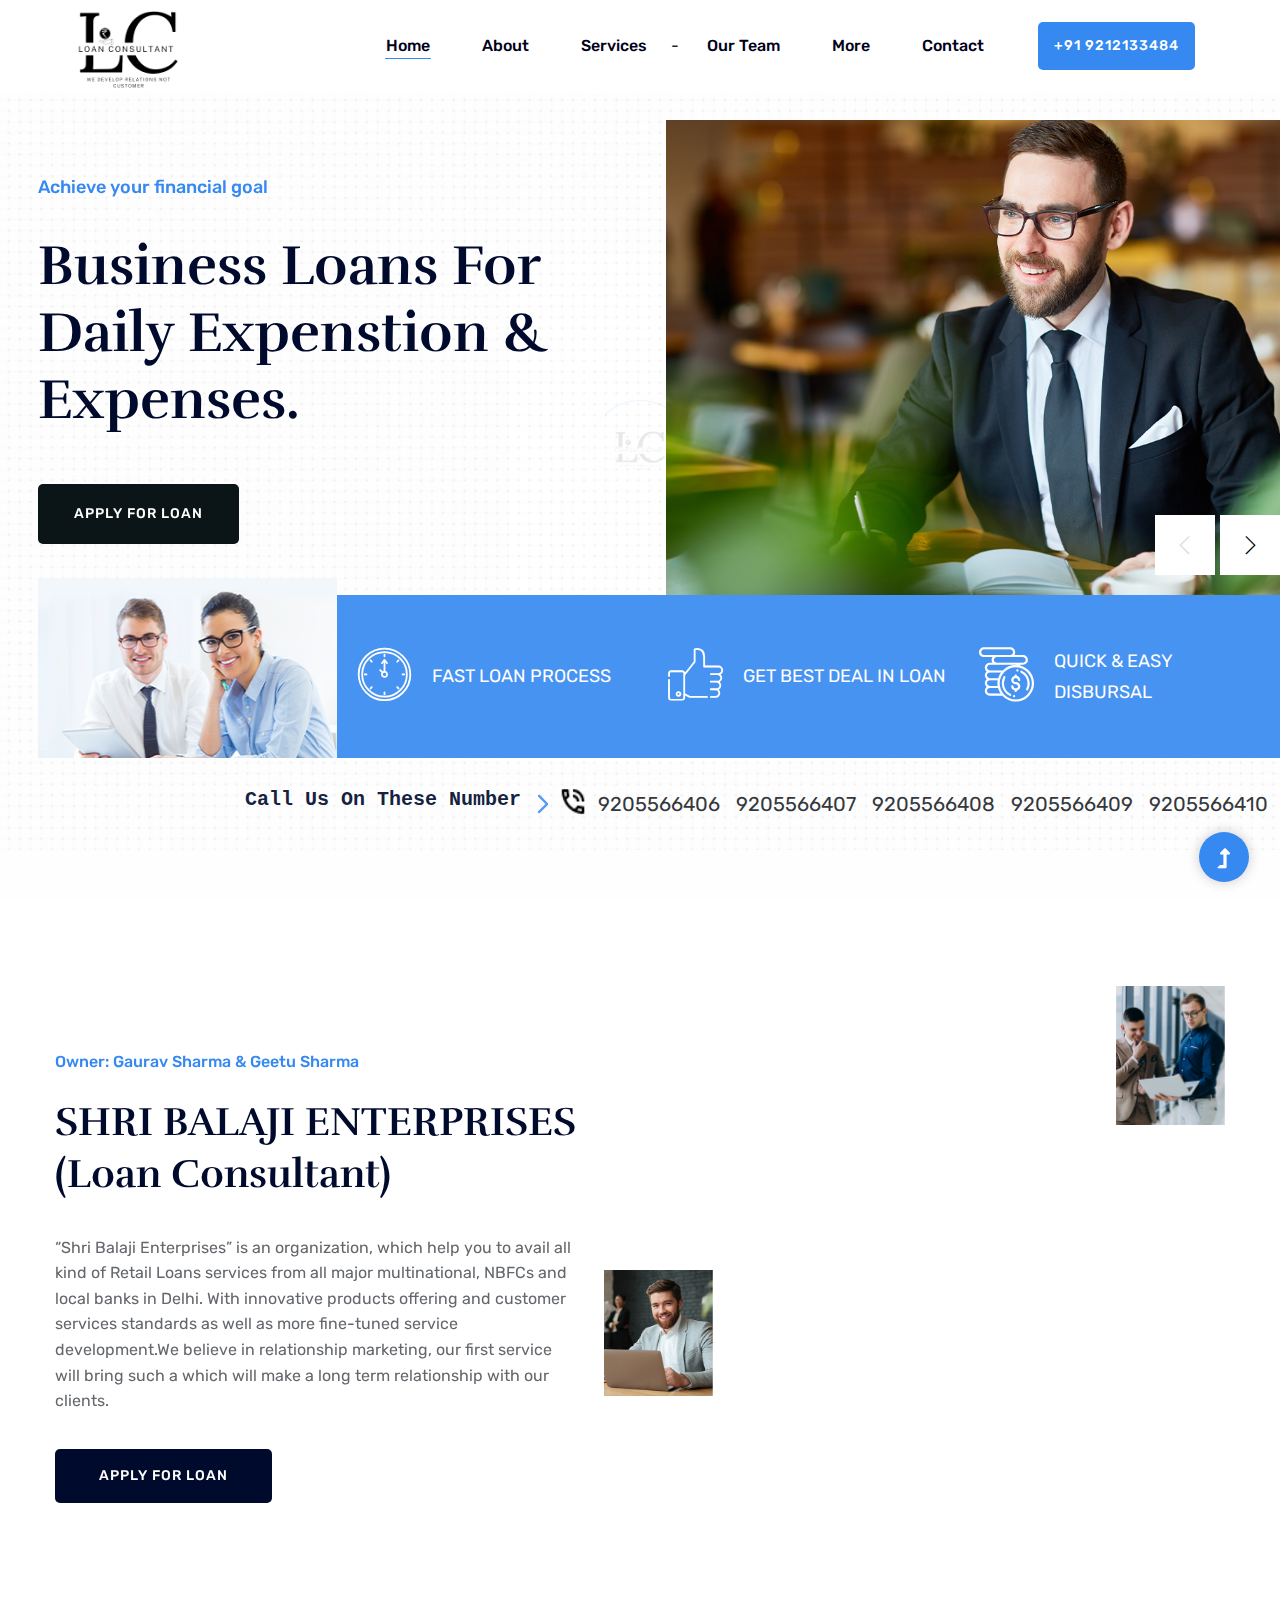
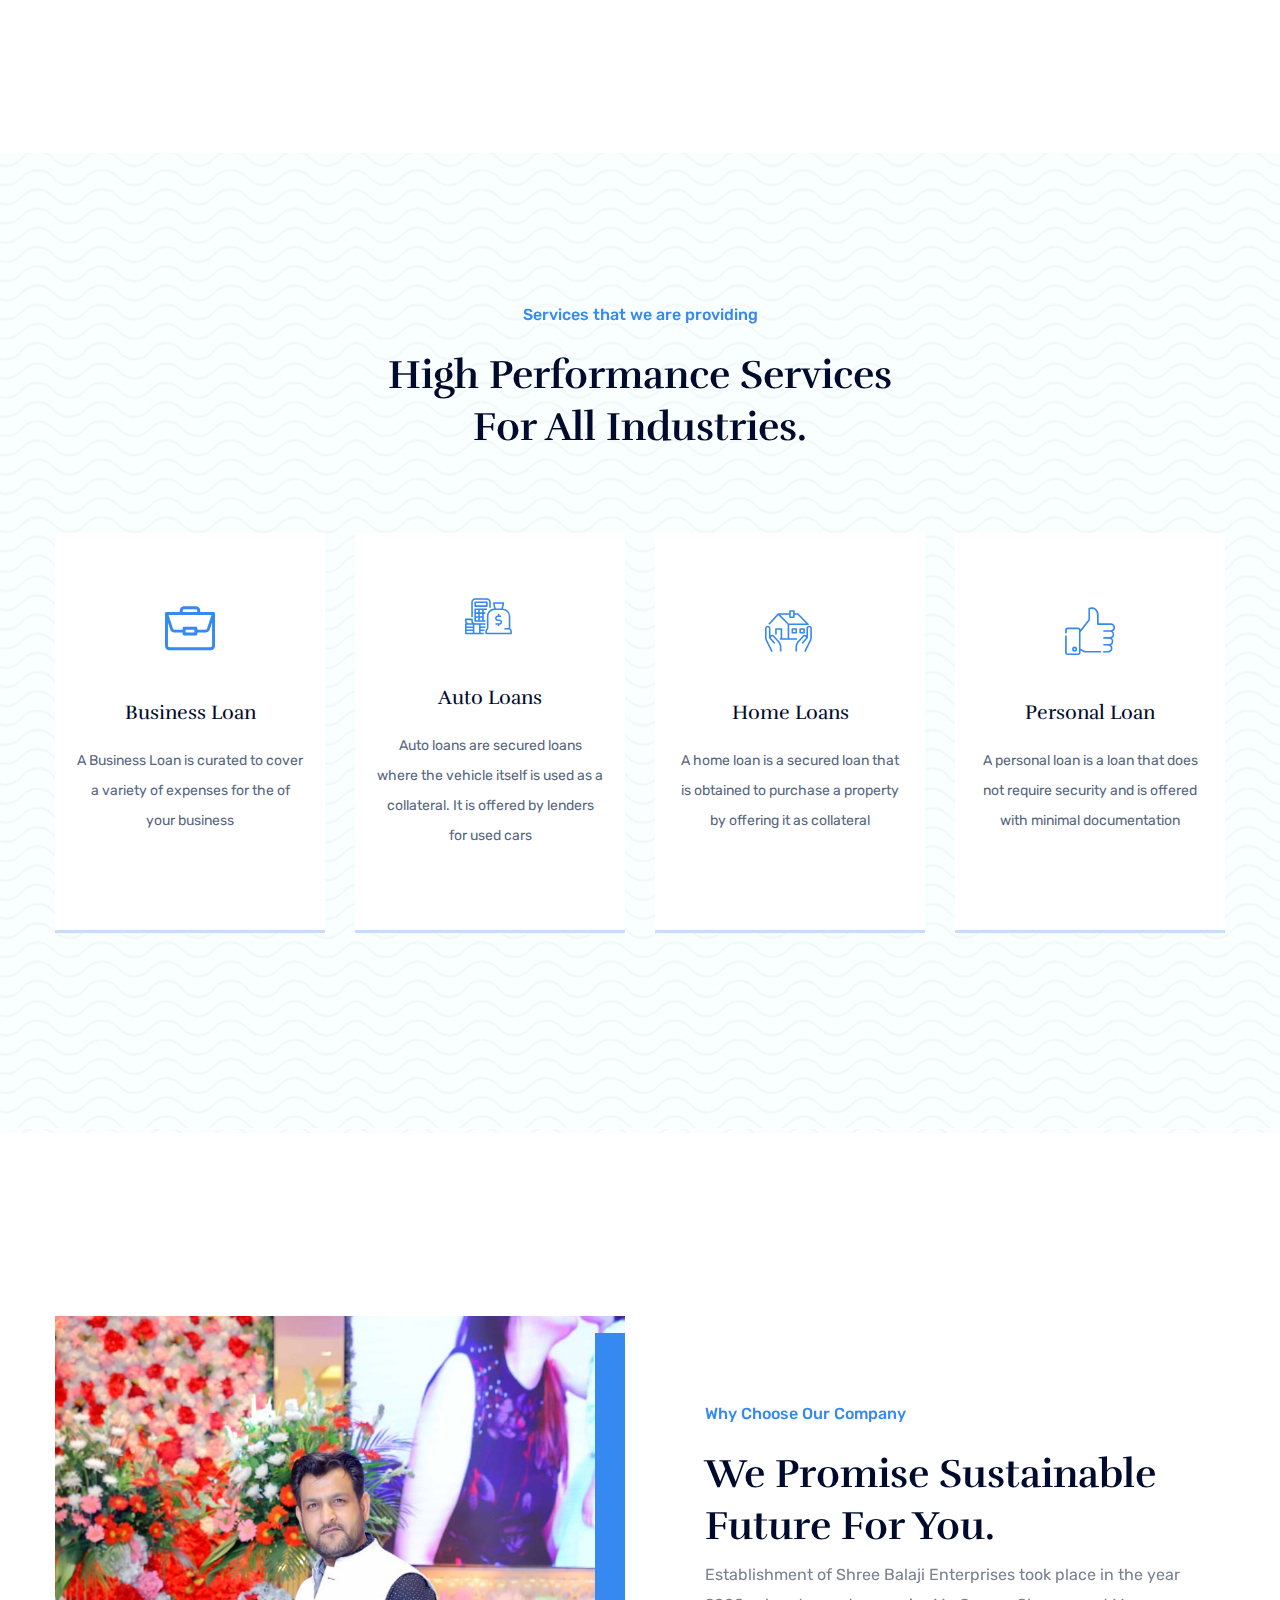
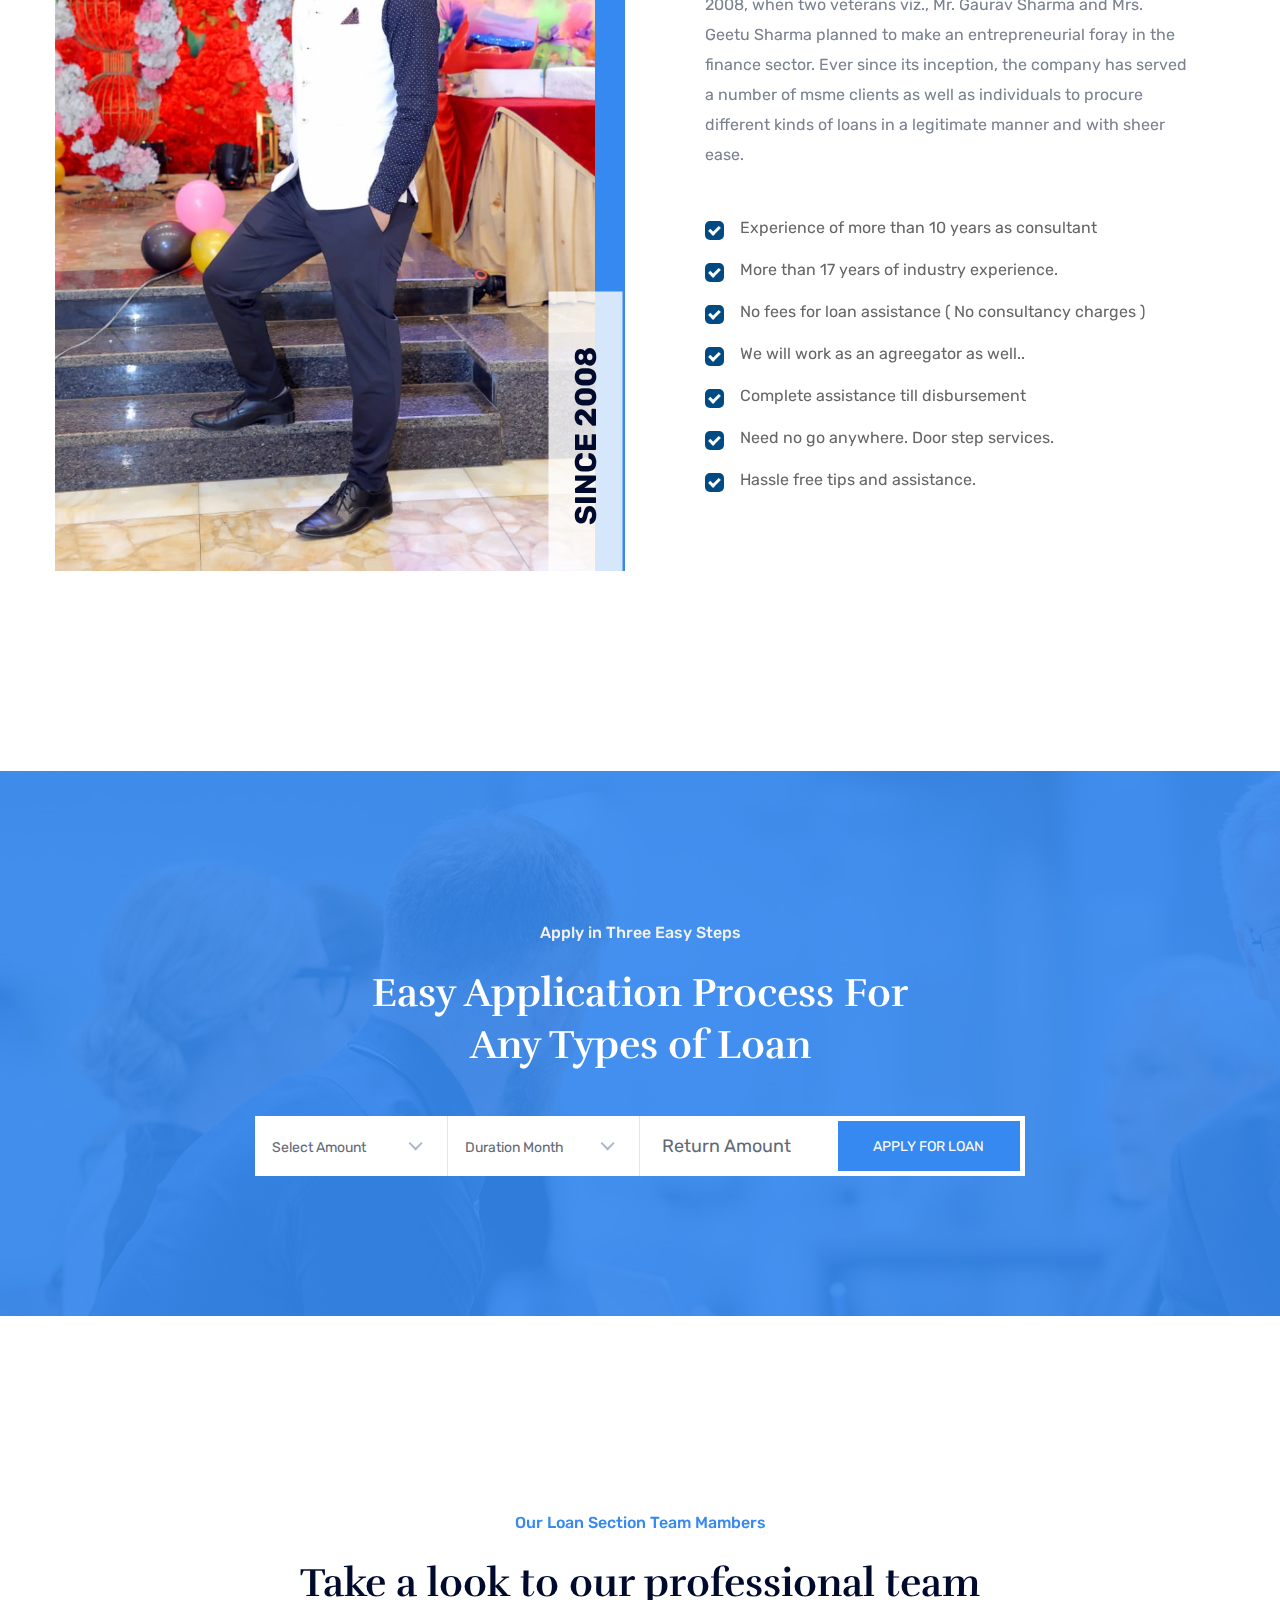
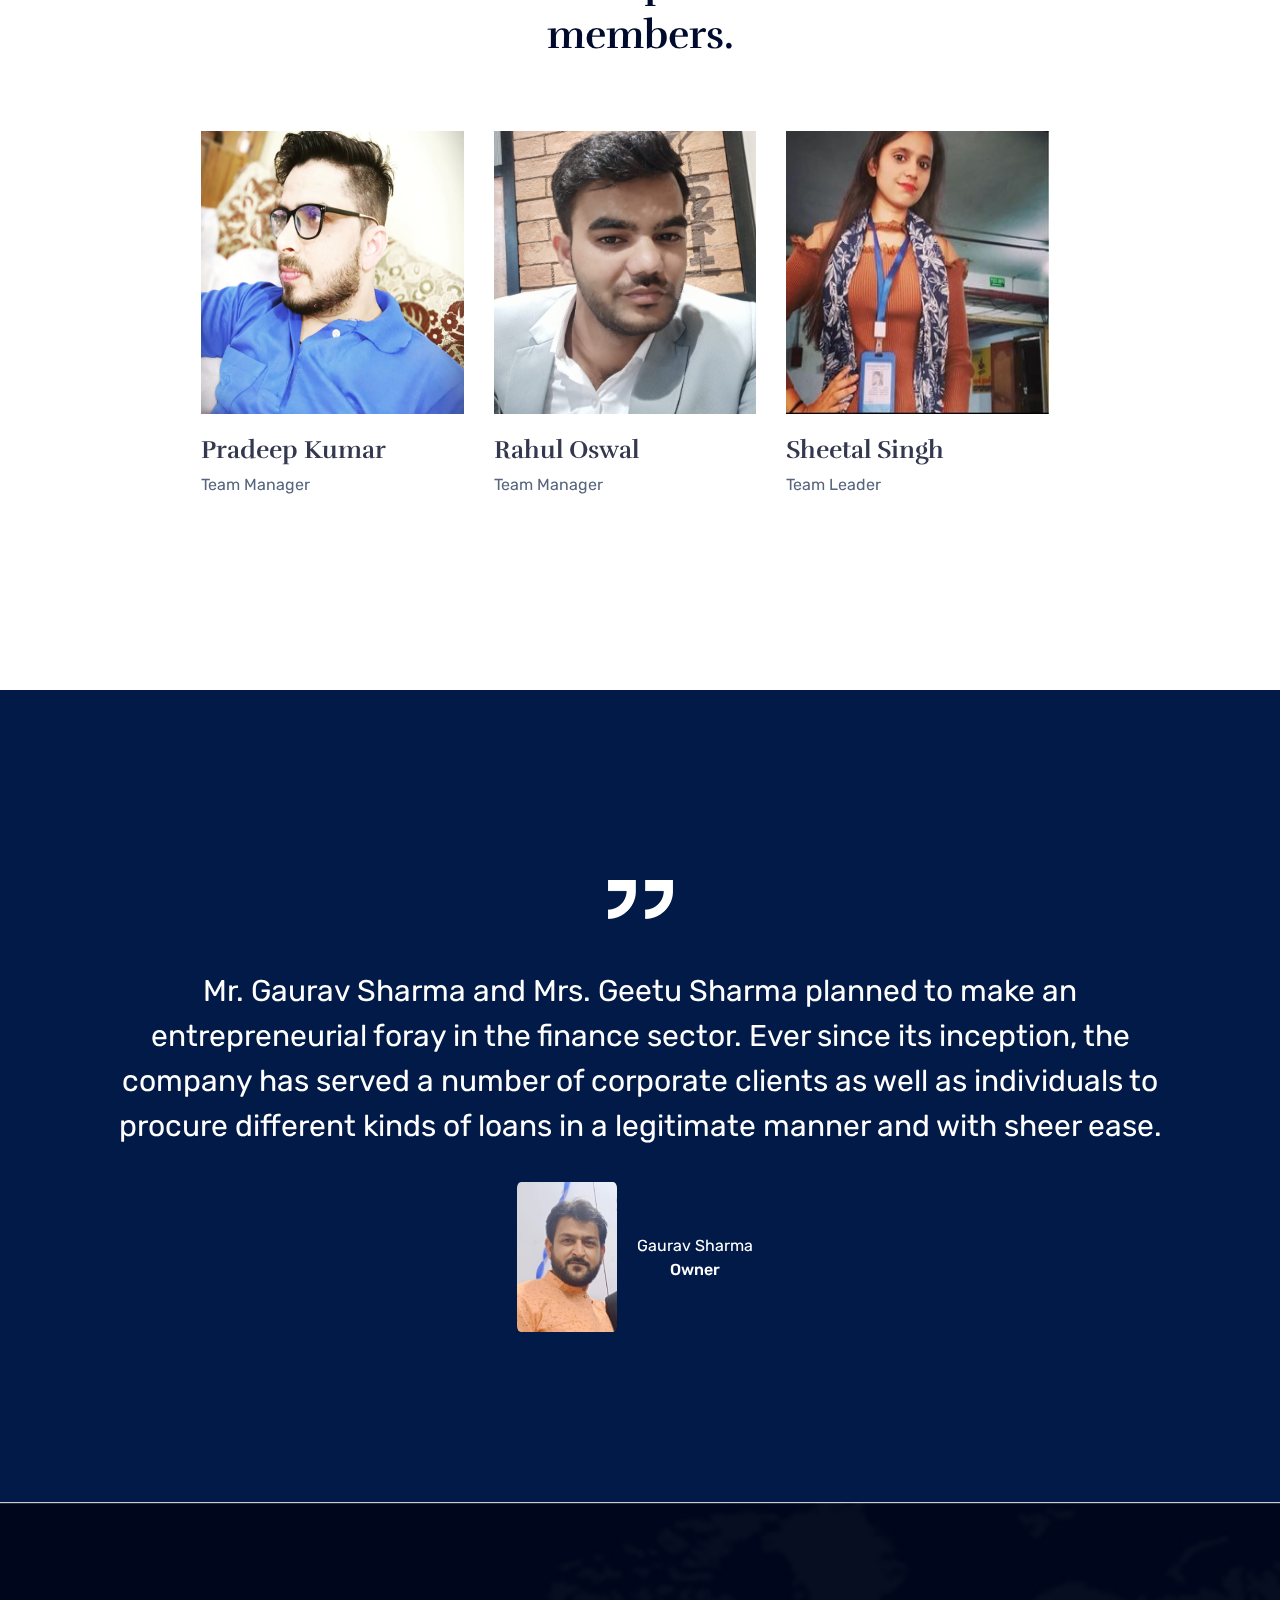
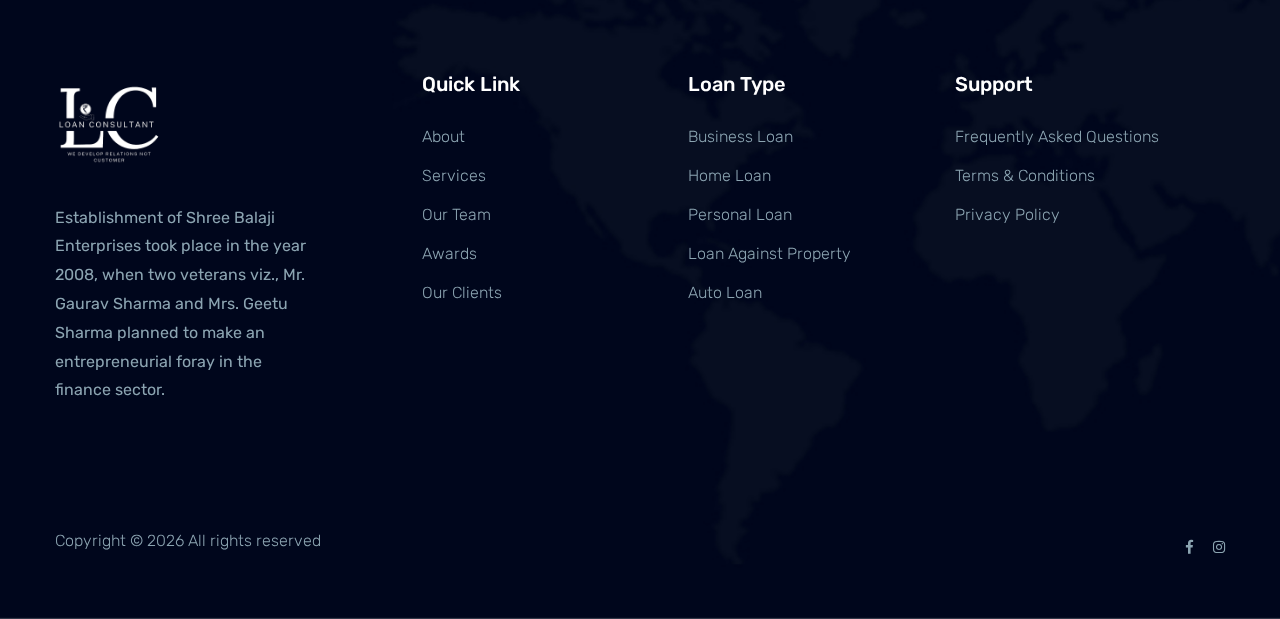
<file: index.html>
<!DOCTYPE html>
<html class="no-js" lang="zxx">

<head>
  <meta charset="utf-8" />
  <meta http-equiv="x-ua-compatible" content="ie=edge" />
  <title>Loan Consultant</title>
  <meta name="description" content="" />
  <meta name="viewport" content="width=device-width, initial-scale=1" />
  <link rel="manifest" href="site.webmanifest" />
  <link rel="shortcut icon" type="image/x-icon" href="assets/img/favicon.ico" />

  <!-- CSS here -->
  <link rel="stylesheet" href="assets/css/bootstrap.min.css" />
  <link rel="stylesheet" href="assets/css/owl.carousel.min.css" />
  <link rel="stylesheet" href="assets/css/slicknav.css" />
  <link rel="stylesheet" href="assets/css/flaticon.css" />
  <link rel="stylesheet" href="assets/css/animate.min.css" />
  <link rel="stylesheet" href="assets/css/magnific-popup.css" />
  <link rel="stylesheet" href="assets/css/fontawesome-all.min.css" />
  <link rel="stylesheet" href="assets/css/themify-icons.css" />
  <link rel="stylesheet" href="assets/css/slick.css" />
  <link rel="stylesheet" href="assets/css/nice-select.css" />
  <link rel="stylesheet" href="assets/css/style.css" />
  <link rel="stylesheet" href="style.css" />
  <style>
    #choose-us-list li {
      list-style: upper-roman;
    }
  </style>

</head>

<body>
  <!-- Preloader Start -->
  <div id="preloader-active">
    <div class="preloader d-flex align-items-center justify-content-center">
      <div class="preloader-inner position-relative">
        <div class="preloader-circle"></div>
        <div class="preloader-img pere-text">
          <img src="assets/img/logo/loanconsultant.png" alt="logo" id="Logoloan" />
        </div>
      </div>
    </div>
  </div>
  <!-- Preloader Ends -->
  <header>
    <!-- Header Start -->
    <div class="header-area header-transparent">
      <div class="main-header header-sticky">
        <div class="container-fluid">
          <div class="row align-items-center" style="margin-left:-35px;">
            <!-- Logo -->
            <div class="col-xl-2 col-lg-2 col-md-1">
              <div class="logo">
                <a href="index.html"><img src="assets/img/logo/loanconsultant.png" alt="" /></a>
              </div>
            </div>
            <div class="col-xl-10 col-lg-10 col-md-10">
              <div class="menu-main d-flex align-items-center justify-content-end" style="
    margin-right: 50px;">
                <!--               Main-menu  -->
                <div class="main-menu f-right d-none d-lg-block">
                  <nav>
                    <ul id="navigation">
                      <li class="active"><a href="index.html">Home</a></li>
                      <li><a href="about.html">About</a></li>
                      <li>
                        <a href="services.html">Services</a>
                        <ul class="submenu">
                          <li><a href="HomeLoan.html">Home Loan</a></li>
                          <li>
                            <a href="loan-against-property.html">Loan Against Property</a>
                          </li>
                          <li><a href="Business_Loan.html">Business Loan</a></li>
                          <li><a href="AutoLoan.html">Auto Loan</a></li>
                          <li><a href="PersonalLoan.html">Personal Loan</a></li>
                        </ul>
                      </li>-
                      <li>
                        <a href="OurTeam.html">Our Team</a>
                      </li>

                      <li>
                        <a href="#">More</a>
                        <ul class="submenu">

                          <li><a href="EmiCalculator.html">Emi CalCulator</a></li>
                          <li>
                            <a href="Awards.html">Awards</a>
                          </li>
                          <li>
                            <a href="OurClients.html">Our Clients</a>
                          </li>
                        </ul>


                      </li>
                      <li><a href="contact.html">Contact</a></li>
                    </ul>
                  </nav>
                </div>
                <div class="header-right-btn f-right d-none d-lg-block">
                  <a href="#" class="btn header-btn">+91 9212133484 </a>
                </div>
              </div>
            </div>
            <!-- Mobile Menu -->
            <div class="col-12">
              <div class="mobile_menu d-block d-lg-none"></div>
            </div>
          </div>
        </div>
      </div>
    </div>
    <!-- Header End -->
  </header>
  <main>
    <!-- slider Area Start-->
    <div class="slider-area slider-height" data-background="assets/img/hero/h1_hero.jpg">
      <div class="slider-active">
        <!-- Single Slider -->
        <div class="single-slider">
          <div class="slider-cap-wrapper">
            <div class="hero__caption">
              <p data-animation="fadeInLeft" data-delay=".2s">
                Achieve your financial goal
              </p>
              <h1 data-animation="fadeInLeft" data-delay=".5s">
                Business Loans For Daily Expenstion & Expenses.
              </h1>
              <!-- Hero Btn -->
              <a href="apply.html" class="btn hero-btn" data-animation="fadeInLeft" data-delay=".8s">Apply for Loan</a>
            </div>
            <div class="hero__img">
              <img src="assets/img/hero/hero_img.jpg" alt="" />
            </div>
          </div>
        </div>
        <!-- Single Slider -->
        <div class="single-slider">
          <div class="slider-cap-wrapper">
            <div class="hero__caption">
              <p data-animation="fadeInLeft" data-delay=".2s">
                Achieve your financial goal
              </p>
              <!-- Hero Btn -->
              <a href="apply.html" class="btn hero-btn" data-animation="fadeInLeft" data-delay=".8s">Apply for Loan</a>
            </div>
            <div class="hero__img">
              <img src="assets/img/hero/hero_img2.jpg" alt="" />
            </div>
          </div>
        </div>
      </div>
      <!-- slider-footer Start -->
      <div class="slider-footer section-bg d-none d-sm-block">
        <div class="footer-wrapper">
          <!-- single -->
          <div class="single-caption">
            <div class="single-img">
              <img src="assets/img/hero/hero_footer.png" alt="" />
            </div>
          </div>
          <!-- single -->
          <div class="single-caption">
            <div class="caption-icon">
              <span class="flaticon-clock"></span>
            </div>
            <div class="caption">
              <p>Fast Loan Process</p>
            </div>
          </div>
          <!-- single -->
          <div class="single-caption">
            <div class="caption-icon">
              <span class="flaticon-like"></span>
            </div>
            <div class="caption">
              <a href="BestDeal.html">
                <p>Get Best Deal in Loan</p>
              </a>
            </div>
          </div>
          <!-- single -->
          <div class="single-caption">
            <div class="caption-icon">
              <span class="flaticon-money"></span>
            </div>
            <div class="caption">
              <p>Quick & Easy Disbursal</p>
            </div>
          </div>
        </div>
      </div>
      <!-- slider-footer End -->
      <div class="number-sliding">
        <div id="left-text-num">
          <h2>Call Us On These Number </h2> <svg class="svg-icon" viewBox="0 0 20 20">
            <path fill="none"
              d="M11.611,10.049l-4.76-4.873c-0.303-0.31-0.297-0.804,0.012-1.105c0.309-0.304,0.803-0.293,1.105,0.012l5.306,5.433c0.304,0.31,0.296,0.805-0.012,1.105L7.83,15.928c-0.152,0.148-0.35,0.223-0.547,0.223c-0.203,0-0.406-0.08-0.559-0.236c-0.303-0.309-0.295-0.803,0.012-1.104L11.611,10.049z">
            </path>
          </svg>
        </div>
        <ul class="number-list">
          <li><img
              src="[data-uri]">9205566406
          </li>
          <li>9205566407</li>
          <li>9205566408</li>
          <li>9205566409</li>
          <li>9205566410</li>
        </ul>
      </div>
    </div>
    <!-- slider Area End-->
    <!-- About Law Start-->
    <div class="about-low-area section-padding2">
      <div class="container">
        <div class="row">
          <div class="col-lg-6 col-md-12">
            <div class="about-caption mb-50">
              <!-- Section Tittle -->
              <div class="section-tittle mb-35">
                <span>Owner: Gaurav Sharma & Geetu Sharma</span>
                <h2>SHRI BALAJI ENTERPRISES (Loan Consultant)</h2>
              </div>
              <p>“Shri Balaji Enterprises” is an organization, which help you to avail all kind of Retail Loans services
                from all major multinational, NBFCs and local banks in Delhi. With innovative products offering and
                customer services standards as well as more fine-tuned service development.We believe in relationship
                marketing, our first service will bring such a which will make a long term relationship with our
                clients.

              </p>
              <a href="apply.html" class="btn">Apply for Loan</a>
            </div>
          </div>
          <div class="col-lg-6 col-md-12">
            <!-- about-img -->
            <div class="about-img">
              <div class="about-font-img d-none d-lg-block">
                <img src="assets/img/gallery/about2.png" alt="" />
              </div>
              <div class="about-back-img">
                <img src="assets/img/gallery/about1.png" alt="" />
              </div>
            </div>
          </div>
        </div>
      </div>
    </div>
    <!-- About Law End-->
    <!-- Services Area Start -->
    <div class="services-area pt-150 pb-150" data-background="assets/img/gallery/section_bg02.jpg">
      <div class="container">
        <div class="row justify-content-center">
          <div class="col-lg-6 col-md-10">
            <!-- Section Tittle -->
            <div class="section-tittle text-center mb-80">
              <span>Services that we are providing</span>
              <h2>High Performance Services For All Industries.</h2>
            </div>
          </div>
        </div>
        <div class="row">
          <div class="col-lg-3 col-md-6 col-sm-6">
            <div class="single-cat text-center mb-50">
              <div class="cat-icon">
                <span class="flaticon-work"></span>
              </div>
              <div class="cat-cap">
                <h5><a href="services.html">Business Loan</a></h5>
                <p>
                  A Business Loan is curated to cover a variety of
                  expenses for the of your business
                </p>
              </div>
            </div>
          </div>
          <div class="col-lg-3 col-md-6 col-sm-6">
            <div class="single-cat text-center mb-50" style="padding: 46px 22px;">
              <div class="cat-icon">
                <span class="flaticon-loan"></span>
              </div>
              <div class="cat-cap">
                <h5><a href="services.html">Auto Loans</a></h5>
                <p>
                  Auto loans are secured loans where the vehicle itself is used as a collateral. It is offered by
                  lenders for used cars
                </p>
              </div>
            </div>
          </div>
          <div class="col-lg-3 col-md-6 col-sm-6">
            <div class="single-cat text-center mb-50">
              <div class="cat-icon">
                <span class="flaticon-loan-1"></span>
              </div>
              <div class="cat-cap">
                <h5><a href="services.html">Home Loans</a></h5>
                <p>
                  A home loan is a secured loan that is obtained to purchase a property by offering it as collateral
                </p>
              </div>
            </div>
          </div>
          <div class="col-lg-3 col-md-6 col-sm-6">
            <div class="single-cat text-center mb-50" style="padding: 61px 22px;">
              <div class="cat-icon">
                <span class="flaticon-like"></span>
              </div>
              <div class="cat-cap">
                <h5><a href="services.html">Personal Loan</a></h5>
                <p>
                  A personal loan is a loan that does not require security and is offered with minimal documentation
                </p>
              </div>
            </div>
          </div>
        </div>
      </div>
    </div>
    <!-- Services Area End -->
    <!-- Support Company Start-->
    <div class="support-company-area section-padding3 fix">
      <div class="container">
        <div class="row align-items-center">
          <div class="col-xl-6 col-lg-6">
            <div class="support-location-img mb-50">
              <img src="assets/img/gallery/Gaurav_owner.jpeg" alt="" />
              <div class="support-img-cap">
                <span>Since 2008</span>
              </div>
            </div>
          </div>
          <div class="col-xl-6 col-lg-6">
            <div class="right-caption">
              <!-- Section Tittle -->
              <div class="section-tittle">
                <span>Why Choose Our Company</span>
                <h2>We Promise Sustainable Future For You.</h2>
              </div>
              <div class="support-caption">
                <p>
                  Establishment of Shree Balaji Enterprises took place in the year 2008, when two veterans viz., Mr.
                  Gaurav Sharma and Mrs. Geetu Sharma planned to make an entrepreneurial foray in the finance sector.
                  Ever since its inception, the company has served a number of msme clients as well as individuals
                  to procure different kinds of loans in a legitimate manner and with sheer ease.
                <div class="select-suport-items">

                  <!-- <ol id="choose-us-list">
                        <li></li>
                        <li></li>
                        <li></li>
                        <li></li>
                        <li></li>
                        <li></li>
                        <li></li>
                    </ol> -->
                  <label class="single-items">Experience of more than 10 years as consultant
                    <input type="checkbox" checked="checked active" />
                    <span class="checkmark"></span>
                  </label>
                  <label class="single-items">More than 17 years of industry experience.
                    <input type="checkbox" checked="checked active" />
                    <span class="checkmark"></span>
                  </label>
                  <label class="single-items">No fees for loan assistance ( No consultancy charges )
                    <input type="checkbox" checked="checked active" />
                    <span class="checkmark"></span>
                  </label>
                  <label class="single-items">We will work as an agreegator as well..
                    <input type="checkbox" checked="checked active" />
                    <span class="checkmark"></span>
                  </label>
                  <label class="single-items">Complete assistance till disbursement
                    <input type="checkbox" checked="checked active" />
                    <span class="checkmark"></span>
                  </label>
                  <label class="single-items">Need no go anywhere. Door step services.
                    <input type="checkbox" checked="checked active" />
                    <span class="checkmark"></span>
                  </label>
                  <label class="single-items">Hassle free tips and assistance.
                    <input type="checkbox" checked="checked active" />
                    <span class="checkmark"></span>
                  </label>
                </div>
              </div>
            </div>
          </div>
        </div>
      </div>
    </div>
    <!-- Support Company End-->
    <!-- Application Area Start -->
    <div class="application-area pt-150 pb-140" data-background="assets/img/gallery/section_bg03.jpg">
      <div class="container">
        <div class="row justify-content-center">
          <div class="col-lg-6 col-md-10">
            <!-- Section Tittle -->
            <div class="section-tittle section-tittle2 text-center mb-45">
              <span>Apply in Three Easy Steps</span>
              <h2>Easy Application Process For Any Types of Loan</h2>
            </div>
          </div>
        </div>
        <div class="row justify-content-center">
          <div class="col-lg-9 col-xl-8">
            <!--Hero form -->
            <form action="#" class="search-box">
              <div class="select-form">
                <div class="select-itms">
                  <select name="select" id="select1">
                    <option value="">Select Amount</option>
                    <option value="">1LAKH-5LAKH</option>
                    <option value="">5LAKH-20LAKH</option>
                    <option value="">20LAKH-50LAKH</option>
                    <option value="">50LAKH-1CR</option>
                    <option value="">1CR-2CR</option>
                    <option value="">2CR-3CR</option>
                    <option value="">3CR-4CR</option>
                    <option value="">4CR-5CR</option>
                  </select>
                </div>
              </div>
              <div class="select-form">
                <div class="select-itms">
                  <select name="select" id="select1">
                    <option value="">Duration Month</option>
                    <option value="">1Yrs-5Yrs</option>
                    <option value="">5Yrs-10Yrs</option>
                    <option value="">10yrs-15Yrs</option>
                    <option value="">15Yrs-20Yrs</option>
                  </select>
                </div>
              </div>
              <div class="input-form">
                <input type="text" placeholder="Return Amount" />
              </div>
              <div class="search-form">
                <a href="apply.html">Apply for Loan</a>
              </div>
            </form>
          </div>
        </div>
      </div>
    </div>
    <!-- Application Area End -->
    <!--Team Ara Start -->
    <div class="team-area section-padding30">
      <div class="container">
        <div class="row justify-content-center">
          <div class="cl-xl-7 col-lg-8 col-md-10">
            <!-- Section Tittle -->
            <div class="section-tittle text-center mb-70">
              <span>Our Loan Section Team Mambers</span>
              <h2>Take a look to our professional team members.</h2>
            </div>
          </div>
        </div>
        <div class="row" id="OurTeam-sec">
          <div class="col-lg-3 col-md-4 col-sm-6">
            <div class="single-team mb-30">
              <div class="team-img">
                <img src="assets/img/gallery/PRADEEP.jpg" alt="Pradep Photo Mising" />
                <!-- Blog Social -->
                <div class="team-social">
                  <li>
                    <a href="#"><i class="fab fa-facebook-f"></i></a>
                  </li>
                  <li>
                    <a href="#"><i class="fab fa-twitter"></i></a>
                  </li>
                  <li>
                    <a href="#"><i class="fas fa-globe"></i></a>
                  </li>
                </div>
              </div>
              <div class="team-caption">
                <h3><a href="#">Pradeep Kumar</a></h3>
                <p>Team Manager</p>
              </div>
            </div>
          </div>
          <div class="col-lg-3 col-md-4 col-sm-6">
            <div class="single-team mb-30">
              <div class="team-img">
                <img src="assets/img/gallery/Rahul_TeamLdr.jpeg" alt="" />
                <!-- Blog Social -->
                <div class="team-social">
                  <li>
                    <a href="#"><i class="fab fa-facebook-f"></i></a>
                  </li>
                  <li>
                    <a href="#"><i class="fab fa-twitter"></i></a>
                  </li>
                  <li>
                    <a href="#"><i class="fas fa-globe"></i></a>
                  </li>
                </div>
              </div>
              <div class="team-caption">
                <h3><a href="#">Rahul Oswal</a></h3>
                <p>Team Manager</p>
              </div>
            </div>
          </div>
          <div class="col-lg-3 col-md-4 col-sm-6">
            <div class="single-team mb-30">
              <div class="team-img">
                <img src="assets/img/gallery/SHEETAL_MEMBER.jpg" alt="SHEETAL PHOTO MISSING" />
                <!-- Blog Social -->
                <div class="team-social">
                  <li>
                    <a href="#"><i class="fab fa-facebook-f"></i></a>
                  </li>
                  <li>
                    <a href="#"><i class="fab fa-twitter"></i></a>
                  </li>
                  <li>
                    <a href="#"><i class="fas fa-globe"></i></a>
                  </li>
                </div>
              </div>
              <div class="team-caption">
                <h3><a href="#">Sheetal Singh</a></h3>
                <p>Team Leader</p>
              </div>
            </div>
          </div>

        </div>
      </div>
    </div>
    <!-- Team Ara End -->
    <!-- Testimonial Start -->
    <div class="testimonial-area t-bg testimonial-padding">
      <div class="container">
        <div class="row d-flex justify-content-center">
          <div class="col-xl-11 col-lg-11 col-md-9">
            <div class="h1-testimonial-active">
              <!-- Single Testimonial -->
              <div class="single-testimonial text-center">
                <!-- Testimonial Content -->
                <div class="testimonial-caption">
                  <div class="testimonial-top-cap">
                    <img src="assets/img/gallery/testimonial.png" alt="" />
                    <p>
                      Mr. Gaurav Sharma and Mrs. Geetu Sharma planned to make an entrepreneurial foray in the finance
                      sector. Ever since its inception, the company has served a number of corporate clients as well as
                      individuals to procure different kinds of loans in a legitimate manner and with sheer ease.
                    </p>
                  </div>
                  <!-- founder -->
                  <div class="testimonial-founder d-flex align-items-center justify-content-center">
                    <div class="founder-img">
                      <img src="assets/img/testmonial/GauravSirPhoto.PNG" alt="" />
                    </div>
                    <div class="founder-text">
                      <span>Gaurav Sharma</span>
                      <p>Owner</p>
                    </div>
                  </div>
                </div>
              </div>
              <!-- Single Testimonial -->
            </div>
          </div>
        </div>
      </div>
    </div>
    <!-- Testimonial End -->
  </main>
  <footer>
    <!-- Footer Start-->
    <div class="footer-area">
      <div class="container">
        <div class="footer-top footer-padding">
          <div class="row justify-content-between">
            <div class="col-xl-3 col-lg-4 col-md-4 col-sm-6">
              <div class="single-footer-caption mb-50">
                <div class="single-footer-caption mb-30">
                  <!-- logo -->
                  <div class="footer-logo">
                    <a href="index.html"><img src="assets/img/logo/LoanConsultant-Footer.png" alt="" /></a>
                  </div>
                  <div class="footer-pera">
                    <p>
                      Establishment of Shree Balaji Enterprises took place in the year 2008, when two veterans viz., Mr.
                      Gaurav Sharma and Mrs. Geetu Sharma planned to make an entrepreneurial foray in the finance
                      sector.


                    </p>
                  </div>
                </div>
              </div>
            </div>
            <div class="col-xl-2 col-lg-2 col-md-4 col-sm-6">
              <div class="single-footer-caption mb-50">
                <div class="footer-tittle">
                  <h4>Quick Link</h4>
                  <ul>
                    <li><a href="#">About</a></li>
                    <li><a href="#">Services</a></li>
                    <li><a href="#">Our Team</a></li>
                    <li><a href="#"> Awards</a></li>
                    <li><a href="#"> Our Clients</a></li>
                  </ul>
                </div>
              </div>
            </div>
            <div class="col-xl-2 col-lg-3 col-md-4 col-sm-6">
              <div class="single-footer-caption mb-50">
                <div class="footer-tittle">
                  <h4>Loan Type</h4>
                  <ul>
                    <li><a href="#">Business Loan</a></li>
                    <li><a href="#">Home Loan</a></li>
                    <li><a href="#">Personal Loan</a></li>
                    <li><a href="#">Loan Against Property</a></li>
                    <li><a href="#">Auto Loan</a></li>
                  </ul>
                </div>
              </div>
            </div>
            <div class="col-xl-3 col-lg-3 col-md-4 col-sm-6">
              <div class="single-footer-caption mb-50">
                <div class="footer-tittle">
                  <h4>Support</h4>
                  <ul>
                    <li><a href="#">Frequently Asked Questions</a></li>
                    <li><a href="#">Terms & Conditions</a></li>
                    <li><a href="#"> Privacy Policy</a></li>
                  </ul>
                </div>
              </div>
            </div>
          </div>
        </div>
        <div class="footer-bottom">
          <div class="row d-flex justify-content-between align-items-center">
            <div class="col-xl-9 col-lg-8">
              <div class="footer-copy-right">
                <p>
                  <!-- Link back to Colorlib can't be removed. Template is licensed under CC BY 3.0. -->
                  Copyright &copy;
                  <script>
                    document.write(new Date().getFullYear());
                  </script>
                  All rights reserved
                </p>
              </div>
            </div>
            <div class="col-xl-3 col-lg-4">
              <!-- Footer Social -->
              <div class="footer-social f-right">
                <a href="https://www.facebook.com/profile.php?id=100064061471744" target="_blank"><i
                    class="fab fa-facebook-f"></i></a>
                <a href="https://www.instagram.com/loanconsultant_newdelhi" target="_blank"><i
                    class="fab fa-instagram"></i></a>
              </div>
            </div>
          </div>
        </div>
      </div>
    </div>
    <!-- Footer End-->
  </footer>
  <!-- Scroll Up -->
  <div id="back-top">
    <a title="Go to Top" href="#"> <i class="fas fa-level-up-alt"></i></a>
  </div>

  <!-- JS here -->
  <!-- All JS Custom Plugins Link Here here -->
  <script src="./assets/js/vendor/modernizr-3.5.0.min.js"></script>
  <!-- Jquery, Popper, Bootstrap -->
  <script src="./assets/js/vendor/jquery-1.12.4.min.js"></script>
  <script src="./assets/js/popper.min.js"></script>
  <script src="./assets/js/bootstrap.min.js"></script>
  <!-- Jquery Mobile Menu -->
  <script src="./assets/js/jquery.slicknav.min.js"></script>

  <!-- Jquery Slick , Owl-Carousel Plugins -->
  <script src="./assets/js/owl.carousel.min.js"></script>
  <script src="./assets/js/slick.min.js"></script>
  <!-- One Page, Animated-HeadLin -->
  <script src="./assets/js/wow.min.js"></script>
  <script src="./assets/js/animated.headline.js"></script>
  <script src="./assets/js/jquery.magnific-popup.js"></script>

  <!-- Nice-select, sticky -->
  <script src="./assets/js/jquery.nice-select.min.js"></script>
  <script src="./assets/js/jquery.sticky.js"></script>

  <!-- contact js -->
  <script src="./assets/js/contact.js"></script>
  <script src="./assets/js/jquery.form.js"></script>
  <script src="./assets/js/jquery.validate.min.js"></script>
  <script src="./assets/js/mail-script.js"></script>
  <script src="./assets/js/jquery.ajaxchimp.min.js"></script>

  <!-- Jquery Plugins, main Jquery -->
  <script src="./assets/js/plugins.js"></script>
  <script src="./assets/js/main.js"></script>




</body>

</html>
</file>
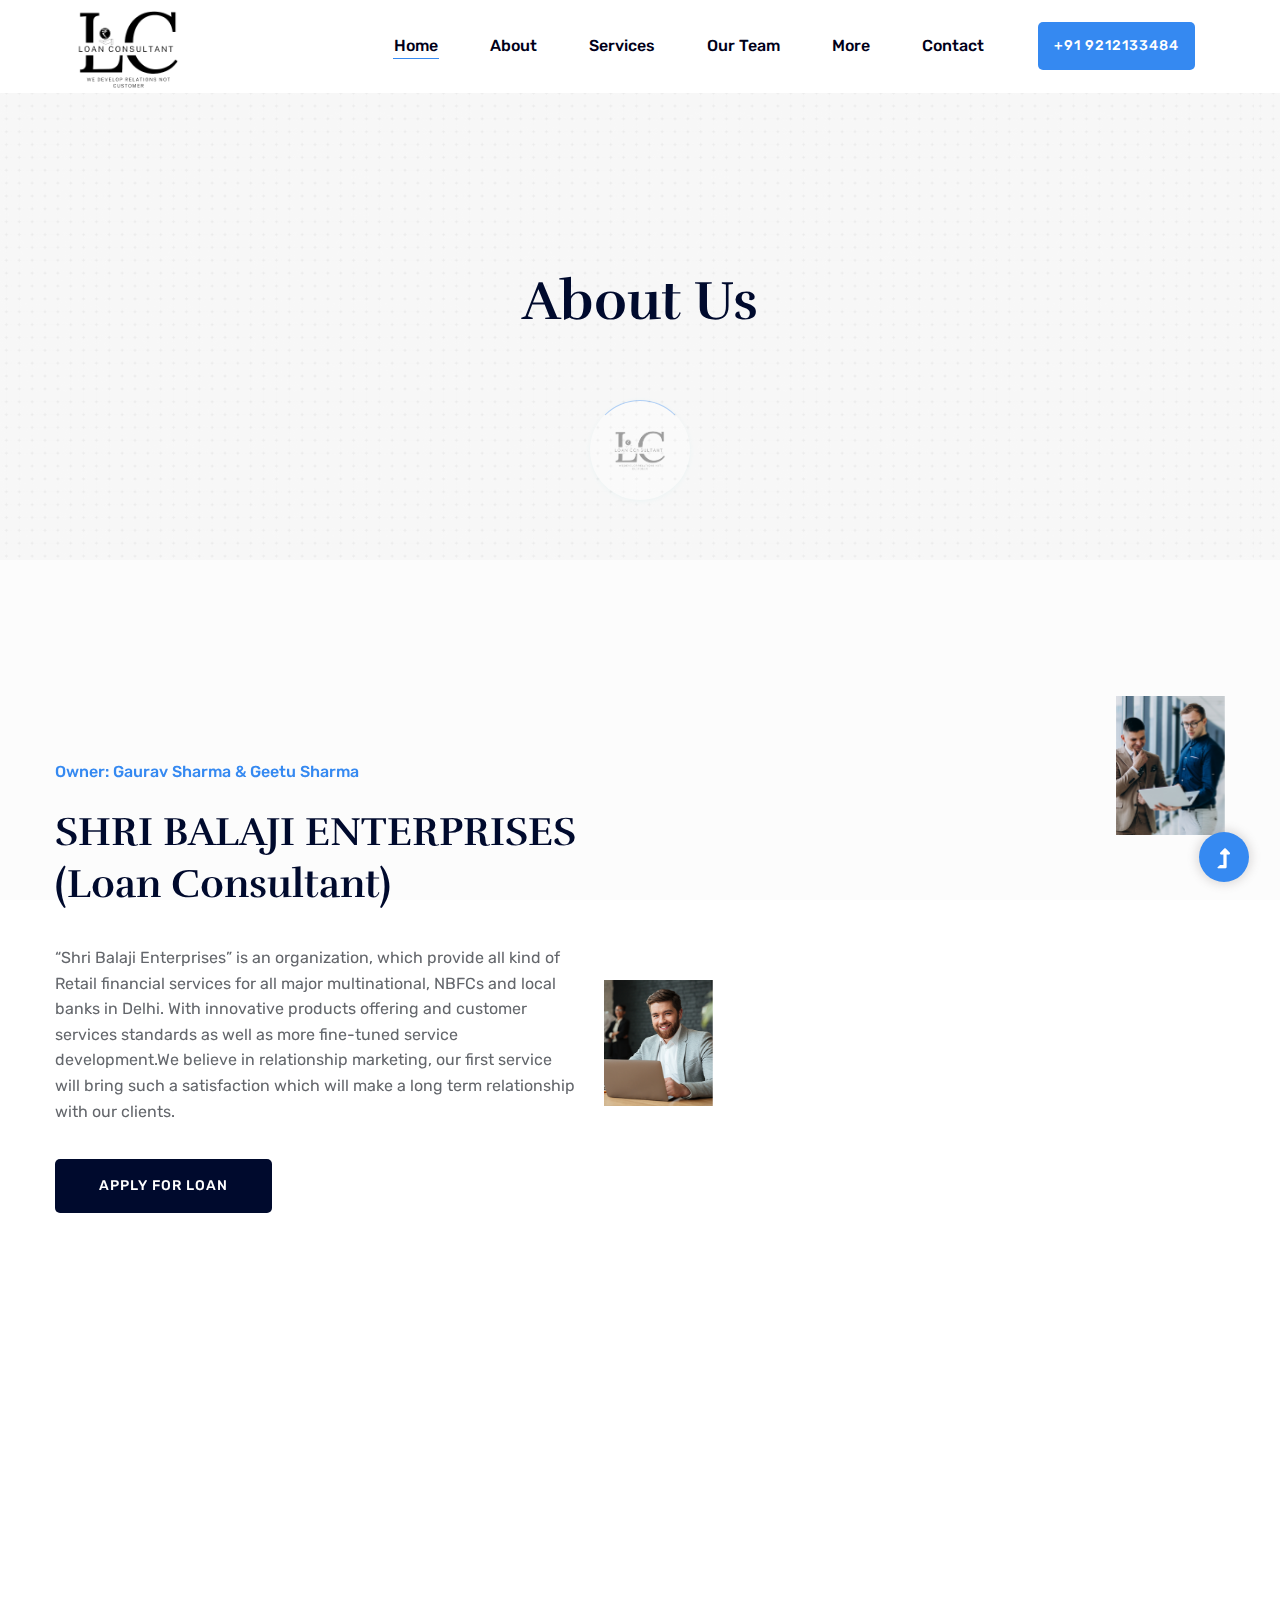
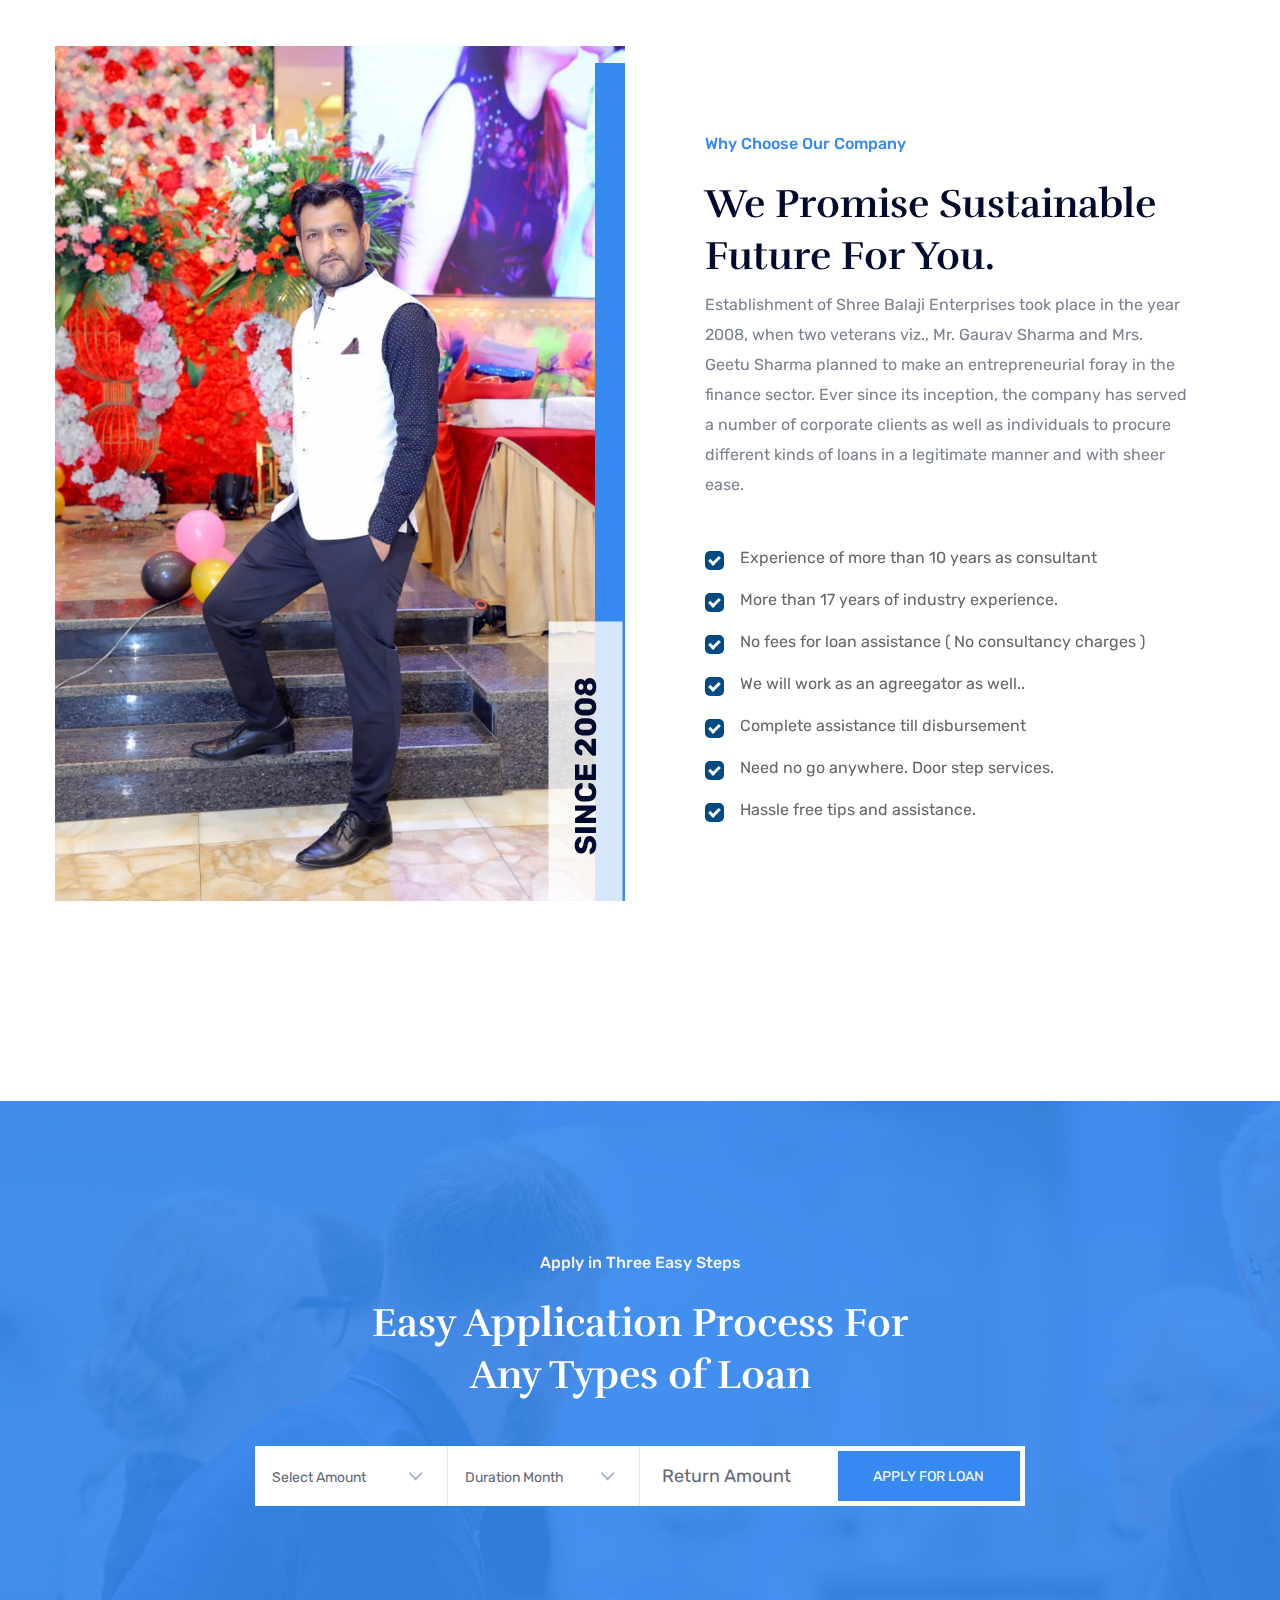
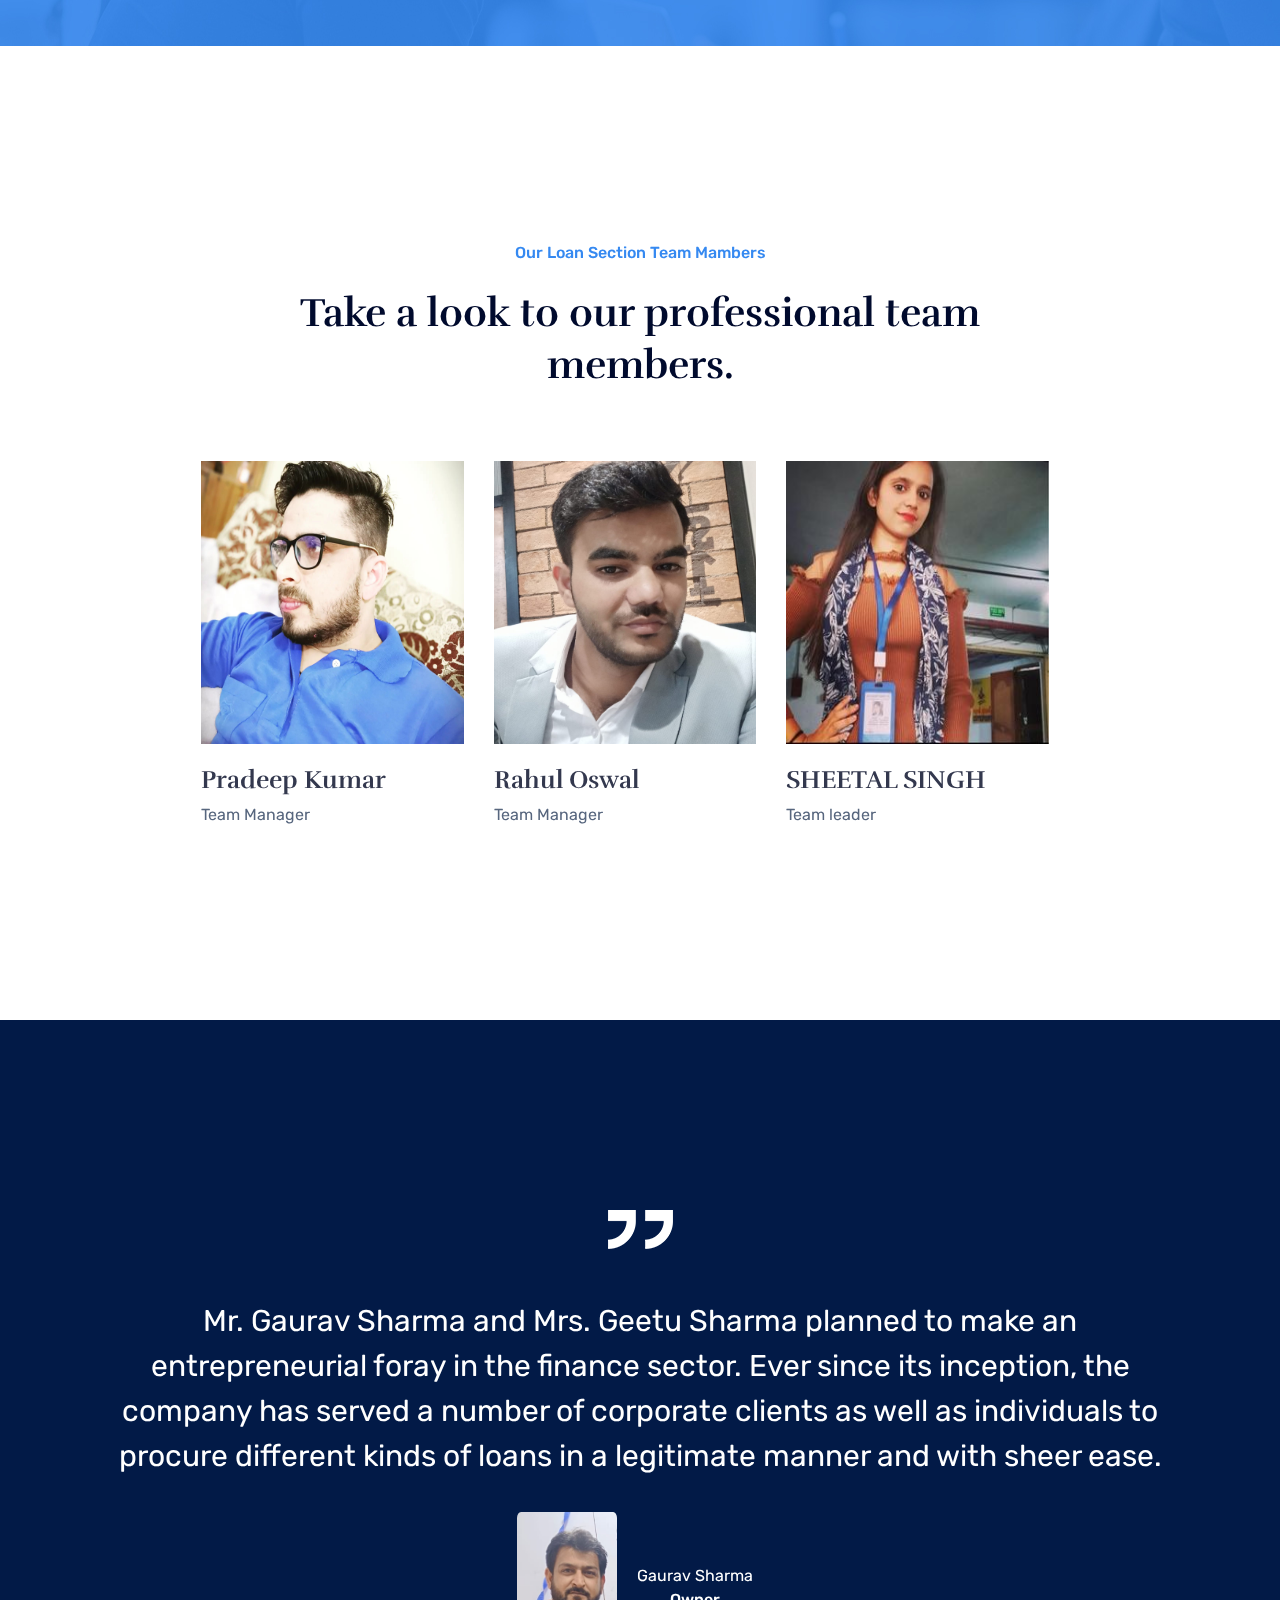
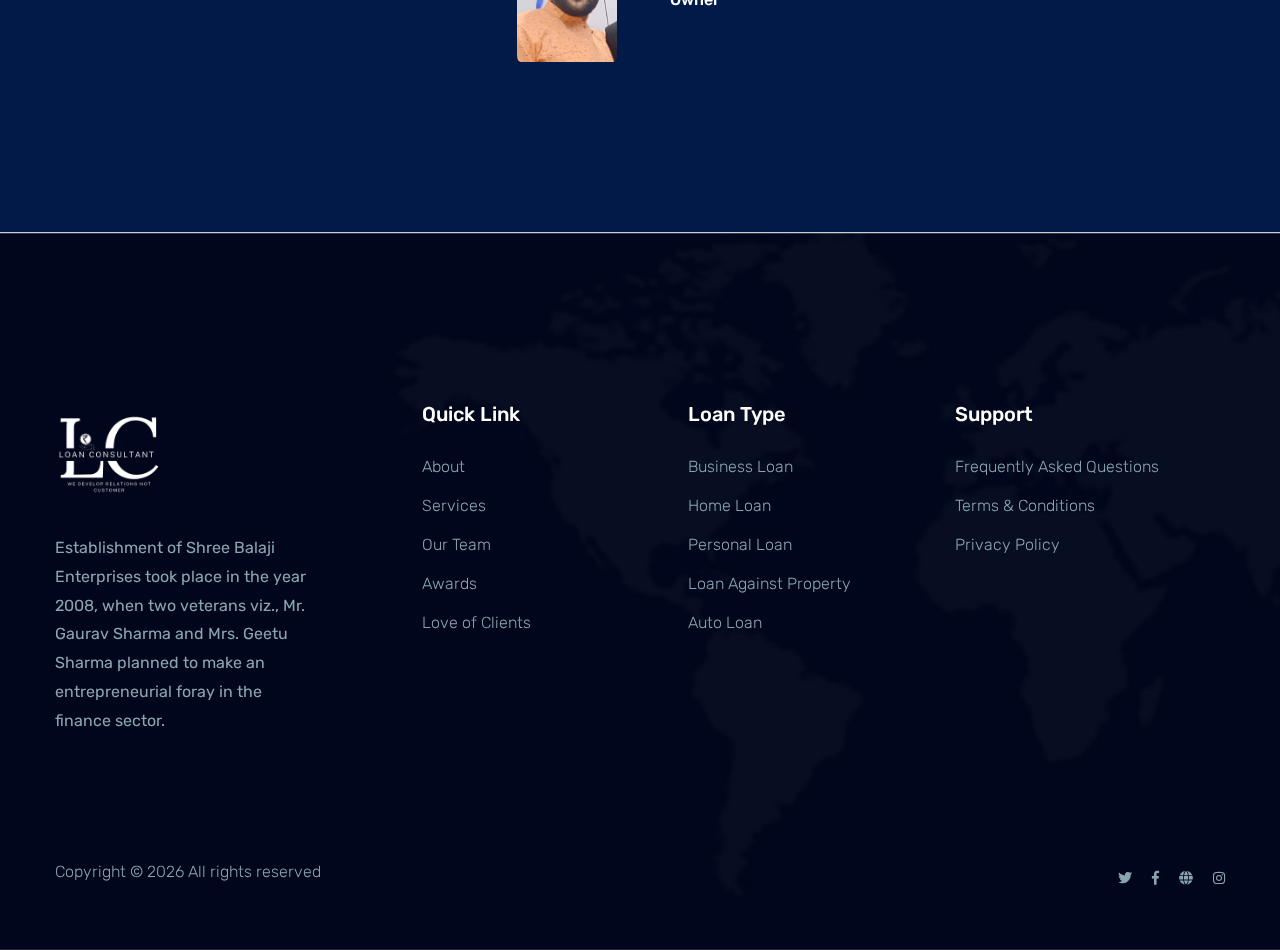
<file: about.html>
<!DOCTYPE html>
<html class="no-js" lang="zxx">

<head>
  <meta charset="utf-8" />
  <meta http-equiv="x-ua-compatible" content="ie=edge" />
  <title>Loan Consultant</title>
  <meta name="description" content="" />
  <meta name="viewport" content="width=device-width, initial-scale=1" />
  <link rel="manifest" href="site.webmanifest" />
  <link rel="shortcut icon" type="image/x-icon" href="assets/img/favicon.ico" />

  <!-- CSS here -->
  <link rel="stylesheet" href="assets/css/bootstrap.min.css" />
  <link rel="stylesheet" href="assets/css/owl.carousel.min.css" />
  <link rel="stylesheet" href="assets/css/slicknav.css" />
  <link rel="stylesheet" href="assets/css/flaticon.css" />
  <link rel="stylesheet" href="assets/css/animate.min.css" />
  <link rel="stylesheet" href="assets/css/magnific-popup.css" />
  <link rel="stylesheet" href="assets/css/fontawesome-all.min.css" />
  <link rel="stylesheet" href="assets/css/themify-icons.css" />
  <link rel="stylesheet" href="assets/css/slick.css" />
  <link rel="stylesheet" href="assets/css/nice-select.css" />
  <link rel="stylesheet" href="assets/css/style.css" />
  <link rel="stylesheet" href="style.css" />
  <style>
    #choose-us-list li {
      list-style: upper-roman;
    }
  </style>

</head>

<body>
  <!-- Preloader Start -->
  <div id="preloader-active">
    <div class="preloader d-flex align-items-center justify-content-center">
      <div class="preloader-inner position-relative">
        <div class="preloader-circle"></div>
        <div class="preloader-img pere-text">
          <img src="assets/img/logo/loanconsultant.png" alt="logo" id="Logoloan" />
        </div>
      </div>
    </div>
  </div>
  <!-- Preloader Ends -->
  <header>
    <!-- Header Start -->
    <div class="header-area header-transparent">
      <div class="main-header header-sticky">
        <div class="container-fluid">
          <div class="row align-items-center" style="margin-left:-35px;">
            <!-- Logo -->
            <div class="col-xl-2 col-lg-2 col-md-1">
              <div class="logo">
                <a href="index.html"><img src="assets/img/logo/loanconsultant.png" alt="" /></a>
              </div>
            </div>
            <div class="col-xl-10 col-lg-10 col-md-10">
              <div class="menu-main d-flex align-items-center justify-content-end" style="
    margin-right: 50px;">
                <!--               Main-menu  -->
                <div class="main-menu f-right d-none d-lg-block">
                  <nav>
                    <ul id="navigation">
                      <li class="active"><a href="index.html">Home</a></li>
                      <li><a href="about.html">About</a></li>
                      <li>
                        <a href="services.html">Services</a>
                        <ul class="submenu">
                          <li><a href="HomeLoan.html">Home Loan</a></li>
                          <li>
                            <a href="loan-against-property.html">Loan Against Property</a>
                          </li>
                          <li><a href="Business Loan.html">Business Loan</a></li>
                          <li><a href="AutoLoan.html">Auto Loan</a></li>
                          <li><a href="PersonalLoan.html">Personal Loan</a></li>
                        </ul>
                      </li>

                      <li>
                        <a href="OurTeam.html">Our Team</a>
                      </li>

                      <li>
                        <a href="#">More</a>
                        <ul class="submenu">

                          <li><a href="EmiCalculator.html">Emi CalCulator</a></li>
                          <li>
                            <a href="Awards.html">Awards</a>
                          </li>
                          <li>
                            <a href="OurClients.html">Our Clients</a>
                          </li>
                        </ul>


                      </li>
                      <li><a href="contact.html">Contact</a></li>
                    </ul>
                  </nav>
                </div>
                <div class="header-right-btn f-right d-none d-lg-block">
                  <a href="#" class="btn header-btn">+91 9212133484 </a>
                </div>
              </div>
            </div>
            <!-- Mobile Menu -->
            <div class="col-12">
              <div class="mobile_menu d-block d-lg-none"></div>
            </div>
          </div>
        </div>
      </div>
    </div>
    <!-- Header End -->
  </header>
  <main>

    <!-- Hero Start-->
    <div class="hero-area2  slider-height2 hero-overly2 d-flex align-items-center ">
      <div class="container">
        <div class="row">
          <div class="col-xl-12">
            <div class="hero-cap text-center pt-50">
              <h2>About us</h2>
            </div>
          </div>
        </div>
      </div>
    </div>
    <!--Hero End -->
    <!-- About Law Start-->
    <div class="about-low-area section-padding2">
      <div class="container">
        <div class="row">
          <div class="col-lg-6 col-md-12">
            <div class="about-caption mb-50">
              <!-- Section Tittle -->
              <div class="section-tittle mb-35">
                <span>Owner: Gaurav Sharma & Geetu Sharma</span>
                <h2>SHRI BALAJI ENTERPRISES (Loan Consultant)</h2>
              </div>
              <p>“Shri Balaji Enterprises” is an organization, which provide all kind of Retail financial services for
                all major multinational, NBFCs and local banks in Delhi. With innovative products offering and customer
                services standards as well as more fine-tuned service development.We believe in relationship marketing,
                our first service will bring such a satisfaction which will make a long term relationship with our
                clients.

              </p>
              <a href="apply.html" class="btn">Apply for Loan</a>
            </div>
          </div>
          <div class="col-lg-6 col-md-12">
            <!-- about-img -->
            <div class="about-img">
              <div class="about-font-img d-none d-lg-block">
                <img src="assets/img/gallery/about2.png" alt="" />
              </div>
              <div class="about-back-img">
                <img src="assets/img/gallery/about1.png" alt="" />
              </div>
            </div>
          </div>
        </div>
      </div>
    </div>
    <!-- About Law End-->
    <!-- Support Company Start-->
    <div class="support-company-area section-padding3 fix">
      <div class="container">
        <div class="row align-items-center">
          <div class="col-xl-6 col-lg-6">
            <div class="support-location-img mb-50">
              <img src="assets/img/gallery/Gaurav_owner.jpeg" alt="" />
              <div class="support-img-cap">
                <span>Since 2008</span>
              </div>
            </div>
          </div>
          <div class="col-xl-6 col-lg-6">
            <div class="right-caption">
              <!-- Section Tittle -->
              <div class="section-tittle">
                <span>Why Choose Our Company</span>
                <h2>We Promise Sustainable Future For You.</h2>
              </div>
              <div class="support-caption">
                <p>
                  Establishment of Shree Balaji Enterprises took place in the year 2008, when two veterans viz., Mr.
                  Gaurav Sharma and Mrs. Geetu Sharma planned to make an entrepreneurial foray in the finance sector.
                  Ever since its inception, the company has served a number of corporate clients as well as individuals
                  to procure different kinds of loans in a legitimate manner and with sheer ease.
                <div class="select-suport-items">

                  <!-- <ol id="choose-us-list">
                        <li></li>
                        <li></li>
                        <li></li>
                        <li></li>
                        <li></li>
                        <li></li>
                        <li></li>
                    </ol> -->
                  <label class="single-items">Experience of more than 10 years as consultant
                    <input type="checkbox" checked="checked active" />
                    <span class="checkmark"></span>
                  </label>
                  <label class="single-items">More than 17 years of industry experience.
                    <input type="checkbox" checked="checked active" />
                    <span class="checkmark"></span>
                  </label>
                  <label class="single-items">No fees for loan assistance ( No consultancy charges )
                    <input type="checkbox" checked="checked active" />
                    <span class="checkmark"></span>
                  </label>
                  <label class="single-items">We will work as an agreegator as well..
                    <input type="checkbox" checked="checked active" />
                    <span class="checkmark"></span>
                  </label>
                  <label class="single-items">Complete assistance till disbursement
                    <input type="checkbox" checked="checked active" />
                    <span class="checkmark"></span>
                  </label>
                  <label class="single-items">Need no go anywhere. Door step services.
                    <input type="checkbox" checked="checked active" />
                    <span class="checkmark"></span>
                  </label>
                  <label class="single-items">Hassle free tips and assistance.
                    <input type="checkbox" checked="checked active" />
                    <span class="checkmark"></span>
                  </label>
                </div>
              </div>
            </div>
          </div>
        </div>
      </div>
    </div>
    <!-- Support Company End-->
    <!-- Application Area Start -->
    <div class="application-area pt-150 pb-140" data-background="assets/img/gallery/section_bg03.jpg">
      <div class="container">
        <div class="row justify-content-center">
          <div class="col-lg-6 col-md-10">
            <!-- Section Tittle -->
            <div class="section-tittle section-tittle2 text-center mb-45">
              <span>Apply in Three Easy Steps</span>
              <h2>Easy Application Process For Any Types of Loan</h2>
            </div>
          </div>
        </div>
        <div class="row justify-content-center">
          <div class="col-lg-9 col-xl-8">
            <!--Hero form -->
            <form action="#" class="search-box">
              <div class="select-form">
                <div class="select-itms">
                  <select name="select" id="select1">
                    <option value="">Select Amount</option>
                    <option value="">1LAKH-5LAKH</option>
                    <option value="">5LAKH-20LAKH</option>
                    <option value="">20LAKH-50LAKH</option>
                    <option value="">50LAKH-1CR</option>
                    <option value="">1CR-2CR</option>
                    <option value="">2CR-3CR</option>
                    <option value="">3CR-4CR</option>
                    <option value="">4CR-5CR</option>
                  </select>
                </div>
              </div>
              <div class="select-form">
                <div class="select-itms">
                  <select name="select" id="select1">
                    <option value="">Duration Month</option>
                    <option value="">1Yrs-5Yrs</option>
                    <option value="">5Yrs-10Yrs</option>
                    <option value="">10yrs-15Yrs</option>
                    <option value="">15Yrs-20Yrs</option>
                  </select>
                </div>
              </div>
              <div class="input-form">
                <input type="text" placeholder="Return Amount" />
              </div>
              <div class="search-form">
                <a href="apply.html">Apply for Loan</a>
              </div>
            </form>
          </div>
        </div>
      </div>
    </div>
    <!-- Application Area End -->
    <!--Team Ara Start -->
    <div class="team-area section-padding30">
      <div class="container">
        <div class="row justify-content-center">
          <div class="cl-xl-7 col-lg-8 col-md-10">
            <!-- Section Tittle -->
            <div class="section-tittle text-center mb-70">
              <span>Our Loan Section Team Mambers</span>
              <h2>Take a look to our professional team members.</h2>
            </div>
          </div>
        </div>
        <div class="row" id="OurTeam-sec">
          <div class="col-lg-3 col-md-4 col-sm-6">
            <div class="single-team mb-30">
              <div class="team-img">
                <img src="assets/img/gallery/PRADEEP.jpg" alt="Pradep Photo Mising" />
                <!-- Blog Social -->
                <div class="team-social">
                  <li>
                    <a href="#"><i class="fab fa-facebook-f"></i></a>
                  </li>
                  <li>
                    <a href="#"><i class="fab fa-twitter"></i></a>
                  </li>
                  <li>
                    <a href="#"><i class="fas fa-globe"></i></a>
                  </li>
                </div>
              </div>
              <div class="team-caption">
                <h3><a href="#">Pradeep Kumar</a></h3>
                <p>Team Manager</p>
              </div>
            </div>
          </div>
          <div class="col-lg-3 col-md-4 col-sm-6">
            <div class="single-team mb-30">
              <div class="team-img">
                <img src="assets/img/gallery/Rahul_TeamLdr.jpeg" alt="" />
                <!-- Blog Social -->
                <div class="team-social">
                  <li>
                    <a href="#"><i class="fab fa-facebook-f"></i></a>
                  </li>
                  <li>
                    <a href="#"><i class="fab fa-twitter"></i></a>
                  </li>
                  <li>
                    <a href="#"><i class="fas fa-globe"></i></a>
                  </li>
                </div>
              </div>
              <div class="team-caption">
                <h3><a href="#">Rahul Oswal</a></h3>
                <p>Team Manager</p>
              </div>
            </div>
          </div>
          <div class="col-lg-3 col-md-4 col-sm-6">
            <div class="single-team mb-30">
              <div class="team-img">
                <img src="assets/img/gallery/SHEETAL_MEMBER.jpg" alt="SHEETAL PHOTO MISSING" />
                <!-- Blog Social -->
                <div class="team-social">
                  <li>
                    <a href="#"><i class="fab fa-facebook-f"></i></a>
                  </li>
                  <li>
                    <a href="#"><i class="fab fa-twitter"></i></a>
                  </li>
                  <li>
                    <a href="#"><i class="fas fa-globe"></i></a>
                  </li>
                </div>
              </div>
              <div class="team-caption">
                <h3><a href="#">SHEETAL SINGH</a></h3>
                <p>Team leader</p>
              </div>
            </div>
          </div>

        </div>
      </div>
    </div>
    <!-- Team Ara End -->
    <!-- Testimonial Start -->
    <div class="testimonial-area t-bg testimonial-padding">
      <div class="container">
        <div class="row d-flex justify-content-center">
          <div class="col-xl-11 col-lg-11 col-md-9">
            <div class="h1-testimonial-active">
              <!-- Single Testimonial -->
              <div class="single-testimonial text-center">
                <!-- Testimonial Content -->
                <div class="testimonial-caption">
                  <div class="testimonial-top-cap">
                    <img src="assets/img/gallery/testimonial.png" alt="" />
                    <p>
                      Mr. Gaurav Sharma and Mrs. Geetu Sharma planned to make an entrepreneurial foray in the finance
                      sector. Ever since its inception, the company has served a number of corporate clients as well as
                      individuals to procure different kinds of loans in a legitimate manner and with sheer ease.
                    </p>
                  </div>
                  <!-- founder -->
                  <div class="testimonial-founder d-flex align-items-center justify-content-center">
                    <div class="founder-img">
                      <img src="assets/img/testmonial/GauravSirPhoto.PNG" alt="" />
                    </div>
                    <div class="founder-text">
                      <span>Gaurav Sharma</span>
                      <p>Owner</p>
                    </div>
                  </div>
                </div>
              </div>
              <!-- Single Testimonial -->
            </div>
          </div>
        </div>
      </div>
    </div>
    <!-- Testimonial End -->
    <!-- Blog Ara Start -->
    <!--      <div class="home-blog-area section-padding30">
      <div class="container">
        <div class="row justify-content-center">
          <div class="col-lg-7 col-md-10"> -->
    <!-- Section Tittle -->
    <!--             <div class="section-tittle text-center mb-70">
              <span>News form our latest blog</span>
              <h2>News from around the world selected by us.</h2>
            </div>
          </div>
        </div>
        <div class="row">
          <div class="col-xl-6 col-lg-6 col-md-6"> -->
    <!-- single-david -->
    <!--             <div class="single-blogs mb-30">
              <div class="blog-images">
                <img src="assets/img/gallery/blog1.png" alt="">
              </div>
              <div class="blog-captions">
                <span>January 28, 2020</span>
                <h2><a href="blog_details.html">The advent of pesticides brought
                    in its benefits and pitfalls.</a></h2>
                <p>October 6, a2020by Steve</p>
              </div>
            </div>
          </div>
          <div class="col-xl-6 col-lg-6 col-md-6"> -->
    <!-- single-david -->
    <!--             <div class="single-blogs mb-30">
              <div class="blog-images">
                <img src="assets/img/gallery/blog2.png" alt="">
              </div>
              <div class="blog-captions">
                <span>January 28, 2020</span>
                <h2><a href="blog_details.html">The advent of pesticides brought
                    in its benefits and pitfalls.</a></h2>
                <p>October 6, a2020by Steve</p>
              </div>
            </div>
          </div>
        </div>
      </div>
    </div> -->
    <!-- Blog Ara End -->

  </main>
  <footer>
    <!-- Footer Start-->
    <div class="footer-area">
      <div class="container">
        <div class="footer-top footer-padding">
          <div class="row justify-content-between">
            <div class="col-xl-3 col-lg-4 col-md-4 col-sm-6">
              <div class="single-footer-caption mb-50">
                <div class="single-footer-caption mb-30">
                  <!-- logo -->
                  <div class="footer-logo">
                    <a href="index.html"><img src="assets/img/logo/LoanConsultant-Footer.png" alt="" /></a>
                  </div>
                  <div class="footer-pera">
                    <p>
                      Establishment of Shree Balaji Enterprises took place in the year 2008, when two veterans viz., Mr.
                      Gaurav Sharma and Mrs. Geetu Sharma planned to make an entrepreneurial foray in the finance
                      sector.


                    </p>
                  </div>
                </div>
              </div>
            </div>
            <div class="col-xl-2 col-lg-2 col-md-4 col-sm-6">
              <div class="single-footer-caption mb-50">
                <div class="footer-tittle">
                  <h4>Quick Link</h4>
                  <ul>
                    <li><a href="#">About</a></li>
                    <li><a href="#">Services</a></li>
                    <li><a href="#">Our Team</a></li>
                    <li><a href="#"> Awards</a></li>
                    <li><a href="#"> Love of Clients</a></li>
                  </ul>
                </div>
              </div>
            </div>
            <div class="col-xl-2 col-lg-3 col-md-4 col-sm-6">
              <div class="single-footer-caption mb-50">
                <div class="footer-tittle">
                  <h4>Loan Type</h4>
                  <ul>
                    <li><a href="#">Business Loan</a></li>
                    <li><a href="#">Home Loan</a></li>
                    <li><a href="#">Personal Loan</a></li>
                    <li><a href="#">Loan Against Property</a></li>
                    <li><a href="#">Auto Loan</a></li>
                  </ul>
                </div>
              </div>
            </div>
            <div class="col-xl-3 col-lg-3 col-md-4 col-sm-6">
              <div class="single-footer-caption mb-50">
                <div class="footer-tittle">
                  <h4>Support</h4>
                  <ul>
                    <li><a href="#">Frequently Asked Questions</a></li>
                    <li><a href="#">Terms & Conditions</a></li>
                    <li><a href="#"> Privacy Policy</a></li>
                  </ul>
                </div>
              </div>
            </div>
          </div>
        </div>
        <div class="footer-bottom">
          <div class="row d-flex justify-content-between align-items-center">
            <div class="col-xl-9 col-lg-8">
              <div class="footer-copy-right">
                <p>
                  <!-- Link back to Colorlib can't be removed. Template is licensed under CC BY 3.0. -->
                  Copyright &copy;
                  <script>
                    document.write(new Date().getFullYear());
                  </script>
                  All rights reserved
                </p>
              </div>
            </div>
            <div class="col-xl-3 col-lg-4">
              <!-- Footer Social -->
              <div class="footer-social f-right">
                <a href="#"><i class="fab fa-twitter"></i></a>
                <a href="#"><i class="fab fa-facebook-f"></i></a>
                <a href="#"><i class="fas fa-globe"></i></a>
                <a href="#"><i class="fab fa-instagram"></i></a>
              </div>
            </div>
          </div>
        </div>
      </div>
    </div>
    <!-- Footer End-->
  </footer>
  <!-- Scroll Up -->
  <div id="back-top">
    <a title="Go to Top" href="#"> <i class="fas fa-level-up-alt"></i></a>
  </div>


  <!-- JS here -->
  <!-- All JS Custom Plugins Link Here here -->
  <script src="./assets/js/vendor/modernizr-3.5.0.min.js"></script>
  <!-- Jquery, Popper, Bootstrap -->
  <script src="./assets/js/vendor/jquery-1.12.4.min.js"></script>
  <script src="./assets/js/popper.min.js"></script>
  <script src="./assets/js/bootstrap.min.js"></script>
  <!-- Jquery Mobile Menu -->
  <script src="./assets/js/jquery.slicknav.min.js"></script>

  <!-- Jquery Slick , Owl-Carousel Plugins -->
  <script src="./assets/js/owl.carousel.min.js"></script>
  <script src="./assets/js/slick.min.js"></script>
  <!-- One Page, Animated-HeadLin -->
  <script src="./assets/js/wow.min.js"></script>
  <script src="./assets/js/animated.headline.js"></script>
  <script src="./assets/js/jquery.magnific-popup.js"></script>

  <!-- Nice-select, sticky -->
  <script src="./assets/js/jquery.nice-select.min.js"></script>
  <script src="./assets/js/jquery.sticky.js"></script>

  <!-- contact js -->
  <script src="./assets/js/contact.js"></script>
  <script src="./assets/js/jquery.form.js"></script>
  <script src="./assets/js/jquery.validate.min.js"></script>
  <script src="./assets/js/mail-script.js"></script>
  <script src="./assets/js/jquery.ajaxchimp.min.js"></script>

  <!-- Jquery Plugins, main Jquery -->
  <script src="./assets/js/plugins.js"></script>
  <script src="./assets/js/main.js"></script>

</body>

</html>
</file>
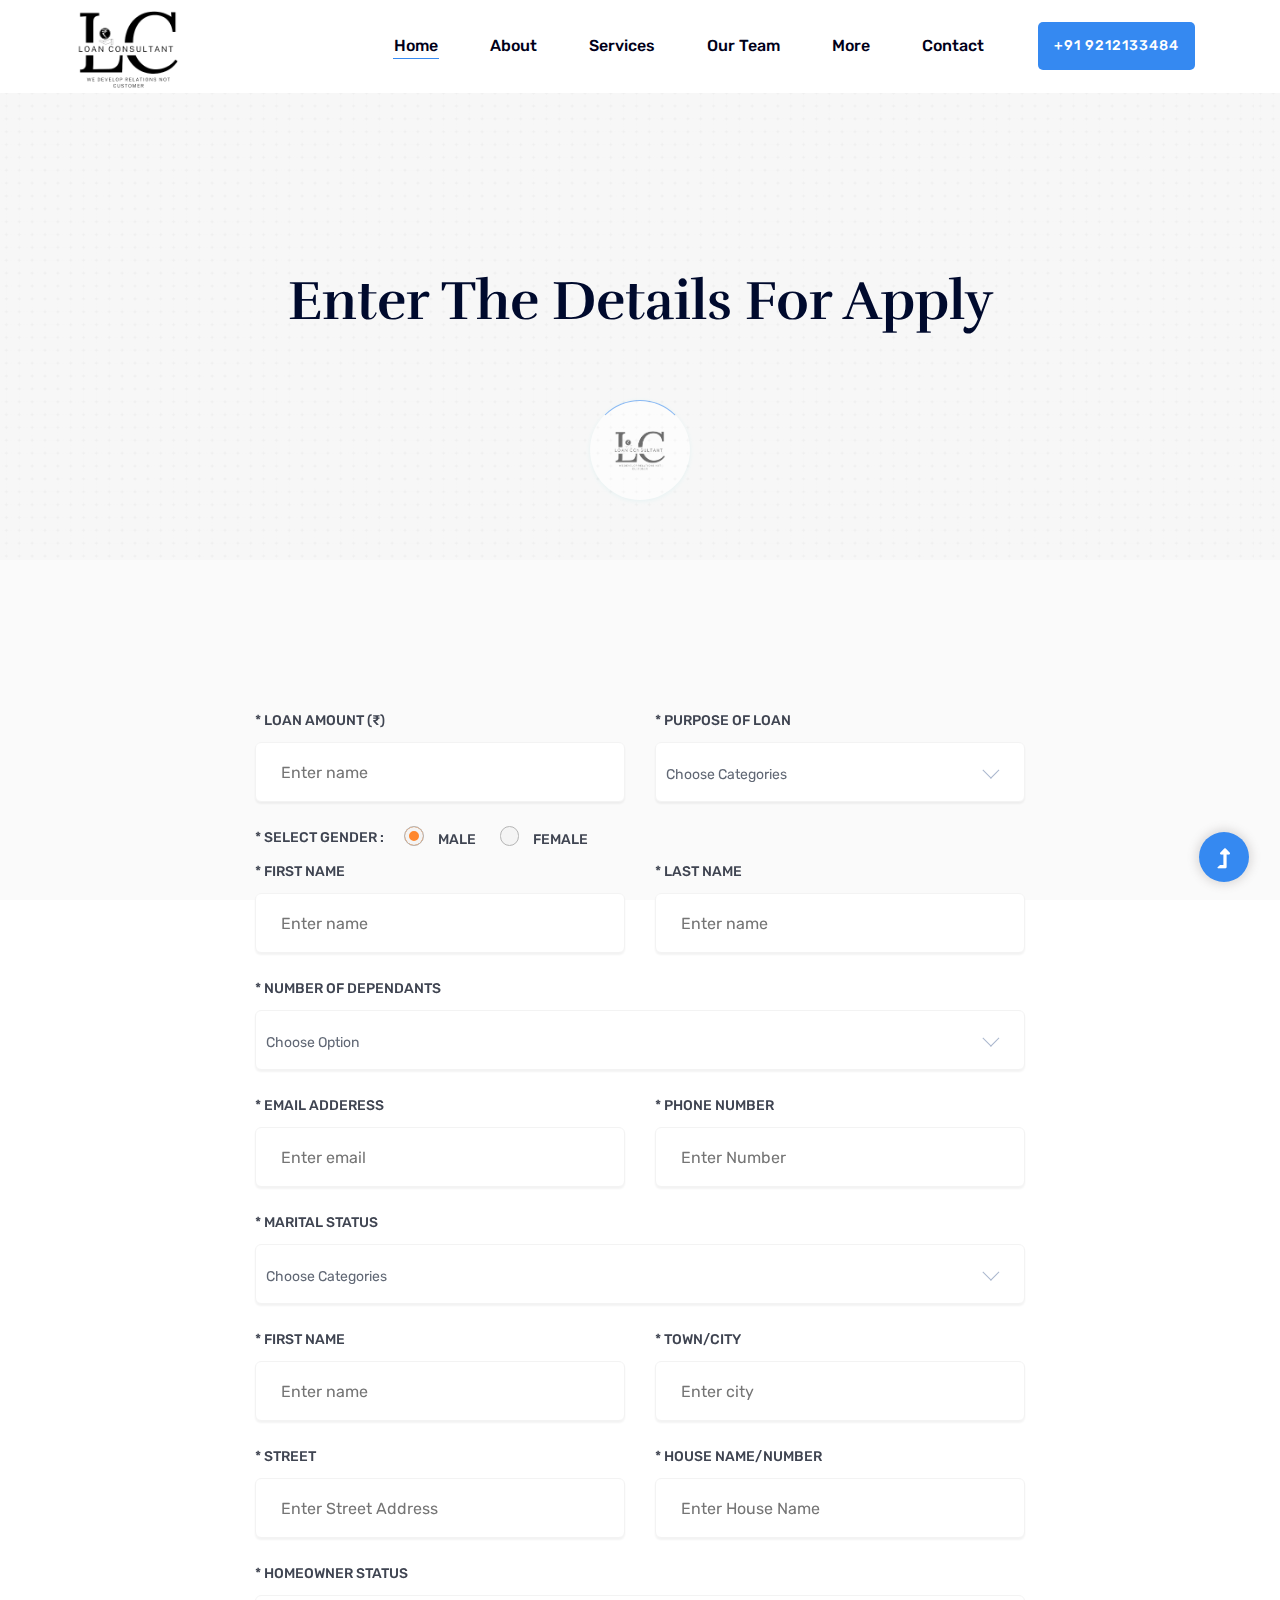
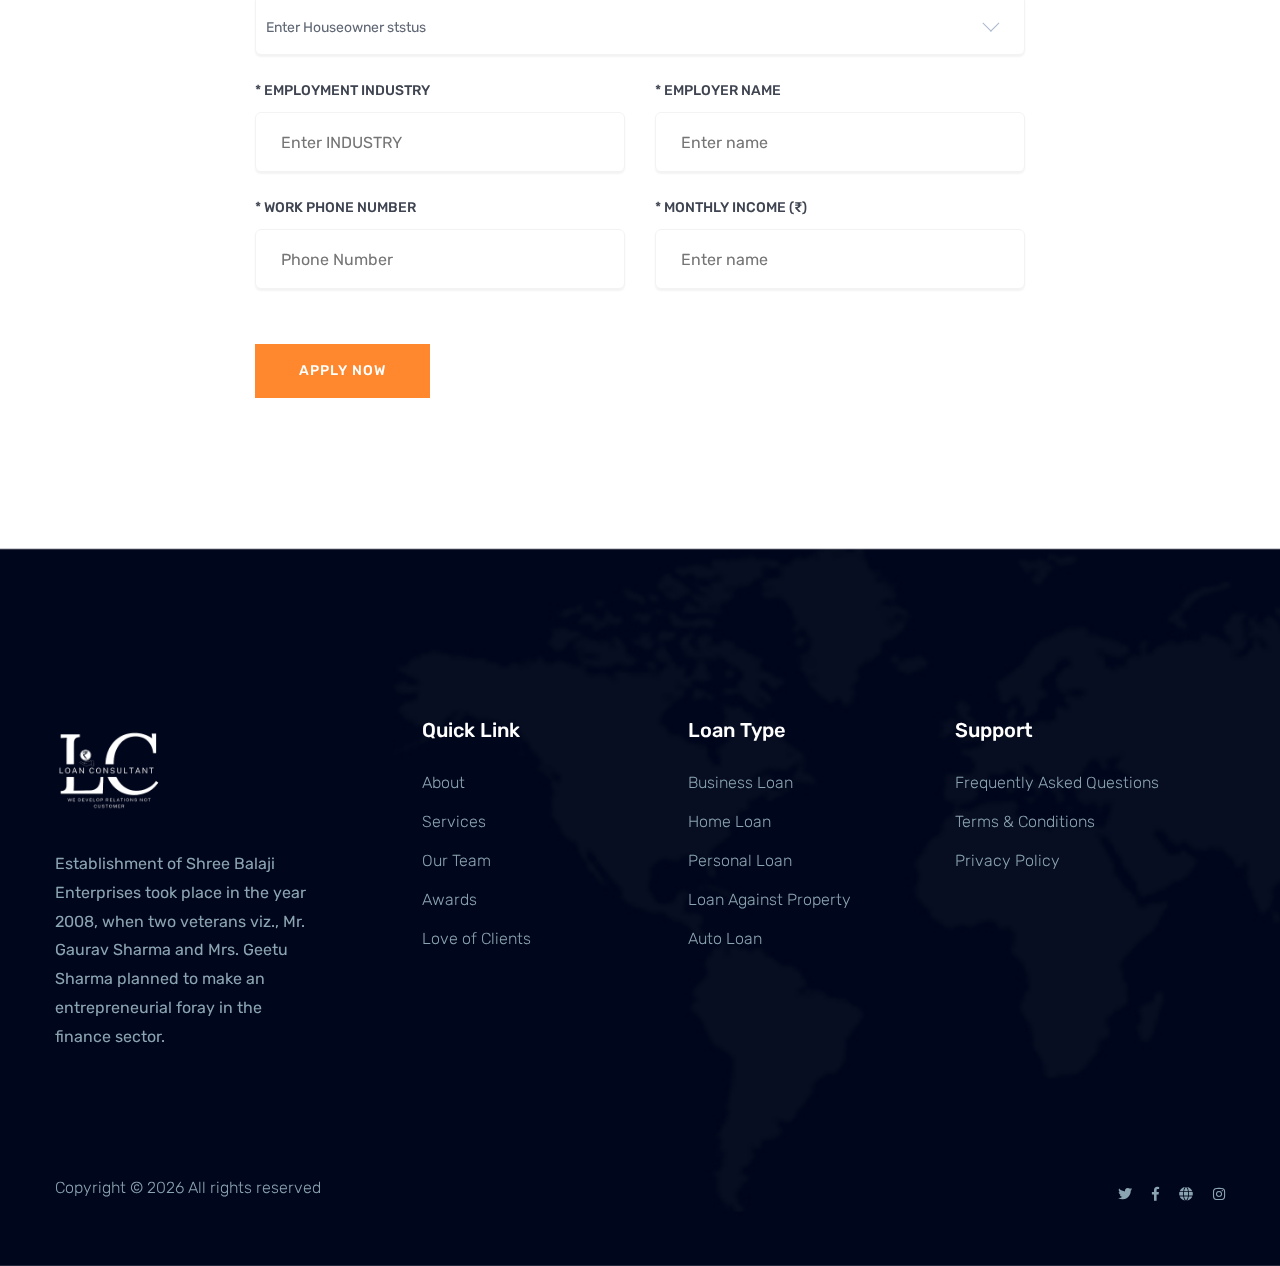
<file: apply.html>
<!DOCTYPE html>
<html class="no-js" lang="zxx">

<head>
  <meta charset="utf-8" />
  <meta http-equiv="x-ua-compatible" content="ie=edge" />
  <title>Loan Consultant</title>
  <meta name="description" content="" />
  <meta name="viewport" content="width=device-width, initial-scale=1" />
  <link rel="manifest" href="site.webmanifest" />
  <link rel="shortcut icon" type="image/x-icon" href="assets/img/favicon.ico" />

  <!-- CSS here -->
  <link rel="stylesheet" href="assets/css/bootstrap.min.css" />
  <link rel="stylesheet" href="assets/css/owl.carousel.min.css" />
  <link rel="stylesheet" href="assets/css/slicknav.css" />
  <link rel="stylesheet" href="assets/css/flaticon.css" />
  <link rel="stylesheet" href="assets/css/animate.min.css" />
  <link rel="stylesheet" href="assets/css/magnific-popup.css" />
  <link rel="stylesheet" href="assets/css/fontawesome-all.min.css" />
  <link rel="stylesheet" href="assets/css/themify-icons.css" />
  <link rel="stylesheet" href="assets/css/slick.css" />
  <link rel="stylesheet" href="assets/css/nice-select.css" />
  <link rel="stylesheet" href="assets/css/style.css" />
  <link rel="stylesheet" href="style.css" />
  <style>
    #choose-us-list li {
      list-style: upper-roman;
    }
  </style>

</head>

<body>
  <!-- Preloader Start -->
  <div id="preloader-active">
    <div class="preloader d-flex align-items-center justify-content-center">
      <div class="preloader-inner position-relative">
        <div class="preloader-circle"></div>
        <div class="preloader-img pere-text">
          <img src="assets/img/logo/loanconsultant.png" alt="logo" id="Logoloan" />
        </div>
      </div>
    </div>
  </div>
  <!-- Preloader Ends -->
  <header>
    <!-- Header Start -->
    <div class="header-area header-transparent">
      <div class="main-header header-sticky">
        <div class="container-fluid">
          <div class="row align-items-center" style="margin-left:-35px;">
            <!-- Logo -->
            <div class="col-xl-2 col-lg-2 col-md-1">
              <div class="logo">
                <a href="index.html"><img src="assets/img/logo/loanconsultant.png" alt="" /></a>
              </div>
            </div>
            <div class="col-xl-10 col-lg-10 col-md-10">
              <div class="menu-main d-flex align-items-center justify-content-end" style="
    margin-right: 50px;">
                <!--               Main-menu  -->
                <div class="main-menu f-right d-none d-lg-block">
                  <nav>
                    <ul id="navigation">
                      <li class="active"><a href="index.html">Home</a></li>
                      <li><a href="about.html">About</a></li>
                      <li>
                        <a href="services.html">Services</a>
                        <ul class="submenu">
                          <li><a href="HomeLoan.html">Home Loan</a></li>
                          <li>
                            <a href="loan-against-property.html">Loan Against Property</a>
                          </li>
                          <li><a href="Business Loan.html">Business Loan</a></li>
                          <li><a href="AutoLoan.html">Auto Loan</a></li>
                          <li><a href="PersonalLoan.html">Personal Loan</a></li>
                        </ul>
                      </li>

                      <li>
                        <a href="OurTeam.html">Our Team</a>
                      </li>

                      <li>
                        <a href="#">More</a>
                        <ul class="submenu">

                          <li><a href="EmiCalculator.html">Emi CalCulator</a></li>
                          <li>
                            <a href="Awards.html">Awards</a>
                          </li>
                          <li>
                            <a href="OurClients.html">Our Clients</a>
                          </li>
                        </ul>


                      </li>
                      <li><a href="contact.html">Contact</a></li>
                    </ul>
                  </nav>
                </div>
                <div class="header-right-btn f-right d-none d-lg-block">
                  <a href="#" class="btn header-btn">+91 9212133484 </a>
                </div>
              </div>
            </div>
            <!-- Mobile Menu -->
            <div class="col-12">
              <div class="mobile_menu d-block d-lg-none"></div>
            </div>
          </div>
        </div>
      </div>
    </div>
    <!-- Header End -->
  </header>
  <main>

    <!-- Hero Start-->
    <div class="hero-area2  slider-height2 hero-overly2 d-flex align-items-center ">
      <div class="container">
        <div class="row">
          <div class="col-xl-12">
            <div class="hero-cap text-center pt-50">
              <h2>Enter The Details For Apply</h2>
            </div>
          </div>
        </div>
      </div>
    </div>
    <!--Hero End -->
    <!-- Apply Area Start -->
    <div class="apply-area pt-150 pb-150">
      <div class="container">
        <div class="row justify-content-center">
          <div class="col-lg-8">
            <div class="apply-wrapper">
              <!-- Form -->
              <form action="#">
                <div class="row">
                  <div class="col-lg-6">
                    <div class="single-form">
                      <label>* LOAN AMOUNT (₹) </label>
                      <input type="text" name="" placeholder="Enter name">
                    </div>
                  </div>
                  <!-- Nice Select -->
                  <div class="col-lg-6">
                    <div class="single-form">
                      <label>* PURPOSE OF LOAN </label>
                      <div class="select-option mb-10">
                        <select name="select" id="select1">
                          <option value="">Choose Categories</option>
                          <option value="">Business Funding</option>
                          <option value="">Business Working Capital</option>
                          <option value="">Loan Against Property</option>
                        </select>
                      </div>
                    </div>
                  </div>
                  <!-- Radio -->
                  <div class="col-lg-12">
                    <div class="single-form  d-flex">
                      <label>* Select Gender :</label>
                      <!--Radio Select -->
                      <div class="select-radio6">
                        <div class="radio">
                          <input id="radio" name="radio" type="radio" checked="">
                          <label for="radio-6" class="radio-label">Male</label>
                        </div>
                        <div class="radio">
                          <input id="radio" name="radio" type="radio">
                          <label for="radio-7" class="radio-label">Female</label>
                        </div>
                      </div>
                    </div>
                  </div>
                  <!-- First Name -->
                  <div class="col-lg-6">
                    <div class="single-form">
                      <label>* FIRST NAME</label>
                      <input type="text" name="" placeholder="Enter name">
                    </div>
                  </div>
                  <!-- Last Name -->
                  <div class="col-lg-6">
                    <div class="single-form">
                      <label>* Last NAME</label>
                      <input type="text" name="" placeholder="Enter name">
                    </div>
                  </div>
                  <!-- Nice Select -->
                  <!-- Nice Select -->
                  <div class="col-lg-12">
                    <div class="single-form">
                      <label>* NUMBER OF DEPENDANTS</label>
                      <div class="select-option mb-10">
                        <select name="select" id="select1">
                          <option value="">Choose Option</option>
                          <option value=""> 1</option>
                          <option value=""> 2</option>
                          <option value=""> 3</option>
                        </select>
                      </div>
                    </div>
                  </div>
                  <!-- First Name -->
                  <div class="col-lg-6">
                    <div class="single-form">
                      <label>* Email Adderess</label>
                      <input type="email" name="" placeholder="Enter email">
                    </div>
                  </div>
                  <!-- Last Name -->
                  <div class="col-lg-6">
                    <div class="single-form">
                      <label>* Phone Number</label>
                      <input type="text" name="" placeholder="Enter Number">
                    </div>
                  </div>
                  <!-- Nice Select -->
                  <div class="col-lg-12">
                    <div class="single-form">
                      <label>* MARITAL STATUS</label>
                      <div class="select-option mb-10">
                        <select name="select" id="select1">
                          <option value="">Choose Categories</option>
                          <option value="">Married</option>
                          <option value="">UnMarried</option>
                          <option value="">Divorced</option>
                        </select>
                      </div>
                    </div>
                  </div>
                  <!-- First Name -->
                  <div class="col-lg-6">
                    <div class="single-form">
                      <label>* FIRST NAME</label>
                      <input type="text" name="" placeholder="Enter name">
                    </div>
                  </div>
                  <!-- TOWN/CITY-->
                  <div class="col-lg-6">
                    <div class="single-form">
                      <label>* TOWN/CITY</label>
                      <input type="text" name="" placeholder="Enter city">
                    </div>
                  </div>
                  <!-- Street Address -->
                  <div class="col-lg-6">
                    <div class="single-form">
                      <label>* STREET</label>
                      <input type="text" name="" placeholder="Enter Street Address">
                    </div>
                  </div>
                  <!-- HOUSE NAME/NUMBER -->
                  <div class="col-lg-6">
                    <div class="single-form">
                      <label>* HOUSE NAME/NUMBER</label>
                      <input type="text" name="" placeholder="Enter House Name">
                    </div>
                  </div>
                  <!-- Nice Select -->
                  <div class="col-lg-12">
                    <div class="single-form">
                      <label>* HOMEOWNER STATUS </label>
                      <div class="select-option mb-10">
                        <select name="select" id="select1">
                          <option value="">Enter Houseowner ststus</option>
                          <option value="">Rented</option>
                          <option value="">Owned</option>
                          <option value="">Relative</option>
                        </select>
                      </div>
                    </div>
                  </div>
                  <!--  EMPLOYMENT INDUSTRY -->
                  <div class="col-lg-6">
                    <div class="single-form">
                      <label>* EMPLOYMENT INDUSTRY</label>
                      <input type="text" name="" placeholder="Enter INDUSTRY">
                    </div>
                  </div>
                  <!-- Last Name -->
                  <div class="col-lg-6">
                    <div class="single-form">
                      <label>* EMPLOYER NAME</label>
                      <input type="text" name="" placeholder="Enter name">
                    </div>
                  </div>
                  <!--PHONE NUMBER -->
                  <div class="col-lg-6">
                    <div class="single-form">
                      <label>* WORK PHONE NUMBER</label>
                      <input type="text" name="" placeholder="Phone Number">
                    </div>
                  </div>
                  <!--  MONTHLY INCOME -->
                  <div class="col-lg-6">
                    <div class="single-form">
                      <label>* MONTHLY INCOME (₹)</label>
                      <input type="text" name="" placeholder="Enter name">
                    </div>
                  </div>
                </div>
              </form>
              <!-- End From -->
              <!-- Form btn -->
              <a href="#" class="btn apply-btn mt-30">APPLY NOW </a>
            </div>
          </div>
        </div>
      </div>
    </div>
    <!-- Apply Area End -->

  </main>
  <footer>
    <div class="footer-area">
      <div class="container">
        <div class="footer-top footer-padding">
          <div class="row justify-content-between">
            <div class="col-xl-3 col-lg-4 col-md-4 col-sm-6">
              <div class="single-footer-caption mb-50">
                <div class="single-footer-caption mb-30">
                  <!-- logo -->
                  <div class="footer-logo">
                    <a href="index.html"><img src="assets/img/logo/LoanConsultant-Footer.png" alt="" /></a>
                  </div>
                  <div class="footer-pera">
                    <p>
                      Establishment of Shree Balaji Enterprises took place in the year 2008, when two veterans viz., Mr.
                      Gaurav Sharma and Mrs. Geetu Sharma planned to make an entrepreneurial foray in the finance
                      sector.


                    </p>
                  </div>
                </div>
              </div>
            </div>
            <div class="col-xl-2 col-lg-2 col-md-4 col-sm-6">
              <div class="single-footer-caption mb-50">
                <div class="footer-tittle">
                  <h4>Quick Link</h4>
                  <ul>
                    <li><a href="#">About</a></li>
                    <li><a href="#">Services</a></li>
                    <li><a href="#">Our Team</a></li>
                    <li><a href="#"> Awards</a></li>
                    <li><a href="#"> Love of Clients</a></li>
                  </ul>
                </div>
              </div>
            </div>
            <div class="col-xl-2 col-lg-3 col-md-4 col-sm-6">
              <div class="single-footer-caption mb-50">
                <div class="footer-tittle">
                  <h4>Loan Type</h4>
                  <ul>
                    <li><a href="#">Business Loan</a></li>
                    <li><a href="#">Home Loan</a></li>
                    <li><a href="#">Personal Loan</a></li>
                    <li><a href="#">Loan Against Property</a></li>
                    <li><a href="#">Auto Loan</a></li>
                  </ul>
                </div>
              </div>
            </div>
            <div class="col-xl-3 col-lg-3 col-md-4 col-sm-6">
              <div class="single-footer-caption mb-50">
                <div class="footer-tittle">
                  <h4>Support</h4>
                  <ul>
                    <li><a href="#">Frequently Asked Questions</a></li>
                    <li><a href="#">Terms & Conditions</a></li>
                    <li><a href="#"> Privacy Policy</a></li>
                  </ul>
                </div>
              </div>
            </div>
          </div>
        </div>
        <div class="footer-bottom">
          <div class="row d-flex justify-content-between align-items-center">
            <div class="col-xl-9 col-lg-8">
              <div class="footer-copy-right">
                <p>
                  <!-- Link back to Colorlib can't be removed. Template is licensed under CC BY 3.0. -->
                  Copyright &copy;
                  <script>
                    document.write(new Date().getFullYear());
                  </script>
                  All rights reserved
                </p>
              </div>
            </div>
            <div class="col-xl-3 col-lg-4">
              <!-- Footer Social -->
              <div class="footer-social f-right">
                <a href="#"><i class="fab fa-twitter"></i></a>
                <a href="#"><i class="fab fa-facebook-f"></i></a>
                <a href="#"><i class="fas fa-globe"></i></a>
                <a href="#"><i class="fab fa-instagram"></i></a>
              </div>
            </div>
          </div>
        </div>
      </div>
    </div>
  </footer>
  <!-- Scroll Up -->
  <div id="back-top">
    <a title="Go to Top" href="#"> <i class="fas fa-level-up-alt"></i></a>
  </div>


  <!-- JS here -->
  <!-- All JS Custom Plugins Link Here here -->
  <script src="./assets/js/vendor/modernizr-3.5.0.min.js"></script>
  <!-- Jquery, Popper, Bootstrap -->
  <script src="./assets/js/vendor/jquery-1.12.4.min.js"></script>
  <script src="./assets/js/popper.min.js"></script>
  <script src="./assets/js/bootstrap.min.js"></script>
  <!-- Jquery Mobile Menu -->
  <script src="./assets/js/jquery.slicknav.min.js"></script>

  <!-- Jquery Slick , Owl-Carousel Plugins -->
  <script src="./assets/js/owl.carousel.min.js"></script>
  <script src="./assets/js/slick.min.js"></script>
  <!-- One Page, Animated-HeadLin -->
  <script src="./assets/js/wow.min.js"></script>
  <script src="./assets/js/animated.headline.js"></script>
  <script src="./assets/js/jquery.magnific-popup.js"></script>

  <!-- Nice-select, sticky -->
  <script src="./assets/js/jquery.nice-select.min.js"></script>
  <script src="./assets/js/jquery.sticky.js"></script>

  <!-- contact js -->
  <script src="./assets/js/contact.js"></script>
  <script src="./assets/js/jquery.form.js"></script>
  <script src="./assets/js/jquery.validate.min.js"></script>
  <script src="./assets/js/mail-script.js"></script>
  <script src="./assets/js/jquery.ajaxchimp.min.js"></script>

  <!-- Jquery Plugins, main Jquery -->
  <script src="./assets/js/plugins.js"></script>
  <script src="./assets/js/main.js"></script>

</body>

</html>
</file>
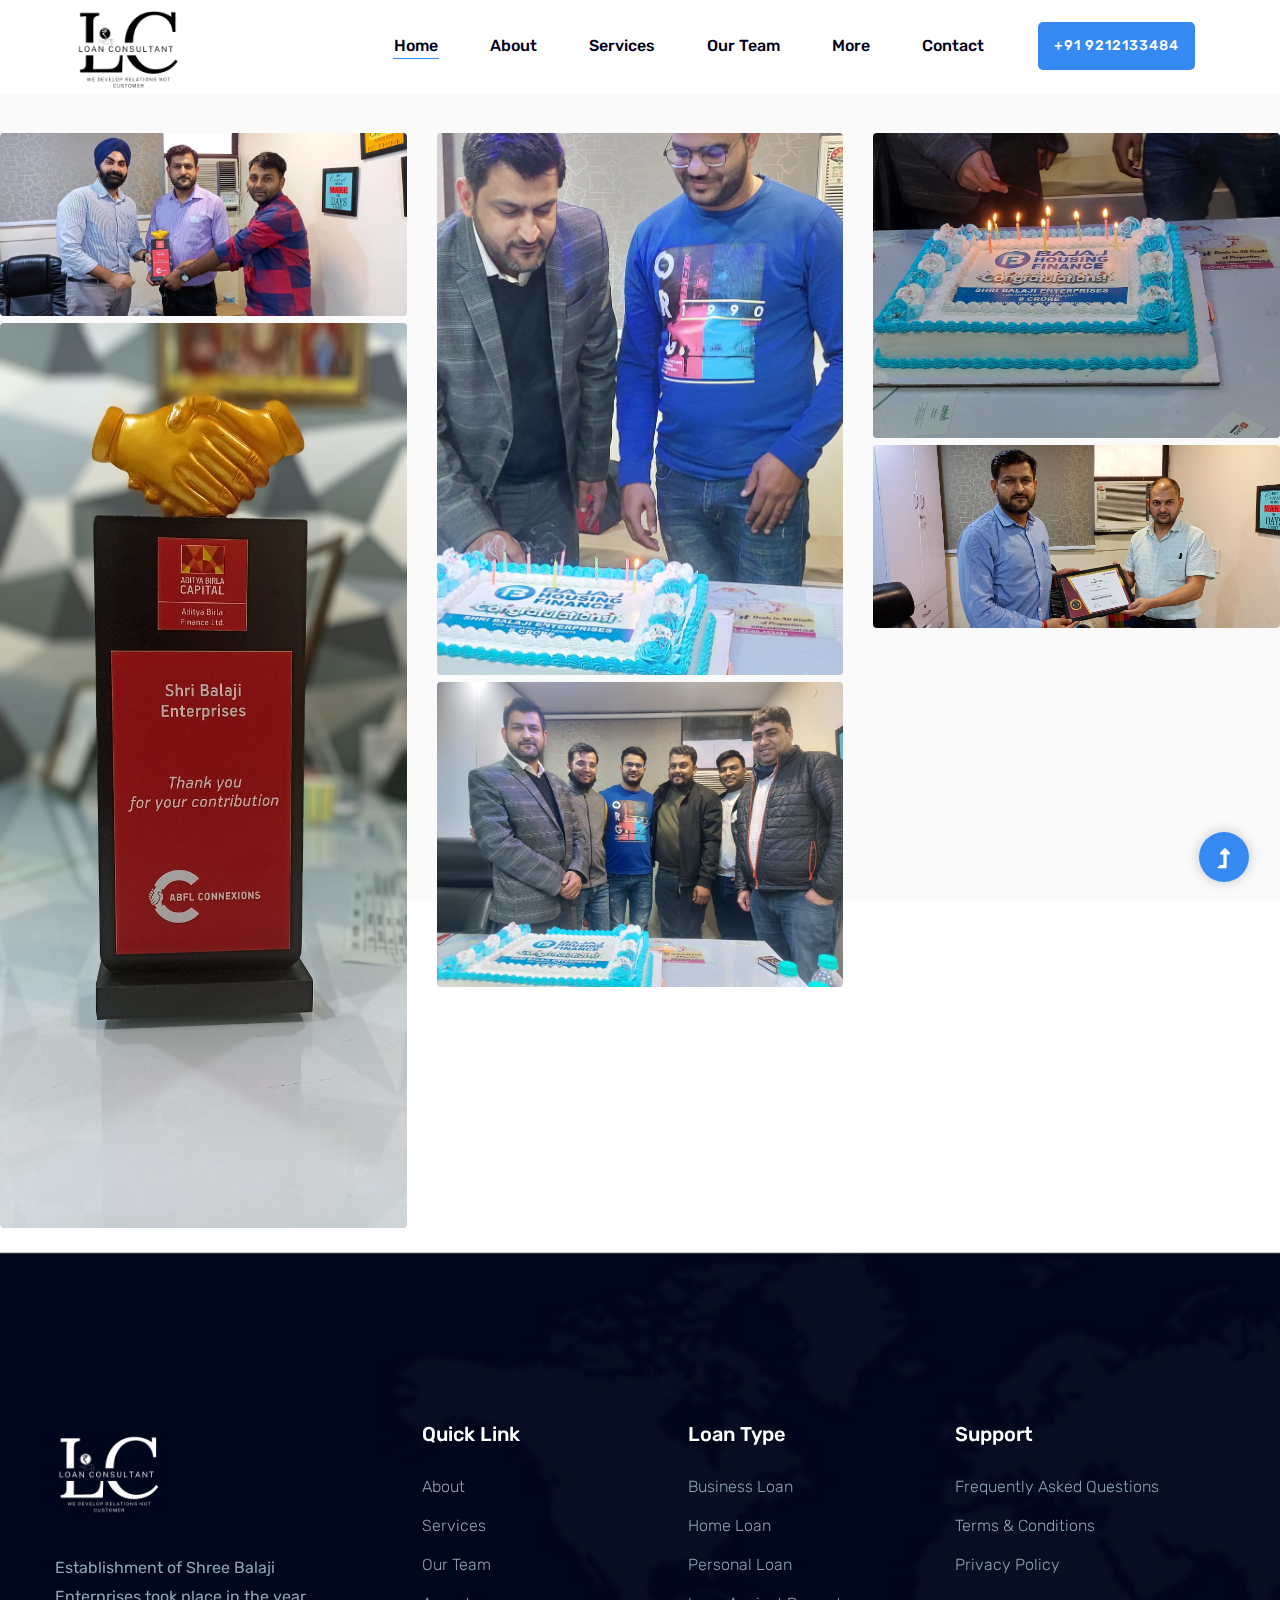
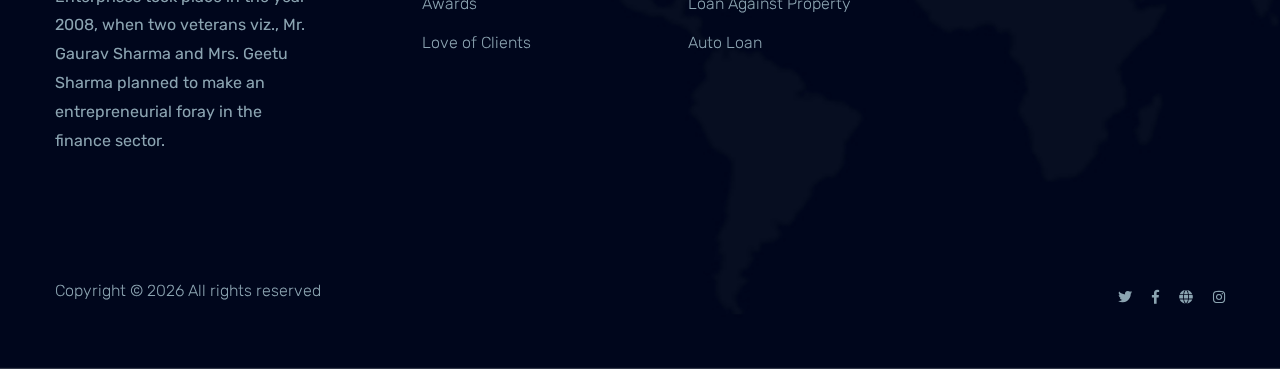
<file: Awards.html>
<!DOCTYPE html>
<html class="no-js" lang="zxx">

<head>
  <meta charset="utf-8" />
  <meta http-equiv="x-ua-compatible" content="ie=edge" />
  <title>Loan Consultant</title>
  <meta name="description" content="" />
  <meta name="viewport" content="width=device-width, initial-scale=1" />
  <link rel="manifest" href="site.webmanifest" />
  <link rel="shortcut icon" type="image/x-icon" href="assets/img/favicon.ico" />

  <!-- CSS here -->
  <link rel="stylesheet" href="assets/css/bootstrap.min.css" />
  <link rel="stylesheet" href="assets/css/owl.carousel.min.css" />
  <link rel="stylesheet" href="assets/css/slicknav.css" />
  <link rel="stylesheet" href="assets/css/flaticon.css" />
  <link rel="stylesheet" href="assets/css/animate.min.css" />
  <link rel="stylesheet" href="assets/css/magnific-popup.css" />
  <link rel="stylesheet" href="assets/css/fontawesome-all.min.css" />
  <link rel="stylesheet" href="assets/css/themify-icons.css" />
  <link rel="stylesheet" href="assets/css/slick.css" />
  <link rel="stylesheet" href="assets/css/nice-select.css" />
  <link rel="stylesheet" href="assets/css/style.css" />
  <link rel="stylesheet" href="style.css" />
  <style>
    #choose-us-list li {
      list-style: upper-roman;
    }
  </style>

</head>

<body>
  <!-- Preloader Start -->
  <div id="preloader-active">
    <div class="preloader d-flex align-items-center justify-content-center">
      <div class="preloader-inner position-relative">
        <div class="preloader-circle"></div>
        <div class="preloader-img pere-text">
          <img src="assets/img/logo/loanconsultant.png" alt="logo" id="Logoloan" />
        </div>
      </div>
    </div>
  </div>
  <!-- Preloader Ends -->
  <header>
    <!-- Header Start -->
    <div class="header-area header-transparent">
      <div class="main-header header-sticky">
        <div class="container-fluid">
          <div class="row align-items-center" style="margin-left:-35px;">
            <!-- Logo -->
            <div class="col-xl-2 col-lg-2 col-md-1">
              <div class="logo">
                <a href="index.html"><img src="assets/img/logo/loanconsultant.png" alt="" /></a>
              </div>
            </div>
            <div class="col-xl-10 col-lg-10 col-md-10">
              <div class="menu-main d-flex align-items-center justify-content-end" style="
    margin-right: 50px;">
                <!--               Main-menu  -->
                <div class="main-menu f-right d-none d-lg-block">
                  <nav>
                    <ul id="navigation">
                      <li class="active"><a href="index.html">Home</a></li>
                      <li><a href="about.html">About</a></li>
                      <li>
                        <a href="services.html">Services</a>
                        <ul class="submenu">
                          <li><a href="HomeLoan.html">Home Loan</a></li>
                          <li>
                            <a href="loan-against-property.html">Loan Against Property</a>
                          </li>
                          <li><a href="Business Loan.html">Business Loan</a></li>
                          <li><a href="AutoLoan.html">Auto Loan</a></li>
                          <li><a href="PersonalLoan.html">Personal Loan</a></li>
                        </ul>
                      </li>

                      <li>
                        <a href="OurTeam.html">Our Team</a>
                      </li>

                      <li>
                        <a href="#">More</a>
                        <ul class="submenu">

                          <li><a href="EmiCalculator.html">Emi CalCulator</a></li>
                          <li>
                            <a href="Awards.html">Awards</a>
                          </li>
                          <li>
                            <a href="OurClients.html">Our Clients</a>
                          </li>
                        </ul>


                      </li>
                      <li><a href="contact.html">Contact</a></li>
                    </ul>
                  </nav>
                </div>
                <div class="header-right-btn f-right d-none d-lg-block">
                  <a href="#" class="btn header-btn">+91 9212133484 </a>
                </div>
              </div>
            </div>
            <!-- Mobile Menu -->
            <div class="col-12">
              <div class="mobile_menu d-block d-lg-none"></div>
            </div>
          </div>
        </div>
      </div>
    </div>
    <!-- Header End -->
  </header>
  <!--    Awards Section Start -->
  <div class="section gallery-box">
    <!-- Gallery -->
    <div class="row">
      <div class="col-lg-4 col-md-12 mb-4 mb-lg-0">
        <img src="assets/img/LoanConsultant-Awards/ABFL-AWARDS-1.jpeg" class="w-100 shadow-1-strong rounded mb-4"
          alt="Owner With Two ABFL Manager" />

        <img src="assets/img/LoanConsultant-Awards/ABFL-AWARDS-2.jpeg" class="w-100 shadow-1-strong rounded mb-4"
          alt="Wards From ABFL" />
      </div>

      <div class="col-lg-4 mb-4 mb-lg-0">
        <img src="assets/img/LoanConsultant-Awards/Bajaj-Awards-3.jpeg" class="w-100 shadow-1-strong rounded mb-4"
          alt=" Bajaj Awads 3" />

        <img src="assets/img/LoanConsultant-Awards/Bajaj-Awards-2.jpeg" class="w-100 shadow-1-strong rounded mb-4"
          alt="Bajaj Awards 2" />
      </div>

      <div class="col-lg-4 mb-4 mb-lg-0">
        <img src="assets/img/LoanConsultant-Awards/Bajaj-Awards-4.jpeg" class="w-100 shadow-1-strong rounded mb-4"
          alt="Bajaj Awards 4" />

        <img src="assets/img/LoanConsultant-Awards/Indusind-Awards-1.jpeg" class="w-100 shadow-1-strong rounded mb-4"
          alt="Indusind Awards " />
      </div>
    </div>
    <!-- Gallery -->
  </div>


  <footer>
    <!-- Footer Start-->
    <div class="footer-area">
      <div class="container">
        <div class="footer-top footer-padding">
          <div class="row justify-content-between">
            <div class="col-xl-3 col-lg-4 col-md-4 col-sm-6">
              <div class="single-footer-caption mb-50">
                <div class="single-footer-caption mb-30">
                  <!-- logo -->
                  <div class="footer-logo">
                    <a href="index.html"><img src="assets/img/logo/LoanConsultant-Footer.png" alt="" /></a>
                  </div>
                  <div class="footer-pera">
                    <p>
                      Establishment of Shree Balaji Enterprises took place in the year 2008, when two veterans viz.,
                      Mr.
                      Gaurav Sharma and Mrs. Geetu Sharma planned to make an entrepreneurial foray in the finance
                      sector.


                    </p>
                  </div>
                </div>
              </div>
            </div>
            <div class="col-xl-2 col-lg-2 col-md-4 col-sm-6">
              <div class="single-footer-caption mb-50">
                <div class="footer-tittle">
                  <h4>Quick Link</h4>
                  <ul>
                    <li><a href="#">About</a></li>
                    <li><a href="#">Services</a></li>
                    <li><a href="#">Our Team</a></li>
                    <li><a href="#"> Awards</a></li>
                    <li><a href="#"> Love of Clients</a></li>
                  </ul>
                </div>
              </div>
            </div>
            <div class="col-xl-2 col-lg-3 col-md-4 col-sm-6">
              <div class="single-footer-caption mb-50">
                <div class="footer-tittle">
                  <h4>Loan Type</h4>
                  <ul>
                    <li><a href="#">Business Loan</a></li>
                    <li><a href="#">Home Loan</a></li>
                    <li><a href="#">Personal Loan</a></li>
                    <li><a href="#">Loan Against Property</a></li>
                    <li><a href="#">Auto Loan</a></li>
                  </ul>
                </div>
              </div>
            </div>
            <div class="col-xl-3 col-lg-3 col-md-4 col-sm-6">
              <div class="single-footer-caption mb-50">
                <div class="footer-tittle">
                  <h4>Support</h4>
                  <ul>
                    <li><a href="#">Frequently Asked Questions</a></li>
                    <li><a href="#">Terms & Conditions</a></li>
                    <li><a href="#"> Privacy Policy</a></li>
                  </ul>
                </div>
              </div>
            </div>
          </div>
        </div>
        <div class="footer-bottom">
          <div class="row d-flex justify-content-between align-items-center">
            <div class="col-xl-9 col-lg-8">
              <div class="footer-copy-right">
                <p>
                  <!-- Link back to Colorlib can't be removed. Template is licensed under CC BY 3.0. -->
                  Copyright &copy;
                  <script>
                    document.write(new Date().getFullYear());
                  </script>
                  All rights reserved
                </p>
              </div>
            </div>
            <div class="col-xl-3 col-lg-4">
              <!-- Footer Social -->
              <div class="footer-social f-right">
                <a href="#"><i class="fab fa-twitter"></i></a>
                <a href="#"><i class="fab fa-facebook-f"></i></a>
                <a href="#"><i class="fas fa-globe"></i></a>
                <a href="#"><i class="fab fa-instagram"></i></a>
              </div>
            </div>
          </div>
        </div>
      </div>
    </div>
    <!-- Footer End-->
  </footer>
  <!-- Scroll Up -->
  <div id="back-top">
    <a title="Go to Top" href="#"> <i class="fas fa-level-up-alt"></i></a>
  </div>

  <!-- JS here -->
  <!-- All JS Custom Plugins Link Here here -->
  <script src="./assets/js/vendor/modernizr-3.5.0.min.js"></script>
  <!-- Jquery, Popper, Bootstrap -->
  <script src="./assets/js/vendor/jquery-1.12.4.min.js"></script>
  <script src="./assets/js/popper.min.js"></script>
  <script src="./assets/js/bootstrap.min.js"></script>
  <!-- Jquery Mobile Menu -->
  <script src="./assets/js/jquery.slicknav.min.js"></script>

  <!-- Jquery Slick , Owl-Carousel Plugins -->
  <script src="./assets/js/owl.carousel.min.js"></script>
  <script src="./assets/js/slick.min.js"></script>
  <!-- One Page, Animated-HeadLin -->
  <script src="./assets/js/wow.min.js"></script>
  <script src="./assets/js/animated.headline.js"></script>
  <script src="./assets/js/jquery.magnific-popup.js"></script>

  <!-- Nice-select, sticky -->
  <script src="./assets/js/jquery.nice-select.min.js"></script>
  <script src="./assets/js/jquery.sticky.js"></script>

  <!-- contact js -->
  <script src="./assets/js/contact.js"></script>
  <script src="./assets/js/jquery.form.js"></script>
  <script src="./assets/js/jquery.validate.min.js"></script>
  <script src="./assets/js/mail-script.js"></script>
  <script src="./assets/js/jquery.ajaxchimp.min.js"></script>

  <!-- Jquery Plugins, main Jquery -->
  <script src="./assets/js/plugins.js"></script>
  <script src="./assets/js/main.js"></script>

</body>

</html>
</file>
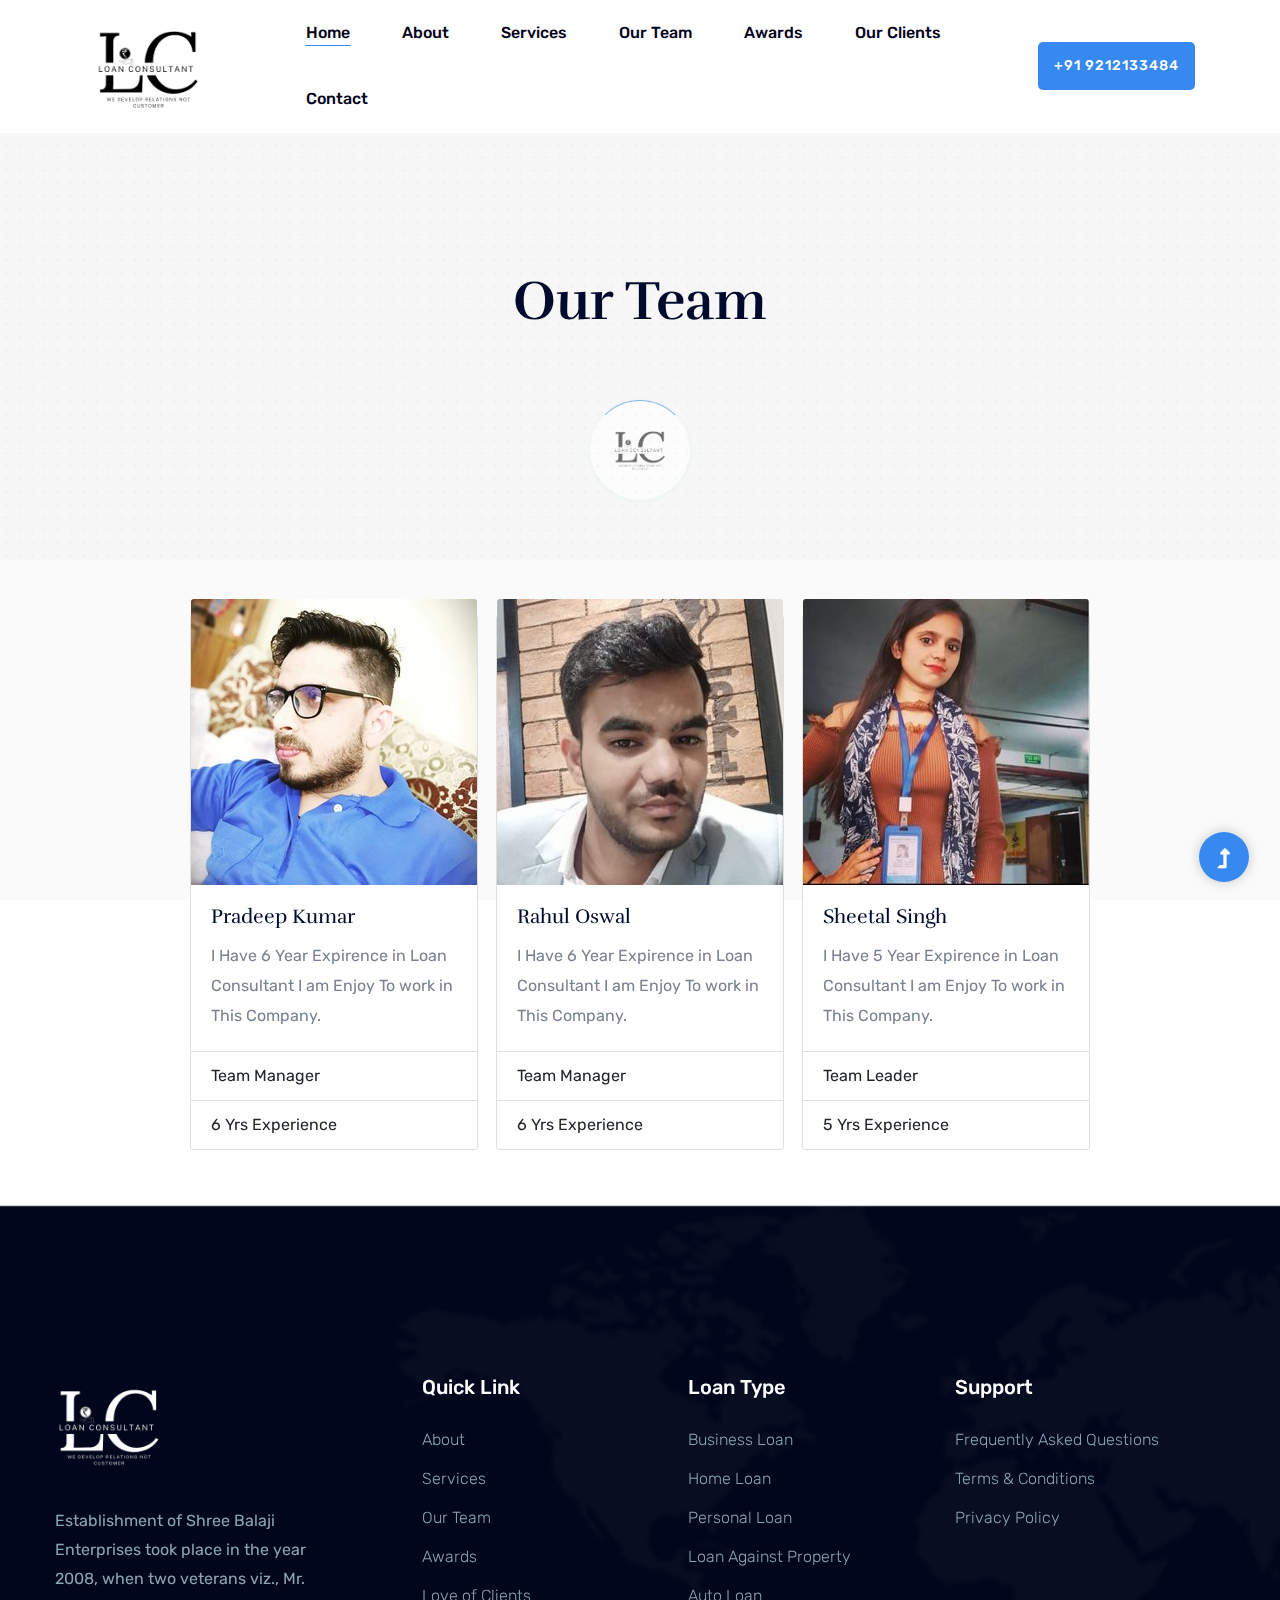
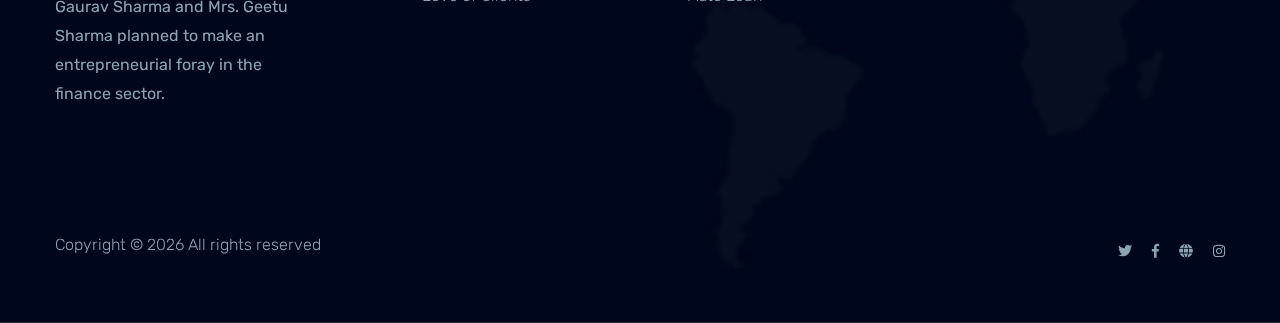
<file: OurTeam.html>
<!doctype html>
<html class="no-js" lang="zxx">

<head>
  <meta charset="utf-8">
  <meta http-equiv="x-ua-compatible" content="ie=edge">
  <title>Loan Consultant</title>
  <meta name="description" content="">
  <meta name="viewport" content="width=device-width, initial-scale=1">
  <link rel="manifest" href="site.webmanifest">
  <link rel="shortcut icon" type="image/x-icon" href="assets/img/favicon.ico">

  <!-- CSS here -->
  <link rel="stylesheet" href="assets/css/bootstrap.min.css">
  <link rel="stylesheet" href="assets/css/owl.carousel.min.css">
  <link rel="stylesheet" href="assets/css/slicknav.css">
  <link rel="stylesheet" href="assets/css/flaticon.css">
  <link rel="stylesheet" href="assets/css/animate.min.css">
  <link rel="stylesheet" href="assets/css/magnific-popup.css">
  <link rel="stylesheet" href="assets/css/fontawesome-all.min.css">
  <link rel="stylesheet" href="assets/css/themify-icons.css">
  <link rel="stylesheet" href="assets/css/slick.css">
  <link rel="stylesheet" href="assets/css/nice-select.css">
  <link rel="stylesheet" href="assets/css/style.css">
</head>

<body>
  <!-- Preloader Start -->
  <div id="preloader-active">
    <div class="preloader d-flex align-items-center justify-content-center">
      <div class="preloader-inner position-relative">
        <div class="preloader-circle"></div>
        <div class="preloader-img pere-text">
          <img src="assets/img/logo/loanconsultant.png" alt="">
        </div>
      </div>
    </div>
  </div>
  <!-- Preloader Start -->
  <header>
    <!-- Header Start -->
    <div class="header-area header-transparent">
      <div class="main-header header-sticky">
        <div class="container-fluid">
          <div class="row align-items-center">
            <!-- Logo -->
            <div class="col-xl-2 col-lg-2 col-md-1">
              <div class="logo">
                <a href="index.html"><img src="assets/img/logo/loanconsultant.png" alt="" /></a>
              </div>
            </div>
            <div class="col-xl-10 col-lg-10 col-md-10">
              <div class="menu-main d-flex align-items-center justify-content-end" style="
    margin-right: 50px;">
                <!-- Main-menu -->
                <div class="main-menu f-right d-none d-lg-block">
                  <nav>
                    <ul id="navigation">
                      <li class="active"><a href="index.html">Home</a></li>
                      <li><a href="about.html">About</a></li>
                      <li>
                        <a href="services.html">Services</a>
                        <ul class="submenu">
                          <li><a href="HomeLoan.html">Home Loan</a></li>
                          <li>
                            <a href="LAP.html">Loan Against Property</a>
                          </li>
                          <li><a href="Business Loan.html">Business Loan</a></li>
                          <li><a href="AutoLoan.html">Auto Loan</a></li>
                          <li><a href="PersonalLoan.html">Personal Loan</a></li>
                        </ul>
                      </li>
                      <li>
                        <a href="OurTeam.html">Our Team</a>
                      </li>
                      <li>
                        <a href="#">Awards</a>
                      </li>
                      <li>
                        <a href="OurClients.html">Our Clients</a>
                      </li>
                      <li><a href="contact.html">Contact</a></li>
                    </ul>
                  </nav>
                </div>
                <div class="header-right-btn f-right d-none d-lg-block">
                  <a href="#" class="btn header-btn">+91 9212133484 </a>
                </div>
              </div>
            </div>
            <!-- Mobile Menu -->
            <div class="col-12">
              <div class="mobile_menu d-block d-lg-none"></div>
            </div>
          </div>
        </div>
      </div>
    </div>
    <!-- Header End -->
  </header>
  <main>

    <!-- Hero Start-->
    <div class="hero-area2  slider-height2 hero-overly2 d-flex align-items-center ">
      <div class="container">
        <div class="row">
          <div class="col-xl-12">
            <div class="hero-cap text-center pt-50">
              <h2>Our Team</h2>
            </div>
          </div>
        </div>
      </div>
    </div>
    <!--Hero End -->
    <!--     Our Team Info Starts -->
    <div class="container" id="OurTeam-bdy">
      <!--       Pradeep Team card   Starts -->
      <div class="card margin-box-card" style="width: 18rem;">
        <img src="assets/img/gallery/PRADEEP_rsz.jpg" class="card-img-top" alt="...">
        <div class="card-body">
          <h5 class="card-title">Pradeep Kumar</h5>
          <p class="card-text">I Have 6 Year Expirence in Loan Consultant I am Enjoy To work in This Company.</p>
        </div>
        <ul class="list-group list-group-flush">
          <li class="list-group-item">Team Manager</li>
          <li class="list-group-item">6 Yrs Experience</li>
        </ul>
      </div>
      <!--       Team card   Ends -->
      <!--      Rahul  Team card   Starts -->
      <div class="card margin-box-card" style="width: 18rem;">
        <img src="assets/img/gallery/Rahul_TeamLdr_rsz.jpg" class="card-img-top" alt="...">
        <div class="card-body">
          <h5 class="card-title">Rahul Oswal</h5>
          <p class="card-text">I Have 6 Year Expirence in Loan Consultant I am Enjoy To work in This Company.</p>
        </div>
        <ul class="list-group list-group-flush">
          <li class="list-group-item">Team Manager</li>
          <li class="list-group-item">6 Yrs Experience</li>
        </ul>
      </div>
      <!--       Team card   Ends -->
      <!--       Sheetal Team card   Starts -->
      <div class="card margin-box-card" style="width: 18rem;">
        <img src="assets/img/gallery/SHEETAL_MEMBER.jpg" class="card-img-top" alt="...">
        <div class="card-body">
          <h5 class="card-title">Sheetal Singh</h5>
          <p class="card-text">I Have 5 Year Expirence in Loan Consultant I am Enjoy To work in This Company.</p>
        </div>
        <ul class="list-group list-group-flush">
          <li class="list-group-item">Team Leader</li>
          <li class="list-group-item">5 Yrs Experience</li>
        </ul>
      </div>
      <!--       Team card   Ends -->

    </div>
    <!--     Our Team Info Ends -->
  </main>
  <footer>
    <!-- Footer Start-->
    <div class="footer-area">
      <div class="container">
        <div class="footer-top footer-padding">
          <div class="row justify-content-between">
            <div class="col-xl-3 col-lg-4 col-md-4 col-sm-6">
              <div class="single-footer-caption mb-50">
                <div class="single-footer-caption mb-30">
                  <!-- logo -->
                  <div class="footer-logo">
                    <a href="index.html"><img src="assets/img/logo/LoanConsultant-Footer.png" alt="" /></a>
                  </div>
                  <div class="footer-pera">
                    <p>
                      Establishment of Shree Balaji Enterprises took place in the year 2008, when two veterans viz., Mr.
                      Gaurav Sharma and Mrs. Geetu Sharma planned to make an entrepreneurial foray in the finance
                      sector.


                    </p>
                  </div>
                </div>
              </div>
            </div>
            <div class="col-xl-2 col-lg-2 col-md-4 col-sm-6">
              <div class="single-footer-caption mb-50">
                <div class="footer-tittle">
                  <h4>Quick Link</h4>
                  <ul>
                    <li><a href="#">About</a></li>
                    <li><a href="#">Services</a></li>
                    <li><a href="#">Our Team</a></li>
                    <li><a href="#"> Awards</a></li>
                    <li><a href="#"> Love of Clients</a></li>
                  </ul>
                </div>
              </div>
            </div>
            <div class="col-xl-2 col-lg-3 col-md-4 col-sm-6">
              <div class="single-footer-caption mb-50">
                <div class="footer-tittle">
                  <h4>Loan Type</h4>
                  <ul>
                    <li><a href="#">Business Loan</a></li>
                    <li><a href="#">Home Loan</a></li>
                    <li><a href="#">Personal Loan</a></li>
                    <li><a href="#">Loan Against Property</a></li>
                    <li><a href="#">Auto Loan</a></li>
                  </ul>
                </div>
              </div>
            </div>
            <div class="col-xl-3 col-lg-3 col-md-4 col-sm-6">
              <div class="single-footer-caption mb-50">
                <div class="footer-tittle">
                  <h4>Support</h4>
                  <ul>
                    <li><a href="#">Frequently Asked Questions</a></li>
                    <li><a href="#">Terms & Conditions</a></li>
                    <li><a href="#"> Privacy Policy</a></li>
                  </ul>
                </div>
              </div>
            </div>
          </div>
        </div>
        <div class="footer-bottom">
          <div class="row d-flex justify-content-between align-items-center">
            <div class="col-xl-9 col-lg-8">
              <div class="footer-copy-right">
                <p>
                  <!-- Link back to Colorlib can't be removed. Template is licensed under CC BY 3.0. -->
                  Copyright &copy;
                  <script>
                    document.write(new Date().getFullYear());
                  </script>
                  All rights reserved
                </p>
              </div>
            </div>
            <div class="col-xl-3 col-lg-4">
              <!-- Footer Social -->
              <div class="footer-social f-right">
                <a href="#"><i class="fab fa-twitter"></i></a>
                <a href="#"><i class="fab fa-facebook-f"></i></a>
                <a href="#"><i class="fas fa-globe"></i></a>
                <a href="#"><i class="fab fa-instagram"></i></a>
              </div>
            </div>
          </div>
        </div>
      </div>
    </div>
    <!-- Footer End-->
  </footer>
  <!-- Scroll Up -->
  <div id="back-top">
    <a title="Go to Top" href="#"> <i class="fas fa-level-up-alt"></i></a>
  </div>


  <!-- JS here -->
  <!-- All JS Custom Plugins Link Here here -->
  <script src="./assets/js/vendor/modernizr-3.5.0.min.js"></script>
  <!-- Jquery, Popper, Bootstrap -->
  <script src="./assets/js/vendor/jquery-1.12.4.min.js"></script>
  <script src="./assets/js/popper.min.js"></script>
  <script src="./assets/js/bootstrap.min.js"></script>
  <!-- Jquery Mobile Menu -->
  <script src="./assets/js/jquery.slicknav.min.js"></script>

  <!-- Jquery Slick , Owl-Carousel Plugins -->
  <script src="./assets/js/owl.carousel.min.js"></script>
  <script src="./assets/js/slick.min.js"></script>
  <!-- One Page, Animated-HeadLin -->
  <script src="./assets/js/wow.min.js"></script>
  <script src="./assets/js/animated.headline.js"></script>
  <script src="./assets/js/jquery.magnific-popup.js"></script>

  <!-- Nice-select, sticky -->
  <script src="./assets/js/jquery.nice-select.min.js"></script>
  <script src="./assets/js/jquery.sticky.js"></script>

  <!-- contact js -->
  <script src="./assets/js/contact.js"></script>
  <script src="./assets/js/jquery.form.js"></script>
  <script src="./assets/js/jquery.validate.min.js"></script>
  <script src="./assets/js/mail-script.js"></script>
  <script src="./assets/js/jquery.ajaxchimp.min.js"></script>

  <!-- Jquery Plugins, main Jquery -->
  <script src="./assets/js/plugins.js"></script>
  <script src="./assets/js/main.js"></script>

</body>

</html>
</file>
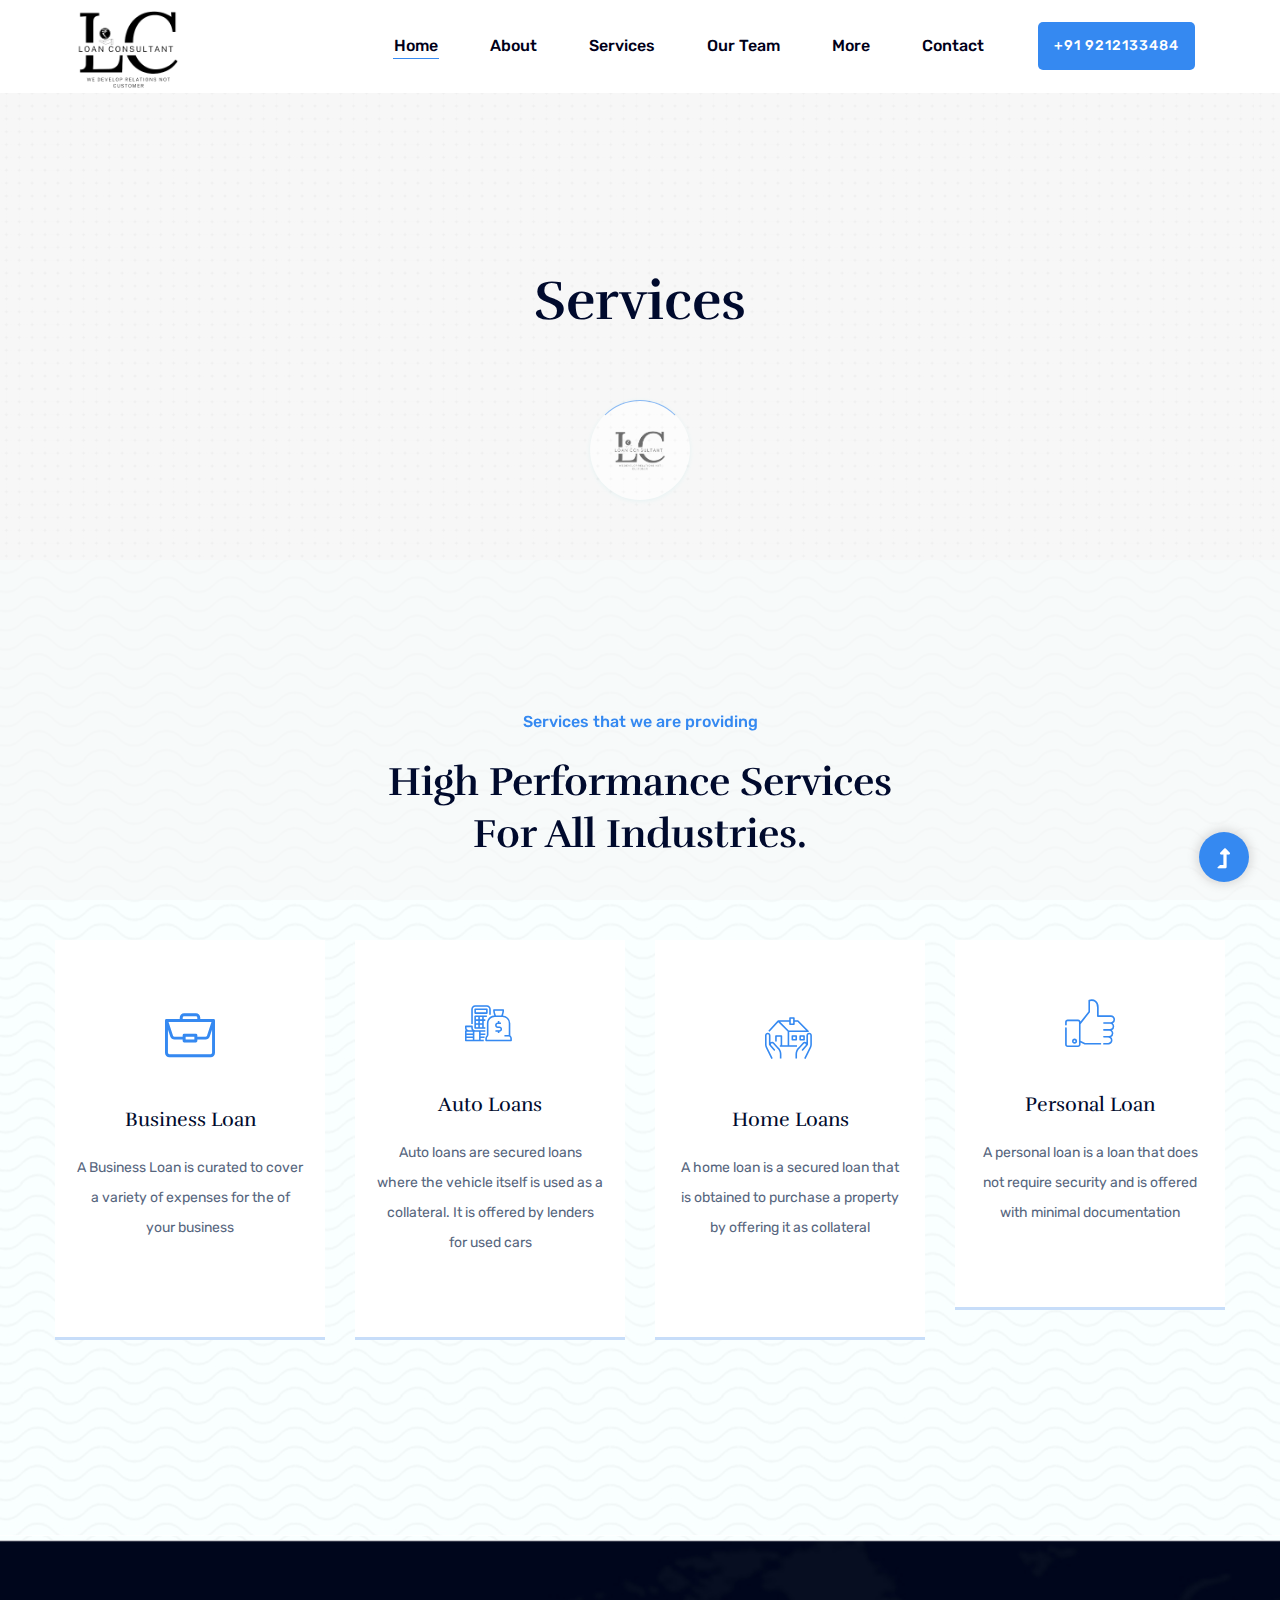
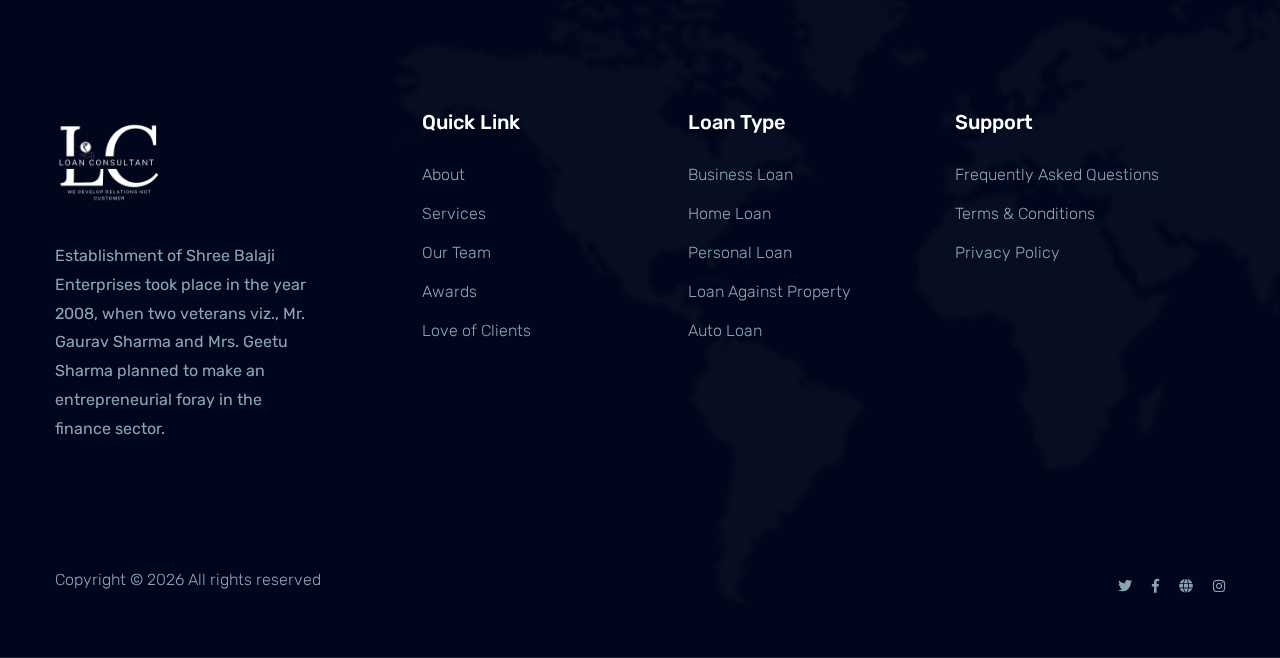
<file: services.html>
<!DOCTYPE html>
<html class="no-js" lang="zxx">

<head>
  <meta charset="utf-8" />
  <meta http-equiv="x-ua-compatible" content="ie=edge" />
  <title>Loan Consultant</title>
  <meta name="description" content="" />
  <meta name="viewport" content="width=device-width, initial-scale=1" />
  <link rel="manifest" href="site.webmanifest" />
  <link rel="shortcut icon" type="image/x-icon" href="assets/img/favicon.ico" />

  <!-- CSS here -->
  <link rel="stylesheet" href="assets/css/bootstrap.min.css" />
  <link rel="stylesheet" href="assets/css/owl.carousel.min.css" />
  <link rel="stylesheet" href="assets/css/slicknav.css" />
  <link rel="stylesheet" href="assets/css/flaticon.css" />
  <link rel="stylesheet" href="assets/css/animate.min.css" />
  <link rel="stylesheet" href="assets/css/magnific-popup.css" />
  <link rel="stylesheet" href="assets/css/fontawesome-all.min.css" />
  <link rel="stylesheet" href="assets/css/themify-icons.css" />
  <link rel="stylesheet" href="assets/css/slick.css" />
  <link rel="stylesheet" href="assets/css/nice-select.css" />
  <link rel="stylesheet" href="assets/css/style.css" />
  <link rel="stylesheet" href="style.css" />
  <style>
    #choose-us-list li {
      list-style: upper-roman;
    }
  </style>

</head>

<body>
  <!-- Preloader Start -->
  <div id="preloader-active">
    <div class="preloader d-flex align-items-center justify-content-center">
      <div class="preloader-inner position-relative">
        <div class="preloader-circle"></div>
        <div class="preloader-img pere-text">
          <img src="assets/img/logo/loanconsultant.png" alt="logo" id="Logoloan" />
        </div>
      </div>
    </div>
  </div>
  <!-- Preloader Ends -->
  <header>
    <!-- Header Start -->
    <div class="header-area header-transparent">
      <div class="main-header header-sticky">
        <div class="container-fluid">
          <div class="row align-items-center" style="margin-left:-35px;">
            <!-- Logo -->
            <div class="col-xl-2 col-lg-2 col-md-1">
              <div class="logo">
                <a href="index.html"><img src="assets/img/logo/loanconsultant.png" alt="" /></a>
              </div>
            </div>
            <div class="col-xl-10 col-lg-10 col-md-10">
              <div class="menu-main d-flex align-items-center justify-content-end" style="
    margin-right: 50px;">
                <!--               Main-menu  -->
                <div class="main-menu f-right d-none d-lg-block">
                  <nav>
                    <ul id="navigation">
                      <li class="active"><a href="index.html">Home</a></li>
                      <li><a href="about.html">About</a></li>
                      <li>
                        <a href="services.html">Services</a>
                        <ul class="submenu">
                          <li><a href="HomeLoan.html">Home Loan</a></li>
                          <li>
                            <a href="loan-against-property.html">Loan Against Property</a>
                          </li>
                          <li><a href="Business Loan.html">Business Loan</a></li>
                          <li><a href="AutoLoan.html">Auto Loan</a></li>
                          <li><a href="PersonalLoan.html">Personal Loan</a></li>
                        </ul>
                      </li>

                      <li>
                        <a href="OurTeam.html">Our Team</a>
                      </li>

                      <li>
                        <a href="#">More</a>
                        <ul class="submenu">

                          <li><a href="EmiCalculator.html">Emi CalCulator</a></li>
                          <li>
                            <a href="Awards.html">Awards</a>
                          </li>
                          <li>
                            <a href="OurClients.html">Our Clients</a>
                          </li>
                        </ul>


                      </li>
                      <li><a href="contact.html">Contact</a></li>
                    </ul>
                  </nav>
                </div>
                <div class="header-right-btn f-right d-none d-lg-block">
                  <a href="#" class="btn header-btn">+91 9212133484 </a>
                </div>
              </div>
            </div>
            <!-- Mobile Menu -->
            <div class="col-12">
              <div class="mobile_menu d-block d-lg-none"></div>
            </div>
          </div>
        </div>
      </div>
    </div>
    <!-- Header End -->
  </header>
  <main>

    <!-- Hero Start-->
    <div class="hero-area2  slider-height2 hero-overly2 d-flex align-items-center ">
      <div class="container">
        <div class="row">
          <div class="col-xl-12">
            <div class="hero-cap text-center pt-50">
              <h2>Services</h2>
            </div>
          </div>
        </div>
      </div>
    </div>
    <!--Hero End -->
    <!-- Services Area Start -->
    <div class="services-area pt-150 pb-150" data-background="assets/img/gallery/section_bg02.jpg">
      <div class="container">
        <div class="row justify-content-center">
          <div class="col-lg-6 col-md-10">
            <!-- Section Tittle -->
            <div class="section-tittle text-center mb-80">
              <span>Services that we are providing</span>
              <h2>High Performance Services For All Industries.</h2>
            </div>
          </div>
        </div>
        <div class="row">
          <div class="col-lg-3 col-md-6 col-sm-6">
            <div class="single-cat text-center mb-50">
              <div class="cat-icon">
                <span class="flaticon-work"></span>
              </div>
              <div class="cat-cap">
                <h5><a href="services.html">Business Loan</a></h5>
                <p>
                  A Business Loan is curated to cover a variety of
                  expenses for the of your business
                </p>
              </div>
            </div>
          </div>
          <div class="col-lg-3 col-md-6 col-sm-6">
            <div class="single-cat text-center mb-50" style="padding: 46px 22px;">
              <div class="cat-icon">
                <span class="flaticon-loan"></span>
              </div>
              <div class="cat-cap">
                <h5><a href="services.html">Auto Loans</a></h5>
                <p>
                  Auto loans are secured loans where the vehicle itself is used as a collateral. It is offered by
                  lenders for used cars
                </p>
              </div>
            </div>
          </div>
          <div class="col-lg-3 col-md-6 col-sm-6">
            <div class="single-cat text-center mb-50">
              <div class="cat-icon">
                <span class="flaticon-loan-1"></span>
              </div>
              <div class="cat-cap">
                <h5><a href="services.html">Home Loans</a></h5>
                <p>
                  A home loan is a secured loan that is obtained to purchase a property by offering it as collateral
                </p>
              </div>
            </div>
          </div>
          <div class="col-lg-3 col-md-6 col-sm-6">
            <div class="single-cat text-center mb-50" style="padding: 46px 22px;">
              <div class="cat-icon">
                <span class="flaticon-like"></span>
              </div>
              <div class="cat-cap">
                <h5><a href="services.html">Personal Loan</a></h5>
                <p>
                  A personal loan is a loan that does not require security and is offered with minimal documentation
                </p>
              </div>
            </div>
          </div>
        </div>
      </div>
    </div>
    <!-- Services Area End -->

  </main>
  <footer>
    <!-- Footer Start-->
    <div class="footer-area">
      <div class="container">
        <div class="footer-top footer-padding">
          <div class="row justify-content-between">
            <div class="col-xl-3 col-lg-4 col-md-4 col-sm-6">
              <div class="single-footer-caption mb-50">
                <div class="single-footer-caption mb-30">
                  <!-- logo -->
                  <div class="footer-logo">
                    <a href="index.html"><img src="assets/img/logo/LoanConsultant-Footer.png" alt="" /></a>
                  </div>
                  <div class="footer-pera">
                    <p>
                      Establishment of Shree Balaji Enterprises took place in the year 2008, when two veterans viz., Mr.
                      Gaurav Sharma and Mrs. Geetu Sharma planned to make an entrepreneurial foray in the finance
                      sector.


                    </p>
                  </div>
                </div>
              </div>
            </div>
            <div class="col-xl-2 col-lg-2 col-md-4 col-sm-6">
              <div class="single-footer-caption mb-50">
                <div class="footer-tittle">
                  <h4>Quick Link</h4>
                  <ul>
                    <li><a href="#">About</a></li>
                    <li><a href="#">Services</a></li>
                    <li><a href="#">Our Team</a></li>
                    <li><a href="#"> Awards</a></li>
                    <li><a href="#"> Love of Clients</a></li>
                  </ul>
                </div>
              </div>
            </div>
            <div class="col-xl-2 col-lg-3 col-md-4 col-sm-6">
              <div class="single-footer-caption mb-50">
                <div class="footer-tittle">
                  <h4>Loan Type</h4>
                  <ul>
                    <li><a href="#">Business Loan</a></li>
                    <li><a href="#">Home Loan</a></li>
                    <li><a href="#">Personal Loan</a></li>
                    <li><a href="#">Loan Against Property</a></li>
                    <li><a href="#">Auto Loan</a></li>
                  </ul>
                </div>
              </div>
            </div>
            <div class="col-xl-3 col-lg-3 col-md-4 col-sm-6">
              <div class="single-footer-caption mb-50">
                <div class="footer-tittle">
                  <h4>Support</h4>
                  <ul>
                    <li><a href="#">Frequently Asked Questions</a></li>
                    <li><a href="#">Terms & Conditions</a></li>
                    <li><a href="#"> Privacy Policy</a></li>
                  </ul>
                </div>
              </div>
            </div>
          </div>
        </div>
        <div class="footer-bottom">
          <div class="row d-flex justify-content-between align-items-center">
            <div class="col-xl-9 col-lg-8">
              <div class="footer-copy-right">
                <p>
                  <!-- Link back to Colorlib can't be removed. Template is licensed under CC BY 3.0. -->
                  Copyright &copy;
                  <script>
                    document.write(new Date().getFullYear());
                  </script>
                  All rights reserved
                </p>
              </div>
            </div>
            <div class="col-xl-3 col-lg-4">
              <!-- Footer Social -->
              <div class="footer-social f-right">
                <a href="#"><i class="fab fa-twitter"></i></a>
                <a href="#"><i class="fab fa-facebook-f"></i></a>
                <a href="#"><i class="fas fa-globe"></i></a>
                <a href="#"><i class="fab fa-instagram"></i></a>
              </div>
            </div>
          </div>
        </div>
      </div>
    </div>
    <!-- Footer End-->
  </footer>
  <!-- Scroll Up -->
  <div id="back-top">
    <a title="Go to Top" href="#"> <i class="fas fa-level-up-alt"></i></a>
  </div>


  <!-- JS here -->
  <!-- All JS Custom Plugins Link Here here -->
  <script src="./assets/js/vendor/modernizr-3.5.0.min.js"></script>
  <!-- Jquery, Popper, Bootstrap -->
  <script src="./assets/js/vendor/jquery-1.12.4.min.js"></script>
  <script src="./assets/js/popper.min.js"></script>
  <script src="./assets/js/bootstrap.min.js"></script>
  <!-- Jquery Mobile Menu -->
  <script src="./assets/js/jquery.slicknav.min.js"></script>

  <!-- Jquery Slick , Owl-Carousel Plugins -->
  <script src="./assets/js/owl.carousel.min.js"></script>
  <script src="./assets/js/slick.min.js"></script>
  <!-- One Page, Animated-HeadLin -->
  <script src="./assets/js/wow.min.js"></script>
  <script src="./assets/js/animated.headline.js"></script>
  <script src="./assets/js/jquery.magnific-popup.js"></script>

  <!-- Nice-select, sticky -->
  <script src="./assets/js/jquery.nice-select.min.js"></script>
  <script src="./assets/js/jquery.sticky.js"></script>

  <!-- contact js -->
  <script src="./assets/js/contact.js"></script>
  <script src="./assets/js/jquery.form.js"></script>
  <script src="./assets/js/jquery.validate.min.js"></script>
  <script src="./assets/js/mail-script.js"></script>
  <script src="./assets/js/jquery.ajaxchimp.min.js"></script>

  <!-- Jquery Plugins, main Jquery -->
  <script src="./assets/js/plugins.js"></script>
  <script src="./assets/js/main.js"></script>

</body>

</html>
</file>
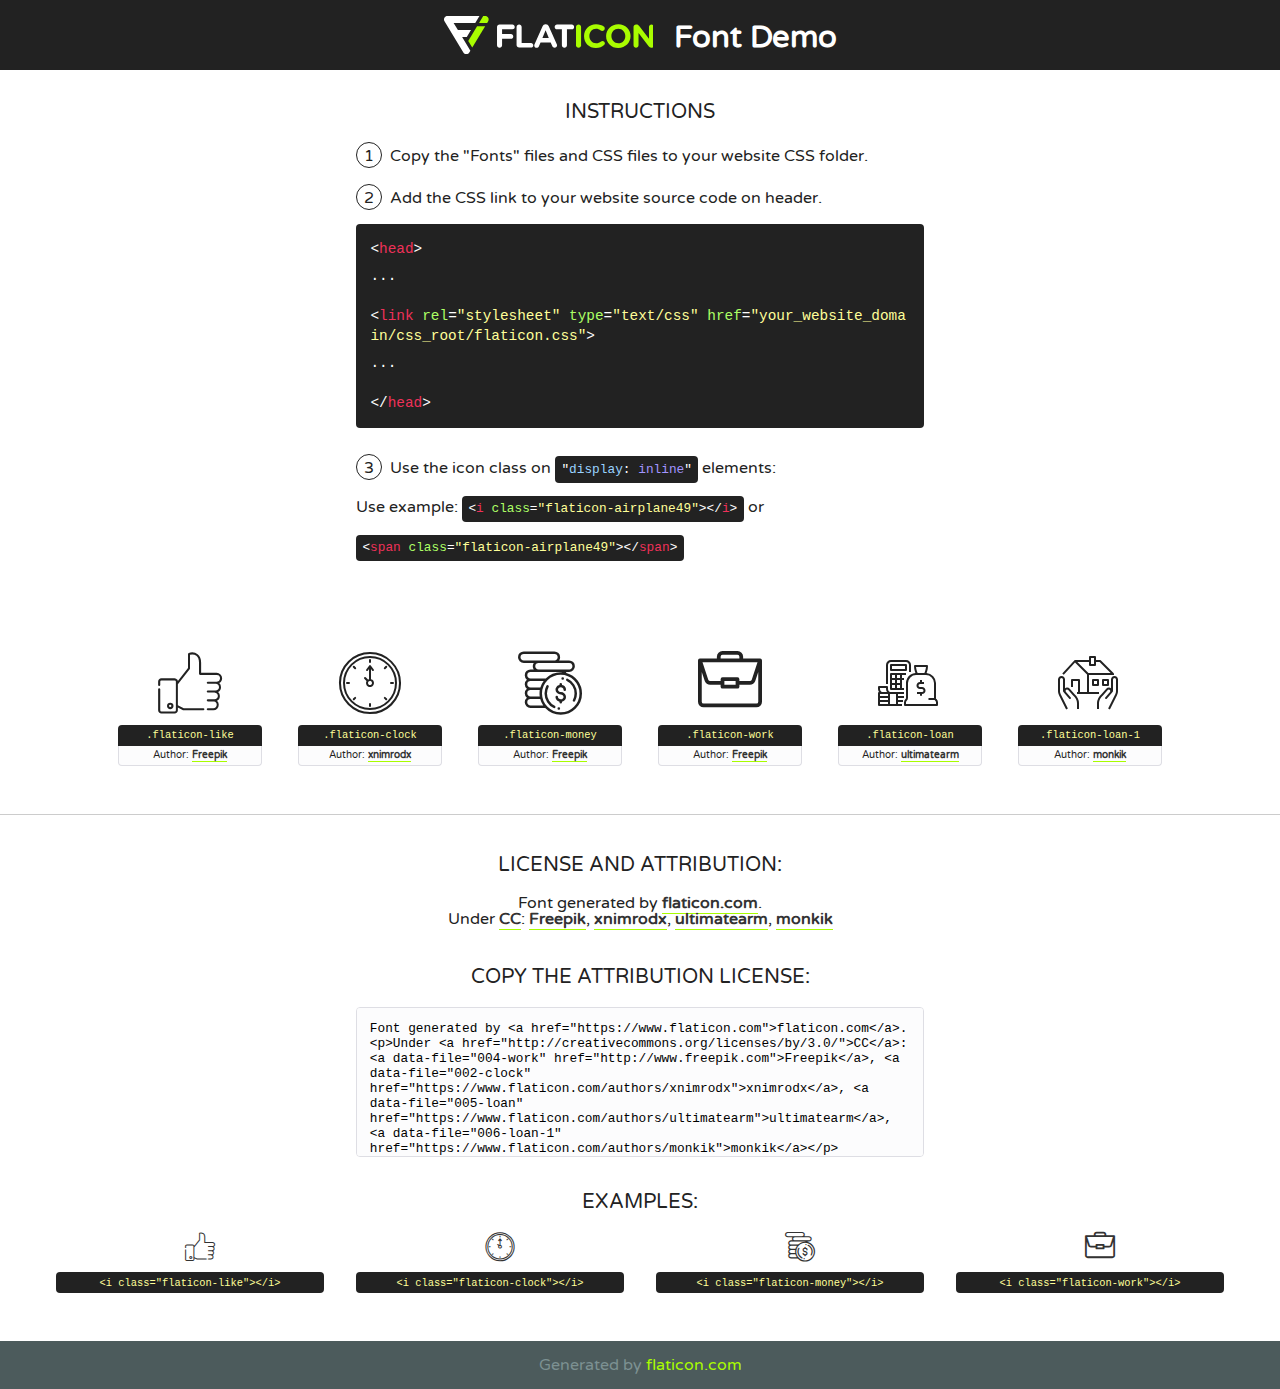
<file: assets/fonts/flaticon.html>
<!DOCTYPE html>
<!--
  Flaticon icon font: Flaticon
  Creation date: 28/03/2020 11:06
-->
<html>
<!DOCTYPE html>
<html>

<head>
    <title>Flaticon WebFont</title>
    <link href="http://fonts.googleapis.com/css?family=Varela+Round" rel="stylesheet" type="text/css" />
    <link rel="stylesheet" type="text/css" href="flaticon.css">
    <meta charset="UTF-8">
    <style>
    html, body, div, span, applet, object, iframe,
    h1, h2, h3, h4, h5, h6, p, blockquote, pre,
    a, abbr, acronym, address, big, cite, code,
    del, dfn, em, img, ins, kbd, q, s, samp,
    small, strike, strong, sub, sup, tt, var,
    b, u, i, center,
    dl, dt, dd, ol, ul, li,
    fieldset, form, label, legend,
    table, caption, tbody, tfoot, thead, tr, th, td,
    article, aside, canvas, details, embed, 
    figure, figcaption, footer, header, hgroup, 
    menu, nav, output, ruby, section, summary,
    time, mark, audio, video {
        margin: 0;
        padding: 0;
        border: 0;
        font-size: 100%;
        font: inherit;
        vertical-align: baseline;
    }
    /* HTML5 display-role reset for older browsers */
    article, aside, details, figcaption, figure, 
    footer, header, hgroup, menu, nav, section {
        display: block;
    }
    body {
        line-height: 1;
    }
    ol, ul {
        list-style: none;
    }
    blockquote, q {
        quotes: none;
    }
    blockquote:before, blockquote:after,
    q:before, q:after {
        content: '';
        content: none;
    }
    table {
        border-collapse: collapse;
        border-spacing: 0;
    }
    body {
        font-family: 'Varela Round', Helvetica, Arial, sans-serif;
        font-size: 16px;
        color: #222;
    }
    a {
        color: #333;
        border-bottom: 1px solid #a9fd00;
        font-weight: bold;
        text-decoration: none;
    }
    * {
        -moz-box-sizing: border-box;
        -webkit-box-sizing: border-box;
        box-sizing: border-box;
        margin: 0;
        padding: 0;
    }
    [class^="flaticon-"]:before, [class*=" flaticon-"]:before, [class^="flaticon-"]:after, [class*=" flaticon-"]:after {
        font-family: Flaticon;
        font-size: 30px;
        font-style: normal;
        margin-left: 20px;
        color: #333;
    }
    .wrapper {
        max-width: 600px;
        margin: auto;
        padding: 0 1em;
    }
    .title {
        font-size: 1.25em;
        text-align: center;
        margin-bottom: 1em;
        text-transform: uppercase;
    }
    header {
        text-align: center;
        background-color: #222;
        color: #fff;
        padding: 1em;
    }
    header .logo {
        width: 210px;
        height: 38px;
        display: inline-block;
        vertical-align: middle;
        margin-right: 1em;
        border: none;
    }
    header strong {
        font-size: 1.95em;
        font-weight: bold;
        vertical-align: middle;
        margin-top: 5px;
        display: inline-block;
    }
    .demo {
        margin: 2em auto;
        line-height: 1.25em;
    }
    .demo ul li {
        margin-bottom: 1em;
    }
    .demo ul li .num {
        color: #222;
        border-radius: 20px;
        display: inline-block;
        width: 26px;
        padding: 3px;
        height: 26px;
        text-align: center;
        margin-right: 0.5em;
        border: 1px solid #222;
    }
    .demo ul li code {
        background-color: #222;
        border-radius: 4px;
        padding: 0.25em 0.5em;
        display: inline-block;
        color: #fff;
        font-family: Consolas,Monaco,Lucida Console,Liberation Mono,DejaVu Sans Mono,Bitstream Vera Sans Mono,Courier New, monospace;
        font-weight: lighter;
        margin-top: 1em;
        font-size: 0.8em;
        word-break: break-all;
    }
    .demo ul li code.big {
        padding: 1em;
        font-size: 0.9em;
    }
    .demo ul li code .red {
        color: #EF3159;
    }
    .demo ul li code .green {
        color: #ACFF65;
    }
    .demo ul li code .yellow {
        color: #FFFF99;
    }
    .demo ul li code .blue {
        color: #99D3FF;
    }
    .demo ul li code .purple {
        color: #A295FF;
    }
    .demo ul li code .dots {
        margin-top: 0.5em;
        display: block;
    }
    #glyphs {
        border-bottom: 1px solid #ccc;
        padding: 2em 0;
        text-align: center;
    }
    .glyph {
        display: inline-block;
        width: 9em;
        margin: 1em;
        text-align: center;
        vertical-align: top;
        background: #FFF;
    }
    .glyph .glyph-icon {
        padding: 10px;
        display: block;
        font-family:"Flaticon";
        font-size: 64px;
        line-height: 1;
    }
    .glyph .glyph-icon:before {
        font-size: 64px;
        color: #222;
        margin-left: 0;
    }
    .class-name {
        font-size: 0.65em;
        background-color: #222;
        color: #fff;
        border-radius: 4px 4px 0 0;
        padding: 0.5em;
        color: #FFFF99;
        font-family: Consolas,Monaco,Lucida Console,Liberation Mono,DejaVu Sans Mono,Bitstream Vera Sans Mono,Courier New, monospace;
    }
    .author-name {
        font-size: 0.6em;
        background-color: #fcfcfd;
        border: 1px solid #DEDEE4;
        border-top: 0;
        border-radius: 0 0 4px 4px;
        padding: 0.5em;
    }
    .class-name:last-child {
        font-size: 10px;
        color:#888;
    }
    .class-name:last-child a {
        font-size: 10px;
        color:#555;
    }
    .class-name:last-child a:hover {
        color:#a9fd00;
    }
    .glyph > input {
        display: block;
        width: 100px;
        margin: 5px auto;
        text-align: center;
        font-size: 12px;
        cursor: text;
    }
    .glyph > input.icon-input {
        font-family:"Flaticon";
        font-size: 16px;
        margin-bottom: 10px;
    }
    .attribution .title {
        margin-top: 2em;
    }
    .attribution textarea {
        background-color: #fcfcfd;
        padding: 1em;
        border: none;
        box-shadow: none;
        border: 1px solid #DEDEE4;
        border-radius: 4px;
        resize: none;
        width: 100%;
        height: 150px;
        font-size: 0.8em;
        font-family: Consolas,Monaco,Lucida Console,Liberation Mono,DejaVu Sans Mono,Bitstream Vera Sans Mono,Courier New, monospace;
        -webkit-appearance: none;
    }
    .iconsuse {
        margin: 2em auto;
        text-align: center;
        max-width: 1200px;
    }
    .iconsuse:after {
        content: '';
        display: table;
        clear: both;
    }
    .iconsuse .image {
        float: left;
        width: 25%;
        padding: 0 1em;
    }
    .iconsuse .image p {
        margin-bottom: 1em;
    }
    .iconsuse .image span {
        display: block;
        font-size: 0.65em;
        background-color: #222;
        color: #fff;
        border-radius: 4px;
        padding: 0.5em;
        color: #FFFF99;
        margin-top: 1em;
        font-family: Consolas,Monaco,Lucida Console,Liberation Mono,DejaVu Sans Mono,Bitstream Vera Sans Mono,Courier New, monospace;
    }
    #footer {
        text-align: center;
        background-color: #4C5B5C;
        color: #7c9192;
        padding: 1em;
    }
    #footer a {
        border: none;
        color: #a9fd00;
        font-weight: normal;
    }
    @media (max-width: 960px) {
        .iconsuse .image {
            width: 50%;
        }
    }
    @media (max-width: 560px) {
        .iconsuse .image {
            width: 100%;
        }
    }
    </style>
</head>

<body class="characters-off">

    <header>
        <a href="https://www.flaticon.com" target="_blank" class="logo">
            <svg version="1.1" xmlns="http://www.w3.org/2000/svg" xmlns:xlink="http://www.w3.org/1999/xlink" xmlns:a="http://ns.adobe.com/AdobeSVGViewerExtensions/3.0/" viewBox="0 0 560.875 102.036" enable-background="new 0 0 560.875 102.036" xml:space="preserve">
                <defs>
                </defs>
                <g>
                    <g class="letters">
                        <path fill="#ffffff" d="M141.596,29.675c0-3.777,2.985-6.767,6.764-6.767h34.438c3.426,0,6.15,2.728,6.15,6.15
                        c0,3.43-2.724,6.149-6.15,6.149h-27.674v13.091h23.719c3.429,0,6.151,2.724,6.151,6.15c0,3.43-2.723,6.149-6.151,6.149h-23.719
                        v17.574c0,3.773-2.986,6.761-6.764,6.761c-3.779,0-6.764-2.989-6.764-6.761V29.675z"></path>
                        <path fill="#ffffff" d="M193.844,29.149c0-3.781,2.985-6.767,6.764-6.767c3.776,0,6.763,2.985,6.763,6.767v42.957h25.039
                        c3.426,0,6.149,2.726,6.149,6.153c0,3.425-2.723,6.15-6.149,6.15h-31.802c-3.779,0-6.764-2.986-6.764-6.768V29.149z"></path>
                        <path fill="#ffffff" d="M241.891,75.71l21.438-48.407c1.492-3.341,4.215-5.357,7.906-5.357h0.792
                        c3.686,0,6.323,2.017,7.815,5.357l21.439,48.407c0.436,0.967,0.701,1.845,0.701,2.723c0,3.602-2.809,6.501-6.414,6.501
                        c-3.161,0-5.269-1.845-6.499-4.655l-4.132-9.661h-27.059l-4.301,10.102c-1.144,2.631-3.426,4.214-6.237,4.214
                        c-3.517,0-6.24-2.81-6.24-6.325C241.1,77.64,241.451,76.677,241.891,75.71z M279.932,58.666l-8.521-20.297l-8.526,20.297H279.932
                        z"></path>
                        <path fill="#ffffff" d="M314.864,35.387H301.86c-3.429,0-6.239-2.813-6.239-6.238c0-3.429,2.811-6.24,6.239-6.24h39.533
                        c3.426,0,6.237,2.811,6.237,6.24c0,3.425-2.811,6.238-6.237,6.238h-13.001v42.785c0,3.773-2.99,6.761-6.764,6.761
                        c-3.779,0-6.764-2.989-6.764-6.761V35.387z"></path>
                        <path fill="#A9FD00" d="M352.615,29.149c0-3.781,2.985-6.767,6.767-6.767c3.774,0,6.761,2.985,6.761,6.767v49.024
                        c0,3.773-2.987,6.761-6.761,6.761c-3.781,0-6.767-2.989-6.767-6.761V29.149z"></path>
                        <path fill="#A9FD00" d="M374.132,53.836v-0.179c0-17.481,13.178-31.801,32.065-31.801c9.22,0,15.459,2.458,20.557,6.238
                        c1.402,1.054,2.637,2.985,2.637,5.357c0,3.692-2.985,6.59-6.681,6.59c-1.845,0-3.071-0.702-4.044-1.319
                        c-3.776-2.813-7.729-4.393-12.562-4.393c-10.364,0-17.831,8.611-17.831,19.154v0.173c0,10.542,7.291,19.329,17.831,19.329
                        c5.715,0,9.492-1.756,13.359-4.834c1.049-0.874,2.458-1.491,4.039-1.491c3.429,0,6.325,2.813,6.325,6.236
                        c0,2.106-1.056,3.78-2.282,4.834c-5.539,4.834-12.036,7.733-21.878,7.733C387.572,85.464,374.132,71.493,374.132,53.836z"></path>
                        <path fill="#A9FD00" d="M433.009,53.836v-0.179c0-17.481,13.79-31.801,32.766-31.801c18.981,0,32.592,14.143,32.592,31.628v0.173
                        c0,17.483-13.785,31.807-32.769,31.807C446.625,85.464,433.009,71.32,433.009,53.836z M484.224,53.836v-0.179
                        c0-10.539-7.725-19.326-18.626-19.326c-10.893,0-18.449,8.611-18.449,19.154v0.173c0,10.542,7.73,19.329,18.626,19.329
                        C476.676,72.986,484.224,64.378,484.224,53.836z"></path>
                        <path fill="#A9FD00" d="M506.233,29.321c0-3.774,2.99-6.763,6.767-6.763h1.401c3.252,0,5.183,1.583,7.029,3.953l26.093,34.265
                        V29.059c0-3.692,2.99-6.677,6.681-6.677c3.683,0,6.671,2.985,6.671,6.677v48.934c0,3.78-2.987,6.765-6.764,6.765h-0.436
                        c-3.257,0-5.188-1.581-7.034-3.953l-27.056-35.492v32.944c0,3.687-2.985,6.676-6.678,6.676c-3.683,0-6.673-2.989-6.673-6.676
                        V29.321z"></path>
                    </g>
                    <g class="insignia">
                        <path fill="#ffffff" d="M48.372,56.137h12.517l11.156-18.537H37.186L25.688,18.539h57.825L94.668,0H9.271
                        C5.925,0,2.842,1.801,1.198,4.716c-1.644,2.907-1.593,6.482,0.134,9.343l50.38,83.501c1.678,2.781,4.689,4.476,7.938,4.476
                        c3.246,0,6.257-1.695,7.935-4.476l2.898-4.804L48.372,56.137z"></path>
                        <g class="i">
                            <path fill="#A9FD00" d="M93.575,18.539h0.031v0.004l21.652,0.004l2.705-4.488c1.727-2.861,1.778-6.436,0.133-9.343
                            C116.454,1.801,113.371,0,110.026,0h-5.294L93.575,18.539z"></path>
                            <polygon fill="#A9FD00" points="88.291,27.356 64.725,66.486 75.519,84.404 109.942,27.356"></polygon>
                        </g>
                    </g>
                </g>
            </svg>
        </a>
        <strong>Font Demo</strong>
    </header>


    <section class="demo wrapper">

        <p class="title">Instructions</p>

        <ul>
            <li>
                <span class="num">1</span>Copy the "Fonts" files and CSS files to your website CSS folder.
            </li>
            <li>
                <span class="num">2</span>Add the CSS link to your website source code on header.
                <code class="big">
                    &lt;<span class="red">head</span>&gt;
                    <br/><span class="dots">...</span>
                    <br/>&lt;<span class="red">link</span> <span class="green">rel</span>=<span class="yellow">"stylesheet"</span> <span class="green">type</span>=<span class="yellow">"text/css"</span> <span class="green">href</span>=<span class="yellow">"your_website_domain/css_root/flaticon.css"</span>&gt;
                    <br/><span class="dots">...</span>
                    <br/>&lt;/<span class="red">head</span>&gt;
                </code>
            </li>

            <li>
                <p>
                    <span class="num">3</span>Use the icon class on <code>"<span class="blue">display</span>:<span class="purple"> inline</span>"</code> elements:
                    <br />
                    Use example: <code>&lt;<span class="red">i</span> <span class="green">class</span>=<span class="yellow">&quot;flaticon-airplane49&quot;</span>&gt;&lt;/<span class="red">i</span>&gt;</code> or <code>&lt;<span class="red">span</span> <span class="green">class</span>=<span class="yellow">&quot;flaticon-airplane49&quot;</span>&gt;&lt;/<span class="red">span</span>&gt;</code>
            </li>
        </ul>

    </section>




   <section id="glyphs">          
    
      
        <div class="glyph"><div class="glyph-icon flaticon-like"></div>
            <div class="class-name">.flaticon-like</div>
            <div class="author-name">Author: <a data-file="001-like" href="http://www.freepik.com">Freepik</a> </div> 
        </div>        
        
        <div class="glyph"><div class="glyph-icon flaticon-clock"></div>
            <div class="class-name">.flaticon-clock</div>
            <div class="author-name">Author: <a data-file="002-clock" href="https://www.flaticon.com/authors/xnimrodx">xnimrodx</a> </div> 
        </div>        
        
        <div class="glyph"><div class="glyph-icon flaticon-money"></div>
            <div class="class-name">.flaticon-money</div>
            <div class="author-name">Author: <a data-file="003-money" href="http://www.freepik.com">Freepik</a> </div> 
        </div>        
        
        <div class="glyph"><div class="glyph-icon flaticon-work"></div>
            <div class="class-name">.flaticon-work</div>
            <div class="author-name">Author: <a data-file="004-work" href="http://www.freepik.com">Freepik</a> </div> 
        </div>        
        
        <div class="glyph"><div class="glyph-icon flaticon-loan"></div>
            <div class="class-name">.flaticon-loan</div>
            <div class="author-name">Author: <a data-file="005-loan" href="https://www.flaticon.com/authors/ultimatearm">ultimatearm</a> </div> 
        </div>        
        
        <div class="glyph"><div class="glyph-icon flaticon-loan-1"></div>
            <div class="class-name">.flaticon-loan-1</div>
            <div class="author-name">Author: <a data-file="006-loan-1" href="https://www.flaticon.com/authors/monkik">monkik</a> </div> 
        </div>        
        

    </section>



    <section class="attribution wrapper"   style="text-align:center;">

      <div class="title">License and attribution:</div><div class="attrDiv">Font generated by <a href="https://www.flaticon.com">flaticon.com</a>. <div><p>Under <a href="http://creativecommons.org/licenses/by/3.0/">CC</a>: <a data-file="004-work" href="http://www.freepik.com">Freepik</a>, <a data-file="002-clock" href="https://www.flaticon.com/authors/xnimrodx">xnimrodx</a>, <a data-file="005-loan" href="https://www.flaticon.com/authors/ultimatearm">ultimatearm</a>, <a data-file="006-loan-1" href="https://www.flaticon.com/authors/monkik">monkik</a></p>  </div>
      </div>
      <div class="title">Copy the Attribution License:</div>

    <textarea onclick="this.focus();this.select();">Font generated by &lt;a href=&quot;https://www.flaticon.com&quot;&gt;flaticon.com&lt;/a&gt;. <p>Under <a href="http://creativecommons.org/licenses/by/3.0/">CC</a>: <a data-file="004-work" href="http://www.freepik.com">Freepik</a>, <a data-file="002-clock" href="https://www.flaticon.com/authors/xnimrodx">xnimrodx</a>, <a data-file="005-loan" href="https://www.flaticon.com/authors/ultimatearm">ultimatearm</a>, <a data-file="006-loan-1" href="https://www.flaticon.com/authors/monkik">monkik</a></p>  
     </textarea>

    </section>

    <section class="iconsuse">

          <div class="title">Examples:</div>            
             
            <div class="image">
                <p>
                    <i class="glyph-icon flaticon-like"></i> 
                    <span>&lt;i class=&quot;flaticon-like&quot;&gt;&lt;/i&gt;</span>
                </p>
            </div>
            
            <div class="image">
                <p>
                    <i class="glyph-icon flaticon-clock"></i> 
                    <span>&lt;i class=&quot;flaticon-clock&quot;&gt;&lt;/i&gt;</span>
                </p>
            </div>
            
            <div class="image">
                <p>
                    <i class="glyph-icon flaticon-money"></i> 
                    <span>&lt;i class=&quot;flaticon-money&quot;&gt;&lt;/i&gt;</span>
                </p>
            </div>
            
            <div class="image">
                <p>
                    <i class="glyph-icon flaticon-work"></i> 
                    <span>&lt;i class=&quot;flaticon-work&quot;&gt;&lt;/i&gt;</span>
                </p>
            </div>
                       
        </div>
                            
    </section>

<div id="footer">
    <div>Generated by <a href="https://www.flaticon.com">flaticon.com</a>
    </div>
</div>



</body>
</html>
</file>
<file: assets/css/flaticon.css>
/*
  	Flaticon icon font: Flaticon
  	Creation date: 28/03/2020 11:06
  	*/

@font-face {
  font-family: "Flaticon";
  src: url("../fonts/Flaticon.eot");
  src: url("../fonts/Flaticon.eot?#iefix") format("embedded-opentype"),
       url("../fonts/Flaticon.woff2") format("woff2"),
       url("../fonts/Flaticon.woff") format("woff"),
       url("../fonts/Flaticon.ttf") format("truetype"),
       url("../fonts/Flaticon.svg#Flaticon") format("svg");
  font-weight: normal;
  font-style: normal;
}

@media screen and (-webkit-min-device-pixel-ratio:0) {
  @font-face {
    font-family: "Flaticon";
    src: url("../fonts/Flaticon.svg#Flaticon") format("svg");
  }
}

[class^="flaticon-"]:before, [class*=" flaticon-"]:before,
[class^="flaticon-"]:after, [class*=" flaticon-"]:after {   
  font-family: Flaticon;
font-style: normal;
}

.flaticon-like:before { content: "\f100"; }
.flaticon-clock:before { content: "\f101"; }
.flaticon-money:before { content: "\f102"; }
.flaticon-work:before { content: "\f103"; }
.flaticon-loan:before { content: "\f104"; }
.flaticon-loan-1:before { content: "\f105"; }
</file>
<file: assets/css/themify-icons.css>
@font-face {
	font-family: 'themify';
	src:url('../fonts/themify.eot?-fvbane');


	src:url('../fonts/themify.eot?#iefix-fvbane') format('embedded-opentype'),
		url('../fonts/themify.woff?-fvbane') format('woff'),
		url('../fonts/themify.ttf?-fvbane') format('truetype'),
		url('../fonts/themify.svg?-fvbane#themify') format('svg');
	font-weight: normal;
	font-style: normal;
}

[class^="ti-"], [class*=" ti-"] {
	font-family: 'themify';
	speak: none;
	font-style: normal;
	font-weight: normal;
	font-variant: normal;
	text-transform: none;
	line-height: 1;

	/* Better Font Rendering =========== */
	-webkit-font-smoothing: antialiased;
	-moz-osx-font-smoothing: grayscale;
}

.ti-wand:before {
	content: "\e600";
}
.ti-volume:before {
	content: "\e601";
}
.ti-user:before {
	content: "\e602";
}
.ti-unlock:before {
	content: "\e603";
}
.ti-unlink:before {
	content: "\e604";
}
.ti-trash:before {
	content: "\e605";
}
.ti-thought:before {
	content: "\e606";
}
.ti-target:before {
	content: "\e607";
}
.ti-tag:before {
	content: "\e608";
}
.ti-tablet:before {
	content: "\e609";
}
.ti-star:before {
	content: "\e60a";
}
.ti-spray:before {
	content: "\e60b";
}
.ti-signal:before {
	content: "\e60c";
}
.ti-shopping-cart:before {
	content: "\e60d";
}
.ti-shopping-cart-full:before {
	content: "\e60e";
}
.ti-settings:before {
	content: "\e60f";
}
.ti-search:before {
	content: "\e610";
}
.ti-zoom-in:before {
	content: "\e611";
}
.ti-zoom-out:before {
	content: "\e612";
}
.ti-cut:before {
	content: "\e613";
}
.ti-ruler:before {
	content: "\e614";
}
.ti-ruler-pencil:before {
	content: "\e615";
}
.ti-ruler-alt:before {
	content: "\e616";
}
.ti-bookmark:before {
	content: "\e617";
}
.ti-bookmark-alt:before {
	content: "\e618";
}
.ti-reload:before {
	content: "\e619";
}
.ti-plus:before {
	content: "\e61a";
}
.ti-pin:before {
	content: "\e61b";
}
.ti-pencil:before {
	content: "\e61c";
}
.ti-pencil-alt:before {
	content: "\e61d";
}
.ti-paint-roller:before {
	content: "\e61e";
}
.ti-paint-bucket:before {
	content: "\e61f";
}
.ti-na:before {
	content: "\e620";
}
.ti-mobile:before {
	content: "\e621";
}
.ti-minus:before {
	content: "\e622";
}
.ti-medall:before {
	content: "\e623";
}
.ti-medall-alt:before {
	content: "\e624";
}
.ti-marker:before {
	content: "\e625";
}
.ti-marker-alt:before {
	content: "\e626";
}
.ti-arrow-up:before {
	content: "\e627";
}
.ti-arrow-right:before {
	content: "\e628";
}
.ti-arrow-left:before {
	content: "\e629";
}
.ti-arrow-down:before {
	content: "\e62a";
}
.ti-lock:before {
	content: "\e62b";
}
.ti-location-arrow:before {
	content: "\e62c";
}
.ti-link:before {
	content: "\e62d";
}
.ti-layout:before {
	content: "\e62e";
}
.ti-layers:before {
	content: "\e62f";
}
.ti-layers-alt:before {
	content: "\e630";
}
.ti-key:before {
	content: "\e631";
}
.ti-import:before {
	content: "\e632";
}
.ti-image:before {
	content: "\e633";
}
.ti-heart:before {
	content: "\e634";
}
.ti-heart-broken:before {
	content: "\e635";
}
.ti-hand-stop:before {
	content: "\e636";
}
.ti-hand-open:before {
	content: "\e637";
}
.ti-hand-drag:before {
	content: "\e638";
}
.ti-folder:before {
	content: "\e639";
}
.ti-flag:before {
	content: "\e63a";
}
.ti-flag-alt:before {
	content: "\e63b";
}
.ti-flag-alt-2:before {
	content: "\e63c";
}
.ti-eye:before {
	content: "\e63d";
}
.ti-export:before {
	content: "\e63e";
}
.ti-exchange-vertical:before {
	content: "\e63f";
}
.ti-desktop:before {
	content: "\e640";
}
.ti-cup:before {
	content: "\e641";
}
.ti-crown:before {
	content: "\e642";
}
.ti-comments:before {
	content: "\e643";
}
.ti-comment:before {
	content: "\e644";
}
.ti-comment-alt:before {
	content: "\e645";
}
.ti-close:before {
	content: "\e646";
}
.ti-clip:before {
	content: "\e647";
}
.ti-angle-up:before {
	content: "\e648";
}
.ti-angle-right:before {
	content: "\e649";
}
.ti-angle-left:before {
	content: "\e64a";
}
.ti-angle-down:before {
	content: "\e64b";
}
.ti-check:before {
	content: "\e64c";
}
.ti-check-box:before {
	content: "\e64d";
}
.ti-camera:before {
	content: "\e64e";
}
.ti-announcement:before {
	content: "\e64f";
}
.ti-brush:before {
	content: "\e650";
}
.ti-briefcase:before {
	content: "\e651";
}
.ti-bolt:before {
	content: "\e652";
}
.ti-bolt-alt:before {
	content: "\e653";
}
.ti-blackboard:before {
	content: "\e654";
}
.ti-bag:before {
	content: "\e655";
}
.ti-move:before {
	content: "\e656";
}
.ti-arrows-vertical:before {
	content: "\e657";
}
.ti-arrows-horizontal:before {
	content: "\e658";
}
.ti-fullscreen:before {
	content: "\e659";
}
.ti-arrow-top-right:before {
	content: "\e65a";
}
.ti-arrow-top-left:before {
	content: "\e65b";
}
.ti-arrow-circle-up:before {
	content: "\e65c";
}
.ti-arrow-circle-right:before {
	content: "\e65d";
}
.ti-arrow-circle-left:before {
	content: "\e65e";
}
.ti-arrow-circle-down:before {
	content: "\e65f";
}
.ti-angle-double-up:before {
	content: "\e660";
}
.ti-angle-double-right:before {
	content: "\e661";
}
.ti-angle-double-left:before {
	content: "\e662";
}
.ti-angle-double-down:before {
	content: "\e663";
}
.ti-zip:before {
	content: "\e664";
}
.ti-world:before {
	content: "\e665";
}
.ti-wheelchair:before {
	content: "\e666";
}
.ti-view-list:before {
	content: "\e667";
}
.ti-view-list-alt:before {
	content: "\e668";
}
.ti-view-grid:before {
	content: "\e669";
}
.ti-uppercase:before {
	content: "\e66a";
}
.ti-upload:before {
	content: "\e66b";
}
.ti-underline:before {
	content: "\e66c";
}
.ti-truck:before {
	content: "\e66d";
}
.ti-timer:before {
	content: "\e66e";
}
.ti-ticket:before {
	content: "\e66f";
}
.ti-thumb-up:before {
	content: "\e670";
}
.ti-thumb-down:before {
	content: "\e671";
}
.ti-text:before {
	content: "\e672";
}
.ti-stats-up:before {
	content: "\e673";
}
.ti-stats-down:before {
	content: "\e674";
}
.ti-split-v:before {
	content: "\e675";
}
.ti-split-h:before {
	content: "\e676";
}
.ti-smallcap:before {
	content: "\e677";
}
.ti-shine:before {
	content: "\e678";
}
.ti-shift-right:before {
	content: "\e679";
}
.ti-shift-left:before {
	content: "\e67a";
}
.ti-shield:before {
	content: "\e67b";
}
.ti-notepad:before {
	content: "\e67c";
}
.ti-server:before {
	content: "\e67d";
}
.ti-quote-right:before {
	content: "\e67e";
}
.ti-quote-left:before {
	content: "\e67f";
}
.ti-pulse:before {
	content: "\e680";
}
.ti-printer:before {
	content: "\e681";
}
.ti-power-off:before {
	content: "\e682";
}
.ti-plug:before {
	content: "\e683";
}
.ti-pie-chart:before {
	content: "\e684";
}
.ti-paragraph:before {
	content: "\e685";
}
.ti-panel:before {
	content: "\e686";
}
.ti-package:before {
	content: "\e687";
}
.ti-music:before {
	content: "\e688";
}
.ti-music-alt:before {
	content: "\e689";
}
.ti-mouse:before {
	content: "\e68a";
}
.ti-mouse-alt:before {
	content: "\e68b";
}
.ti-money:before {
	content: "\e68c";
}
.ti-microphone:before {
	content: "\e68d";
}
.ti-menu:before {
	content: "\e68e";
}
.ti-menu-alt:before {
	content: "\e68f";
}
.ti-map:before {
	content: "\e690";
}
.ti-map-alt:before {
	content: "\e691";
}
.ti-loop:before {
	content: "\e692";
}
.ti-location-pin:before {
	content: "\e693";
}
.ti-list:before {
	content: "\e694";
}
.ti-light-bulb:before {
	content: "\e695";
}
.ti-Italic:before {
	content: "\e696";
}
.ti-info:before {
	content: "\e697";
}
.ti-infinite:before {
	content: "\e698";
}
.ti-id-badge:before {
	content: "\e699";
}
.ti-hummer:before {
	content: "\e69a";
}
.ti-home:before {
	content: "\e69b";
}
.ti-help:before {
	content: "\e69c";
}
.ti-headphone:before {
	content: "\e69d";
}
.ti-harddrives:before {
	content: "\e69e";
}
.ti-harddrive:before {
	content: "\e69f";
}
.ti-gift:before {
	content: "\e6a0";
}
.ti-game:before {
	content: "\e6a1";
}
.ti-filter:before {
	content: "\e6a2";
}
.ti-files:before {
	content: "\e6a3";
}
.ti-file:before {
	content: "\e6a4";
}
.ti-eraser:before {
	content: "\e6a5";
}
.ti-envelope:before {
	content: "\e6a6";
}
.ti-download:before {
	content: "\e6a7";
}
.ti-direction:before {
	content: "\e6a8";
}
.ti-direction-alt:before {
	content: "\e6a9";
}
.ti-dashboard:before {
	content: "\e6aa";
}
.ti-control-stop:before {
	content: "\e6ab";
}
.ti-control-shuffle:before {
	content: "\e6ac";
}
.ti-control-play:before {
	content: "\e6ad";
}
.ti-control-pause:before {
	content: "\e6ae";
}
.ti-control-forward:before {
	content: "\e6af";
}
.ti-control-backward:before {
	content: "\e6b0";
}
.ti-cloud:before {
	content: "\e6b1";
}
.ti-cloud-up:before {
	content: "\e6b2";
}
.ti-cloud-down:before {
	content: "\e6b3";
}
.ti-clipboard:before {
	content: "\e6b4";
}
.ti-car:before {
	content: "\e6b5";
}
.ti-calendar:before {
	content: "\e6b6";
}
.ti-book:before {
	content: "\e6b7";
}
.ti-bell:before {
	content: "\e6b8";
}
.ti-basketball:before {
	content: "\e6b9";
}
.ti-bar-chart:before {
	content: "\e6ba";
}
.ti-bar-chart-alt:before {
	content: "\e6bb";
}
.ti-back-right:before {
	content: "\e6bc";
}
.ti-back-left:before {
	content: "\e6bd";
}
.ti-arrows-corner:before {
	content: "\e6be";
}
.ti-archive:before {
	content: "\e6bf";
}
.ti-anchor:before {
	content: "\e6c0";
}
.ti-align-right:before {
	content: "\e6c1";
}
.ti-align-left:before {
	content: "\e6c2";
}
.ti-align-justify:before {
	content: "\e6c3";
}
.ti-align-center:before {
	content: "\e6c4";
}
.ti-alert:before {
	content: "\e6c5";
}
.ti-alarm-clock:before {
	content: "\e6c6";
}
.ti-agenda:before {
	content: "\e6c7";
}
.ti-write:before {
	content: "\e6c8";
}
.ti-window:before {
	content: "\e6c9";
}
.ti-widgetized:before {
	content: "\e6ca";
}
.ti-widget:before {
	content: "\e6cb";
}
.ti-widget-alt:before {
	content: "\e6cc";
}
.ti-wallet:before {
	content: "\e6cd";
}
.ti-video-clapper:before {
	content: "\e6ce";
}
.ti-video-camera:before {
	content: "\e6cf";
}
.ti-vector:before {
	content: "\e6d0";
}
.ti-themify-logo:before {
	content: "\e6d1";
}
.ti-themify-favicon:before {
	content: "\e6d2";
}
.ti-themify-favicon-alt:before {
	content: "\e6d3";
}
.ti-support:before {
	content: "\e6d4";
}
.ti-stamp:before {
	content: "\e6d5";
}
.ti-split-v-alt:before {
	content: "\e6d6";
}
.ti-slice:before {
	content: "\e6d7";
}
.ti-shortcode:before {
	content: "\e6d8";
}
.ti-shift-right-alt:before {
	content: "\e6d9";
}
.ti-shift-left-alt:before {
	content: "\e6da";
}
.ti-ruler-alt-2:before {
	content: "\e6db";
}
.ti-receipt:before {
	content: "\e6dc";
}
.ti-pin2:before {
	content: "\e6dd";
}
.ti-pin-alt:before {
	content: "\e6de";
}
.ti-pencil-alt2:before {
	content: "\e6df";
}
.ti-palette:before {
	content: "\e6e0";
}
.ti-more:before {
	content: "\e6e1";
}
.ti-more-alt:before {
	content: "\e6e2";
}
.ti-microphone-alt:before {
	content: "\e6e3";
}
.ti-magnet:before {
	content: "\e6e4";
}
.ti-line-double:before {
	content: "\e6e5";
}
.ti-line-dotted:before {
	content: "\e6e6";
}
.ti-line-dashed:before {
	content: "\e6e7";
}
.ti-layout-width-full:before {
	content: "\e6e8";
}
.ti-layout-width-default:before {
	content: "\e6e9";
}
.ti-layout-width-default-alt:before {
	content: "\e6ea";
}
.ti-layout-tab:before {
	content: "\e6eb";
}
.ti-layout-tab-window:before {
	content: "\e6ec";
}
.ti-layout-tab-v:before {
	content: "\e6ed";
}
.ti-layout-tab-min:before {
	content: "\e6ee";
}
.ti-layout-slider:before {
	content: "\e6ef";
}
.ti-layout-slider-alt:before {
	content: "\e6f0";
}
.ti-layout-sidebar-right:before {
	content: "\e6f1";
}
.ti-layout-sidebar-none:before {
	content: "\e6f2";
}
.ti-layout-sidebar-left:before {
	content: "\e6f3";
}
.ti-layout-placeholder:before {
	content: "\e6f4";
}
.ti-layout-menu:before {
	content: "\e6f5";
}
.ti-layout-menu-v:before {
	content: "\e6f6";
}
.ti-layout-menu-separated:before {
	content: "\e6f7";
}
.ti-layout-menu-full:before {
	content: "\e6f8";
}
.ti-layout-media-right-alt:before {
	content: "\e6f9";
}
.ti-layout-media-right:before {
	content: "\e6fa";
}
.ti-layout-media-overlay:before {
	content: "\e6fb";
}
.ti-layout-media-overlay-alt:before {
	content: "\e6fc";
}
.ti-layout-media-overlay-alt-2:before {
	content: "\e6fd";
}
.ti-layout-media-left-alt:before {
	content: "\e6fe";
}
.ti-layout-media-left:before {
	content: "\e6ff";
}
.ti-layout-media-center-alt:before {
	content: "\e700";
}
.ti-layout-media-center:before {
	content: "\e701";
}
.ti-layout-list-thumb:before {
	content: "\e702";
}
.ti-layout-list-thumb-alt:before {
	content: "\e703";
}
.ti-layout-list-post:before {
	content: "\e704";
}
.ti-layout-list-large-image:before {
	content: "\e705";
}
.ti-layout-line-solid:before {
	content: "\e706";
}
.ti-layout-grid4:before {
	content: "\e707";
}
.ti-layout-grid3:before {
	content: "\e708";
}
.ti-layout-grid2:before {
	content: "\e709";
}
.ti-layout-grid2-thumb:before {
	content: "\e70a";
}
.ti-layout-cta-right:before {
	content: "\e70b";
}
.ti-layout-cta-left:before {
	content: "\e70c";
}
.ti-layout-cta-center:before {
	content: "\e70d";
}
.ti-layout-cta-btn-right:before {
	content: "\e70e";
}
.ti-layout-cta-btn-left:before {
	content: "\e70f";
}
.ti-layout-column4:before {
	content: "\e710";
}
.ti-layout-column3:before {
	content: "\e711";
}
.ti-layout-column2:before {
	content: "\e712";
}
.ti-layout-accordion-separated:before {
	content: "\e713";
}
.ti-layout-accordion-merged:before {
	content: "\e714";
}
.ti-layout-accordion-list:before {
	content: "\e715";
}
.ti-ink-pen:before {
	content: "\e716";
}
.ti-info-alt:before {
	content: "\e717";
}
.ti-help-alt:before {
	content: "\e718";
}
.ti-headphone-alt:before {
	content: "\e719";
}
.ti-hand-point-up:before {
	content: "\e71a";
}
.ti-hand-point-right:before {
	content: "\e71b";
}
.ti-hand-point-left:before {
	content: "\e71c";
}
.ti-hand-point-down:before {
	content: "\e71d";
}
.ti-gallery:before {
	content: "\e71e";
}
.ti-face-smile:before {
	content: "\e71f";
}
.ti-face-sad:before {
	content: "\e720";
}
.ti-credit-card:before {
	content: "\e721";
}
.ti-control-skip-forward:before {
	content: "\e722";
}
.ti-control-skip-backward:before {
	content: "\e723";
}
.ti-control-record:before {
	content: "\e724";
}
.ti-control-eject:before {
	content: "\e725";
}
.ti-comments-smiley:before {
	content: "\e726";
}
.ti-brush-alt:before {
	content: "\e727";
}
.ti-youtube:before {
	content: "\e728";
}
.ti-vimeo:before {
	content: "\e729";
}
.ti-twitter:before {
	content: "\e72a";
}
.ti-time:before {
	content: "\e72b";
}
.ti-tumblr:before {
	content: "\e72c";
}
.ti-skype:before {
	content: "\e72d";
}
.ti-share:before {
	content: "\e72e";
}
.ti-share-alt:before {
	content: "\e72f";
}
.ti-rocket:before {
	content: "\e730";
}
.ti-pinterest:before {
	content: "\e731";
}
.ti-new-window:before {
	content: "\e732";
}
.ti-microsoft:before {
	content: "\e733";
}
.ti-list-ol:before {
	content: "\e734";
}
.ti-linkedin:before {
	content: "\e735";
}
.ti-layout-sidebar-2:before {
	content: "\e736";
}
.ti-layout-grid4-alt:before {
	content: "\e737";
}
.ti-layout-grid3-alt:before {
	content: "\e738";
}
.ti-layout-grid2-alt:before {
	content: "\e739";
}
.ti-layout-column4-alt:before {
	content: "\e73a";
}
.ti-layout-column3-alt:before {
	content: "\e73b";
}
.ti-layout-column2-alt:before {
	content: "\e73c";
}
.ti-instagram:before {
	content: "\e73d";
}
.ti-google:before {
	content: "\e73e";
}
.ti-github:before {
	content: "\e73f";
}
.ti-flickr:before {
	content: "\e740";
}
.ti-facebook:before {
	content: "\e741";
}
.ti-dropbox:before {
	content: "\e742";
}
.ti-dribbble:before {
	content: "\e743";
}
.ti-apple:before {
	content: "\e744";
}
.ti-android:before {
	content: "\e745";
}
.ti-save:before {
	content: "\e746";
}
.ti-save-alt:before {
	content: "\e747";
}
.ti-yahoo:before {
	content: "\e748";
}
.ti-wordpress:before {
	content: "\e749";
}
.ti-vimeo-alt:before {
	content: "\e74a";
}
.ti-twitter-alt:before {
	content: "\e74b";
}
.ti-tumblr-alt:before {
	content: "\e74c";
}
.ti-trello:before {
	content: "\e74d";
}
.ti-stack-overflow:before {
	content: "\e74e";
}
.ti-soundcloud:before {
	content: "\e74f";
}
.ti-sharethis:before {
	content: "\e750";
}
.ti-sharethis-alt:before {
	content: "\e751";
}
.ti-reddit:before {
	content: "\e752";
}
.ti-pinterest-alt:before {
	content: "\e753";
}
.ti-microsoft-alt:before {
	content: "\e754";
}
.ti-linux:before {
	content: "\e755";
}
.ti-jsfiddle:before {
	content: "\e756";
}
.ti-joomla:before {
	content: "\e757";
}
.ti-html5:before {
	content: "\e758";
}
.ti-flickr-alt:before {
	content: "\e759";
}
.ti-email:before {
	content: "\e75a";
}
.ti-drupal:before {
	content: "\e75b";
}
.ti-dropbox-alt:before {
	content: "\e75c";
}
.ti-css3:before {
	content: "\e75d";
}
.ti-rss:before {
	content: "\e75e";
}
.ti-rss-alt:before {
	content: "\e75f";
}
</file>
<file: assets/css/nice-select.css>
.nice-select {
  -webkit-tap-highlight-color: transparent;
  background-color: #fff;
  border-radius: 5px;
  border: solid 1px #e8e8e8;
  box-sizing: border-box;
  clear: both;
  cursor: pointer;
  display: block;
  float: left;
  font-family: inherit;
  font-size: 14px;
  font-weight: normal;
  height: 42px;
  line-height: 40px;
  outline: none;
  padding-left: 18px;
  padding-right: 30px;
  position: relative;
  text-align: left !important;
  -webkit-transition: all 0.2s ease-in-out;
  transition: all 0.2s ease-in-out;
  -webkit-user-select: none;
     -moz-user-select: none;
      -ms-user-select: none;
          user-select: none;
  white-space: nowrap;
  width: auto; }
  .nice-select:hover {
    border-color: #dbdbdb; }
  .nice-select:active, .nice-select.open, .nice-select:focus {
    border-color: #999; }
  .nice-select:after {
    border-bottom: 2px solid #999;
    border-right: 2px solid #999;
    content: '';
    display: block;
    height: 5px;
    margin-top: -4px;
    pointer-events: none;
    position: absolute;
    right: 12px;
    top: 50%;
    -webkit-transform-origin: 66% 66%;
        -ms-transform-origin: 66% 66%;
            transform-origin: 66% 66%;
    -webkit-transform: rotate(45deg);
        -ms-transform: rotate(45deg);
            transform: rotate(45deg);
    -webkit-transition: all 0.15s ease-in-out;
    transition: all 0.15s ease-in-out;
    width: 5px; }
  .nice-select.open:after {
    -webkit-transform: rotate(-135deg);
        -ms-transform: rotate(-135deg);
            transform: rotate(-135deg); }
  .nice-select.open .list {
    opacity: 1;
    pointer-events: auto;
    -webkit-transform: scale(1) translateY(0);
        -ms-transform: scale(1) translateY(0);
            transform: scale(1) translateY(0); }
  .nice-select.disabled {
    border-color: #ededed;
    color: #999;
    pointer-events: none; }
    .nice-select.disabled:after {
      border-color: #cccccc; }
  .nice-select.wide {
    width: 100%; }
    .nice-select.wide .list {
      left: 0 !important;
      right: 0 !important; }
  .nice-select.right {
    float: right; }
    .nice-select.right .list {
      left: auto;
      right: 0; }
  .nice-select.small {
    font-size: 12px;
    height: 36px;
    line-height: 34px; }
    .nice-select.small:after {
      height: 4px;
      width: 4px; }
    .nice-select.small .option {
      line-height: 34px;
      min-height: 34px; }
  .nice-select .list {
    background-color: #fff;
    border-radius: 5px;
    box-shadow: 0 0 0 1px rgba(68, 68, 68, 0.11);
    box-sizing: border-box;
    margin-top: 4px;
    opacity: 0;
    overflow: hidden;
    padding: 0;
    pointer-events: none;
    position: absolute;
    top: 100%;
    left: 0;
    -webkit-transform-origin: 50% 0;
        -ms-transform-origin: 50% 0;
            transform-origin: 50% 0;
    -webkit-transform: scale(0.75) translateY(-21px);
        -ms-transform: scale(0.75) translateY(-21px);
            transform: scale(0.75) translateY(-21px);
    -webkit-transition: all 0.2s cubic-bezier(0.5, 0, 0, 1.25), opacity 0.15s ease-out;
    transition: all 0.2s cubic-bezier(0.5, 0, 0, 1.25), opacity 0.15s ease-out;
    z-index: 9; }
    .nice-select .list:hover .option:not(:hover) {
      background-color: transparent !important; }
  .nice-select .option {
    cursor: pointer;
    font-weight: 400;
    line-height: 40px;
    list-style: none;
    min-height: 40px;
    outline: none;
    padding-left: 18px;
    padding-right: 29px;
    text-align: left;
    -webkit-transition: all 0.2s;
    transition: all 0.2s; }
    .nice-select .option:hover, .nice-select .option.focus, .nice-select .option.selected.focus {
      background-color: #f6f6f6; }
    .nice-select .option.selected {
      font-weight: bold; }
    .nice-select .option.disabled {
      background-color: transparent;
      color: #999;
      cursor: default; }

.no-csspointerevents .nice-select .list {
  display: none; }

.no-csspointerevents .nice-select.open .list {
  display: block; }
</file>
<file: assets/css/style.css>
/*-------------   Color Variable  --------------*/
/*-------------Color include--------------*/
/*-- Background color---*/
@import url("https://fonts.googleapis.com/css?family=Rubik:300,400,500,700,900|Rufina:400,700&display=swap");
/* line 56, ../../../sponDon TI/Running Project/259.Finance_HTML/assets/scss/_color.scss */
.white-bg {
  background: #ffffff;
}

/* line 59, ../../../sponDon TI/Running Project/259.Finance_HTML/assets/scss/_color.scss */
.gray-bg {
  background: #f5f5f5;
}

.margin-left-award{
  margin-left: 400px;
}

/* line 63, ../../../sponDon TI/Running Project/259.Finance_HTML/assets/scss/_color.scss */
.gray-bg {
  background: #f7f7fd;
}

/* line 66, ../../../sponDon TI/Running Project/259.Finance_HTML/assets/scss/_color.scss */
.white-bg {
  background: #ffffff;
}

/* line 69, ../../../sponDon TI/Running Project/259.Finance_HTML/assets/scss/_color.scss */
.black-bg {
  background: #16161a;
}

/* line 72, ../../../sponDon TI/Running Project/259.Finance_HTML/assets/scss/_color.scss */
.theme-bg {
  background: #3589f1;
}

/* line 75, ../../../sponDon TI/Running Project/259.Finance_HTML/assets/scss/_color.scss */
.brand-bg {
  background: #f1f4fa;
}

/* line 78, ../../../sponDon TI/Running Project/259.Finance_HTML/assets/scss/_color.scss */
.testimonial-bg {
  background: #f9fafc;
}

/*--- color------*/
/* line 84, ../../../sponDon TI/Running Project/259.Finance_HTML/assets/scss/_color.scss */
.white-color {
  color: #ffffff;
}

/* line 87, ../../../sponDon TI/Running Project/259.Finance_HTML/assets/scss/_color.scss */
.black-color {
  color: #16161a;
}

/* line 90, ../../../sponDon TI/Running Project/259.Finance_HTML/assets/scss/_color.scss */
.theme-color {
  color: #3589f1;
}

/*------------------- Responsive --------------------------*/
/*
	@include transition(.4s);
	color:$theme-color;
*/
/* line 63, ../../../sponDon TI/Running Project/259.Finance_HTML/assets/scss/_variables.scss */
.boxed-btn {
  background: #fff;
  color: #3589f1 !important;
  display: inline-block;
  padding: 18px 44px;
  font-family: "Rufina", serif;
  font-size: 14px;
  font-weight: 400;
  border: 0;
  border: 1px solid #3589f1;
  letter-spacing: 3px;
  text-align: center;
  color: #3589f1;
  text-transform: uppercase;
  cursor: pointer;
}

/* line 80, ../../../sponDon TI/Running Project/259.Finance_HTML/assets/scss/_variables.scss */
.boxed-btn:hover {
  background: #3589f1;
  color: #fff !important;
  border: 1px solid #3589f1;
}

/* line 85, ../../../sponDon TI/Running Project/259.Finance_HTML/assets/scss/_variables.scss */
.boxed-btn:focus {
  outline: none;
}

/* line 88, ../../../sponDon TI/Running Project/259.Finance_HTML/assets/scss/_variables.scss */
.boxed-btn.large-width {
  width: 220px;
}

/*--
    - Overlay
------------------------------------------*/
/* line 4, ../../../sponDon TI/Running Project/259.Finance_HTML/assets/scss/_overlay.scss */
[data-overlay] {
  position: relative;
  background-size: cover;
  background-repeat: no-repeat;
  background-position: center center;
}

/* line 9, ../../../sponDon TI/Running Project/259.Finance_HTML/assets/scss/_overlay.scss */
[data-overlay]::before {
  position: absolute;
  left: 0;
  top: 0;
  right: 0;
  bottom: 0;
  content: "";
}

/*-- Overlay Opacity --*/
/* line 22, ../../../sponDon TI/Running Project/259.Finance_HTML/assets/scss/_overlay.scss */
[data-opacity="1"]::before {
  opacity: 0.1;
}

/* line 27, ../../../sponDon TI/Running Project/259.Finance_HTML/assets/scss/_overlay.scss */
[data-opacity="2"]::before {
  opacity: 0.2;
}

/* line 32, ../../../sponDon TI/Running Project/259.Finance_HTML/assets/scss/_overlay.scss */
[data-opacity="3"]::before {
  opacity: 0.3;
}

/* line 37, ../../../sponDon TI/Running Project/259.Finance_HTML/assets/scss/_overlay.scss */
[data-opacity="4"]::before {
  opacity: 0.4;
}

/* line 42, ../../../sponDon TI/Running Project/259.Finance_HTML/assets/scss/_overlay.scss */
[data-opacity="5"]::before {
  opacity: 0.5;
}

/* line 47, ../../../sponDon TI/Running Project/259.Finance_HTML/assets/scss/_overlay.scss */
[data-opacity="6"]::before {
  opacity: 0.6;
}

/* line 52, ../../../sponDon TI/Running Project/259.Finance_HTML/assets/scss/_overlay.scss */
[data-opacity="7"]::before {
  opacity: 0.7;
}

/* line 57, ../../../sponDon TI/Running Project/259.Finance_HTML/assets/scss/_overlay.scss */
[data-opacity="8"]::before {
  opacity: 0.8;
}

/* line 62, ../../../sponDon TI/Running Project/259.Finance_HTML/assets/scss/_overlay.scss */
[data-opacity="9"]::before {
  opacity: 0.9;
}

/* 1. Theme default css */
/* line 4, ../../../sponDon TI/Running Project/259.Finance_HTML/assets/scss/_common.scss */
body {
  font-family: "Rubik", sans-serif;
  font-weight: normal;
  font-style: normal;
}

/* line 9, ../../../sponDon TI/Running Project/259.Finance_HTML/assets/scss/_common.scss */
h1,
h2,
h3,
h4,
h5,
h6 {
  font-family: "Rufina", serif;
  color: #000a2d;
  margin-top: 0px;
  font-style: normal;
  font-weight: 500;
  text-transform: normal;
}

/* line 23, ../../../sponDon TI/Running Project/259.Finance_HTML/assets/scss/_common.scss */
p {
  font-family: "Rubik", sans-serif;
  color: #7a8290;
  font-size: 16px;
  line-height: 30px;
  margin-bottom: 15px;
  font-weight: normal;
}

/* line 34, ../../../sponDon TI/Running Project/259.Finance_HTML/assets/scss/_common.scss */
.bg-img-1 {
  background-image: url(../img/slider/slider-img-1.jpg);
}

/* line 37, ../../../sponDon TI/Running Project/259.Finance_HTML/assets/scss/_common.scss */
.bg-img-2 {
  background-image: url(../img/background-img/bg-img-2.jpg);
}

/* line 40, ../../../sponDon TI/Running Project/259.Finance_HTML/assets/scss/_common.scss */
.cta-bg-1 {
  background-image: url(../img/background-img/bg-img-3.jpg);
}

/* line 45, ../../../sponDon TI/Running Project/259.Finance_HTML/assets/scss/_common.scss */
.img {
  max-width: 100%;
  -webkit-transition: all 0.3s ease-out 0s;
  -moz-transition: all 0.3s ease-out 0s;
  -ms-transition: all 0.3s ease-out 0s;
  -o-transition: all 0.3s ease-out 0s;
  transition: all 0.3s ease-out 0s;
}

/* line 49, ../../../sponDon TI/Running Project/259.Finance_HTML/assets/scss/_common.scss */
.f-left {
  float: left;
}

/* line 52, ../../../sponDon TI/Running Project/259.Finance_HTML/assets/scss/_common.scss */
.f-right {
  float: right;
}

/* line 55, ../../../sponDon TI/Running Project/259.Finance_HTML/assets/scss/_common.scss */
.fix {
  overflow: hidden;
}

/* line 58, ../../../sponDon TI/Running Project/259.Finance_HTML/assets/scss/_common.scss */
.clear {
  clear: both;
}

/* line 62, ../../../sponDon TI/Running Project/259.Finance_HTML/assets/scss/_common.scss */
a,
.button {
  -webkit-transition: all 0.3s ease-out 0s;
  -moz-transition: all 0.3s ease-out 0s;
  -ms-transition: all 0.3s ease-out 0s;
  -o-transition: all 0.3s ease-out 0s;
  transition: all 0.3s ease-out 0s;
}

/* line 66, ../../../sponDon TI/Running Project/259.Finance_HTML/assets/scss/_common.scss */
a:focus,
.button:focus {
  text-decoration: none;
  outline: none;
}

/* line 71, ../../../sponDon TI/Running Project/259.Finance_HTML/assets/scss/_common.scss */
a {
  color: #635c5c;
}

/* line 74, ../../../sponDon TI/Running Project/259.Finance_HTML/assets/scss/_common.scss */
a:hover {
  color: #fff;
}

/* line 77, ../../../sponDon TI/Running Project/259.Finance_HTML/assets/scss/_common.scss */
a:focus,
a:hover,
.portfolio-cat a:hover,
.footer -menu li a:hover {
  text-decoration: none;
}

/* line 83, ../../../sponDon TI/Running Project/259.Finance_HTML/assets/scss/_common.scss */
a,
button {
  color: #fff;
  outline: medium none;
}

/* line 88, ../../../sponDon TI/Running Project/259.Finance_HTML/assets/scss/_common.scss */
button:focus, input:focus, input:focus, textarea, textarea:focus {
  outline: 0;
}

/* line 89, ../../../sponDon TI/Running Project/259.Finance_HTML/assets/scss/_common.scss */
.uppercase {
  text-transform: uppercase;
}

/* line 93, ../../../sponDon TI/Running Project/259.Finance_HTML/assets/scss/_common.scss */
input:focus::-moz-placeholder {
  opacity: 0;
  -webkit-transition: .4s;
  -o-transition: .4s;
  transition: .4s;
}

/* line 100, ../../../sponDon TI/Running Project/259.Finance_HTML/assets/scss/_common.scss */
.capitalize {
  text-transform: capitalize;
}

/* line 104, ../../../sponDon TI/Running Project/259.Finance_HTML/assets/scss/_common.scss */
h1 a,
h2 a,
h3 a,
h4 a,
h5 a,
h6 a {
  color: inherit;
}

/* line 113, ../../../sponDon TI/Running Project/259.Finance_HTML/assets/scss/_common.scss */
ul {
  margin: 0px;
  padding: 0px;
}

/* line 117, ../../../sponDon TI/Running Project/259.Finance_HTML/assets/scss/_common.scss */
li {
  list-style: none;
}

/* line 121, ../../../sponDon TI/Running Project/259.Finance_HTML/assets/scss/_common.scss */
hr {
  border-bottom: 1px solid #eceff8;
  border-top: 0 none;
  margin: 30px 0;
  padding: 0;
}

/* Theme-overlay */
/* line 129, ../../../sponDon TI/Running Project/259.Finance_HTML/assets/scss/_common.scss */
.theme-overlay {
  position: relative;
}

/* line 132, ../../../sponDon TI/Running Project/259.Finance_HTML/assets/scss/_common.scss */
.theme-overlay::before {
  background: #1696e7 none repeat scroll 0 0;
  content: "";
  height: 100%;
  left: 0;
  opacity: 0.6;
  position: absolute;
  top: 0;
  width: 100%;
}

/* line 142, ../../../sponDon TI/Running Project/259.Finance_HTML/assets/scss/_common.scss */
.overlay {
  position: relative;
  z-index: 0;
}

/* line 146, ../../../sponDon TI/Running Project/259.Finance_HTML/assets/scss/_common.scss */
.overlay::before {
  position: absolute;
  content: "";
  top: 0;
  left: 0;
  width: 100%;
  height: 100%;
  z-index: -1;
}

/* line 156, ../../../sponDon TI/Running Project/259.Finance_HTML/assets/scss/_common.scss */
.overlay2 {
  position: relative;
  z-index: 0;
}

/* line 160, ../../../sponDon TI/Running Project/259.Finance_HTML/assets/scss/_common.scss */
.overlay2::before {
  position: absolute;
  content: "";
  background-color: #2E2200;
  top: 0;
  left: 0;
  width: 100%;
  height: 100%;
  z-index: -1;
  opacity: 0.5;
}

/* line 173, ../../../sponDon TI/Running Project/259.Finance_HTML/assets/scss/_common.scss */
.section-padding {
  padding-top: 120px;
  padding-bottom: 120px;
}

/* line 177, ../../../sponDon TI/Running Project/259.Finance_HTML/assets/scss/_common.scss */
.separator {
  border-top: 1px solid #f2f2f2;
}

/* line 181, ../../../sponDon TI/Running Project/259.Finance_HTML/assets/scss/_common.scss */
.mb-90 {
  margin-bottom: 90px;
}

@media (max-width: 767px) {
  /* line 181, ../../../sponDon TI/Running Project/259.Finance_HTML/assets/scss/_common.scss */
  .mb-90 {
    margin-bottom: 30px;
  }
}

@media (min-width: 768px) and (max-width: 991px) {
  /* line 181, ../../../sponDon TI/Running Project/259.Finance_HTML/assets/scss/_common.scss */
  .mb-90 {
    margin-bottom: 45px;
  }
}

/* owl-carousel button style */
/* line 193, ../../../sponDon TI/Running Project/259.Finance_HTML/assets/scss/_common.scss */
.owl-carousel .owl-nav div {
  background: rgba(255, 255, 255, 0.8) none repeat scroll 0 0;
  height: 40px;
  left: 20px;
  line-height: 40px;
  font-size: 22px;
  color: #646464;
  opacity: 1;
  visibility: visible;
  position: absolute;
  text-align: center;
  top: 50%;
  transform: translateY(-50%);
  transition: all 0.3s ease 0s;
  width: 40px;
}

/* line 212, ../../../sponDon TI/Running Project/259.Finance_HTML/assets/scss/_common.scss */
.owl-carousel .owl-nav div.owl-next {
  left: auto;
  right: -30px;
}

/* line 215, ../../../sponDon TI/Running Project/259.Finance_HTML/assets/scss/_common.scss */
.owl-carousel .owl-nav div.owl-next i {
  position: relative;
  right: 0;
  top: 1px;
}

/* line 222, ../../../sponDon TI/Running Project/259.Finance_HTML/assets/scss/_common.scss */
.owl-carousel .owl-nav div.owl-prev i {
  position: relative;
  right: 1px;
  top: 0px;
}

/* line 232, ../../../sponDon TI/Running Project/259.Finance_HTML/assets/scss/_common.scss */
.owl-carousel:hover .owl-nav div {
  opacity: 1;
  visibility: visible;
}

/* line 235, ../../../sponDon TI/Running Project/259.Finance_HTML/assets/scss/_common.scss */
.owl-carousel:hover .owl-nav div:hover {
  color: #fff;
  background: #ff3500;
}

/* line 245, ../../../sponDon TI/Running Project/259.Finance_HTML/assets/scss/_common.scss */
.btn {
  background: #000a2d;
  border-radius: 5px;
  text-transform: uppercase;
  font-family: "Rubik", sans-serif;
  color: #fff;
  font-size: 14px;
  padding: 27px 44px;
  -moz-user-select: none;
  cursor: pointer;
  display: inline-block;
  font-weight: 500;
  letter-spacing: 1px;
  line-height: 0;
  margin-bottom: 0;
  margin: 10px;
  cursor: pointer;
  transition: color 0.4s linear;
  position: relative;
  z-index: 1;
  border: 0;
  overflow: hidden;
  margin: 0;
}

/* line 271, ../../../sponDon TI/Running Project/259.Finance_HTML/assets/scss/_common.scss */
.btn::before {
  content: "";
  position: absolute;
  left: 0;
  top: 0;
  width: 101%;
  height: 101%;
  background: #3589f1;
  z-index: 1;
  border-radius: 5px;
  transition: transform 0.5s;
  transition-timing-function: ease;
  transform-origin: 0 0;
  transition-timing-function: cubic-bezier(0.5, 1.6, 0.4, 0.7);
  transform: scaleX(0);
  border-radius: 0;
}

/* line 290, ../../../sponDon TI/Running Project/259.Finance_HTML/assets/scss/_common.scss */
.btn:hover::before {
  transform: scaleX(1);
  color: #fff !important;
  z-index: -1;
}

/* line 296, ../../../sponDon TI/Running Project/259.Finance_HTML/assets/scss/_common.scss */
.header-btn {
  padding: 24px 16px;
  background: #3589f1;
  margin-right:-60px;
}

/* line 299, ../../../sponDon TI/Running Project/259.Finance_HTML/assets/scss/_common.scss */
.header-btn::before {
  background: #2171d3;
}

/* line 304, ../../../sponDon TI/Running Project/259.Finance_HTML/assets/scss/_common.scss */
.apply-btn {
  padding: 27px 44px;
  background: #ff872d;
  border-radius: 0;
}

/* line 308, ../../../sponDon TI/Running Project/259.Finance_HTML/assets/scss/_common.scss */
.apply-btn::before {
  background: #e66e13;
  border-radius: 0;
}

/* line 314, ../../../sponDon TI/Running Project/259.Finance_HTML/assets/scss/_common.scss */
.hero-btn {
  background: #0b1416;
  padding: 30px 36px;
  box-shadow: 0px 10px 30px 0px rgba(249, 248, 249, 0.1);
}

/* line 318, ../../../sponDon TI/Running Project/259.Finance_HTML/assets/scss/_common.scss */
.hero-btn::before {
  background: #3589f1;
}

/* line 323, ../../../sponDon TI/Running Project/259.Finance_HTML/assets/scss/_common.scss */
.white-btn {
  background: #fff;
  color: #020230;
}

/* line 328, ../../../sponDon TI/Running Project/259.Finance_HTML/assets/scss/_common.scss */
.btn.focus, .btn:focus {
  outline: 0;
  box-shadow: none;
}

/* line 335, ../../../sponDon TI/Running Project/259.Finance_HTML/assets/scss/_common.scss */
.list-btn {
  width: 100%;
  border-radius: 5px;
}

/* line 339, ../../../sponDon TI/Running Project/259.Finance_HTML/assets/scss/_common.scss */
.border-btn {
  border: 2px solid #3589f1;
  color: #3589f1;
  font: "Rufina", serif;
  background: none;
  border-radius: 5px;
  -moz-user-select: none;
  padding: 28px 50px;
  margin: 10px;
  text-transform: uppercase;
  cursor: pointer;
  display: inline-block;
  font-size: 14px;
  font-weight: 500;
  letter-spacing: 1px;
  margin-bottom: 0;
  position: relative;
  transition: color 0.4s linear;
  position: relative;
  overflow: hidden;
  margin: 0;
}

/* line 360, ../../../sponDon TI/Running Project/259.Finance_HTML/assets/scss/_common.scss */
.border-btn::before {
  border: 2px solid transparent;
  content: "";
  position: absolute;
  left: 0;
  top: 0;
  width: 100%;
  height: 100%;
  background: #3589f1;
  z-index: -1;
  transition: transform 0.5s;
  transition-timing-function: ease;
  transform-origin: 0 0;
  transition-timing-function: cubic-bezier(0.5, 1.6, 0.4, 0.7);
  transform: scaleY(0);
  border-radius: 0;
}

/* line 379, ../../../sponDon TI/Running Project/259.Finance_HTML/assets/scss/_common.scss */
.border-btn:hover::before {
  transform: scaleY(1);
  order: 2px solid transparent;
}

/* line 385, ../../../sponDon TI/Running Project/259.Finance_HTML/assets/scss/_common.scss */
.send-btn {
  background: #3589f1;
  color: #fff;
  font-size: 14px;
  width: 100%;
  height: 55px;
  border: none;
  border-radius: 5px;
  cursor: pointer;
  transition: color 0.4s linear;
  position: relative;
  overflow: hidden;
  z-index: 1;
}

/* line 399, ../../../sponDon TI/Running Project/259.Finance_HTML/assets/scss/_common.scss */
.send-btn::before {
  border: 2px solid transparent;
  content: "";
  position: absolute;
  left: 0;
  top: 0;
  width: 100%;
  height: 100%;
  background: #e6373d;
  color: #3589f1;
  z-index: -1;
  transition: transform 0.5s;
  transition-timing-function: ease;
  transform-origin: 0 0;
  transition-timing-function: cubic-bezier(0.5, 1.6, 0.4, 0.7);
  transform: scaleX(0);
}

/* line 418, ../../../sponDon TI/Running Project/259.Finance_HTML/assets/scss/_common.scss */
.send-btn:hover::before {
  transform: scaleY(1);
  order: 2px solid transparent;
  color: red;
}

/* button style */
/* line 429, ../../../sponDon TI/Running Project/259.Finance_HTML/assets/scss/_common.scss */
.breadcrumb > .active {
  color: #888;
}

/* scrollUp */
/* line 433, ../../../sponDon TI/Running Project/259.Finance_HTML/assets/scss/_common.scss */
#scrollUp, #back-top {
  background: #3589f1;
  height: 50px;
  width: 50px;
  right: 31px;
  bottom: 18px;
  position: fixed;
  color: #fff;
  font-size: 20px;
  text-align: center;
  border-radius: 50%;
  line-height: 48px;
  border: 2px solid transparent;
  box-shadow: 0 0 10px 3px rgba(108, 98, 98, 0.2);
}

@media (max-width: 575px) {
  /* line 433, ../../../sponDon TI/Running Project/259.Finance_HTML/assets/scss/_common.scss */
  #scrollUp, #back-top {
    right: 16px;
  }
}

/* line 450, ../../../sponDon TI/Running Project/259.Finance_HTML/assets/scss/_common.scss */
#scrollUp a i, #back-top a i {
  display: block;
  line-height: 50px;
}

/* line 457, ../../../sponDon TI/Running Project/259.Finance_HTML/assets/scss/_common.scss */
#scrollUp:hover {
  color: #fff;
}

/* Sticky*/
/* line 462, ../../../sponDon TI/Running Project/259.Finance_HTML/assets/scss/_common.scss */
.sticky-bar {
  left: 0;
  margin: auto;
  position: fixed;
  top: 0;
  width: 100%;
  -webkit-box-shadow: 0 10px 15px rgba(25, 25, 25, 0.1);
  box-shadow: 0 10px 15px rgba(25, 25, 25, 0.1);
  z-index: 9999;
  -webkit-animation: 300ms ease-in-out 0s normal none 1 running fadeInDown;
  animation: 300ms ease-in-out 0s normal none 1 running fadeInDown;
  -webkit-box-shadow: 0 10px 15px rgba(25, 25, 25, 0.1);
  background: #fff;
}

/* Sticky end */
/*--- Margin & Padding --*/
/*-- Margin Top --*/
/* line 487, ../../../sponDon TI/Running Project/259.Finance_HTML/assets/scss/_common.scss */
.mt-5 {
  margin-top: 5px;
}

/* line 487, ../../../sponDon TI/Running Project/259.Finance_HTML/assets/scss/_common.scss */
.mt-10 {
  margin-top: 10px;
}

/* line 487, ../../../sponDon TI/Running Project/259.Finance_HTML/assets/scss/_common.scss */
.mt-15 {
  margin-top: 15px;
}

/* line 487, ../../../sponDon TI/Running Project/259.Finance_HTML/assets/scss/_common.scss */
.mt-20 {
  margin-top: 20px;
}

/* line 487, ../../../sponDon TI/Running Project/259.Finance_HTML/assets/scss/_common.scss */
.mt-25 {
  margin-top: 25px;
}

/* line 487, ../../../sponDon TI/Running Project/259.Finance_HTML/assets/scss/_common.scss */
.mt-30 {
  margin-top: 30px;
}

/* line 487, ../../../sponDon TI/Running Project/259.Finance_HTML/assets/scss/_common.scss */
.mt-35 {
  margin-top: 35px;
}

/* line 487, ../../../sponDon TI/Running Project/259.Finance_HTML/assets/scss/_common.scss */
.mt-40 {
  margin-top: 40px;
}

/* line 487, ../../../sponDon TI/Running Project/259.Finance_HTML/assets/scss/_common.scss */
.mt-45 {
  margin-top: 45px;
}

/* line 487, ../../../sponDon TI/Running Project/259.Finance_HTML/assets/scss/_common.scss */
.mt-50 {
  margin-top: 50px;
}

/* line 487, ../../../sponDon TI/Running Project/259.Finance_HTML/assets/scss/_common.scss */
.mt-55 {
  margin-top: 55px;
}

/* line 487, ../../../sponDon TI/Running Project/259.Finance_HTML/assets/scss/_common.scss */
.mt-60 {
  margin-top: 60px;
}

/* line 487, ../../../sponDon TI/Running Project/259.Finance_HTML/assets/scss/_common.scss */
.mt-65 {
  margin-top: 65px;
}

/* line 487, ../../../sponDon TI/Running Project/259.Finance_HTML/assets/scss/_common.scss */
.mt-70 {
  margin-top: 70px;
}

/* line 487, ../../../sponDon TI/Running Project/259.Finance_HTML/assets/scss/_common.scss */
.mt-75 {
  margin-top: 75px;
}

/* line 487, ../../../sponDon TI/Running Project/259.Finance_HTML/assets/scss/_common.scss */
.mt-80 {
  margin-top: 80px;
}

/* line 487, ../../../sponDon TI/Running Project/259.Finance_HTML/assets/scss/_common.scss */
.mt-85 {
  margin-top: 85px;
}

/* line 487, ../../../sponDon TI/Running Project/259.Finance_HTML/assets/scss/_common.scss */
.mt-90 {
  margin-top: 90px;
}

/* line 487, ../../../sponDon TI/Running Project/259.Finance_HTML/assets/scss/_common.scss */
.mt-95 {
  margin-top: 95px;
}

/* line 487, ../../../sponDon TI/Running Project/259.Finance_HTML/assets/scss/_common.scss */
.mt-100 {
  margin-top: 100px;
}

/* line 487, ../../../sponDon TI/Running Project/259.Finance_HTML/assets/scss/_common.scss */
.mt-105 {
  margin-top: 105px;
}

/* line 487, ../../../sponDon TI/Running Project/259.Finance_HTML/assets/scss/_common.scss */
.mt-110 {
  margin-top: 110px;
}

/* line 487, ../../../sponDon TI/Running Project/259.Finance_HTML/assets/scss/_common.scss */
.mt-115 {
  margin-top: 115px;
}

/* line 487, ../../../sponDon TI/Running Project/259.Finance_HTML/assets/scss/_common.scss */
.mt-120 {
  margin-top: 120px;
}

/* line 487, ../../../sponDon TI/Running Project/259.Finance_HTML/assets/scss/_common.scss */
.mt-125 {
  margin-top: 125px;
}

/* line 487, ../../../sponDon TI/Running Project/259.Finance_HTML/assets/scss/_common.scss */
.mt-130 {
  margin-top: 130px;
}

/* line 487, ../../../sponDon TI/Running Project/259.Finance_HTML/assets/scss/_common.scss */
.mt-135 {
  margin-top: 135px;
}

/* line 487, ../../../sponDon TI/Running Project/259.Finance_HTML/assets/scss/_common.scss */
.mt-140 {
  margin-top: 140px;
}

/* line 487, ../../../sponDon TI/Running Project/259.Finance_HTML/assets/scss/_common.scss */
.mt-145 {
  margin-top: 145px;
}

/* line 487, ../../../sponDon TI/Running Project/259.Finance_HTML/assets/scss/_common.scss */
.mt-150 {
  margin-top: 150px;
}

/* line 487, ../../../sponDon TI/Running Project/259.Finance_HTML/assets/scss/_common.scss */
.mt-155 {
  margin-top: 155px;
}

/* line 487, ../../../sponDon TI/Running Project/259.Finance_HTML/assets/scss/_common.scss */
.mt-160 {
  margin-top: 160px;
}

/* line 487, ../../../sponDon TI/Running Project/259.Finance_HTML/assets/scss/_common.scss */
.mt-165 {
  margin-top: 165px;
}

/* line 487, ../../../sponDon TI/Running Project/259.Finance_HTML/assets/scss/_common.scss */
.mt-170 {
  margin-top: 170px;
}

/* line 487, ../../../sponDon TI/Running Project/259.Finance_HTML/assets/scss/_common.scss */
.mt-175 {
  margin-top: 175px;
}

/* line 487, ../../../sponDon TI/Running Project/259.Finance_HTML/assets/scss/_common.scss */
.mt-180 {
  margin-top: 180px;
}

/* line 487, ../../../sponDon TI/Running Project/259.Finance_HTML/assets/scss/_common.scss */
.mt-185 {
  margin-top: 185px;
}

/* line 487, ../../../sponDon TI/Running Project/259.Finance_HTML/assets/scss/_common.scss */
.mt-190 {
  margin-top: 190px;
}

/* line 487, ../../../sponDon TI/Running Project/259.Finance_HTML/assets/scss/_common.scss */
.mt-195 {
  margin-top: 195px;
}

/* line 487, ../../../sponDon TI/Running Project/259.Finance_HTML/assets/scss/_common.scss */
.mt-200 {
  margin-top: 200px;
}

/*-- Margin Bottom --*/
/* line 492, ../../../sponDon TI/Running Project/259.Finance_HTML/assets/scss/_common.scss */
.mb-5 {
  margin-bottom: 5px;
}

/* line 492, ../../../sponDon TI/Running Project/259.Finance_HTML/assets/scss/_common.scss */
.mb-10 {
  margin-bottom: 10px;
}

/* line 492, ../../../sponDon TI/Running Project/259.Finance_HTML/assets/scss/_common.scss */
.mb-15 {
  margin-bottom: 15px;
}

/* line 492, ../../../sponDon TI/Running Project/259.Finance_HTML/assets/scss/_common.scss */
.mb-20 {
  margin-bottom: 20px;
}

/* line 492, ../../../sponDon TI/Running Project/259.Finance_HTML/assets/scss/_common.scss */
.mb-25 {
  margin-bottom: 25px;
}

/* line 492, ../../../sponDon TI/Running Project/259.Finance_HTML/assets/scss/_common.scss */
.mb-30 {
  margin-bottom: 30px;
}

/* line 492, ../../../sponDon TI/Running Project/259.Finance_HTML/assets/scss/_common.scss */
.mb-35 {
  margin-bottom: 35px;
}

/* line 492, ../../../sponDon TI/Running Project/259.Finance_HTML/assets/scss/_common.scss */
.mb-40 {
  margin-bottom: 40px;
}

/* line 492, ../../../sponDon TI/Running Project/259.Finance_HTML/assets/scss/_common.scss */
.mb-45 {
  margin-bottom: 45px;
}

/* line 492, ../../../sponDon TI/Running Project/259.Finance_HTML/assets/scss/_common.scss */
.mb-50 {
  margin-bottom: 50px;
}

/* line 492, ../../../sponDon TI/Running Project/259.Finance_HTML/assets/scss/_common.scss */
.mb-55 {
  margin-bottom: 55px;
}

/* line 492, ../../../sponDon TI/Running Project/259.Finance_HTML/assets/scss/_common.scss */
.mb-60 {
  margin-bottom: 60px;
}

/* line 492, ../../../sponDon TI/Running Project/259.Finance_HTML/assets/scss/_common.scss */
.mb-65 {
  margin-bottom: 65px;
}

/* line 492, ../../../sponDon TI/Running Project/259.Finance_HTML/assets/scss/_common.scss */
.mb-70 {
  margin-bottom: 70px;
}

/* line 492, ../../../sponDon TI/Running Project/259.Finance_HTML/assets/scss/_common.scss */
.mb-75 {
  margin-bottom: 75px;
}

/* line 492, ../../../sponDon TI/Running Project/259.Finance_HTML/assets/scss/_common.scss */
.mb-80 {
  margin-bottom: 80px;
}

/* line 492, ../../../sponDon TI/Running Project/259.Finance_HTML/assets/scss/_common.scss */
.mb-85 {
  margin-bottom: 85px;
}

/* line 492, ../../../sponDon TI/Running Project/259.Finance_HTML/assets/scss/_common.scss */
.mb-90 {
  margin-bottom: 90px;
}

/* line 492, ../../../sponDon TI/Running Project/259.Finance_HTML/assets/scss/_common.scss */
.mb-95 {
  margin-bottom: 95px;
}

/* line 492, ../../../sponDon TI/Running Project/259.Finance_HTML/assets/scss/_common.scss */
.mb-100 {
  margin-bottom: 100px;
}

/* line 492, ../../../sponDon TI/Running Project/259.Finance_HTML/assets/scss/_common.scss */
.mb-105 {
  margin-bottom: 105px;
}

/* line 492, ../../../sponDon TI/Running Project/259.Finance_HTML/assets/scss/_common.scss */
.mb-110 {
  margin-bottom: 110px;
}

/* line 492, ../../../sponDon TI/Running Project/259.Finance_HTML/assets/scss/_common.scss */
.mb-115 {
  margin-bottom: 115px;
}

/* line 492, ../../../sponDon TI/Running Project/259.Finance_HTML/assets/scss/_common.scss */
.mb-120 {
  margin-bottom: 120px;
}

/* line 492, ../../../sponDon TI/Running Project/259.Finance_HTML/assets/scss/_common.scss */
.mb-125 {
  margin-bottom: 125px;
}

/* line 492, ../../../sponDon TI/Running Project/259.Finance_HTML/assets/scss/_common.scss */
.mb-130 {
  margin-bottom: 130px;
}

/* line 492, ../../../sponDon TI/Running Project/259.Finance_HTML/assets/scss/_common.scss */
.mb-135 {
  margin-bottom: 135px;
}

/* line 492, ../../../sponDon TI/Running Project/259.Finance_HTML/assets/scss/_common.scss */
.mb-140 {
  margin-bottom: 140px;
}

/* line 492, ../../../sponDon TI/Running Project/259.Finance_HTML/assets/scss/_common.scss */
.mb-145 {
  margin-bottom: 145px;
}

/* line 492, ../../../sponDon TI/Running Project/259.Finance_HTML/assets/scss/_common.scss */
.mb-150 {
  margin-bottom: 150px;
}

/* line 492, ../../../sponDon TI/Running Project/259.Finance_HTML/assets/scss/_common.scss */
.mb-155 {
  margin-bottom: 155px;
}

/* line 492, ../../../sponDon TI/Running Project/259.Finance_HTML/assets/scss/_common.scss */
.mb-160 {
  margin-bottom: 160px;
}

/* line 492, ../../../sponDon TI/Running Project/259.Finance_HTML/assets/scss/_common.scss */
.mb-165 {
  margin-bottom: 165px;
}

/* line 492, ../../../sponDon TI/Running Project/259.Finance_HTML/assets/scss/_common.scss */
.mb-170 {
  margin-bottom: 170px;
}

/* line 492, ../../../sponDon TI/Running Project/259.Finance_HTML/assets/scss/_common.scss */
.mb-175 {
  margin-bottom: 175px;
}

/* line 492, ../../../sponDon TI/Running Project/259.Finance_HTML/assets/scss/_common.scss */
.mb-180 {
  margin-bottom: 180px;
}

/* line 492, ../../../sponDon TI/Running Project/259.Finance_HTML/assets/scss/_common.scss */
.mb-185 {
  margin-bottom: 185px;
}

/* line 492, ../../../sponDon TI/Running Project/259.Finance_HTML/assets/scss/_common.scss */
.mb-190 {
  margin-bottom: 190px;
}

/* line 492, ../../../sponDon TI/Running Project/259.Finance_HTML/assets/scss/_common.scss */
.mb-195 {
  margin-bottom: 195px;
}

/* line 492, ../../../sponDon TI/Running Project/259.Finance_HTML/assets/scss/_common.scss */
.mb-200 {
  margin-bottom: 200px;
}

/*-- Margin Left --*/
/* line 496, ../../../sponDon TI/Running Project/259.Finance_HTML/assets/scss/_common.scss */
.ml-5 {
  margin-left: 5px;
}

/* line 496, ../../../sponDon TI/Running Project/259.Finance_HTML/assets/scss/_common.scss */
.ml-10 {
  margin-left: 10px;
}

/* line 496, ../../../sponDon TI/Running Project/259.Finance_HTML/assets/scss/_common.scss */
.ml-15 {
  margin-left: 15px;
}

/* line 496, ../../../sponDon TI/Running Project/259.Finance_HTML/assets/scss/_common.scss */
.ml-20 {
  margin-left: 20px;
}

/* line 496, ../../../sponDon TI/Running Project/259.Finance_HTML/assets/scss/_common.scss */
.ml-25 {
  margin-left: 25px;
}

/* line 496, ../../../sponDon TI/Running Project/259.Finance_HTML/assets/scss/_common.scss */
.ml-30 {
  margin-left: 30px;
}

/* line 496, ../../../sponDon TI/Running Project/259.Finance_HTML/assets/scss/_common.scss */
.ml-35 {
  margin-left: 35px;
}

/* line 496, ../../../sponDon TI/Running Project/259.Finance_HTML/assets/scss/_common.scss */
.ml-40 {
  margin-left: 40px;
}

/* line 496, ../../../sponDon TI/Running Project/259.Finance_HTML/assets/scss/_common.scss */
.ml-45 {
  margin-left: 45px;
}

/* line 496, ../../../sponDon TI/Running Project/259.Finance_HTML/assets/scss/_common.scss */
.ml-50 {
  margin-left: 50px;
}

/* line 496, ../../../sponDon TI/Running Project/259.Finance_HTML/assets/scss/_common.scss */
.ml-55 {
  margin-left: 55px;
}

/* line 496, ../../../sponDon TI/Running Project/259.Finance_HTML/assets/scss/_common.scss */
.ml-60 {
  margin-left: 60px;
}

/* line 496, ../../../sponDon TI/Running Project/259.Finance_HTML/assets/scss/_common.scss */
.ml-65 {
  margin-left: 65px;
}

/* line 496, ../../../sponDon TI/Running Project/259.Finance_HTML/assets/scss/_common.scss */
.ml-70 {
  margin-left: 70px;
}

/* line 496, ../../../sponDon TI/Running Project/259.Finance_HTML/assets/scss/_common.scss */
.ml-75 {
  margin-left: 75px;
}

/* line 496, ../../../sponDon TI/Running Project/259.Finance_HTML/assets/scss/_common.scss */
.ml-80 {
  margin-left: 80px;
}

/* line 496, ../../../sponDon TI/Running Project/259.Finance_HTML/assets/scss/_common.scss */
.ml-85 {
  margin-left: 85px;
}

/* line 496, ../../../sponDon TI/Running Project/259.Finance_HTML/assets/scss/_common.scss */
.ml-90 {
  margin-left: 90px;
}

/* line 496, ../../../sponDon TI/Running Project/259.Finance_HTML/assets/scss/_common.scss */
.ml-95 {
  margin-left: 95px;
}

/* line 496, ../../../sponDon TI/Running Project/259.Finance_HTML/assets/scss/_common.scss */
.ml-100 {
  margin-left: 100px;
}

/* line 496, ../../../sponDon TI/Running Project/259.Finance_HTML/assets/scss/_common.scss */
.ml-105 {
  margin-left: 105px;
}

/* line 496, ../../../sponDon TI/Running Project/259.Finance_HTML/assets/scss/_common.scss */
.ml-110 {
  margin-left: 110px;
}

/* line 496, ../../../sponDon TI/Running Project/259.Finance_HTML/assets/scss/_common.scss */
.ml-115 {
  margin-left: 115px;
}

/* line 496, ../../../sponDon TI/Running Project/259.Finance_HTML/assets/scss/_common.scss */
.ml-120 {
  margin-left: 120px;
}

/* line 496, ../../../sponDon TI/Running Project/259.Finance_HTML/assets/scss/_common.scss */
.ml-125 {
  margin-left: 125px;
}

/* line 496, ../../../sponDon TI/Running Project/259.Finance_HTML/assets/scss/_common.scss */
.ml-130 {
  margin-left: 130px;
}

/* line 496, ../../../sponDon TI/Running Project/259.Finance_HTML/assets/scss/_common.scss */
.ml-135 {
  margin-left: 135px;
}

/* line 496, ../../../sponDon TI/Running Project/259.Finance_HTML/assets/scss/_common.scss */
.ml-140 {
  margin-left: 140px;
}

/* line 496, ../../../sponDon TI/Running Project/259.Finance_HTML/assets/scss/_common.scss */
.ml-145 {
  margin-left: 145px;
}

/* line 496, ../../../sponDon TI/Running Project/259.Finance_HTML/assets/scss/_common.scss */
.ml-150 {
  margin-left: 150px;
}

/* line 496, ../../../sponDon TI/Running Project/259.Finance_HTML/assets/scss/_common.scss */
.ml-155 {
  margin-left: 155px;
}

/* line 496, ../../../sponDon TI/Running Project/259.Finance_HTML/assets/scss/_common.scss */
.ml-160 {
  margin-left: 160px;
}

/* line 496, ../../../sponDon TI/Running Project/259.Finance_HTML/assets/scss/_common.scss */
.ml-165 {
  margin-left: 165px;
}

/* line 496, ../../../sponDon TI/Running Project/259.Finance_HTML/assets/scss/_common.scss */
.ml-170 {
  margin-left: 170px;
}

/* line 496, ../../../sponDon TI/Running Project/259.Finance_HTML/assets/scss/_common.scss */
.ml-175 {
  margin-left: 175px;
}

/* line 496, ../../../sponDon TI/Running Project/259.Finance_HTML/assets/scss/_common.scss */
.ml-180 {
  margin-left: 180px;
}

/* line 496, ../../../sponDon TI/Running Project/259.Finance_HTML/assets/scss/_common.scss */
.ml-185 {
  margin-left: 185px;
}

/* line 496, ../../../sponDon TI/Running Project/259.Finance_HTML/assets/scss/_common.scss */
.ml-190 {
  margin-left: 190px;
}

/* line 496, ../../../sponDon TI/Running Project/259.Finance_HTML/assets/scss/_common.scss */
.ml-195 {
  margin-left: 195px;
}

/* line 496, ../../../sponDon TI/Running Project/259.Finance_HTML/assets/scss/_common.scss */
.ml-200 {
  margin-left: 200px;
}

/*-- Margin Right --*/
/* line 501, ../../../sponDon TI/Running Project/259.Finance_HTML/assets/scss/_common.scss */
.mr-5 {
  margin-right: 5px;
}

/* line 501, ../../../sponDon TI/Running Project/259.Finance_HTML/assets/scss/_common.scss */
.mr-10 {
  margin-right: 10px;
}

/* line 501, ../../../sponDon TI/Running Project/259.Finance_HTML/assets/scss/_common.scss */
.mr-15 {
  margin-right: 15px;
}

/* line 501, ../../../sponDon TI/Running Project/259.Finance_HTML/assets/scss/_common.scss */
.mr-20 {
  margin-right: 20px;
}

/* line 501, ../../../sponDon TI/Running Project/259.Finance_HTML/assets/scss/_common.scss */
.mr-25 {
  margin-right: 25px;
}

/* line 501, ../../../sponDon TI/Running Project/259.Finance_HTML/assets/scss/_common.scss */
.mr-30 {
  margin-right: 30px;
}

/* line 501, ../../../sponDon TI/Running Project/259.Finance_HTML/assets/scss/_common.scss */
.mr-35 {
  margin-right: 35px;
}

/* line 501, ../../../sponDon TI/Running Project/259.Finance_HTML/assets/scss/_common.scss */
.mr-40 {
  margin-right: 40px;
}

/* line 501, ../../../sponDon TI/Running Project/259.Finance_HTML/assets/scss/_common.scss */
.mr-45 {
  margin-right: 45px;
}

/* line 501, ../../../sponDon TI/Running Project/259.Finance_HTML/assets/scss/_common.scss */
.mr-50 {
  margin-right: 50px;
}

/* line 501, ../../../sponDon TI/Running Project/259.Finance_HTML/assets/scss/_common.scss */
.mr-55 {
  margin-right: 55px;
}

/* line 501, ../../../sponDon TI/Running Project/259.Finance_HTML/assets/scss/_common.scss */
.mr-60 {
  margin-right: 60px;
}

/* line 501, ../../../sponDon TI/Running Project/259.Finance_HTML/assets/scss/_common.scss */
.mr-65 {
  margin-right: 65px;
}

/* line 501, ../../../sponDon TI/Running Project/259.Finance_HTML/assets/scss/_common.scss */
.mr-70 {
  margin-right: 70px;
}

/* line 501, ../../../sponDon TI/Running Project/259.Finance_HTML/assets/scss/_common.scss */
.mr-75 {
  margin-right: 75px;
}

/* line 501, ../../../sponDon TI/Running Project/259.Finance_HTML/assets/scss/_common.scss */
.mr-80 {
  margin-right: 80px;
}

/* line 501, ../../../sponDon TI/Running Project/259.Finance_HTML/assets/scss/_common.scss */
.mr-85 {
  margin-right: 85px;
}

/* line 501, ../../../sponDon TI/Running Project/259.Finance_HTML/assets/scss/_common.scss */
.mr-90 {
  margin-right: 90px;
}

/* line 501, ../../../sponDon TI/Running Project/259.Finance_HTML/assets/scss/_common.scss */
.mr-95 {
  margin-right: 95px;
}

/* line 501, ../../../sponDon TI/Running Project/259.Finance_HTML/assets/scss/_common.scss */
.mr-100 {
  margin-right: 100px;
}

/* line 501, ../../../sponDon TI/Running Project/259.Finance_HTML/assets/scss/_common.scss */
.mr-105 {
  margin-right: 105px;
}

/* line 501, ../../../sponDon TI/Running Project/259.Finance_HTML/assets/scss/_common.scss */
.mr-110 {
  margin-right: 110px;
}

/* line 501, ../../../sponDon TI/Running Project/259.Finance_HTML/assets/scss/_common.scss */
.mr-115 {
  margin-right: 115px;
}

/* line 501, ../../../sponDon TI/Running Project/259.Finance_HTML/assets/scss/_common.scss */
.mr-120 {
  margin-right: 120px;
}

/* line 501, ../../../sponDon TI/Running Project/259.Finance_HTML/assets/scss/_common.scss */
.mr-125 {
  margin-right: 125px;
}

/* line 501, ../../../sponDon TI/Running Project/259.Finance_HTML/assets/scss/_common.scss */
.mr-130 {
  margin-right: 130px;
}

/* line 501, ../../../sponDon TI/Running Project/259.Finance_HTML/assets/scss/_common.scss */
.mr-135 {
  margin-right: 135px;
}

/* line 501, ../../../sponDon TI/Running Project/259.Finance_HTML/assets/scss/_common.scss */
.mr-140 {
  margin-right: 140px;
}

/* line 501, ../../../sponDon TI/Running Project/259.Finance_HTML/assets/scss/_common.scss */
.mr-145 {
  margin-right: 145px;
}

/* line 501, ../../../sponDon TI/Running Project/259.Finance_HTML/assets/scss/_common.scss */
.mr-150 {
  margin-right: 150px;
}

/* line 501, ../../../sponDon TI/Running Project/259.Finance_HTML/assets/scss/_common.scss */
.mr-155 {
  margin-right: 155px;
}

/* line 501, ../../../sponDon TI/Running Project/259.Finance_HTML/assets/scss/_common.scss */
.mr-160 {
  margin-right: 160px;
}

/* line 501, ../../../sponDon TI/Running Project/259.Finance_HTML/assets/scss/_common.scss */
.mr-165 {
  margin-right: 165px;
}

/* line 501, ../../../sponDon TI/Running Project/259.Finance_HTML/assets/scss/_common.scss */
.mr-170 {
  margin-right: 170px;
}

/* line 501, ../../../sponDon TI/Running Project/259.Finance_HTML/assets/scss/_common.scss */
.mr-175 {
  margin-right: 175px;
}

/* line 501, ../../../sponDon TI/Running Project/259.Finance_HTML/assets/scss/_common.scss */
.mr-180 {
  margin-right: 180px;
}

/* line 501, ../../../sponDon TI/Running Project/259.Finance_HTML/assets/scss/_common.scss */
.mr-185 {
  margin-right: 185px;
}

/* line 501, ../../../sponDon TI/Running Project/259.Finance_HTML/assets/scss/_common.scss */
.mr-190 {
  margin-right: 190px;
}

/* line 501, ../../../sponDon TI/Running Project/259.Finance_HTML/assets/scss/_common.scss */
.mr-195 {
  margin-right: 195px;
}

/* line 501, ../../../sponDon TI/Running Project/259.Finance_HTML/assets/scss/_common.scss */
.mr-200 {
  margin-right: 200px;
}

/*-- Padding Top --*/
/* line 506, ../../../sponDon TI/Running Project/259.Finance_HTML/assets/scss/_common.scss */
.pt-5 {
  padding-top: 5px;
}

/* line 506, ../../../sponDon TI/Running Project/259.Finance_HTML/assets/scss/_common.scss */
.pt-10 {
  padding-top: 10px;
}

/* line 506, ../../../sponDon TI/Running Project/259.Finance_HTML/assets/scss/_common.scss */
.pt-15 {
  padding-top: 15px;
}

/* line 506, ../../../sponDon TI/Running Project/259.Finance_HTML/assets/scss/_common.scss */
.pt-20 {
  padding-top: 20px;
}

/* line 506, ../../../sponDon TI/Running Project/259.Finance_HTML/assets/scss/_common.scss */
.pt-25 {
  padding-top: 25px;
}

/* line 506, ../../../sponDon TI/Running Project/259.Finance_HTML/assets/scss/_common.scss */
.pt-30 {
  padding-top: 30px;
}

/* line 506, ../../../sponDon TI/Running Project/259.Finance_HTML/assets/scss/_common.scss */
.pt-35 {
  padding-top: 35px;
}

/* line 506, ../../../sponDon TI/Running Project/259.Finance_HTML/assets/scss/_common.scss */
.pt-40 {
  padding-top: 40px;
}

/* line 506, ../../../sponDon TI/Running Project/259.Finance_HTML/assets/scss/_common.scss */
.pt-45 {
  padding-top: 45px;
}

/* line 506, ../../../sponDon TI/Running Project/259.Finance_HTML/assets/scss/_common.scss */
.pt-50 {
  padding-top: 50px;
}

/* line 506, ../../../sponDon TI/Running Project/259.Finance_HTML/assets/scss/_common.scss */
.pt-55 {
  padding-top: 55px;
}

/* line 506, ../../../sponDon TI/Running Project/259.Finance_HTML/assets/scss/_common.scss */
.pt-60 {
  padding-top: 60px;
}

/* line 506, ../../../sponDon TI/Running Project/259.Finance_HTML/assets/scss/_common.scss */
.pt-65 {
  padding-top: 65px;
}

/* line 506, ../../../sponDon TI/Running Project/259.Finance_HTML/assets/scss/_common.scss */
.pt-70 {
  padding-top: 70px;
}

/* line 506, ../../../sponDon TI/Running Project/259.Finance_HTML/assets/scss/_common.scss */
.pt-75 {
  padding-top: 75px;
}

/* line 506, ../../../sponDon TI/Running Project/259.Finance_HTML/assets/scss/_common.scss */
.pt-80 {
  padding-top: 80px;
}

/* line 506, ../../../sponDon TI/Running Project/259.Finance_HTML/assets/scss/_common.scss */
.pt-85 {
  padding-top: 85px;
}

/* line 506, ../../../sponDon TI/Running Project/259.Finance_HTML/assets/scss/_common.scss */
.pt-90 {
  padding-top: 90px;
}

/* line 506, ../../../sponDon TI/Running Project/259.Finance_HTML/assets/scss/_common.scss */
.pt-95 {
  padding-top: 95px;
}

/* line 506, ../../../sponDon TI/Running Project/259.Finance_HTML/assets/scss/_common.scss */
.pt-100 {
  padding-top: 100px;
}

/* line 506, ../../../sponDon TI/Running Project/259.Finance_HTML/assets/scss/_common.scss */
.pt-105 {
  padding-top: 105px;
}

/* line 506, ../../../sponDon TI/Running Project/259.Finance_HTML/assets/scss/_common.scss */
.pt-110 {
  padding-top: 110px;
}

/* line 506, ../../../sponDon TI/Running Project/259.Finance_HTML/assets/scss/_common.scss */
.pt-115 {
  padding-top: 115px;
}

/* line 506, ../../../sponDon TI/Running Project/259.Finance_HTML/assets/scss/_common.scss */
.pt-120 {
  padding-top: 120px;
}

/* line 506, ../../../sponDon TI/Running Project/259.Finance_HTML/assets/scss/_common.scss */
.pt-125 {
  padding-top: 125px;
}

/* line 506, ../../../sponDon TI/Running Project/259.Finance_HTML/assets/scss/_common.scss */
.pt-130 {
  padding-top: 130px;
}

/* line 506, ../../../sponDon TI/Running Project/259.Finance_HTML/assets/scss/_common.scss */
.pt-135 {
  padding-top: 135px;
}

/* line 506, ../../../sponDon TI/Running Project/259.Finance_HTML/assets/scss/_common.scss */
.pt-140 {
  padding-top: 140px;
}

/* line 506, ../../../sponDon TI/Running Project/259.Finance_HTML/assets/scss/_common.scss */
.pt-145 {
  padding-top: 145px;
}

/* line 506, ../../../sponDon TI/Running Project/259.Finance_HTML/assets/scss/_common.scss */
.pt-150 {
  padding-top: 150px;
}

/* line 506, ../../../sponDon TI/Running Project/259.Finance_HTML/assets/scss/_common.scss */
.pt-155 {
  padding-top: 155px;
}

/* line 506, ../../../sponDon TI/Running Project/259.Finance_HTML/assets/scss/_common.scss */
.pt-160 {
  padding-top: 160px;
}

/* line 506, ../../../sponDon TI/Running Project/259.Finance_HTML/assets/scss/_common.scss */
.pt-165 {
  padding-top: 165px;
}

/* line 506, ../../../sponDon TI/Running Project/259.Finance_HTML/assets/scss/_common.scss */
.pt-170 {
  padding-top: 170px;
}

/* line 506, ../../../sponDon TI/Running Project/259.Finance_HTML/assets/scss/_common.scss */
.pt-175 {
  padding-top: 175px;
}

/* line 506, ../../../sponDon TI/Running Project/259.Finance_HTML/assets/scss/_common.scss */
.pt-180 {
  padding-top: 180px;
}

/* line 506, ../../../sponDon TI/Running Project/259.Finance_HTML/assets/scss/_common.scss */
.pt-185 {
  padding-top: 185px;
}

/* line 506, ../../../sponDon TI/Running Project/259.Finance_HTML/assets/scss/_common.scss */
.pt-190 {
  padding-top: 190px;
}

/* line 506, ../../../sponDon TI/Running Project/259.Finance_HTML/assets/scss/_common.scss */
.pt-195 {
  padding-top: 195px;
}

/* line 506, ../../../sponDon TI/Running Project/259.Finance_HTML/assets/scss/_common.scss */
.pt-200 {
  padding-top: 200px;
}

/* line 508, ../../../sponDon TI/Running Project/259.Finance_HTML/assets/scss/_common.scss */
.pt-260 {
  padding-top: 260px;
}

/*-- Padding Bottom --*/
/* line 513, ../../../sponDon TI/Running Project/259.Finance_HTML/assets/scss/_common.scss */
.pb-5 {
  padding-bottom: 5px;
}

/* line 513, ../../../sponDon TI/Running Project/259.Finance_HTML/assets/scss/_common.scss */
.pb-10 {
  padding-bottom: 10px;
}

/* line 513, ../../../sponDon TI/Running Project/259.Finance_HTML/assets/scss/_common.scss */
.pb-15 {
  padding-bottom: 15px;
}

/* line 513, ../../../sponDon TI/Running Project/259.Finance_HTML/assets/scss/_common.scss */
.pb-20 {
  padding-bottom: 20px;
}

/* line 513, ../../../sponDon TI/Running Project/259.Finance_HTML/assets/scss/_common.scss */
.pb-25 {
  padding-bottom: 25px;
}

/* line 513, ../../../sponDon TI/Running Project/259.Finance_HTML/assets/scss/_common.scss */
.pb-30 {
  padding-bottom: 30px;
}

/* line 513, ../../../sponDon TI/Running Project/259.Finance_HTML/assets/scss/_common.scss */
.pb-35 {
  padding-bottom: 35px;
}

/* line 513, ../../../sponDon TI/Running Project/259.Finance_HTML/assets/scss/_common.scss */
.pb-40 {
  padding-bottom: 40px;
}

/* line 513, ../../../sponDon TI/Running Project/259.Finance_HTML/assets/scss/_common.scss */
.pb-45 {
  padding-bottom: 45px;
}

/* line 513, ../../../sponDon TI/Running Project/259.Finance_HTML/assets/scss/_common.scss */
.pb-50 {
  padding-bottom: 50px;
}

/* line 513, ../../../sponDon TI/Running Project/259.Finance_HTML/assets/scss/_common.scss */
.pb-55 {
  padding-bottom: 55px;
}

/* line 513, ../../../sponDon TI/Running Project/259.Finance_HTML/assets/scss/_common.scss */
.pb-60 {
  padding-bottom: 60px;
}

/* line 513, ../../../sponDon TI/Running Project/259.Finance_HTML/assets/scss/_common.scss */
.pb-65 {
  padding-bottom: 65px;
}

/* line 513, ../../../sponDon TI/Running Project/259.Finance_HTML/assets/scss/_common.scss */
.pb-70 {
  padding-bottom: 70px;
}

/* line 513, ../../../sponDon TI/Running Project/259.Finance_HTML/assets/scss/_common.scss */
.pb-75 {
  padding-bottom: 75px;
}

/* line 513, ../../../sponDon TI/Running Project/259.Finance_HTML/assets/scss/_common.scss */
.pb-80 {
  padding-bottom: 80px;
}

/* line 513, ../../../sponDon TI/Running Project/259.Finance_HTML/assets/scss/_common.scss */
.pb-85 {
  padding-bottom: 85px;
}

/* line 513, ../../../sponDon TI/Running Project/259.Finance_HTML/assets/scss/_common.scss */
.pb-90 {
  padding-bottom: 90px;
}

/* line 513, ../../../sponDon TI/Running Project/259.Finance_HTML/assets/scss/_common.scss */
.pb-95 {
  padding-bottom: 95px;
}

/* line 513, ../../../sponDon TI/Running Project/259.Finance_HTML/assets/scss/_common.scss */
.pb-100 {
  padding-bottom: 100px;
}

/* line 513, ../../../sponDon TI/Running Project/259.Finance_HTML/assets/scss/_common.scss */
.pb-105 {
  padding-bottom: 105px;
}

/* line 513, ../../../sponDon TI/Running Project/259.Finance_HTML/assets/scss/_common.scss */
.pb-110 {
  padding-bottom: 110px;
}

/* line 513, ../../../sponDon TI/Running Project/259.Finance_HTML/assets/scss/_common.scss */
.pb-115 {
  padding-bottom: 115px;
}

/* line 513, ../../../sponDon TI/Running Project/259.Finance_HTML/assets/scss/_common.scss */
.pb-120 {
  padding-bottom: 120px;
}

/* line 513, ../../../sponDon TI/Running Project/259.Finance_HTML/assets/scss/_common.scss */
.pb-125 {
  padding-bottom: 125px;
}

/* line 513, ../../../sponDon TI/Running Project/259.Finance_HTML/assets/scss/_common.scss */
.pb-130 {
  padding-bottom: 130px;
}

/* line 513, ../../../sponDon TI/Running Project/259.Finance_HTML/assets/scss/_common.scss */
.pb-135 {
  padding-bottom: 135px;
}

/* line 513, ../../../sponDon TI/Running Project/259.Finance_HTML/assets/scss/_common.scss */
.pb-140 {
  padding-bottom: 140px;
}

/* line 513, ../../../sponDon TI/Running Project/259.Finance_HTML/assets/scss/_common.scss */
.pb-145 {
  padding-bottom: 145px;
}

/* line 513, ../../../sponDon TI/Running Project/259.Finance_HTML/assets/scss/_common.scss */
.pb-150 {
  padding-bottom: 150px;
}

/* line 513, ../../../sponDon TI/Running Project/259.Finance_HTML/assets/scss/_common.scss */
.pb-155 {
  padding-bottom: 155px;
}

/* line 513, ../../../sponDon TI/Running Project/259.Finance_HTML/assets/scss/_common.scss */
.pb-160 {
  padding-bottom: 160px;
}

/* line 513, ../../../sponDon TI/Running Project/259.Finance_HTML/assets/scss/_common.scss */
.pb-165 {
  padding-bottom: 165px;
}

/* line 513, ../../../sponDon TI/Running Project/259.Finance_HTML/assets/scss/_common.scss */
.pb-170 {
  padding-bottom: 170px;
}

/* line 513, ../../../sponDon TI/Running Project/259.Finance_HTML/assets/scss/_common.scss */
.pb-175 {
  padding-bottom: 175px;
}

/* line 513, ../../../sponDon TI/Running Project/259.Finance_HTML/assets/scss/_common.scss */
.pb-180 {
  padding-bottom: 180px;
}

/* line 513, ../../../sponDon TI/Running Project/259.Finance_HTML/assets/scss/_common.scss */
.pb-185 {
  padding-bottom: 185px;
}

/* line 513, ../../../sponDon TI/Running Project/259.Finance_HTML/assets/scss/_common.scss */
.pb-190 {
  padding-bottom: 190px;
}

/* line 513, ../../../sponDon TI/Running Project/259.Finance_HTML/assets/scss/_common.scss */
.pb-195 {
  padding-bottom: 195px;
}

/* line 513, ../../../sponDon TI/Running Project/259.Finance_HTML/assets/scss/_common.scss */
.pb-200 {
  padding-bottom: 200px;
}

/*-- Padding Left --*/
/* line 518, ../../../sponDon TI/Running Project/259.Finance_HTML/assets/scss/_common.scss */
.pl-5 {
  padding-left: 5px;
}

/* line 518, ../../../sponDon TI/Running Project/259.Finance_HTML/assets/scss/_common.scss */
.pl-10 {
  padding-left: 10px;
}

/* line 518, ../../../sponDon TI/Running Project/259.Finance_HTML/assets/scss/_common.scss */
.pl-15 {
  padding-left: 15px;
}

/* line 518, ../../../sponDon TI/Running Project/259.Finance_HTML/assets/scss/_common.scss */
.pl-20 {
  padding-left: 20px;
}

/* line 518, ../../../sponDon TI/Running Project/259.Finance_HTML/assets/scss/_common.scss */
.pl-25 {
  padding-left: 25px;
}

/* line 518, ../../../sponDon TI/Running Project/259.Finance_HTML/assets/scss/_common.scss */
.pl-30 {
  padding-left: 30px;
}

/* line 518, ../../../sponDon TI/Running Project/259.Finance_HTML/assets/scss/_common.scss */
.pl-35 {
  padding-left: 35px;
}

/* line 518, ../../../sponDon TI/Running Project/259.Finance_HTML/assets/scss/_common.scss */
.pl-40 {
  padding-left: 40px;
}

/* line 518, ../../../sponDon TI/Running Project/259.Finance_HTML/assets/scss/_common.scss */
.pl-45 {
  padding-left: 45px;
}

/* line 518, ../../../sponDon TI/Running Project/259.Finance_HTML/assets/scss/_common.scss */
.pl-50 {
  padding-left: 50px;
}

/* line 518, ../../../sponDon TI/Running Project/259.Finance_HTML/assets/scss/_common.scss */
.pl-55 {
  padding-left: 55px;
}

/* line 518, ../../../sponDon TI/Running Project/259.Finance_HTML/assets/scss/_common.scss */
.pl-60 {
  padding-left: 60px;
}

/* line 518, ../../../sponDon TI/Running Project/259.Finance_HTML/assets/scss/_common.scss */
.pl-65 {
  padding-left: 65px;
}

/* line 518, ../../../sponDon TI/Running Project/259.Finance_HTML/assets/scss/_common.scss */
.pl-70 {
  padding-left: 70px;
}

/* line 518, ../../../sponDon TI/Running Project/259.Finance_HTML/assets/scss/_common.scss */
.pl-75 {
  padding-left: 75px;
}

/* line 518, ../../../sponDon TI/Running Project/259.Finance_HTML/assets/scss/_common.scss */
.pl-80 {
  padding-left: 80px;
}

/* line 518, ../../../sponDon TI/Running Project/259.Finance_HTML/assets/scss/_common.scss */
.pl-85 {
  padding-left: 85px;
}

/* line 518, ../../../sponDon TI/Running Project/259.Finance_HTML/assets/scss/_common.scss */
.pl-90 {
  padding-left: 90px;
}

/* line 518, ../../../sponDon TI/Running Project/259.Finance_HTML/assets/scss/_common.scss */
.pl-95 {
  padding-left: 95px;
}

/* line 518, ../../../sponDon TI/Running Project/259.Finance_HTML/assets/scss/_common.scss */
.pl-100 {
  padding-left: 100px;
}

/* line 518, ../../../sponDon TI/Running Project/259.Finance_HTML/assets/scss/_common.scss */
.pl-105 {
  padding-left: 105px;
}

/* line 518, ../../../sponDon TI/Running Project/259.Finance_HTML/assets/scss/_common.scss */
.pl-110 {
  padding-left: 110px;
}

/* line 518, ../../../sponDon TI/Running Project/259.Finance_HTML/assets/scss/_common.scss */
.pl-115 {
  padding-left: 115px;
}

/* line 518, ../../../sponDon TI/Running Project/259.Finance_HTML/assets/scss/_common.scss */
.pl-120 {
  padding-left: 120px;
}

/* line 518, ../../../sponDon TI/Running Project/259.Finance_HTML/assets/scss/_common.scss */
.pl-125 {
  padding-left: 125px;
}

/* line 518, ../../../sponDon TI/Running Project/259.Finance_HTML/assets/scss/_common.scss */
.pl-130 {
  padding-left: 130px;
}

/* line 518, ../../../sponDon TI/Running Project/259.Finance_HTML/assets/scss/_common.scss */
.pl-135 {
  padding-left: 135px;
}

/* line 518, ../../../sponDon TI/Running Project/259.Finance_HTML/assets/scss/_common.scss */
.pl-140 {
  padding-left: 140px;
}

/* line 518, ../../../sponDon TI/Running Project/259.Finance_HTML/assets/scss/_common.scss */
.pl-145 {
  padding-left: 145px;
}

/* line 518, ../../../sponDon TI/Running Project/259.Finance_HTML/assets/scss/_common.scss */
.pl-150 {
  padding-left: 150px;
}

/* line 518, ../../../sponDon TI/Running Project/259.Finance_HTML/assets/scss/_common.scss */
.pl-155 {
  padding-left: 155px;
}

/* line 518, ../../../sponDon TI/Running Project/259.Finance_HTML/assets/scss/_common.scss */
.pl-160 {
  padding-left: 160px;
}

/* line 518, ../../../sponDon TI/Running Project/259.Finance_HTML/assets/scss/_common.scss */
.pl-165 {
  padding-left: 165px;
}

/* line 518, ../../../sponDon TI/Running Project/259.Finance_HTML/assets/scss/_common.scss */
.pl-170 {
  padding-left: 170px;
}

/* line 518, ../../../sponDon TI/Running Project/259.Finance_HTML/assets/scss/_common.scss */
.pl-175 {
  padding-left: 175px;
}

/* line 518, ../../../sponDon TI/Running Project/259.Finance_HTML/assets/scss/_common.scss */
.pl-180 {
  padding-left: 180px;
}

/* line 518, ../../../sponDon TI/Running Project/259.Finance_HTML/assets/scss/_common.scss */
.pl-185 {
  padding-left: 185px;
}

/* line 518, ../../../sponDon TI/Running Project/259.Finance_HTML/assets/scss/_common.scss */
.pl-190 {
  padding-left: 190px;
}

/* line 518, ../../../sponDon TI/Running Project/259.Finance_HTML/assets/scss/_common.scss */
.pl-195 {
  padding-left: 195px;
}

/* line 518, ../../../sponDon TI/Running Project/259.Finance_HTML/assets/scss/_common.scss */
.pl-200 {
  padding-left: 200px;
}

/*-- Padding Right --*/
/* line 523, ../../../sponDon TI/Running Project/259.Finance_HTML/assets/scss/_common.scss */
.pr-5 {
  padding-right: 5px;
}

/* line 523, ../../../sponDon TI/Running Project/259.Finance_HTML/assets/scss/_common.scss */
.pr-10 {
  padding-right: 10px;
}

/* line 523, ../../../sponDon TI/Running Project/259.Finance_HTML/assets/scss/_common.scss */
.pr-15 {
  padding-right: 15px;
}

/* line 523, ../../../sponDon TI/Running Project/259.Finance_HTML/assets/scss/_common.scss */
.pr-20 {
  padding-right: 20px;
}

/* line 523, ../../../sponDon TI/Running Project/259.Finance_HTML/assets/scss/_common.scss */
.pr-25 {
  padding-right: 25px;
}

/* line 523, ../../../sponDon TI/Running Project/259.Finance_HTML/assets/scss/_common.scss */
.pr-30 {
  padding-right: 30px;
}

/* line 523, ../../../sponDon TI/Running Project/259.Finance_HTML/assets/scss/_common.scss */
.pr-35 {
  padding-right: 35px;
}

/* line 523, ../../../sponDon TI/Running Project/259.Finance_HTML/assets/scss/_common.scss */
.pr-40 {
  padding-right: 40px;
}

/* line 523, ../../../sponDon TI/Running Project/259.Finance_HTML/assets/scss/_common.scss */
.pr-45 {
  padding-right: 45px;
}

/* line 523, ../../../sponDon TI/Running Project/259.Finance_HTML/assets/scss/_common.scss */
.pr-50 {
  padding-right: 50px;
}

/* line 523, ../../../sponDon TI/Running Project/259.Finance_HTML/assets/scss/_common.scss */
.pr-55 {
  padding-right: 55px;
}

/* line 523, ../../../sponDon TI/Running Project/259.Finance_HTML/assets/scss/_common.scss */
.pr-60 {
  padding-right: 60px;
}

/* line 523, ../../../sponDon TI/Running Project/259.Finance_HTML/assets/scss/_common.scss */
.pr-65 {
  padding-right: 65px;
}

/* line 523, ../../../sponDon TI/Running Project/259.Finance_HTML/assets/scss/_common.scss */
.pr-70 {
  padding-right: 70px;
}

/* line 523, ../../../sponDon TI/Running Project/259.Finance_HTML/assets/scss/_common.scss */
.pr-75 {
  padding-right: 75px;
}

/* line 523, ../../../sponDon TI/Running Project/259.Finance_HTML/assets/scss/_common.scss */
.pr-80 {
  padding-right: 80px;
}

/* line 523, ../../../sponDon TI/Running Project/259.Finance_HTML/assets/scss/_common.scss */
.pr-85 {
  padding-right: 85px;
}

/* line 523, ../../../sponDon TI/Running Project/259.Finance_HTML/assets/scss/_common.scss */
.pr-90 {
  padding-right: 90px;
}

/* line 523, ../../../sponDon TI/Running Project/259.Finance_HTML/assets/scss/_common.scss */
.pr-95 {
  padding-right: 95px;
}

/* line 523, ../../../sponDon TI/Running Project/259.Finance_HTML/assets/scss/_common.scss */
.pr-100 {
  padding-right: 100px;
}

/* line 523, ../../../sponDon TI/Running Project/259.Finance_HTML/assets/scss/_common.scss */
.pr-105 {
  padding-right: 105px;
}

/* line 523, ../../../sponDon TI/Running Project/259.Finance_HTML/assets/scss/_common.scss */
.pr-110 {
  padding-right: 110px;
}

/* line 523, ../../../sponDon TI/Running Project/259.Finance_HTML/assets/scss/_common.scss */
.pr-115 {
  padding-right: 115px;
}

/* line 523, ../../../sponDon TI/Running Project/259.Finance_HTML/assets/scss/_common.scss */
.pr-120 {
  padding-right: 120px;
}

/* line 523, ../../../sponDon TI/Running Project/259.Finance_HTML/assets/scss/_common.scss */
.pr-125 {
  padding-right: 125px;
}

/* line 523, ../../../sponDon TI/Running Project/259.Finance_HTML/assets/scss/_common.scss */
.pr-130 {
  padding-right: 130px;
}

/* line 523, ../../../sponDon TI/Running Project/259.Finance_HTML/assets/scss/_common.scss */
.pr-135 {
  padding-right: 135px;
}

/* line 523, ../../../sponDon TI/Running Project/259.Finance_HTML/assets/scss/_common.scss */
.pr-140 {
  padding-right: 140px;
}

/* line 523, ../../../sponDon TI/Running Project/259.Finance_HTML/assets/scss/_common.scss */
.pr-145 {
  padding-right: 145px;
}

/* line 523, ../../../sponDon TI/Running Project/259.Finance_HTML/assets/scss/_common.scss */
.pr-150 {
  padding-right: 150px;
}

/* line 523, ../../../sponDon TI/Running Project/259.Finance_HTML/assets/scss/_common.scss */
.pr-155 {
  padding-right: 155px;
}

/* line 523, ../../../sponDon TI/Running Project/259.Finance_HTML/assets/scss/_common.scss */
.pr-160 {
  padding-right: 160px;
}

/* line 523, ../../../sponDon TI/Running Project/259.Finance_HTML/assets/scss/_common.scss */
.pr-165 {
  padding-right: 165px;
}

/* line 523, ../../../sponDon TI/Running Project/259.Finance_HTML/assets/scss/_common.scss */
.pr-170 {
  padding-right: 170px;
}

/* line 523, ../../../sponDon TI/Running Project/259.Finance_HTML/assets/scss/_common.scss */
.pr-175 {
  padding-right: 175px;
}

/* line 523, ../../../sponDon TI/Running Project/259.Finance_HTML/assets/scss/_common.scss */
.pr-180 {
  padding-right: 180px;
}

/* line 523, ../../../sponDon TI/Running Project/259.Finance_HTML/assets/scss/_common.scss */
.pr-185 {
  padding-right: 185px;
}

/* line 523, ../../../sponDon TI/Running Project/259.Finance_HTML/assets/scss/_common.scss */
.pr-190 {
  padding-right: 190px;
}

/* line 523, ../../../sponDon TI/Running Project/259.Finance_HTML/assets/scss/_common.scss */
.pr-195 {
  padding-right: 195px;
}

/* line 523, ../../../sponDon TI/Running Project/259.Finance_HTML/assets/scss/_common.scss */
.pr-200 {
  padding-right: 200px;
}

#OurTeam-bdy{
  height:auto;
  display: flex;
  justify-content: center;
  align-items: center;
}
.margin-box-card{
     margin: 55px 9px;
}
/*-- Some Animated CSS -- */
/* bounce-animate */
/* line 534, ../../../sponDon TI/Running Project/259.Finance_HTML/assets/scss/_common.scss */
.bounce-animate {
  animation-name: float-bob;
  animation-duration: 2s;
  animation-iteration-count: infinite;
  /* animation-timing-function: linear; */
  -moz-animation-name: float-bob;
  -moz-animation-duration: 2s;
  -moz-animation-iteration-count: infinite;
  -moz-animation-timing-function: linear;
  -ms-animation-name: float-bob;
  -ms-animation-duration: 2s;
  -ms-animation-iteration-count: infinite;
  -ms-animation-timing-function: linear;
  -o-animation-name: float-bob;
  -o-animation-duration: 2s;
  -o-animation-iteration-count: infinite;
  -o-animation-timing-function: linear;
}

@-webkit-keyframes float-bob {
  0% {
    -webkit-transform: translateY(-20px);
    transform: translateY(-20px);
  }
  50% {
    -webkit-transform: translateY(-10px);
    transform: translateY(-10px);
  }
  100% {
    -webkit-transform: translateY(-20px);
    transform: translateY(-20px);
  }
}

/* heartbeat */
/* line 564, ../../../sponDon TI/Running Project/259.Finance_HTML/assets/scss/_common.scss */
.heartbeat {
  animation: heartbeat 1s infinite alternate;
}

@-webkit-keyframes heartbeat {
  to {
    -webkit-transform: scale(1.03);
    transform: scale(1.03);
  }
}

/* rotateme */
/* line 576, ../../../sponDon TI/Running Project/259.Finance_HTML/assets/scss/_common.scss */
.rotateme {
  -webkit-animation-name: rotateme;
  animation-name: rotateme;
  -webkit-animation-duration: 30s;
  animation-duration: 30s;
  -webkit-animation-iteration-count: infinite;
  animation-iteration-count: infinite;
  -webkit-animation-timing-function: linear;
  animation-timing-function: linear;
}

@keyframes rotateme {
  from {
    -webkit-transform: rotate(0deg);
    transform: rotate(0deg);
  }
  to {
    -webkit-transform: rotate(360deg);
    transform: rotate(360deg);
  }
}

@-webkit-keyframes rotateme {
  from {
    -webkit-transform: rotate(0deg);
  }
  to {
    -webkit-transform: rotate(360deg);
  }
}

/* 20. preloader */
/* line 608, ../../../sponDon TI/Running Project/259.Finance_HTML/assets/scss/_common.scss */
.preloader {
  background-color: #f7f7f7;
  width: 100%;
  height: 100%;
  position: fixed;
  top: 0;
  left: 0;
  right: 0;
  bottom: 0;
  z-index: 999999;
  -webkit-transition: .6s;
  -o-transition: .6s;
  transition: .6s;
  margin: 0 auto;
}

/* line 624, ../../../sponDon TI/Running Project/259.Finance_HTML/assets/scss/_common.scss */
.preloader .preloader-circle {
  width: 100px;
  height: 100px;
  position: relative;
  border-style: solid;
  border-width: 1px;
  border-top-color: #3589f1;
  border-bottom-color: transparent;
  border-left-color: transparent;
  border-right-color: transparent;
  z-index: 10;
  border-radius: 50%;
  -webkit-box-shadow: 0 1px 5px 0 rgba(35, 181, 185, 0.15);
  box-shadow: 0 1px 5px 0 rgba(35, 181, 185, 0.15);
  background-color: #fff;
  -webkit-animation: zoom 2000ms infinite ease;
  animation: zoom 2000ms infinite ease;
  -webkit-transition: .6s;
  -o-transition: .6s;
  transition: .6s;
}

/* line 646, ../../../sponDon TI/Running Project/259.Finance_HTML/assets/scss/_common.scss */
.preloader .preloader-circle2 {
  border-top-color: #0078ff;
}

/* line 649, ../../../sponDon TI/Running Project/259.Finance_HTML/assets/scss/_common.scss */
.preloader .preloader-img {
  position: absolute;
  top: 50%;
  z-index: 200;
  left: 0;
  right: 0;
  margin: 0 auto;
  text-align: center;
  display: inline-block;
  -webkit-transform: translateY(-50%);
  -ms-transform: translateY(-50%);
  transform: translateY(-50%);
  padding-top: 6px;
  -webkit-transition: .6s;
  -o-transition: .6s;
  transition: .6s;
}

/* line 667, ../../../sponDon TI/Running Project/259.Finance_HTML/assets/scss/_common.scss */
.preloader .preloader-img img {
  max-width: 55px;
}

/* line 670, ../../../sponDon TI/Running Project/259.Finance_HTML/assets/scss/_common.scss */
.preloader .pere-text strong {
  font-weight: 800;
  color: #dca73a;
  text-transform: uppercase;
}

@-webkit-keyframes zoom {
  0% {
    -webkit-transform: rotate(0deg);
    transform: rotate(0deg);
    -webkit-transition: .6s;
    -o-transition: .6s;
    transition: .6s;
  }
  100% {
    -webkit-transform: rotate(360deg);
    transform: rotate(360deg);
    -webkit-transition: .6s;
    -o-transition: .6s;
    transition: .6s;
  }
}

@keyframes zoom {
  0% {
    -webkit-transform: rotate(0deg);
    transform: rotate(0deg);
    -webkit-transition: .6s;
    -o-transition: .6s;
    transition: .6s;
  }
  100% {
    -webkit-transform: rotate(360deg);
    transform: rotate(360deg);
    -webkit-transition: .6s;
    -o-transition: .6s;
    transition: .6s;
  }
}

/*-- Section Padding -- */
/* line 714, ../../../sponDon TI/Running Project/259.Finance_HTML/assets/scss/_common.scss */
.section-padding2 {
  padding-top: 200px;
  padding-bottom: 200px;
}

@media only screen and (min-width: 1200px) and (max-width: 1600px) {
  /* line 714, ../../../sponDon TI/Running Project/259.Finance_HTML/assets/scss/_common.scss */
  .section-padding2 {
    padding-top: 200px;
    padding-bottom: 200px;
  }
}

@media only screen and (min-width: 992px) and (max-width: 1199px) {
  /* line 714, ../../../sponDon TI/Running Project/259.Finance_HTML/assets/scss/_common.scss */
  .section-padding2 {
    padding-top: 200px;
    padding-bottom: 200px;
  }
}

@media only screen and (min-width: 768px) and (max-width: 991px) {
  /* line 714, ../../../sponDon TI/Running Project/259.Finance_HTML/assets/scss/_common.scss */
  .section-padding2 {
    padding-top: 100px;
    padding-bottom: 100px;
  }
}

@media only screen and (min-width: 576px) and (max-width: 767px) {
  /* line 714, ../../../sponDon TI/Running Project/259.Finance_HTML/assets/scss/_common.scss */
  .section-padding2 {
    padding-top: 70px;
    padding-bottom: 70px;
  }
}

@media (max-width: 575px) {
  /* line 714, ../../../sponDon TI/Running Project/259.Finance_HTML/assets/scss/_common.scss */
  .section-padding2 {
    padding-top: 70px;
    padding-bottom: 70px;
  }
}

/* line 739, ../../../sponDon TI/Running Project/259.Finance_HTML/assets/scss/_common.scss */
.section-padding3 {
  padding-top: 200px;
  padding-bottom: 150px;
}

@media only screen and (min-width: 1200px) and (max-width: 1600px) {
  /* line 739, ../../../sponDon TI/Running Project/259.Finance_HTML/assets/scss/_common.scss */
  .section-padding3 {
    padding-top: 200px;
    padding-bottom: 150px;
  }
}

@media only screen and (min-width: 992px) and (max-width: 1199px) {
  /* line 739, ../../../sponDon TI/Running Project/259.Finance_HTML/assets/scss/_common.scss */
  .section-padding3 {
    padding-top: 200px;
    padding-bottom: 150px;
  }
}
#AbflImg{
      width: 221px;
    margin-top: -162px;
}

@media only screen and (max-width: 991px) {
  
#OurTeam-bdy{
  height:auto;
  display:  flex;
  justify-content: center;
  align-items: center;
  flex-wrap: wrap;
}
}
@media only screen and (min-width: 768px) and (max-width: 991px) {
  /* line 739, ../../../sponDon TI/Running Project/259.Finance_HTML/assets/scss/_common.scss */
  .section-padding3 {
    padding-top: 100px;
    padding-bottom: 50px;
  }
}

@media only screen and (min-width: 576px) and (max-width: 767px) {
  /* line 739, ../../../sponDon TI/Running Project/259.Finance_HTML/assets/scss/_common.scss */
  .section-padding3 {
    padding-top: 70px;
    padding-bottom: 20px;
  }
}

@media (max-width: 575px) {
  /* line 739, ../../../sponDon TI/Running Project/259.Finance_HTML/assets/scss/_common.scss */
  .section-padding3 {
    padding-top: 70px;
    padding-bottom: 20px;
  }
}

/* line 763, ../../../sponDon TI/Running Project/259.Finance_HTML/assets/scss/_common.scss */
.testimonial-padding {
  padding-top: 190px;
  padding-bottom: 170px;
}

@media only screen and (min-width: 992px) and (max-width: 1199px) {
  /* line 763, ../../../sponDon TI/Running Project/259.Finance_HTML/assets/scss/_common.scss */
  .testimonial-padding {
    padding-top: 190px;
    padding-bottom: 170px;
  }
}

@media only screen and (min-width: 768px) and (max-width: 991px) {
  /* line 763, ../../../sponDon TI/Running Project/259.Finance_HTML/assets/scss/_common.scss */
  .testimonial-padding {
    padding-top: 70px;
    padding-bottom: 60px;
  }
}

@media only screen and (min-width: 576px) and (max-width: 767px) {
  /* line 763, ../../../sponDon TI/Running Project/259.Finance_HTML/assets/scss/_common.scss */
  .testimonial-padding {
    padding-top: 60px;
    padding-bottom: 40px;
  }
}

@media (max-width: 575px) {
  /* line 763, ../../../sponDon TI/Running Project/259.Finance_HTML/assets/scss/_common.scss */
  .testimonial-padding {
    padding-top: 60px;
    padding-bottom: 40px;
  }
}

/* line 784, ../../../sponDon TI/Running Project/259.Finance_HTML/assets/scss/_common.scss */
.section-padding30 {
  padding-top: 195px;
  padding-bottom: 160px;
}

@media only screen and (min-width: 1200px) and (max-width: 1600px) {
  /* line 784, ../../../sponDon TI/Running Project/259.Finance_HTML/assets/scss/_common.scss */
  .section-padding30 {
    padding-top: 195px;
    padding-bottom: 160px;
  }
}

@media only screen and (min-width: 992px) and (max-width: 1199px) {
  /* line 784, ../../../sponDon TI/Running Project/259.Finance_HTML/assets/scss/_common.scss */
  .section-padding30 {
    padding-top: 150px;
    padding-bottom: 130px;
  }
}

@media only screen and (min-width: 768px) and (max-width: 991px) {
  /* line 784, ../../../sponDon TI/Running Project/259.Finance_HTML/assets/scss/_common.scss */
  .section-padding30 {
    padding-top: 100px;
    padding-bottom: 70px;
  }
}

@media only screen and (min-width: 576px) and (max-width: 767px) {
  /* line 784, ../../../sponDon TI/Running Project/259.Finance_HTML/assets/scss/_common.scss */
  .section-padding30 {
    padding-top: 65px;
    padding-bottom: 30px;
  }
}

@media (max-width: 575px) {
  /* line 784, ../../../sponDon TI/Running Project/259.Finance_HTML/assets/scss/_common.scss */
  .section-padding30 {
    padding-top: 65px;
    padding-bottom: 30px;
  }
}

/* line 808, ../../../sponDon TI/Running Project/259.Finance_HTML/assets/scss/_common.scss */
.section-padding03 {
  padding-top: 200px;
  padding-bottom: 80px;
}

@media only screen and (min-width: 1200px) and (max-width: 1600px) {
  /* line 808, ../../../sponDon TI/Running Project/259.Finance_HTML/assets/scss/_common.scss */
  .section-padding03 {
    padding-top: 200px;
    padding-bottom: 80px;
  }
}

@media only screen and (min-width: 992px) and (max-width: 1199px) {
  /* line 808, ../../../sponDon TI/Running Project/259.Finance_HTML/assets/scss/_common.scss */
  .section-padding03 {
    padding-top: 100px;
    padding-bottom: 100px;
  }
}

@media only screen and (min-width: 768px) and (max-width: 991px) {
  /* line 808, ../../../sponDon TI/Running Project/259.Finance_HTML/assets/scss/_common.scss */
  .section-padding03 {
    padding-top: 100px;
    padding-bottom: 120px;
  }
}

@media only screen and (min-width: 576px) and (max-width: 767px) {
  /* line 808, ../../../sponDon TI/Running Project/259.Finance_HTML/assets/scss/_common.scss */
  .section-padding03 {
    padding-top: 100px;
    padding-bottom: 10px;
  }
}

@media (max-width: 575px) {
  /* line 808, ../../../sponDon TI/Running Project/259.Finance_HTML/assets/scss/_common.scss */
  .section-padding03 {
    padding-top: 70px;
    padding-bottom: 10px;
  }
}

/* line 834, ../../../sponDon TI/Running Project/259.Finance_HTML/assets/scss/_common.scss */
.footer-padding {
  padding-top: 170px;
  padding-bottom: 50px;
}

@media only screen and (min-width: 1200px) and (max-width: 1600px) {
  /* line 834, ../../../sponDon TI/Running Project/259.Finance_HTML/assets/scss/_common.scss */
  .footer-padding {
    padding-top: 170px;
    padding-bottom: 50px;
  }
}

@media only screen and (min-width: 992px) and (max-width: 1199px) {
  /* line 834, ../../../sponDon TI/Running Project/259.Finance_HTML/assets/scss/_common.scss */
  .footer-padding {
    padding-top: 170px;
    padding-bottom: 50px;
  }
}

@media only screen and (min-width: 768px) and (max-width: 991px) {
  /* line 834, ../../../sponDon TI/Running Project/259.Finance_HTML/assets/scss/_common.scss */
  .footer-padding {
    padding-top: 100px;
    padding-bottom: 50px;
  }
}

@media only screen and (min-width: 576px) and (max-width: 767px) {
  /* line 834, ../../../sponDon TI/Running Project/259.Finance_HTML/assets/scss/_common.scss */
  .footer-padding {
    padding-top: 80px;
    padding-bottom: 0px;
  }
}

@media (max-width: 575px) {
  /* line 834, ../../../sponDon TI/Running Project/259.Finance_HTML/assets/scss/_common.scss */
  .footer-padding {
    padding-top: 80px;
    padding-bottom: 0px;
  }
}

@media (max-width: 575px) {
  /* line 861, ../../../sponDon TI/Running Project/259.Finance_HTML/assets/scss/_common.scss */
  .section-tittle {
    margin-bottom: 50px;
  }
}

@media only screen and (min-width: 576px) and (max-width: 767px) {
  /* line 861, ../../../sponDon TI/Running Project/259.Finance_HTML/assets/scss/_common.scss */
  .section-tittle {
    margin-bottom: 50px;
  }
}

/* line 868, ../../../sponDon TI/Running Project/259.Finance_HTML/assets/scss/_common.scss */
.section-tittle span {
  font-size: 16px;
  font-weight: 500;
  margin-bottom: 22px;
  color: #3589f1;
  display: inline-block;
}

/* line 875, ../../../sponDon TI/Running Project/259.Finance_HTML/assets/scss/_common.scss */
.section-tittle h2 {
  font-size: 40px;
  display: block;
  color: #000a2d;
  font-weight: 700;
  line-height: 1.3;
}

@media only screen and (min-width: 576px) and (max-width: 767px) {
  /* line 875, ../../../sponDon TI/Running Project/259.Finance_HTML/assets/scss/_common.scss */
  .section-tittle h2 {
    font-size: 27px;
  }
}

@media (max-width: 575px) {
  /* line 875, ../../../sponDon TI/Running Project/259.Finance_HTML/assets/scss/_common.scss */
  .section-tittle h2 {
    font-size: 27px;
  }
}

/* line 892, ../../../sponDon TI/Running Project/259.Finance_HTML/assets/scss/_common.scss */
.section-tittle2 span {
  color: #f2f2f2;
}

/* line 895, ../../../sponDon TI/Running Project/259.Finance_HTML/assets/scss/_common.scss */
.section-tittle2 h2 {
  color: #fff;
}

/* line 916, ../../../sponDon TI/Running Project/259.Finance_HTML/assets/scss/_common.scss */
.section-bg {
  background-size: cover;
  background-repeat: no-repeat;
  background-position: center center;
}

/*-------------   Color Variable  --------------*/
/*-------------Color include--------------*/
/*-- Background color---*/
/* line 56, ../../../sponDon TI/Running Project/259.Finance_HTML/assets/scss/_color.scss */
.white-bg {
  background: #ffffff;
}

/* line 59, ../../../sponDon TI/Running Project/259.Finance_HTML/assets/scss/_color.scss */
.gray-bg {
  background: #f5f5f5;
}

/* line 63, ../../../sponDon TI/Running Project/259.Finance_HTML/assets/scss/_color.scss */
.gray-bg {
  background: #f7f7fd;
}

/* line 66, ../../../sponDon TI/Running Project/259.Finance_HTML/assets/scss/_color.scss */
.white-bg {
  background: #ffffff;
}

/* line 69, ../../../sponDon TI/Running Project/259.Finance_HTML/assets/scss/_color.scss */
.black-bg {
  background: #16161a;
}

/* line 72, ../../../sponDon TI/Running Project/259.Finance_HTML/assets/scss/_color.scss */
.theme-bg {
  background: #3589f1;
}

/* line 75, ../../../sponDon TI/Running Project/259.Finance_HTML/assets/scss/_color.scss */
.brand-bg {
  background: #f1f4fa;
}

/* line 78, ../../../sponDon TI/Running Project/259.Finance_HTML/assets/scss/_color.scss */
.testimonial-bg {
  background: #f9fafc;
}

/*--- color------*/
/* line 84, ../../../sponDon TI/Running Project/259.Finance_HTML/assets/scss/_color.scss */
.white-color {
  color: #ffffff;
}

/* line 87, ../../../sponDon TI/Running Project/259.Finance_HTML/assets/scss/_color.scss */
.black-color {
  color: #16161a;
}

/* line 90, ../../../sponDon TI/Running Project/259.Finance_HTML/assets/scss/_color.scss */
.theme-color {
  color: #3589f1;
}

/* line 3, ../../../sponDon TI/Running Project/259.Finance_HTML/assets/scss/_headerMenu.scss */
.header-area .main-header {
  padding: 0px 100px;
  background-color: white;
}

@media only screen and (min-width: 1200px) and (max-width: 1600px) {
  /* line 3, ../../../sponDon TI/Running Project/259.Finance_HTML/assets/scss/_headerMenu.scss */
  .header-area .main-header {
    padding: 0px 80px;
  }
  .main-header .main-menu ul li a{
    margin: 12px 6px;
    padding:10px 0px;
    
  }
}

@media only screen and (min-width: 992px) and (max-width: 1199px) {
  /* line 3, ../../../sponDon TI/Running Project/259.Finance_HTML/assets/scss/_headerMenu.scss */
  .header-area .main-header {
    padding: 0px 15px;
  }
}

@media only screen and (min-width: 768px) and (max-width: 991px) {
  /* line 3, ../../../sponDon TI/Running Project/259.Finance_HTML/assets/scss/_headerMenu.scss */
  .header-area .main-header {
    padding: 22px 50px;
  }
}

@media only screen and (min-width: 576px) and (max-width: 767px) {
  /* line 3, ../../../sponDon TI/Running Project/259.Finance_HTML/assets/scss/_headerMenu.scss */
  .header-area .main-header {
    padding: 22px 20px;
  }
}

@media (max-width: 575px) {
  /* line 3, ../../../sponDon TI/Running Project/259.Finance_HTML/assets/scss/_headerMenu.scss */
  .header-area .main-header {
    padding: 22px 20px;
  }
}

@media only screen and (min-width: 1200px) and (max-width: 1600px) {
  /* line 25, ../../../sponDon TI/Running Project/259.Finance_HTML/assets/scss/_headerMenu.scss */
  .main-header .main-menu {
    margin-right: 30px;
  }
}

/* line 30, ../../../sponDon TI/Running Project/259.Finance_HTML/assets/scss/_headerMenu.scss */
.main-header .main-menu ul li {
  display: inline-block;
  position: relative;
  z-index: 1;
}

/* line 35, ../../../sponDon TI/Running Project/259.Finance_HTML/assets/scss/_headerMenu.scss */
.main-header .main-menu ul li a {
  color: #000019;
  font-weight: 500;
  padding: 21px 1px;
  display: block;
  font-size: 16px;
  -webkit-transition: all 0.3s ease-out 0s;
  -moz-transition: all 0.3s ease-out 0s;
  -ms-transition: all 0.3s ease-out 0s;
  -o-transition: all 0.3s ease-out 0s;
  transition: all 0.3s ease-out 0s;
  text-transform: capitalize;
  position: relative;
  margin: 0 23px;
}

@media only screen and (min-width: 992px) and (max-width: 1199px) {
  /* line 35, ../../../sponDon TI/Running Project/259.Finance_HTML/assets/scss/_headerMenu.scss */
  .main-header .main-menu ul li a {
    padding: 24px 3px;
    margin: 12px 6px;
  }
}

/* line 49, ../../../sponDon TI/Running Project/259.Finance_HTML/assets/scss/_headerMenu.scss */
.main-header .main-menu ul li a::before {
  position: absolute;
  content: "";
  left: 0;
  bottom: 20px;
  background: #3589f1;
  height: 1px;
  width: 0;
  transition: .3s;
}

/* line 61, ../../../sponDon TI/Running Project/259.Finance_HTML/assets/scss/_headerMenu.scss */
.main-header .main-menu ul li:hover > a {
  color: #3589f1;
}

/* line 66, ../../../sponDon TI/Running Project/259.Finance_HTML/assets/scss/_headerMenu.scss */
.main-header .main-menu ul ul.submenu {
  position: absolute;
  width: 170px;
  background: #fff;
  left: 0;
  top: 120%;
  visibility: hidden;
  opacity: 0;
  box-shadow: 0 0 10px 3px rgba(0, 0, 0, 0.05);
  padding: 17px 0;
  -webkit-transition: all 0.3s ease-out 0s;
  -moz-transition: all 0.3s ease-out 0s;
  -ms-transition: all 0.3s ease-out 0s;
  -o-transition: all 0.3s ease-out 0s;
  transition: all 0.3s ease-out 0s;
}

/* line 78, ../../../sponDon TI/Running Project/259.Finance_HTML/assets/scss/_headerMenu.scss */
.main-header .main-menu ul ul.submenu > li {
  margin-left: 7px;
  display: block;
}

/* line 81, ../../../sponDon TI/Running Project/259.Finance_HTML/assets/scss/_headerMenu.scss */
.main-header .main-menu ul ul.submenu > li > a {
  padding: 6px 10px !important;
  font-size: 16px;
  text-transform: capitalize;
  margin: 0;
}

/* line 86, ../../../sponDon TI/Running Project/259.Finance_HTML/assets/scss/_headerMenu.scss */
.main-header .main-menu ul ul.submenu > li > a:hover {
  color: #3589f1;
  background: none;
}

/* line 90, ../../../sponDon TI/Running Project/259.Finance_HTML/assets/scss/_headerMenu.scss */
.main-header .main-menu ul ul.submenu > li > a::before {
  position: absolute;
  content: "";
  left: -5px;
  background: #3589f1;
  height: 2px;
  width: 0;
  transition: .3s;
  top: 50%;
}

/* line 112, ../../../sponDon TI/Running Project/259.Finance_HTML/assets/scss/_headerMenu.scss */
.main-menu ul li.active > a::before {
  width: 100%;
}

/* line 115, ../../../sponDon TI/Running Project/259.Finance_HTML/assets/scss/_headerMenu.scss */
.main-menu ul li:hover > a::before {
  width: 100%;
}

/* line 118, ../../../sponDon TI/Running Project/259.Finance_HTML/assets/scss/_headerMenu.scss */
.main-header .main-menu ul ul.submenu > li > a:hover {
  padding-left: 15px !important;
}

/* line 121, ../../../sponDon TI/Running Project/259.Finance_HTML/assets/scss/_headerMenu.scss */
.main-header .main-menu ul ul.submenu > li > a:hover::before {
  width: 10px;
}

/* line 126, ../../../sponDon TI/Running Project/259.Finance_HTML/assets/scss/_headerMenu.scss */
.main-header ul > li:hover > ul.submenu {
  visibility: visible;
  opacity: 1;
  top: 100%;
}

/* line 132, ../../../sponDon TI/Running Project/259.Finance_HTML/assets/scss/_headerMenu.scss */
.main-header .header-sticky.sticky-bar {
  background: #fff;
}

/* line 135, ../../../sponDon TI/Running Project/259.Finance_HTML/assets/scss/_headerMenu.scss */
.header-sticky.sticky-bar .main-menu ul > li > a {
  margin: -15px 6px;
}

/* line 139, ../../../sponDon TI/Running Project/259.Finance_HTML/assets/scss/_headerMenu.scss */
.header-transparent {
  position: absolute;
  top: 0;
  right: 0;
  left: 0;
  z-index: 9;
}

/* line 147, ../../../sponDon TI/Running Project/259.Finance_HTML/assets/scss/_headerMenu.scss */
.mobile_menu {
  position: absolute;
  right: 0px;
  width: 100%;
  z-index: 99;
}

/* line 152, ../../../sponDon TI/Running Project/259.Finance_HTML/assets/scss/_headerMenu.scss */
.mobile_menu .slicknav_menu {
  background: transparent;
  margin-top: 16px !important;
}

/* line 156, ../../../sponDon TI/Running Project/259.Finance_HTML/assets/scss/_headerMenu.scss */
.mobile_menu .slicknav_menu .slicknav_nav a:hover {
  background: transparent;
  color: #3589f1;
}

/* line 160, ../../../sponDon TI/Running Project/259.Finance_HTML/assets/scss/_headerMenu.scss */
.mobile_menu .slicknav_menu .slicknav_icon-bar {
  background-color: #3589f1 !important;
}

/* line 163, ../../../sponDon TI/Running Project/259.Finance_HTML/assets/scss/_headerMenu.scss */
.mobile_menu .slicknav_btn {
  top: -78px;
}

/* line 166, ../../../sponDon TI/Running Project/259.Finance_HTML/assets/scss/_headerMenu.scss */
.mobile_menu .slicknav_nav {
  margin-top: 0px;
}

/* line 3, ../../../sponDon TI/Running Project/259.Finance_HTML/assets/scss/_h1-hero.scss */
.slider-area {
  padding-top: 120px;
}

/* line 7, ../../../sponDon TI/Running Project/259.Finance_HTML/assets/scss/_h1-hero.scss */
.slider-area .single-slider .slider-cap-wrapper {
  display: flex;
  justify-content: space-between;
  align-items: center;
  flex-wrap: wrap;
}

/* line 12, ../../../sponDon TI/Running Project/259.Finance_HTML/assets/scss/_h1-hero.scss */
.slider-area .single-slider .slider-cap-wrapper .hero__img {
  width: 48%;
  overflow: hidden;
}

@media only screen and (min-width: 576px) and (max-width: 767px) {
  /* line 12, ../../../sponDon TI/Running Project/259.Finance_HTML/assets/scss/_h1-hero.scss */
  .slider-area .single-slider .slider-cap-wrapper .hero__img {
    display: none;
  }
}

@media (max-width: 575px) {
  /* line 12, ../../../sponDon TI/Running Project/259.Finance_HTML/assets/scss/_h1-hero.scss */
  .slider-area .single-slider .slider-cap-wrapper .hero__img {
    display: none;
  }
}

/* line 21, ../../../sponDon TI/Running Project/259.Finance_HTML/assets/scss/_h1-hero.scss */
.slider-area .single-slider .slider-cap-wrapper .hero__img img {
  width: 100%;
}

/* line 26, ../../../sponDon TI/Running Project/259.Finance_HTML/assets/scss/_h1-hero.scss */
.slider-area .single-slider .slider-cap-wrapper .hero__caption {
  width: 48%;
  overflow: hidden;
  padding-left: 16%;
}

@media only screen and (min-width: 1200px) and (max-width: 1360px) {
  /* line 26, ../../../sponDon TI/Running Project/259.Finance_HTML/assets/scss/_h1-hero.scss */
  .slider-area .single-slider .slider-cap-wrapper .hero__caption {
    padding-left: 3%;
  }
}

@media only screen and (min-width: 1361px) and (max-width: 1500px) {
  /* line 26, ../../../sponDon TI/Running Project/259.Finance_HTML/assets/scss/_h1-hero.scss */
  .slider-area .single-slider .slider-cap-wrapper .hero__caption {
    padding-left: 7%;
  }
}

@media only screen and (min-width: 1200px) and (max-width: 1360px) {
  /* line 26, ../../../sponDon TI/Running Project/259.Finance_HTML/assets/scss/_h1-hero.scss */
  .slider-area .single-slider .slider-cap-wrapper .hero__caption {
    padding-left: 3%;
  }
}

@media only screen and (min-width: 1501px) and (max-width: 1600px) {
  /* line 26, ../../../sponDon TI/Running Project/259.Finance_HTML/assets/scss/_h1-hero.scss */
  .slider-area .single-slider .slider-cap-wrapper .hero__caption {
    padding-left: 10%;
  }
}

@media only screen and (min-width: 1601px) and (max-width: 1800px) {
  /* line 26, ../../../sponDon TI/Running Project/259.Finance_HTML/assets/scss/_h1-hero.scss */
  .slider-area .single-slider .slider-cap-wrapper .hero__caption {
    padding-left: 12%;
  }
}

@media only screen and (min-width: 992px) and (max-width: 1199px) {
  /* line 26, ../../../sponDon TI/Running Project/259.Finance_HTML/assets/scss/_h1-hero.scss */
  .slider-area .single-slider .slider-cap-wrapper .hero__caption {
    padding-left: 3%;
  }
}

@media only screen and (min-width: 768px) and (max-width: 991px) {
  /* line 26, ../../../sponDon TI/Running Project/259.Finance_HTML/assets/scss/_h1-hero.scss */
  .slider-area .single-slider .slider-cap-wrapper .hero__caption {
    padding-left: 3%;
    padding-right: 2%;
  }
}

@media only screen and (min-width: 576px) and (max-width: 767px) {
  /* line 26, ../../../sponDon TI/Running Project/259.Finance_HTML/assets/scss/_h1-hero.scss */
  .slider-area .single-slider .slider-cap-wrapper .hero__caption {
    width: 65%;
    padding-left: 3%;
    padding-bottom: 40px;
    padding-right: 2%;
  }
}

@media (max-width: 575px) {
  /* line 26, ../../../sponDon TI/Running Project/259.Finance_HTML/assets/scss/_h1-hero.scss */
  .slider-area .single-slider .slider-cap-wrapper .hero__caption {
    width: 100%;
    padding-left: 3%;
    padding-bottom: 90px;
    padding-right: 2%;
  }
}

/* line 65, ../../../sponDon TI/Running Project/259.Finance_HTML/assets/scss/_h1-hero.scss */
.slider-area .single-slider .slider-cap-wrapper .hero__caption h1 {
  font-size: 70px;
  font-weight: 700;
  margin-bottom: 50px;
  color: #000a2d;
  line-height: 1.2;
  display: block;
}

@media only screen and (min-width: 1200px) and (max-width: 1360px) {
  /* line 65, ../../../sponDon TI/Running Project/259.Finance_HTML/assets/scss/_h1-hero.scss */
  .slider-area .single-slider .slider-cap-wrapper .hero__caption h1 {
    font-size: 56px;
  }
}

@media only screen and (min-width: 992px) and (max-width: 1199px) {
  /* line 65, ../../../sponDon TI/Running Project/259.Finance_HTML/assets/scss/_h1-hero.scss */
  .slider-area .single-slider .slider-cap-wrapper .hero__caption h1 {
    font-size: 45px;
  }
}

@media only screen and (min-width: 768px) and (max-width: 991px) {
  /* line 65, ../../../sponDon TI/Running Project/259.Finance_HTML/assets/scss/_h1-hero.scss */
  .slider-area .single-slider .slider-cap-wrapper .hero__caption h1 {
    font-size: 30px;
    line-height: 1.6;
  }
}

@media only screen and (min-width: 576px) and (max-width: 767px) {
  /* line 65, ../../../sponDon TI/Running Project/259.Finance_HTML/assets/scss/_h1-hero.scss */
  .slider-area .single-slider .slider-cap-wrapper .hero__caption h1 {
    font-size: 33px;
    margin-bottom: 30px;
    line-height: 1.6;
  }
}

@media (max-width: 575px) {
  /* line 65, ../../../sponDon TI/Running Project/259.Finance_HTML/assets/scss/_h1-hero.scss */
  .slider-area .single-slider .slider-cap-wrapper .hero__caption h1 {
    font-size: 25px;
    margin-bottom: 25px;
    line-height: 1.6;
  }
}

/* line 93, ../../../sponDon TI/Running Project/259.Finance_HTML/assets/scss/_h1-hero.scss */
.slider-area .single-slider .slider-cap-wrapper .hero__caption p {
  margin-bottom: 30px;
  display: block;
  color: #3589f1;
  font-size: 18px;
  font-weight: 500;
}

@media only screen and (min-width: 1200px) and (max-width: 1360px) {
  /* line 93, ../../../sponDon TI/Running Project/259.Finance_HTML/assets/scss/_h1-hero.scss */
  .slider-area .single-slider .slider-cap-wrapper .hero__caption p {
    padding-right: 35px;
  }
}

@media only screen and (min-width: 992px) and (max-width: 1199px) {
  /* line 93, ../../../sponDon TI/Running Project/259.Finance_HTML/assets/scss/_h1-hero.scss */
  .slider-area .single-slider .slider-cap-wrapper .hero__caption p {
    padding-right: 35px;
  }
}

@media only screen and (min-width: 768px) and (max-width: 991px) {
  /* line 93, ../../../sponDon TI/Running Project/259.Finance_HTML/assets/scss/_h1-hero.scss */
  .slider-area .single-slider .slider-cap-wrapper .hero__caption p {
    padding-right: 21px;
    margin-bottom: 13px;
  }
}

@media (max-width: 575px) {
  /* line 93, ../../../sponDon TI/Running Project/259.Finance_HTML/assets/scss/_h1-hero.scss */
  .slider-area .single-slider .slider-cap-wrapper .hero__caption p {
    font-size: 24px;
  }
}

@media only screen and (min-width: 576px) and (max-width: 767px) {
  /* line 93, ../../../sponDon TI/Running Project/259.Finance_HTML/assets/scss/_h1-hero.scss */
  .slider-area .single-slider .slider-cap-wrapper .hero__caption p {
    padding-right: 100px;
    margin-bottom: 24px;
    font-size: 15px;
  }
}

@media (max-width: 575px) {
  /* line 93, ../../../sponDon TI/Running Project/259.Finance_HTML/assets/scss/_h1-hero.scss */
  .slider-area .single-slider .slider-cap-wrapper .hero__caption p {
    padding-right: 10px;
    margin-bottom: 30px;
    font-size: 14px;
    line-height: 26px;
  }
}

/* line 131, ../../../sponDon TI/Running Project/259.Finance_HTML/assets/scss/_h1-hero.scss */
.hero-area2 {
  background-image: url(../img/hero/hero2.jpg);
  background-size: cover;
  background-repeat: no-repeat;
  min-height: 560px;
}

@media only screen and (min-width: 768px) and (max-width: 991px) {
  /* line 131, ../../../sponDon TI/Running Project/259.Finance_HTML/assets/scss/_h1-hero.scss */
  .hero-area2 {
    min-height: 400px;
  }
}

@media only screen and (min-width: 576px) and (max-width: 767px) {
  /* line 131, ../../../sponDon TI/Running Project/259.Finance_HTML/assets/scss/_h1-hero.scss */
  .hero-area2 {
    min-height: 360px;
  }
}

@media (max-width: 575px) {
  /* line 131, ../../../sponDon TI/Running Project/259.Finance_HTML/assets/scss/_h1-hero.scss */
  .hero-area2 {
    min-height: 360px;
  }
}

/* line 146, ../../../sponDon TI/Running Project/259.Finance_HTML/assets/scss/_h1-hero.scss */
.hero-area2 .hero-cap h2 {
  color: #000a2d;
  font-size: 55px;
  font-weight: 700;
  text-transform: capitalize;
}

@media only screen and (min-width: 576px) and (max-width: 767px) {
  /* line 146, ../../../sponDon TI/Running Project/259.Finance_HTML/assets/scss/_h1-hero.scss */
  .hero-area2 .hero-cap h2 {
    font-size: 45px;
  }
}

@media (max-width: 575px) {
  /* line 146, ../../../sponDon TI/Running Project/259.Finance_HTML/assets/scss/_h1-hero.scss */
  .hero-area2 .hero-cap h2 {
    font-size: 40px;
  }
}

/* line 161, ../../../sponDon TI/Running Project/259.Finance_HTML/assets/scss/_h1-hero.scss */
.slider-height {
  background-repeat: no-repeat;
  background-position: center center;
  background-size: cover;
}

/* line 171, ../../../sponDon TI/Running Project/259.Finance_HTML/assets/scss/_h1-hero.scss */
.hero-overly {
  position: relative;
  z-index: 1;
}

/* line 174, ../../../sponDon TI/Running Project/259.Finance_HTML/assets/scss/_h1-hero.scss */
.hero-overly::before {
  position: absolute;
  content: "";
  background-color: rgba(1, 10, 28, 0.3);
  width: 100%;
  height: 100%;
  left: 0;
  top: 0;
  bottom: 0;
  right: 0;
  z-index: -1;
  background-repeat: no-repeat;
}

/* line 192, ../../../sponDon TI/Running Project/259.Finance_HTML/assets/scss/_h1-hero.scss */
.slider-active button.slick-arrow {
  position: absolute;
  right: 65px;
  bottom: 20px;
  background: none;
  border: 0;
  padding: 0;
  z-index: 2;
  opacity: 1;
  visibility: visible;
  height: 60px;
  width: 60px;
  cursor: pointer;
  background: #fff;
}

@media only screen and (min-width: 768px) and (max-width: 991px) {
  /* line 192, ../../../sponDon TI/Running Project/259.Finance_HTML/assets/scss/_h1-hero.scss */
  .slider-active button.slick-arrow {
    line-height: 40px;
    height: 40px;
    width: 40px;
    right: 43px;
    bottom: 10px;
  }
}

@media only screen and (min-width: 576px) and (max-width: 767px) {
  /* line 192, ../../../sponDon TI/Running Project/259.Finance_HTML/assets/scss/_h1-hero.scss */
  .slider-active button.slick-arrow {
    line-height: 40px;
    height: 40px;
    width: 40px;
    right: 43px;
    bottom: 10px;
  }
}

@media (max-width: 575px) {
  /* line 192, ../../../sponDon TI/Running Project/259.Finance_HTML/assets/scss/_h1-hero.scss */
  .slider-active button.slick-arrow {
    line-height: 40px;
    height: 40px;
    width: 40px;
    right: 43px;
  }
}

/* line 227, ../../../sponDon TI/Running Project/259.Finance_HTML/assets/scss/_h1-hero.scss */
.slider-active button.slick-arrow i {
  font-size: 20px;
  line-height: 60px;
  color: #dcdcdc;
}

@media only screen and (min-width: 768px) and (max-width: 991px) {
  /* line 227, ../../../sponDon TI/Running Project/259.Finance_HTML/assets/scss/_h1-hero.scss */
  .slider-active button.slick-arrow i {
    line-height: 40px;
  }
}

@media only screen and (min-width: 576px) and (max-width: 767px) {
  /* line 227, ../../../sponDon TI/Running Project/259.Finance_HTML/assets/scss/_h1-hero.scss */
  .slider-active button.slick-arrow i {
    line-height: 40px;
  }
}

@media (max-width: 575px) {
  /* line 227, ../../../sponDon TI/Running Project/259.Finance_HTML/assets/scss/_h1-hero.scss */
  .slider-active button.slick-arrow i {
    line-height: 40px;
  }
}

/* line 243, ../../../sponDon TI/Running Project/259.Finance_HTML/assets/scss/_h1-hero.scss */
.slider-active button.slick-next {
  right: 0px;
  background: #fff;
}

/* line 246, ../../../sponDon TI/Running Project/259.Finance_HTML/assets/scss/_h1-hero.scss */
.slider-active button.slick-next i {
  color: #000000;
}

/* line 257, ../../../sponDon TI/Running Project/259.Finance_HTML/assets/scss/_h1-hero.scss */
.slider-footer {
  margin-left: 16%;
}

@media only screen and (min-width: 1200px) and (max-width: 1360px) {
  /* line 257, ../../../sponDon TI/Running Project/259.Finance_HTML/assets/scss/_h1-hero.scss */
  .slider-footer {
    margin-left: 3%;
  }
}

@media only screen and (min-width: 1361px) and (max-width: 1500px) {
  /* line 257, ../../../sponDon TI/Running Project/259.Finance_HTML/assets/scss/_h1-hero.scss */
  .slider-footer {
    margin-left: 7%;
  }
}

@media only screen and (min-width: 1200px) and (max-width: 1360px) {
  /* line 257, ../../../sponDon TI/Running Project/259.Finance_HTML/assets/scss/_h1-hero.scss */
  .slider-footer {
    margin-left: 3%;
  }
}

@media only screen and (min-width: 1501px) and (max-width: 1600px) {
  /* line 257, ../../../sponDon TI/Running Project/259.Finance_HTML/assets/scss/_h1-hero.scss */
  .slider-footer {
    margin-left: 10%;
  }
}

@media only screen and (min-width: 1601px) and (max-width: 1800px) {
  /* line 257, ../../../sponDon TI/Running Project/259.Finance_HTML/assets/scss/_h1-hero.scss */
  .slider-footer {
    margin-left: 12%;
  }
}

@media only screen and (min-width: 576px) and (max-width: 767px) {
  /* line 257, ../../../sponDon TI/Running Project/259.Finance_HTML/assets/scss/_h1-hero.scss */
  .slider-footer {
    margin-left: 4%;
  }
}

@media (max-width: 575px) {
  /* line 257, ../../../sponDon TI/Running Project/259.Finance_HTML/assets/scss/_h1-hero.scss */
  .slider-footer {
    margin-left: 4%;
  }
}

@media only screen and (min-width: 992px) and (max-width: 1199px) {
  /* line 257, ../../../sponDon TI/Running Project/259.Finance_HTML/assets/scss/_h1-hero.scss */
  .slider-footer {
    margin-left: 3%;
  }
}

@media only screen and (min-width: 768px) and (max-width: 991px) {
  /* line 257, ../../../sponDon TI/Running Project/259.Finance_HTML/assets/scss/_h1-hero.scss */
  .slider-footer {
    margin-left: 3%;
  }
}

/* line 286, ../../../sponDon TI/Running Project/259.Finance_HTML/assets/scss/_h1-hero.scss */
.slider-footer .footer-wrapper {
  display: flex;
  justify-content: start;
  align-items: center;
}

/* line 290, ../../../sponDon TI/Running Project/259.Finance_HTML/assets/scss/_h1-hero.scss */
.slider-footer .footer-wrapper .single-caption {
  display: flex;
  align-items: center;
  width: 33.33%;
  padding: 0 10px;
}

@media only screen and (min-width: 576px) and (max-width: 767px) {
  /* line 290, ../../../sponDon TI/Running Project/259.Finance_HTML/assets/scss/_h1-hero.scss */
  .slider-footer .footer-wrapper .single-caption {
    width: 50%;
  }
}

@media (max-width: 575px) {
  /* line 290, ../../../sponDon TI/Running Project/259.Finance_HTML/assets/scss/_h1-hero.scss */
  .slider-footer .footer-wrapper .single-caption {
    display: none;
  }
}

/* line 303, ../../../sponDon TI/Running Project/259.Finance_HTML/assets/scss/_h1-hero.scss */
.slider-footer .footer-wrapper .single-caption .single-img img {
  width: 100%;
}

/* line 308, ../../../sponDon TI/Running Project/259.Finance_HTML/assets/scss/_h1-hero.scss */
.slider-footer .footer-wrapper .single-caption:last-child {
  margin-right: 0px;
}

/* line 311, ../../../sponDon TI/Running Project/259.Finance_HTML/assets/scss/_h1-hero.scss */
.slider-footer .footer-wrapper .single-caption:first-child {
  padding-left: 0;
}

@media only screen and (min-width: 768px) and (max-width: 991px) {
  /* line 316, ../../../sponDon TI/Running Project/259.Finance_HTML/assets/scss/_h1-hero.scss */
  .slider-footer .footer-wrapper .single-caption:nth-child(4) {
    display: none;
  }
}

@media only screen and (min-width: 576px) and (max-width: 767px) {
  /* line 316, ../../../sponDon TI/Running Project/259.Finance_HTML/assets/scss/_h1-hero.scss */
  .slider-footer .footer-wrapper .single-caption:nth-child(4) {
    display: none;
  }
}

@media only screen and (min-width: 576px) and (max-width: 767px) {
  /* line 324, ../../../sponDon TI/Running Project/259.Finance_HTML/assets/scss/_h1-hero.scss */
  .slider-footer .footer-wrapper .single-caption:nth-child(3) {
    display: none;
  }
}

/* line 330, ../../../sponDon TI/Running Project/259.Finance_HTML/assets/scss/_h1-hero.scss */
.slider-footer .footer-wrapper .single-caption .caption-icon span {
  color: #fff;
  font-size: 55px;
  margin-bottom: 0;
  display: block;
}

/* line 338, ../../../sponDon TI/Running Project/259.Finance_HTML/assets/scss/_h1-hero.scss */
.slider-footer .footer-wrapper .single-caption .caption {
  padding-left: 20px;
}

/* line 340, ../../../sponDon TI/Running Project/259.Finance_HTML/assets/scss/_h1-hero.scss */
.slider-footer .footer-wrapper .single-caption .caption p {
  color: #fff;
  font-size: 18px;
  text-transform: uppercase;
  margin-bottom: 0px;
  display: block;
  line-height: 1.7;
}

@media only screen and (min-width: 992px) and (max-width: 1199px) {
  /* line 340, ../../../sponDon TI/Running Project/259.Finance_HTML/assets/scss/_h1-hero.scss */
  .slider-footer .footer-wrapper .single-caption .caption p {
    font-size: 15px;
  }
}

@media only screen and (min-width: 768px) and (max-width: 991px) {
  /* line 340, ../../../sponDon TI/Running Project/259.Finance_HTML/assets/scss/_h1-hero.scss */
  .slider-footer .footer-wrapper .single-caption .caption p {
    font-size: 15px;
  }
}

@media only screen and (min-width: 576px) and (max-width: 767px) {
  /* line 340, ../../../sponDon TI/Running Project/259.Finance_HTML/assets/scss/_h1-hero.scss */
  .slider-footer .footer-wrapper .single-caption .caption p {
    font-size: 15px;
  }
}

/* line 363, ../../../sponDon TI/Running Project/259.Finance_HTML/assets/scss/_h1-hero.scss */
.section-bg {
  background: #3589f1;
}

/* line 4, ../../../sponDon TI/Running Project/259.Finance_HTML/assets/scss/_about.scss */
.about-low-area .about-caption p {
  font-size: 16px;
  color: #64676c;
  line-height: 1.6;
  margin-bottom: 35px;
  padding-right: 50px;
}

@media only screen and (min-width: 992px) and (max-width: 1199px) {
  /* line 4, ../../../sponDon TI/Running Project/259.Finance_HTML/assets/scss/_about.scss */
  .about-low-area .about-caption p {
    padding-right: 20px;
  }
}

@media only screen and (min-width: 576px) and (max-width: 767px) {
  /* line 4, ../../../sponDon TI/Running Project/259.Finance_HTML/assets/scss/_about.scss */
  .about-low-area .about-caption p {
    padding-right: 0px;
  }
}

@media (max-width: 575px) {
  /* line 4, ../../../sponDon TI/Running Project/259.Finance_HTML/assets/scss/_about.scss */
  .about-low-area .about-caption p {
    padding-right: 0px;
  }
}

/* line 22, ../../../sponDon TI/Running Project/259.Finance_HTML/assets/scss/_about.scss */
.about-low-area .about-img {
  position: relative;
}

/* line 24, ../../../sponDon TI/Running Project/259.Finance_HTML/assets/scss/_about.scss */
.about-low-area .about-img .about-font-img {
  position: absolute;
  z-index: 1;
  left: -9%;
  top: 237px;
}

@media (max-width: 575px) {
  /* line 29, ../../../sponDon TI/Running Project/259.Finance_HTML/assets/scss/_about.scss */
  .about-low-area .about-img .about-font-img img {
    width: 100%;
  }
}

/* line 36, ../../../sponDon TI/Running Project/259.Finance_HTML/assets/scss/_about.scss */
.about-low-area .about-img .about-back-img {
  position: absolute;
  top: -47px;
  right: 0;
  z-index: 0;
}

@media (max-width: 575px) {
  /* line 42, ../../../sponDon TI/Running Project/259.Finance_HTML/assets/scss/_about.scss */
  .about-low-area .about-img .about-back-img img {
    width: 90%;
  }
}

@media only screen and (min-width: 768px) and (max-width: 991px) {
  /* line 36, ../../../sponDon TI/Running Project/259.Finance_HTML/assets/scss/_about.scss */
  .about-low-area .about-img .about-back-img {
    position: unset;
  }
}

@media only screen and (min-width: 576px) and (max-width: 767px) {
  /* line 36, ../../../sponDon TI/Running Project/259.Finance_HTML/assets/scss/_about.scss */
  .about-low-area .about-img .about-back-img {
    position: unset;
  }
}

@media (max-width: 575px) {
  /* line 36, ../../../sponDon TI/Running Project/259.Finance_HTML/assets/scss/_about.scss */
  .about-low-area .about-img .about-back-img {
    position: unset;
  }
}

@media (max-width: 575px) {
  /* line 60, ../../../sponDon TI/Running Project/259.Finance_HTML/assets/scss/_about.scss */
  .about-caption {
    margin-bottom: 35px;
  }
}

@media (max-width: 575px) {
  /* line 67, ../../../sponDon TI/Running Project/259.Finance_HTML/assets/scss/_about.scss */
  .bg-height.pb-160 {
    padding-bottom: 100px;
  }
}

@media only screen and (min-width: 768px) and (max-width: 991px) {
  /* line 1, ../../../sponDon TI/Running Project/259.Finance_HTML/assets/scss/_services_section.scss */
  .services-area {
    padding-top: 100px;
    padding-bottom: 50px;
  }
}

@media only screen and (min-width: 576px) and (max-width: 767px) {
  /* line 1, ../../../sponDon TI/Running Project/259.Finance_HTML/assets/scss/_services_section.scss */
  .services-area {
    padding-top: 70px;
    padding-bottom: 20px;
  }
}

@media (max-width: 575px) {
  /* line 1, ../../../sponDon TI/Running Project/259.Finance_HTML/assets/scss/_services_section.scss */
  .services-area {
    padding-top: 70px;
    padding-bottom: 20px;
  }
}

/* line 15, ../../../sponDon TI/Running Project/259.Finance_HTML/assets/scss/_services_section.scss */
.services-area .single-cat {
  padding: 61px 22px;
  -webkit-transition: all 0.4s ease-out 0s;
  -moz-transition: all 0.4s ease-out 0s;
  -ms-transition: all 0.4s ease-out 0s;
  -o-transition: all 0.4s ease-out 0s;
  transition: all 0.4s ease-out 0s;
  position: relative;
  z-index: 1;
  background: #fff;
  background: #fff;
}

/* line 21, ../../../sponDon TI/Running Project/259.Finance_HTML/assets/scss/_services_section.scss */
.services-area .single-cat::after {
  position: absolute;
  content: "";
  left: 0;
  bottom: 0px;
  background: #c7ddf9;
  height: 3px;
  width: 100%;
}

/* line 31, ../../../sponDon TI/Running Project/259.Finance_HTML/assets/scss/_services_section.scss */
.services-area .single-cat::before {
  position: absolute;
  content: "";
  left: 0;
  bottom: 0px;
  background: #3589f1;
  height: 3px;
  width: 0;
  -webkit-transition: all 0.4s ease-out 0s;
  -moz-transition: all 0.4s ease-out 0s;
  -ms-transition: all 0.4s ease-out 0s;
  -o-transition: all 0.4s ease-out 0s;
  transition: all 0.4s ease-out 0s;
  z-index: 2;
}

/* line 43, ../../../sponDon TI/Running Project/259.Finance_HTML/assets/scss/_services_section.scss */
.services-area .single-cat .cat-icon span {
  color: #3589f1;
  font-size: 50px;
  margin-bottom: 30px;
  display: block;
}

/* line 52, ../../../sponDon TI/Running Project/259.Finance_HTML/assets/scss/_services_section.scss */
.services-area .single-cat .cat-cap h5 > a {
  font-size: 20px;
  font-weight: 500;
  margin-bottom: 21px;
  display: block;
  -webkit-transition: all 0.2s ease-out 0s;
  -moz-transition: all 0.2s ease-out 0s;
  -ms-transition: all 0.2s ease-out 0s;
  -o-transition: all 0.2s ease-out 0s;
  transition: all 0.2s ease-out 0s;
}

@media only screen and (min-width: 992px) and (max-width: 1199px) {
  /* line 52, ../../../sponDon TI/Running Project/259.Finance_HTML/assets/scss/_services_section.scss */
  .services-area .single-cat .cat-cap h5 > a {
    font-size: 18px;
  }
}

@media only screen and (min-width: 576px) and (max-width: 767px) {
  /* line 52, ../../../sponDon TI/Running Project/259.Finance_HTML/assets/scss/_services_section.scss */
  .services-area .single-cat .cat-cap h5 > a {
    font-size: 19px;
  }
}

@media only screen and (min-width: 576px) and (max-width: 767px) {
  /* line 52, ../../../sponDon TI/Running Project/259.Finance_HTML/assets/scss/_services_section.scss */
  .services-area .single-cat .cat-cap h5 > a {
    font-size: 19px;
  }
}

/* line 67, ../../../sponDon TI/Running Project/259.Finance_HTML/assets/scss/_services_section.scss */
.services-area .single-cat .cat-cap h5 > a:Hover {
  color: #3589f1;
}

/* line 72, ../../../sponDon TI/Running Project/259.Finance_HTML/assets/scss/_services_section.scss */
.services-area .single-cat .cat-cap p {
  margin-bottom: 36px;
  color: #57667e;
  font-size: 14px;
  -webkit-transition: all 0.2s ease-out 0s;
  -moz-transition: all 0.2s ease-out 0s;
  -ms-transition: all 0.2s ease-out 0s;
  -o-transition: all 0.2s ease-out 0s;
  transition: all 0.2s ease-out 0s;
}

@media only screen and (min-width: 576px) and (max-width: 767px) {
  /* line 72, ../../../sponDon TI/Running Project/259.Finance_HTML/assets/scss/_services_section.scss */
  .services-area .single-cat .cat-cap p {
    font-size: 15px;
  }
}

/* line 85, ../../../sponDon TI/Running Project/259.Finance_HTML/assets/scss/_services_section.scss */
.services-area .single-cat:hover::before {
  width: 100%;
}

/* line 89, ../../../sponDon TI/Running Project/259.Finance_HTML/assets/scss/_services_section.scss */
.services-area .single-cat.single-cat2 {
  background: #fcfeff;
}

/* line 2, ../../../sponDon TI/Running Project/259.Finance_HTML/assets/scss/_support-company.scss */
.support-company-area .support-location-img {
  position: relative;
}

/* line 4, ../../../sponDon TI/Running Project/259.Finance_HTML/assets/scss/_support-company.scss */
.support-company-area .support-location-img::before {
  position: absolute;
  content: "";
  height: 100%;
  border-right: 30px solid #3589f1;
  right: 0;
  z-index: 0;
  top: 0;
}

/* line 13, ../../../sponDon TI/Running Project/259.Finance_HTML/assets/scss/_support-company.scss */
.support-company-area .support-location-img img {
  width: 100%;
}

/* line 16, ../../../sponDon TI/Running Project/259.Finance_HTML/assets/scss/_support-company.scss */
.support-company-area .support-location-img .support-img-cap {
  position: absolute;
  bottom: 113px;
  right: -105px;
  transform: rotate(-90deg);
}

@media (max-width: 575px) {
  /* line 16, ../../../sponDon TI/Running Project/259.Finance_HTML/assets/scss/_support-company.scss */
  .support-company-area .support-location-img .support-img-cap {
    bottom: 103px;
  }
}

/* line 24, ../../../sponDon TI/Running Project/259.Finance_HTML/assets/scss/_support-company.scss */
.support-company-area .support-location-img .support-img-cap span {
  background: rgba(255, 255, 255, 0.8);
  padding: 19px 55px;
  font-size: 30px;
  color: #000a2d;
  text-transform: uppercase;
  font-weight: 700;
}

@media (max-width: 575px) {
  /* line 24, ../../../sponDon TI/Running Project/259.Finance_HTML/assets/scss/_support-company.scss */
  .support-company-area .support-location-img .support-img-cap span {
    padding: 6px 40px;
    font-size: 30px;
  }
}

/* line 40, ../../../sponDon TI/Running Project/259.Finance_HTML/assets/scss/_support-company.scss */
.support-company-area .right-caption {
  position: relative;
  right: -50px;
}

@media only screen and (min-width: 992px) and (max-width: 1199px) {
  /* line 40, ../../../sponDon TI/Running Project/259.Finance_HTML/assets/scss/_support-company.scss */
  .support-company-area .right-caption {
    right: -25px;
  }
}

@media only screen and (min-width: 768px) and (max-width: 991px) {
  /* line 40, ../../../sponDon TI/Running Project/259.Finance_HTML/assets/scss/_support-company.scss */
  .support-company-area .right-caption {
    right: 0px;
  }
}

@media only screen and (min-width: 576px) and (max-width: 767px) {
  /* line 40, ../../../sponDon TI/Running Project/259.Finance_HTML/assets/scss/_support-company.scss */
  .support-company-area .right-caption {
    right: 0px;
  }
}

@media (max-width: 575px) {
  /* line 40, ../../../sponDon TI/Running Project/259.Finance_HTML/assets/scss/_support-company.scss */
  .support-company-area .right-caption {
    right: 0px;
  }
}

/* line 56, ../../../sponDon TI/Running Project/259.Finance_HTML/assets/scss/_support-company.scss */
.support-company-area .right-caption .support-caption p {
  padding-right: 84px;
  margin-bottom: 46px;
}

@media only screen and (min-width: 768px) and (max-width: 991px) {
  /* line 56, ../../../sponDon TI/Running Project/259.Finance_HTML/assets/scss/_support-company.scss */
  .support-company-area .right-caption .support-caption p {
    padding-right: 0px;
  }
}

@media only screen and (min-width: 576px) and (max-width: 767px) {
  /* line 56, ../../../sponDon TI/Running Project/259.Finance_HTML/assets/scss/_support-company.scss */
  .support-company-area .right-caption .support-caption p {
    padding-right: 0px;
  }
}

@media (max-width: 575px) {
  /* line 56, ../../../sponDon TI/Running Project/259.Finance_HTML/assets/scss/_support-company.scss */
  .support-company-area .right-caption .support-caption p {
    padding-right: 0px;
  }
}

/* check_box_style */
/* line 76, ../../../sponDon TI/Running Project/259.Finance_HTML/assets/scss/_support-company.scss */
.select-suport-items {
  margin-bottom: 60px;
}

/* line 78, ../../../sponDon TI/Running Project/259.Finance_HTML/assets/scss/_support-company.scss */
.select-suport-items .single-items {
  display: block;
  position: relative;
  padding-left: 35px;
  margin-bottom: 18px;
  cursor: pointer;
  font-size: 22px;
  -webkit-user-select: none;
  -moz-user-select: none;
  -ms-user-select: none;
  user-select: none;
  color: #666666;
  font-size: 16px;
}

/* line 92, ../../../sponDon TI/Running Project/259.Finance_HTML/assets/scss/_support-company.scss */
.select-suport-items .single-items input {
  position: absolute;
  opacity: 0;
  cursor: pointer;
  height: 0;
  width: 0;
}

/* line 99, ../../../sponDon TI/Running Project/259.Finance_HTML/assets/scss/_support-company.scss */
.select-suport-items .single-items .checkmark {
  position: absolute;
  top: 5px;
  left: 0;
  height: 19px;
  width: 19px;
  border: 2px solid #d0d0d0;
  border-radius: 5px;
}

/* line 108, ../../../sponDon TI/Running Project/259.Finance_HTML/assets/scss/_support-company.scss */
.select-suport-items .single-items:hover input ~ .checkmark {
  background-color: #fff;
  border: 2px solid #d0d0d0;
}

/* line 112, ../../../sponDon TI/Running Project/259.Finance_HTML/assets/scss/_support-company.scss */
.select-suport-items .single-items input:checked ~ .checkmark {
  background-color: #014b85;
  border: 2px solid transparent;
}

/* line 116, ../../../sponDon TI/Running Project/259.Finance_HTML/assets/scss/_support-company.scss */
.select-suport-items .single-items .checkmark:after {
  content: "";
  position: absolute;
  display: none;
}

/* line 121, ../../../sponDon TI/Running Project/259.Finance_HTML/assets/scss/_support-company.scss */
.select-suport-items .single-items input:checked ~ .checkmark:after {
  display: block;
}

/* line 124, ../../../sponDon TI/Running Project/259.Finance_HTML/assets/scss/_support-company.scss */
.select-suport-items .single-items .checkmark::after {
  left: 4px;
  top: 1px;
  width: 7px;
  height: 11px;
  border: solid white;
  border-width: 0 3px 3px 0;
  -webkit-transform: rotate(45deg);
  -ms-transform: rotate(45deg);
  transform: rotate(45deg);
}

/*End check_box_style */
@media only screen and (min-width: 768px) and (max-width: 991px) {
  /* line 1, ../../../sponDon TI/Running Project/259.Finance_HTML/assets/scss/_application.scss */
  .application-area {
    padding-top: 100px;
    padding-bottom: 100px;
  }
}

@media only screen and (min-width: 576px) and (max-width: 767px) {
  /* line 1, ../../../sponDon TI/Running Project/259.Finance_HTML/assets/scss/_application.scss */
  .application-area {
    padding-top: 70px;
    padding-bottom: 70px;
  }
}

@media (max-width: 575px) {
  /* line 1, ../../../sponDon TI/Running Project/259.Finance_HTML/assets/scss/_application.scss */
  .application-area {
    padding-top: 70px;
    padding-bottom: 70px;
  }
}

/* line 17, ../../../sponDon TI/Running Project/259.Finance_HTML/assets/scss/_application.scss */
.application-area form.search-box {
  display: flex;
  flex-wrap: wrap;
  justify-content: space-between;
}

/* line 21, ../../../sponDon TI/Running Project/259.Finance_HTML/assets/scss/_application.scss */
.application-area form.search-box .select-form {
  width: 25%;
}

@media (max-width: 575px) {
  /* line 21, ../../../sponDon TI/Running Project/259.Finance_HTML/assets/scss/_application.scss */
  .application-area form.search-box .select-form {
    width: 100%;
  }
}

@media only screen and (min-width: 576px) and (max-width: 767px) {
  /* line 21, ../../../sponDon TI/Running Project/259.Finance_HTML/assets/scss/_application.scss */
  .application-area form.search-box .select-form {
    width: 50%;
  }
}

/* line 29, ../../../sponDon TI/Running Project/259.Finance_HTML/assets/scss/_application.scss */
.application-area form.search-box .select-form .nice-select {
  width: 100%;
  height: 60px;
  background: #fff;
  border-radius: 0px;
  padding: 11px 19px 11px 17px;
  color: #616875;
  line-height: 42px;
  border: 0;
  position: relative;
}

@media (max-width: 575px) {
  /* line 29, ../../../sponDon TI/Running Project/259.Finance_HTML/assets/scss/_application.scss */
  .application-area form.search-box .select-form .nice-select {
    margin-bottom: 20px;
    padding-left: 25px;
  }
}

@media only screen and (min-width: 576px) and (max-width: 767px) {
  /* line 29, ../../../sponDon TI/Running Project/259.Finance_HTML/assets/scss/_application.scss */
  .application-area form.search-box .select-form .nice-select {
    margin-bottom: 20px;
    padding-left: 25px;
  }
}

/* line 47, ../../../sponDon TI/Running Project/259.Finance_HTML/assets/scss/_application.scss */
.application-area form.search-box .select-form .nice-select .list {
  width: 100%;
}

/* line 50, ../../../sponDon TI/Running Project/259.Finance_HTML/assets/scss/_application.scss */
.application-area form.search-box .select-form .nice-select.open .list {
  width: 100%;
  border-radius: 0;
  border: 0;
}

/* line 55, ../../../sponDon TI/Running Project/259.Finance_HTML/assets/scss/_application.scss */
.application-area form.search-box .select-form .nice-select::after {
  border-bottom: 2px solid #a9b6cd;
  border-right: 2px solid #a9b6cd;
  height: 10px;
  width: 10px;
  margin-top: -7px;
  right: 29px;
}

/* line 63, ../../../sponDon TI/Running Project/259.Finance_HTML/assets/scss/_application.scss */
.application-area form.search-box .select-form .nice-select::before {
  position: absolute;
  content: '';
  width: 1px;
  height: 60px;
  background: #e0e4f8;
  right: 0px;
  top: 50%;
  z-index: 1;
  transform: translateY(-50%);
}

@media only screen and (min-width: 576px) and (max-width: 767px) {
  /* line 63, ../../../sponDon TI/Running Project/259.Finance_HTML/assets/scss/_application.scss */
  .application-area form.search-box .select-form .nice-select::before {
    top: 38%;
  }
}

@media (max-width: 575px) {
  /* line 63, ../../../sponDon TI/Running Project/259.Finance_HTML/assets/scss/_application.scss */
  .application-area form.search-box .select-form .nice-select::before {
    display: none;
  }
}

@media only screen and (min-width: 576px) and (max-width: 767px) {
  /* line 63, ../../../sponDon TI/Running Project/259.Finance_HTML/assets/scss/_application.scss */
  .application-area form.search-box .select-form .nice-select::before {
    background: unset;
  }
}

/* line 86, ../../../sponDon TI/Running Project/259.Finance_HTML/assets/scss/_application.scss */
.application-area form.search-box .input-form {
  width: 25%;
  position: relative;
  overflow: hidden;
}

@media only screen and (min-width: 576px) and (max-width: 767px) {
  /* line 86, ../../../sponDon TI/Running Project/259.Finance_HTML/assets/scss/_application.scss */
  .application-area form.search-box .input-form {
    width: 50%;
  }
}

@media (max-width: 575px) {
  /* line 86, ../../../sponDon TI/Running Project/259.Finance_HTML/assets/scss/_application.scss */
  .application-area form.search-box .input-form {
    width: 100%;
  }
}

/* line 96, ../../../sponDon TI/Running Project/259.Finance_HTML/assets/scss/_application.scss */
.application-area form.search-box .input-form input {
  height: 60px;
  width: 100%;
  color: #777777;
  font-size: 18px;
  font-weight: 400;
  padding: 9px 5px 9px 22px;
  border: none;
  position: relative;
}

@media (max-width: 575px) {
  /* line 96, ../../../sponDon TI/Running Project/259.Finance_HTML/assets/scss/_application.scss */
  .application-area form.search-box .input-form input {
    margin-bottom: 20px;
  }
}

@media only screen and (min-width: 576px) and (max-width: 767px) {
  /* line 96, ../../../sponDon TI/Running Project/259.Finance_HTML/assets/scss/_application.scss */
  .application-area form.search-box .input-form input {
    padding: 9px 5px 9px 22px;
    margin-bottom: 20px;
  }
}

/* line 112, ../../../sponDon TI/Running Project/259.Finance_HTML/assets/scss/_application.scss */
.application-area form.search-box .input-form input::placeholder {
  color: #616875;
}

@media (max-width: 575px) {
  /* line 112, ../../../sponDon TI/Running Project/259.Finance_HTML/assets/scss/_application.scss */
  .application-area form.search-box .input-form input::placeholder {
    font-size: 13px;
  }
}

/* line 121, ../../../sponDon TI/Running Project/259.Finance_HTML/assets/scss/_application.scss */
.application-area form.search-box .search-form {
  width: 25%;
  overflow: hidden;
}

@media only screen and (min-width: 576px) and (max-width: 767px) {
  /* line 121, ../../../sponDon TI/Running Project/259.Finance_HTML/assets/scss/_application.scss */
  .application-area form.search-box .search-form {
    width: 50%;
  }
}

@media (max-width: 575px) {
  /* line 121, ../../../sponDon TI/Running Project/259.Finance_HTML/assets/scss/_application.scss */
  .application-area form.search-box .search-form {
    width: 100%;
  }
}

/* line 131, ../../../sponDon TI/Running Project/259.Finance_HTML/assets/scss/_application.scss */
.application-area form.search-box .search-form a {
  border: 5px solid #fff;
  width: 100%;
  height: 60px;
  background: #3589f1;
  line-height: 1;
  text-align: center;
  color: #fff;
  display: block;
  padding: 15px;
  border-radius: 0px;
  text-transform: uppercase;
  line-height: 22px;
  font-size: 14px;
}

/* line 3, ../../../sponDon TI/Running Project/259.Finance_HTML/assets/scss/_team.scss */
.team-area .single-team .team-img {
  overflow: hidden;
  margin-bottom: 19px;
  position: relative;
}

/* line 7, ../../../sponDon TI/Running Project/259.Finance_HTML/assets/scss/_team.scss */
.team-area .single-team .team-img img {
  width: 100%;
  transform: scale(1);
  transition: all 0.6s ease-out 0s;
  height:300px;
}

/* line 14, ../../../sponDon TI/Running Project/259.Finance_HTML/assets/scss/_team.scss */
.team-area .single-team .team-caption h3 {
  margin-bottom: 3px;
}

/* line 16, ../../../sponDon TI/Running Project/259.Finance_HTML/assets/scss/_team.scss */
.team-area .single-team .team-caption h3 a {
  color: #33384e;
  font-weight: 700;
  font-size: 25px;
}

/* line 20, ../../../sponDon TI/Running Project/259.Finance_HTML/assets/scss/_team.scss */
.team-area .single-team .team-caption h3 a:hover {
  color: #3589f1;
}

/* line 25, ../../../sponDon TI/Running Project/259.Finance_HTML/assets/scss/_team.scss */
.team-area .single-team .team-caption p {
  color: #57667e;
}

/* line 33, ../../../sponDon TI/Running Project/259.Finance_HTML/assets/scss/_team.scss */
.team-area .single-team:hover .team-img img {
  transform: scale(1.1);
}

/* line 39, ../../../sponDon TI/Running Project/259.Finance_HTML/assets/scss/_team.scss */
.team-area .single-team:hover .team-img .team-social a {
  transform: translateY(0px);
  opacity: 1;
  visibility: visible;
}

/* line 50, ../../../sponDon TI/Running Project/259.Finance_HTML/assets/scss/_team.scss */
.team-social {
  position: absolute;
  bottom: 22px;
  left: 0;
  right: 0;
  text-align: center;
}

/* line 56, ../../../sponDon TI/Running Project/259.Finance_HTML/assets/scss/_team.scss */
.team-social li {
  display: inline-block;
}

/* line 58, ../../../sponDon TI/Running Project/259.Finance_HTML/assets/scss/_team.scss */
.team-social li a {
  color: #8ba4b1;
  width: 40px;
  height: 40px;
  border-radius: 50%;
  font-size: 14px;
  line-height: 40px;
  text-align: center;
  margin-left: 8px;
  display: inline-block;
  background: #fff;
  -webkit-transform: 0.4s;
  -ms-transform: 0.4s;
  transform: 0.4s;
  transform: translateY(60px);
  opacity: 0;
  visibility: hidden;
}

/* line 70, ../../../sponDon TI/Running Project/259.Finance_HTML/assets/scss/_team.scss */
.team-social li a i {
  display: inline-block;
}

/* line 80, ../../../sponDon TI/Running Project/259.Finance_HTML/assets/scss/_team.scss */
.team-social li:nth-child(1) a {
  transition-delay: 0.0s;
}

/* line 83, ../../../sponDon TI/Running Project/259.Finance_HTML/assets/scss/_team.scss */
.team-social li:nth-child(2) a {
  transition-delay: 0.1s;
}

/* line 86, ../../../sponDon TI/Running Project/259.Finance_HTML/assets/scss/_team.scss */
.team-social li:nth-child(3) a {
  transition-delay: 0.3s;
}

/* line 4, ../../../sponDon TI/Running Project/259.Finance_HTML/assets/scss/_testimonial.scss */
.testimonial-area .testimonial-caption .testimonial-top-cap img {
  margin-bottom: 50px;
  width: auto;
  display: inline-block;
}

@media only screen and (min-width: 768px) and (max-width: 991px) {
  /* line 4, ../../../sponDon TI/Running Project/259.Finance_HTML/assets/scss/_testimonial.scss */
  .testimonial-area .testimonial-caption .testimonial-top-cap img {
    margin-bottom: 30px;
  }
}

@media (max-width: 575px) {
  /* line 4, ../../../sponDon TI/Running Project/259.Finance_HTML/assets/scss/_testimonial.scss */
  .testimonial-area .testimonial-caption .testimonial-top-cap img {
    margin-bottom: 30px;
  }
}

/* line 15, ../../../sponDon TI/Running Project/259.Finance_HTML/assets/scss/_testimonial.scss */
.testimonial-area .testimonial-caption .testimonial-top-cap p {
  color: #fff;
  font-weight: 400;
  line-height: 1.5;
  padding: 0 3px;
  margin-bottom: 50px;
  font-size: 30px;
}

@media only screen and (min-width: 992px) and (max-width: 1199px) {
  /* line 15, ../../../sponDon TI/Running Project/259.Finance_HTML/assets/scss/_testimonial.scss */
  .testimonial-area .testimonial-caption .testimonial-top-cap p {
    font-size: 20px;
  }
}

@media only screen and (min-width: 768px) and (max-width: 991px) {
  /* line 15, ../../../sponDon TI/Running Project/259.Finance_HTML/assets/scss/_testimonial.scss */
  .testimonial-area .testimonial-caption .testimonial-top-cap p {
    font-size: 20px;
  }
}

@media only screen and (min-width: 576px) and (max-width: 767px) {
  /* line 15, ../../../sponDon TI/Running Project/259.Finance_HTML/assets/scss/_testimonial.scss */
  .testimonial-area .testimonial-caption .testimonial-top-cap p {
    font-size: 23px;
  }
}

@media (max-width: 575px) {
  /* line 15, ../../../sponDon TI/Running Project/259.Finance_HTML/assets/scss/_testimonial.scss */
  .testimonial-area .testimonial-caption .testimonial-top-cap p {
    font-size: 18px;
  }
}

@media only screen and (min-width: 768px) and (max-width: 991px) {
  /* line 15, ../../../sponDon TI/Running Project/259.Finance_HTML/assets/scss/_testimonial.scss */
  .testimonial-area .testimonial-caption .testimonial-top-cap p {
    margin-bottom: 30px;
  }
}

@media (max-width: 575px) {
  /* line 15, ../../../sponDon TI/Running Project/259.Finance_HTML/assets/scss/_testimonial.scss */
  .testimonial-area .testimonial-caption .testimonial-top-cap p {
    margin-bottom: 30px;
  }
}
.founder-img img{
  border-radius: 4%;
  width:100px;
  height:150px;
}

/* line 47, ../../../sponDon TI/Running Project/259.Finance_HTML/assets/scss/_testimonial.scss */
.testimonial-area .testimonial-caption .testimonial-founder .founder-text {
  margin-left: 20px;
  margin-right: 10px;
}

/* line 49, ../../../sponDon TI/Running Project/259.Finance_HTML/assets/scss/_testimonial.scss */
.testimonial-area .testimonial-caption .testimonial-founder .founder-text span {
  color: #fff;
}

/* line 52, ../../../sponDon TI/Running Project/259.Finance_HTML/assets/scss/_testimonial.scss */
.testimonial-area .testimonial-caption .testimonial-founder .founder-text p {
  color: #fff;
  font-weight: 500;
  line-height: 1.5;
}

/* Homepage1 Testimonial */
/* line 66, ../../../sponDon TI/Running Project/259.Finance_HTML/assets/scss/_testimonial.scss */
.h1-testimonial-active button.slick-arrow {
  position: absolute;
  top: 50%;
  left: -133px;
  -webkit-transform: translateY(-50%);
  -ms-transform: translateY(-50%);
  transform: translateY(-50%);
  border: 0;
  padding: 0;
  z-index: 2;
  height: 45px;
  width: 45px;
  line-height: 15px;
  border-radius: 50%;
  cursor: pointer;
  font-size: 20px;
  -webkit-transition: all 0.3s ease-out 0s;
  -moz-transition: all 0.3s ease-out 0s;
  -ms-transition: all 0.3s ease-out 0s;
  -o-transition: all 0.3s ease-out 0s;
  transition: all 0.3s ease-out 0s;
  color: #fff;
  opacity: 0;
  visibility: hidden;
  background: #3589f1;
}

@media only screen and (min-width: 576px) and (max-width: 767px) {
  /* line 66, ../../../sponDon TI/Running Project/259.Finance_HTML/assets/scss/_testimonial.scss */
  .h1-testimonial-active button.slick-arrow {
    left: -45px;
  }
}

@media only screen and (min-width: 576px) and (max-width: 767px) {
  /* line 66, ../../../sponDon TI/Running Project/259.Finance_HTML/assets/scss/_testimonial.scss */
  .h1-testimonial-active button.slick-arrow {
    left: -45px;
  }
}

/* line 97, ../../../sponDon TI/Running Project/259.Finance_HTML/assets/scss/_testimonial.scss */
.h1-testimonial-active button.slick-next {
  left: auto;
  right: -133px;
}

@media only screen and (min-width: 576px) and (max-width: 767px) {
  /* line 97, ../../../sponDon TI/Running Project/259.Finance_HTML/assets/scss/_testimonial.scss */
  .h1-testimonial-active button.slick-next {
    right: -45px;
  }
}

/* line 104, ../../../sponDon TI/Running Project/259.Finance_HTML/assets/scss/_testimonial.scss */
.h1-testimonial-active:hover button.slick-prev {
  left: -120px;
}

@media only screen and (min-width: 576px) and (max-width: 767px) {
  /* line 104, ../../../sponDon TI/Running Project/259.Finance_HTML/assets/scss/_testimonial.scss */
  .h1-testimonial-active:hover button.slick-prev {
    left: -35px;
  }
}

/* line 110, ../../../sponDon TI/Running Project/259.Finance_HTML/assets/scss/_testimonial.scss */
.h1-testimonial-active:hover button.slick-next {
  right: -120px;
}

@media only screen and (min-width: 576px) and (max-width: 767px) {
  /* line 110, ../../../sponDon TI/Running Project/259.Finance_HTML/assets/scss/_testimonial.scss */
  .h1-testimonial-active:hover button.slick-next {
    right: -37px;
  }
}

/* line 116, ../../../sponDon TI/Running Project/259.Finance_HTML/assets/scss/_testimonial.scss */
.h1-testimonial-active:hover button {
  opacity: 1;
  visibility: visible;
}

/* line 122, ../../../sponDon TI/Running Project/259.Finance_HTML/assets/scss/_testimonial.scss */
.t-bg {
  background: #021a47;
}

/* line 125, ../../../sponDon TI/Running Project/259.Finance_HTML/assets/scss/_testimonial.scss */
.slick-initialized .slick-slide {
  outline: 0;
}

/* line 1, ../../../sponDon TI/Running Project/259.Finance_HTML/assets/scss/_footer.scss */
.footer-area {
  background-image: url(../img/gallery/footer_bg.jpg);
  background-size: cover;
  background-repeat: no-repeat;
}

/* line 5, ../../../sponDon TI/Running Project/259.Finance_HTML/assets/scss/_footer.scss */
.footer-area .footer-logo {
  margin-bottom: 40px;
}

/* line 9, ../../../sponDon TI/Running Project/259.Finance_HTML/assets/scss/_footer.scss */
.footer-area .footer-pera p {
  color: #8ba4b1;
  padding-right: 12px;
  font-size: 16px;
  margin-bottom: 50px;
  line-height: 1.8;
}

@media only screen and (min-width: 1200px) and (max-width: 1600px) {
  /* line 9, ../../../sponDon TI/Running Project/259.Finance_HTML/assets/scss/_footer.scss */
  .footer-area .footer-pera p {
    padding-right: 8px;
  }
}

@media only screen and (min-width: 992px) and (max-width: 1199px) {
  /* line 9, ../../../sponDon TI/Running Project/259.Finance_HTML/assets/scss/_footer.scss */
  .footer-area .footer-pera p {
    padding-right: 0px;
  }
}

@media only screen and (min-width: 768px) and (max-width: 991px) {
  /* line 9, ../../../sponDon TI/Running Project/259.Finance_HTML/assets/scss/_footer.scss */
  .footer-area .footer-pera p {
    padding-right: 0px;
  }
}

@media only screen and (min-width: 576px) and (max-width: 767px) {
  /* line 9, ../../../sponDon TI/Running Project/259.Finance_HTML/assets/scss/_footer.scss */
  .footer-area .footer-pera p {
    padding-right: 0px;
  }
}

@media (max-width: 575px) {
  /* line 9, ../../../sponDon TI/Running Project/259.Finance_HTML/assets/scss/_footer.scss */
  .footer-area .footer-pera p {
    padding-right: 0px;
  }
}

/* line 32, ../../../sponDon TI/Running Project/259.Finance_HTML/assets/scss/_footer.scss */
.footer-area .footer-pera.footer-pera2 p {
  padding: 0;
}

/* line 37, ../../../sponDon TI/Running Project/259.Finance_HTML/assets/scss/_footer.scss */
.footer-area .footer-tittle h4 {
  color: #fff;
  font-size: 20px;
  margin-bottom: 29px;
  font-weight: 500;
  text-transform: capitalize;
  font-family: "Rubik", sans-serif;
}

/* line 44, ../../../sponDon TI/Running Project/259.Finance_HTML/assets/scss/_footer.scss */
.footer-area .footer-tittle h4 span {
  color: #fff;
}

/* line 49, ../../../sponDon TI/Running Project/259.Finance_HTML/assets/scss/_footer.scss */
.footer-area .footer-tittle ul li {
  color: #8ba4b1;
  margin-bottom: 15px;
}

/* line 52, ../../../sponDon TI/Running Project/259.Finance_HTML/assets/scss/_footer.scss */
.footer-area .footer-tittle ul li a {
  color: #8ba4b1;
  font-weight: 300;
}

/* line 55, ../../../sponDon TI/Running Project/259.Finance_HTML/assets/scss/_footer.scss */
.footer-area .footer-tittle ul li a:hover {
  color: #3589f1;
  padding-left: 5px;
}

/* line 60, ../../../sponDon TI/Running Project/259.Finance_HTML/assets/scss/_footer.scss */
.footer-area .footer-tittle ul li.app-log {
  margin-bottom: 30px;
  display: block;
}

/* line 66, ../../../sponDon TI/Running Project/259.Finance_HTML/assets/scss/_footer.scss */
.footer-area .footer-tittle P {
  color: #8ba4b1;
}

@media only screen and (min-width: 768px) and (max-width: 991px) {
  /* line 71, ../../../sponDon TI/Running Project/259.Finance_HTML/assets/scss/_footer.scss */
  .footer-area .footer-social {
    float: left;
    padding-top: 10px;
  }
}

@media only screen and (min-width: 576px) and (max-width: 767px) {
  /* line 71, ../../../sponDon TI/Running Project/259.Finance_HTML/assets/scss/_footer.scss */
  .footer-area .footer-social {
    float: left;
    padding-top: 10px;
  }
}

@media (max-width: 575px) {
  /* line 71, ../../../sponDon TI/Running Project/259.Finance_HTML/assets/scss/_footer.scss */
  .footer-area .footer-social {
    float: left;
    padding-top: 10px;
  }
}

/* line 84, ../../../sponDon TI/Running Project/259.Finance_HTML/assets/scss/_footer.scss */
.footer-area .footer-social a {
  color: #8ba4b1;
  font-size: 14px;
  text-align: center;
  margin-left: 16px;
}

/* line 89, ../../../sponDon TI/Running Project/259.Finance_HTML/assets/scss/_footer.scss */
.footer-area .footer-social a:hover {
  color: #fff;
}

/* line 95, ../../../sponDon TI/Running Project/259.Finance_HTML/assets/scss/_footer.scss */
.footer-area .footer-bottom {
  padding-bottom: 50px;
  padding-top: 20px;
}

/* line 101, ../../../sponDon TI/Running Project/259.Finance_HTML/assets/scss/_footer.scss */
.footer-area .footer-bottom .footer-copy-right p {
  color: #8ba4b1;
  font-weight: 300;
  font-size: 16px;
  line-height: 2;
  margin-bottom: 12px;
}

/* line 107, ../../../sponDon TI/Running Project/259.Finance_HTML/assets/scss/_footer.scss */
.footer-area .footer-bottom .footer-copy-right p i {
  color: #3589f1;
}

/* line 110, ../../../sponDon TI/Running Project/259.Finance_HTML/assets/scss/_footer.scss */
.footer-area .footer-bottom .footer-copy-right p a {
  color: #3589f1;
}

/* line 2, ../../../sponDon TI/Running Project/259.Finance_HTML/assets/scss/_services.scss */
.hero-caption span {
  color: #fff;
  font-size: 16px;
  display: block;
  margin-bottom: 24px;
  font-weight: 600;
  padding-left: 95px;
  position: relative;
}

/* line 10, ../../../sponDon TI/Running Project/259.Finance_HTML/assets/scss/_services.scss */
.hero-caption span::before {
  position: absolute;
  content: "";
  width: 75px;
  height: 3px;
  background: #3589f1;
  left: 0;
  top: 52%;
  transform: translateY(-50%);
}

/* line 21, ../../../sponDon TI/Running Project/259.Finance_HTML/assets/scss/_services.scss */
.hero-caption h2 {
  color: #fff;
  font-size: 50px;
  font-weight: 700;
}

@media only screen and (min-width: 768px) and (max-width: 991px) {
  /* line 1, ../../../sponDon TI/Running Project/259.Finance_HTML/assets/scss/_apply.scss */
  .apply-area {
    padding-top: 100px;
    padding-bottom: 100px;
  }
}

@media only screen and (min-width: 576px) and (max-width: 767px) {
  /* line 1, ../../../sponDon TI/Running Project/259.Finance_HTML/assets/scss/_apply.scss */
  .apply-area {
    padding-top: 70px;
    padding-bottom: 70px;
  }
}

@media (max-width: 575px) {
  /* line 1, ../../../sponDon TI/Running Project/259.Finance_HTML/assets/scss/_apply.scss */
  .apply-area {
    padding-top: 70px;
    padding-bottom: 70px;
  }
}

/* line 16, ../../../sponDon TI/Running Project/259.Finance_HTML/assets/scss/_apply.scss */
.apply-area .apply-wrapper .single-form label {
  display: block;
  font-size: 14px;
  margin-bottom: 11px;
  color: #3f4451;
  text-transform: uppercase;
  font-weight: 500;
}

/* line 24, ../../../sponDon TI/Running Project/259.Finance_HTML/assets/scss/_apply.scss */
.apply-area .apply-wrapper .single-form input {
  border: 1px solid #f3f3f3;
  border-radius: 6px;
  width: 100%;
  height: 60px;
  margin-bottom: 25px;
  padding: 0 25px;
  box-shadow: 0px 2px 2px 0px rgba(0, 0, 0, 0.05);
}

/* line 33, ../../../sponDon TI/Running Project/259.Finance_HTML/assets/scss/_apply.scss */
.apply-area .apply-wrapper .single-form .nice-select {
  width: 100%;
  height: 60px;
  background: #fff;
  border-radius: 6px;
  padding: 11px 19px 11px 10px;
  color: #616875;
  line-height: 42px;
  border: 1px solid #f3f3f3;
  margin-bottom: 25px;
  box-shadow: 0px 2px 2px 0px rgba(0, 0, 0, 0.05);
}

@media (max-width: 575px) {
  /* line 33, ../../../sponDon TI/Running Project/259.Finance_HTML/assets/scss/_apply.scss */
  .apply-area .apply-wrapper .single-form .nice-select {
    margin-bottom: 20px;
    padding-left: 25px;
  }
}

@media only screen and (min-width: 576px) and (max-width: 767px) {
  /* line 33, ../../../sponDon TI/Running Project/259.Finance_HTML/assets/scss/_apply.scss */
  .apply-area .apply-wrapper .single-form .nice-select {
    margin-bottom: 20px;
    padding-left: 25px;
  }
}

/* line 52, ../../../sponDon TI/Running Project/259.Finance_HTML/assets/scss/_apply.scss */
.apply-area .apply-wrapper .single-form .nice-select .list {
  width: 100%;
}

/* line 55, ../../../sponDon TI/Running Project/259.Finance_HTML/assets/scss/_apply.scss */
.apply-area .apply-wrapper .single-form .nice-select.open .list {
  width: 100%;
  border-radius: 0;
  border: 0;
}

/* line 60, ../../../sponDon TI/Running Project/259.Finance_HTML/assets/scss/_apply.scss */
.apply-area .apply-wrapper .single-form .nice-select::after {
  border-bottom: 1px solid #a9b6cd;
  border-right: 1px solid #a9b6cd;
  height: 12px;
  width: 12px;
  margin-top: -7px;
  right: 29px;
}

/* line 72, ../../../sponDon TI/Running Project/259.Finance_HTML/assets/scss/_apply.scss */
.apply-area .apply-wrapper .single-form .select-radio6 .radio {
  margin-left: 20px;
  display: inline-block;
}

/* line 75, ../../../sponDon TI/Running Project/259.Finance_HTML/assets/scss/_apply.scss */
.apply-area .apply-wrapper .single-form .select-radio6 .radio label {
  cursor: pointer;
}

@media only screen and (min-width: 992px) and (max-width: 1199px) {
  /* line 75, ../../../sponDon TI/Running Project/259.Finance_HTML/assets/scss/_apply.scss */
  .apply-area .apply-wrapper .single-form .select-radio6 .radio label {
    font-size: 15px;
  }
}

/* line 82, ../../../sponDon TI/Running Project/259.Finance_HTML/assets/scss/_apply.scss */
.apply-area .apply-wrapper .single-form .select-radio6 .radio input[type="radio"] {
  position: absolute;
  opacity: 0;
  cursor: pointer;
}

/* line 87, ../../../sponDon TI/Running Project/259.Finance_HTML/assets/scss/_apply.scss */
.apply-area .apply-wrapper .single-form .select-radio6 .radio input[type="radio"] + .radio-label:before {
  content: '';
  background: #f4f4f4;
  border-radius: 100%;
  border: 1px solid #b4b4b4;
  display: inline-block;
  width: 1.4em;
  height: 1.4em;
  position: relative;
  top: -0.2em;
  margin-right: 1em;
  vertical-align: top;
  cursor: pointer;
  text-align: center;
  transition: all 250ms ease;
}

/* line 106, ../../../sponDon TI/Running Project/259.Finance_HTML/assets/scss/_apply.scss */
.apply-area .apply-wrapper .single-form .select-radio6 .radio input[type="radio"]:checked + .radio-label:before {
  background-color: #ff872d;
  box-shadow: inset 0 0 0 4px #f4f4f4;
}

/* line 114, ../../../sponDon TI/Running Project/259.Finance_HTML/assets/scss/_apply.scss */
.apply-area .apply-wrapper .single-form .select-radio6 .radio input[type="radio"]:focus + .radio-label:before {
  outline: none;
  border-color: #ff872d;
}

/* line 122, ../../../sponDon TI/Running Project/259.Finance_HTML/assets/scss/_apply.scss */
.apply-area .apply-wrapper .single-form .select-radio6 .radio input[type="radio"]:disabled + .radio-label:before {
  box-shadow: inset 0 0 0 4px #f4f4f4;
  border-color: #b4b4b4;
  background: #b4b4b4;
}

/* line 131, ../../../sponDon TI/Running Project/259.Finance_HTML/assets/scss/_apply.scss */
.apply-area .apply-wrapper .single-form .select-radio6 .radio input[type="radio"] + .radio-label:empty:before {
  margin-right: 0;
}

@media only screen and (min-width: 768px) and (max-width: 991px) {
  /* line 3, ../../../sponDon TI/Running Project/259.Finance_HTML/assets/scss/_blog_page.scss */
  .home-blog-area {
    padding-bottom: 70px;
  }
}

@media only screen and (min-width: 576px) and (max-width: 767px) {
  /* line 3, ../../../sponDon TI/Running Project/259.Finance_HTML/assets/scss/_blog_page.scss */
  .home-blog-area {
    padding-bottom: 0px;
  }
}

@media (max-width: 575px) {
  /* line 3, ../../../sponDon TI/Running Project/259.Finance_HTML/assets/scss/_blog_page.scss */
  .home-blog-area {
    padding-bottom: 0px;
  }
}

/* line 14, ../../../sponDon TI/Running Project/259.Finance_HTML/assets/scss/_blog_page.scss */
.home-blog-area .single-blogs .blog-images {
  overflow: hidden;
  border-radius: 6px;
}

/* line 17, ../../../sponDon TI/Running Project/259.Finance_HTML/assets/scss/_blog_page.scss */
.home-blog-area .single-blogs .blog-images img {
  width: 100%;
  transform: scale(1);
  -webkit-transition: all 0.7s ease-out 0s;
  -moz-transition: all 0.7s ease-out 0s;
  -ms-transition: all 0.7s ease-out 0s;
  -o-transition: all 0.7s ease-out 0s;
  transition: all 0.7s ease-out 0s;
}

/* line 23, ../../../sponDon TI/Running Project/259.Finance_HTML/assets/scss/_blog_page.scss */
.home-blog-area .single-blogs .blog-captions {
  padding: 25px 75px 0px 20px;
}

@media only screen and (min-width: 992px) and (max-width: 1199px) {
  /* line 23, ../../../sponDon TI/Running Project/259.Finance_HTML/assets/scss/_blog_page.scss */
  .home-blog-area .single-blogs .blog-captions {
    padding: 25px 11px 0px 20px;
  }
}

@media only screen and (min-width: 768px) and (max-width: 991px) {
  /* line 23, ../../../sponDon TI/Running Project/259.Finance_HTML/assets/scss/_blog_page.scss */
  .home-blog-area .single-blogs .blog-captions {
    padding: 36px 0px 7px 0px;
  }
}

@media only screen and (min-width: 576px) and (max-width: 767px) {
  /* line 23, ../../../sponDon TI/Running Project/259.Finance_HTML/assets/scss/_blog_page.scss */
  .home-blog-area .single-blogs .blog-captions {
    padding: 36px 0px 7px 0px;
  }
}

@media (max-width: 575px) {
  /* line 23, ../../../sponDon TI/Running Project/259.Finance_HTML/assets/scss/_blog_page.scss */
  .home-blog-area .single-blogs .blog-captions {
    padding: 36px 0px 7px 0px;
  }
}

/* line 37, ../../../sponDon TI/Running Project/259.Finance_HTML/assets/scss/_blog_page.scss */
.home-blog-area .single-blogs .blog-captions p {
  margin-bottom: 16px;
  color: #57667e;
}

/* line 41, ../../../sponDon TI/Running Project/259.Finance_HTML/assets/scss/_blog_page.scss */
.home-blog-area .single-blogs .blog-captions h2 {
  font-family: "Rubik", sans-serif;
  font-weight: 500;
  font-size: 25px;
  line-height: 1.5;
}

/* line 46, ../../../sponDon TI/Running Project/259.Finance_HTML/assets/scss/_blog_page.scss */
.home-blog-area .single-blogs .blog-captions h2 a {
  color: #282828;
  padding-right: 56px;
  margin-bottom: 17px;
  text-decoration: none;
  display: block;
}

/* line 52, ../../../sponDon TI/Running Project/259.Finance_HTML/assets/scss/_blog_page.scss */
.home-blog-area .single-blogs .blog-captions h2 a:hover {
  color: #3589f1;
}

@media only screen and (min-width: 992px) and (max-width: 1199px) {
  /* line 46, ../../../sponDon TI/Running Project/259.Finance_HTML/assets/scss/_blog_page.scss */
  .home-blog-area .single-blogs .blog-captions h2 a {
    padding-right: 0px;
  }
}

@media only screen and (min-width: 768px) and (max-width: 991px) {
  /* line 46, ../../../sponDon TI/Running Project/259.Finance_HTML/assets/scss/_blog_page.scss */
  .home-blog-area .single-blogs .blog-captions h2 a {
    padding-right: 0px;
    font-size: 20px;
  }
}

@media (max-width: 575px) {
  /* line 46, ../../../sponDon TI/Running Project/259.Finance_HTML/assets/scss/_blog_page.scss */
  .home-blog-area .single-blogs .blog-captions h2 a {
    padding-right: 0px;
    font-size: 20px;
  }
}

@media only screen and (min-width: 576px) and (max-width: 767px) {
  /* line 46, ../../../sponDon TI/Running Project/259.Finance_HTML/assets/scss/_blog_page.scss */
  .home-blog-area .single-blogs .blog-captions h2 a {
    padding-right: 0px;
    font-size: 20px;
  }
}

/* line 72, ../../../sponDon TI/Running Project/259.Finance_HTML/assets/scss/_blog_page.scss */
.home-blog-area .single-blogs .blog-captions span {
  color: #3589f1;
  font-size: 16px;
  font-weight: 400;
  margin-bottom: 27px;
  display: block;
  text-transform: uppercase;
}

/* line 84, ../../../sponDon TI/Running Project/259.Finance_HTML/assets/scss/_blog_page.scss */
.single-blogs .blog-captions a:hover::before {
  background: #3589f1;
}

/* line 89, ../../../sponDon TI/Running Project/259.Finance_HTML/assets/scss/_blog_page.scss */
.single-blogs:hover .blog-images img {
  transform: scale(1.1);
}

/* Start Blog Area css
============================================================================================ */
/* line 102, ../../../sponDon TI/Running Project/259.Finance_HTML/assets/scss/_blog_page.scss */
.latest-blog-area .area-heading {
  margin-bottom: 70px;
}

/* line 107, ../../../sponDon TI/Running Project/259.Finance_HTML/assets/scss/_blog_page.scss */
.blog_area a {
  color: "Rufina", serif !important;
  text-decoration: none;
  transition: .4s;
}

/* line 111, ../../../sponDon TI/Running Project/259.Finance_HTML/assets/scss/_blog_page.scss */
.blog_area a:hover, .blog_area a :hover {
  background: -webkit-linear-gradient(131deg, #3589f1 0%, #3589f1 99%);
  -webkit-background-clip: text;
  -webkit-text-fill-color: transparent;
  text-decoration: none;
  transition: .4s;
}

/* line 121, ../../../sponDon TI/Running Project/259.Finance_HTML/assets/scss/_blog_page.scss */
.single-blog {
  overflow: hidden;
  margin-bottom: 30px;
}

/* line 125, ../../../sponDon TI/Running Project/259.Finance_HTML/assets/scss/_blog_page.scss */
.single-blog:hover {
  box-shadow: 0px 10px 20px 0px rgba(42, 34, 123, 0.1);
}

/* line 129, ../../../sponDon TI/Running Project/259.Finance_HTML/assets/scss/_blog_page.scss */
.single-blog .thumb {
  overflow: hidden;
  position: relative;
}

/* line 133, ../../../sponDon TI/Running Project/259.Finance_HTML/assets/scss/_blog_page.scss */
.single-blog .thumb:after {
  content: '';
  position: absolute;
  left: 0;
  top: 0;
  width: 100%;
  height: 100%;
  background: #000;
  opacity: 0;
  -webkit-transition: all 0.3s ease-out 0s;
  -moz-transition: all 0.3s ease-out 0s;
  -ms-transition: all 0.3s ease-out 0s;
  -o-transition: all 0.3s ease-out 0s;
  transition: all 0.3s ease-out 0s;
}

/* line 146, ../../../sponDon TI/Running Project/259.Finance_HTML/assets/scss/_blog_page.scss */
.single-blog h4 {
  border-bottom: 1px solid #dfdfdf;
  padding-bottom: 34px;
  margin-bottom: 25px;
}

/* line 153, ../../../sponDon TI/Running Project/259.Finance_HTML/assets/scss/_blog_page.scss */
.single-blog a {
  font-size: 20px;
  font-weight: 600;
}

/* line 163, ../../../sponDon TI/Running Project/259.Finance_HTML/assets/scss/_blog_page.scss */
.single-blog .date {
  color: #666666;
  text-align: left;
  display: inline-block;
  font-size: 13px;
  font-weight: 300;
}

/* line 171, ../../../sponDon TI/Running Project/259.Finance_HTML/assets/scss/_blog_page.scss */
.single-blog .tag {
  text-align: left;
  display: inline-block;
  float: left;
  font-size: 13px;
  font-weight: 300;
  margin-right: 22px;
  position: relative;
}

/* line 181, ../../../sponDon TI/Running Project/259.Finance_HTML/assets/scss/_blog_page.scss */
.single-blog .tag:after {
  content: '';
  position: absolute;
  width: 1px;
  height: 10px;
  background: #acacac;
  right: -12px;
  top: 7px;
}

@media (max-width: 1199px) {
  /* line 171, ../../../sponDon TI/Running Project/259.Finance_HTML/assets/scss/_blog_page.scss */
  .single-blog .tag {
    margin-right: 8px;
  }
  /* line 195, ../../../sponDon TI/Running Project/259.Finance_HTML/assets/scss/_blog_page.scss */
  .single-blog .tag:after {
    display: none;
  }
}

/* line 201, ../../../sponDon TI/Running Project/259.Finance_HTML/assets/scss/_blog_page.scss */
.single-blog .likes {
  margin-right: 16px;
}

@media (max-width: 800px) {
  /* line 121, ../../../sponDon TI/Running Project/259.Finance_HTML/assets/scss/_blog_page.scss */
  .single-blog {
    margin-bottom: 30px;
  }
}

/* line 209, ../../../sponDon TI/Running Project/259.Finance_HTML/assets/scss/_blog_page.scss */
.single-blog .single-blog-content {
  padding: 30px;
}

/* line 213, ../../../sponDon TI/Running Project/259.Finance_HTML/assets/scss/_blog_page.scss */
.single-blog .single-blog-content .meta-bottom p {
  font-size: 13px;
  font-weight: 300;
}

/* line 218, ../../../sponDon TI/Running Project/259.Finance_HTML/assets/scss/_blog_page.scss */
.single-blog .single-blog-content .meta-bottom i {
  color: #fdcb9e;
  font-size: 13px;
  margin-right: 7px;
}

@media (max-width: 1199px) {
  /* line 209, ../../../sponDon TI/Running Project/259.Finance_HTML/assets/scss/_blog_page.scss */
  .single-blog .single-blog-content {
    padding: 15px;
  }
}

/* line 232, ../../../sponDon TI/Running Project/259.Finance_HTML/assets/scss/_blog_page.scss */
.single-blog:hover .thumb:after {
  opacity: .7;
  -webkit-transition: all 0.3s ease-out 0s;
  -moz-transition: all 0.3s ease-out 0s;
  -ms-transition: all 0.3s ease-out 0s;
  -o-transition: all 0.3s ease-out 0s;
  transition: all 0.3s ease-out 0s;
}

@media (max-width: 1199px) {
  /* line 240, ../../../sponDon TI/Running Project/259.Finance_HTML/assets/scss/_blog_page.scss */
  .single-blog h4 {
    transition: all 300ms linear 0s;
    border-bottom: 1px solid #dfdfdf;
    padding-bottom: 14px;
    margin-bottom: 12px;
  }
  /* line 246, ../../../sponDon TI/Running Project/259.Finance_HTML/assets/scss/_blog_page.scss */
  .single-blog h4 a {
    font-size: 18px;
  }
}

/* line 254, ../../../sponDon TI/Running Project/259.Finance_HTML/assets/scss/_blog_page.scss */
.full_image.single-blog {
  position: relative;
}

/* line 257, ../../../sponDon TI/Running Project/259.Finance_HTML/assets/scss/_blog_page.scss */
.full_image.single-blog .single-blog-content {
  position: absolute;
  left: 35px;
  bottom: 0;
  opacity: 0;
  visibility: hidden;
  -webkit-transition: all 0.3s ease-out 0s;
  -moz-transition: all 0.3s ease-out 0s;
  -ms-transition: all 0.3s ease-out 0s;
  -o-transition: all 0.3s ease-out 0s;
  transition: all 0.3s ease-out 0s;
}

@media (min-width: 992px) {
  /* line 257, ../../../sponDon TI/Running Project/259.Finance_HTML/assets/scss/_blog_page.scss */
  .full_image.single-blog .single-blog-content {
    bottom: 100px;
  }
}

/* line 276, ../../../sponDon TI/Running Project/259.Finance_HTML/assets/scss/_blog_page.scss */
.full_image.single-blog h4 {
  -webkit-transition: all 0.3s ease-out 0s;
  -moz-transition: all 0.3s ease-out 0s;
  -ms-transition: all 0.3s ease-out 0s;
  -o-transition: all 0.3s ease-out 0s;
  transition: all 0.3s ease-out 0s;
  border-bottom: none;
  padding-bottom: 5px;
}

/* line 282, ../../../sponDon TI/Running Project/259.Finance_HTML/assets/scss/_blog_page.scss */
.full_image.single-blog a {
  font-size: 20px;
  font-weight: 600;
}

/* line 292, ../../../sponDon TI/Running Project/259.Finance_HTML/assets/scss/_blog_page.scss */
.full_image.single-blog .date {
  color: #fff;
}

/* line 297, ../../../sponDon TI/Running Project/259.Finance_HTML/assets/scss/_blog_page.scss */
.full_image.single-blog:hover .single-blog-content {
  opacity: 1;
  visibility: visible;
  -webkit-transition: all 0.3s ease-out 0s;
  -moz-transition: all 0.3s ease-out 0s;
  -ms-transition: all 0.3s ease-out 0s;
  -o-transition: all 0.3s ease-out 0s;
  transition: all 0.3s ease-out 0s;
}

/* End Blog Area css
============================================================================================ */
/* Latest Blog Area css
============================================================================================ */
/* line 321, ../../../sponDon TI/Running Project/259.Finance_HTML/assets/scss/_blog_page.scss */
.l_blog_item .l_blog_text .date {
  margin-top: 24px;
  margin-bottom: 15px;
}

/* line 325, ../../../sponDon TI/Running Project/259.Finance_HTML/assets/scss/_blog_page.scss */
.l_blog_item .l_blog_text .date a {
  font-size: 12px;
}

/* line 331, ../../../sponDon TI/Running Project/259.Finance_HTML/assets/scss/_blog_page.scss */
.l_blog_item .l_blog_text h4 {
  font-size: 18px;
  border-bottom: 1px solid #eeeeee;
  margin-bottom: 0px;
  padding-bottom: 20px;
  -webkit-transition: all 0.3s ease-out 0s;
  -moz-transition: all 0.3s ease-out 0s;
  -ms-transition: all 0.3s ease-out 0s;
  -o-transition: all 0.3s ease-out 0s;
  transition: all 0.3s ease-out 0s;
}

/* line 344, ../../../sponDon TI/Running Project/259.Finance_HTML/assets/scss/_blog_page.scss */
.l_blog_item .l_blog_text p {
  margin-bottom: 0px;
  padding-top: 20px;
}

/* End Latest Blog Area css
============================================================================================ */
/* Causes Area css
============================================================================================ */
/* line 360, ../../../sponDon TI/Running Project/259.Finance_HTML/assets/scss/_blog_page.scss */
.causes_slider .owl-dots {
  text-align: center;
  margin-top: 80px;
}

/* line 364, ../../../sponDon TI/Running Project/259.Finance_HTML/assets/scss/_blog_page.scss */
.causes_slider .owl-dots .owl-dot {
  height: 14px;
  width: 14px;
  background: #eeeeee;
  display: inline-block;
  margin-right: 7px;
}

/* line 371, ../../../sponDon TI/Running Project/259.Finance_HTML/assets/scss/_blog_page.scss */
.causes_slider .owl-dots .owl-dot:last-child {
  margin-right: 0px;
}

/* line 382, ../../../sponDon TI/Running Project/259.Finance_HTML/assets/scss/_blog_page.scss */
.causes_item {
  background: #fff;
}

/* line 385, ../../../sponDon TI/Running Project/259.Finance_HTML/assets/scss/_blog_page.scss */
.causes_item .causes_img {
  position: relative;
}

/* line 388, ../../../sponDon TI/Running Project/259.Finance_HTML/assets/scss/_blog_page.scss */
.causes_item .causes_img .c_parcent {
  position: absolute;
  bottom: 0px;
  width: 100%;
  left: 0px;
  height: 3px;
  background: rgba(255, 255, 255, 0.5);
}

/* line 396, ../../../sponDon TI/Running Project/259.Finance_HTML/assets/scss/_blog_page.scss */
.causes_item .causes_img .c_parcent span {
  width: 70%;
  height: 3px;
  position: absolute;
  left: 0px;
  bottom: 0px;
}

/* line 404, ../../../sponDon TI/Running Project/259.Finance_HTML/assets/scss/_blog_page.scss */
.causes_item .causes_img .c_parcent span:before {
  content: "75%";
  position: absolute;
  right: -10px;
  bottom: 0px;
  color: #fff;
  padding: 0px 5px;
}

/* line 417, ../../../sponDon TI/Running Project/259.Finance_HTML/assets/scss/_blog_page.scss */
.causes_item .causes_text {
  padding: 30px 35px 40px 30px;
}

/* line 420, ../../../sponDon TI/Running Project/259.Finance_HTML/assets/scss/_blog_page.scss */
.causes_item .causes_text h4 {
  font-size: 18px;
  font-weight: 600;
  margin-bottom: 15px;
  cursor: pointer;
}

/* line 433, ../../../sponDon TI/Running Project/259.Finance_HTML/assets/scss/_blog_page.scss */
.causes_item .causes_text p {
  font-size: 14px;
  line-height: 24px;
  font-weight: 300;
  margin-bottom: 0px;
}

/* line 443, ../../../sponDon TI/Running Project/259.Finance_HTML/assets/scss/_blog_page.scss */
.causes_item .causes_bottom a {
  width: 50%;
  border: 1px solid;
  text-align: center;
  float: left;
  line-height: 50px;
  color: #fff;
  font-size: 14px;
  font-weight: 500;
}

/* line 455, ../../../sponDon TI/Running Project/259.Finance_HTML/assets/scss/_blog_page.scss */
.causes_item .causes_bottom a + a {
  border-color: #eeeeee;
  background: #fff;
  font-size: 14px;
}

/* End Causes Area css
============================================================================================ */
/*================= latest_blog_area css =============*/
/* line 471, ../../../sponDon TI/Running Project/259.Finance_HTML/assets/scss/_blog_page.scss */
.latest_blog_area {
  background: #f9f9ff;
}

/* line 475, ../../../sponDon TI/Running Project/259.Finance_HTML/assets/scss/_blog_page.scss */
.single-recent-blog-post {
  margin-bottom: 30px;
}

/* line 478, ../../../sponDon TI/Running Project/259.Finance_HTML/assets/scss/_blog_page.scss */
.single-recent-blog-post .thumb {
  overflow: hidden;
}

/* line 481, ../../../sponDon TI/Running Project/259.Finance_HTML/assets/scss/_blog_page.scss */
.single-recent-blog-post .thumb img {
  transition: all 0.7s linear;
}

/* line 486, ../../../sponDon TI/Running Project/259.Finance_HTML/assets/scss/_blog_page.scss */
.single-recent-blog-post .details {
  padding-top: 30px;
}

/* line 489, ../../../sponDon TI/Running Project/259.Finance_HTML/assets/scss/_blog_page.scss */
.single-recent-blog-post .details .sec_h4 {
  line-height: 24px;
  padding: 10px 0px 13px;
  transition: all 0.3s linear;
}

/* line 500, ../../../sponDon TI/Running Project/259.Finance_HTML/assets/scss/_blog_page.scss */
.single-recent-blog-post .date {
  font-size: 14px;
  line-height: 24px;
  font-weight: 400;
}

/* line 507, ../../../sponDon TI/Running Project/259.Finance_HTML/assets/scss/_blog_page.scss */
.single-recent-blog-post:hover img {
  transform: scale(1.23) rotate(10deg);
}

/* line 514, ../../../sponDon TI/Running Project/259.Finance_HTML/assets/scss/_blog_page.scss */
.tags .tag_btn {
  font-size: 12px;
  font-weight: 500;
  line-height: 20px;
  border: 1px solid #eeeeee;
  display: inline-block;
  padding: 1px 18px;
  text-align: center;
}

/* line 528, ../../../sponDon TI/Running Project/259.Finance_HTML/assets/scss/_blog_page.scss */
.tags .tag_btn + .tag_btn {
  margin-left: 2px;
}

/*========= blog_categorie_area css ===========*/
/* line 535, ../../../sponDon TI/Running Project/259.Finance_HTML/assets/scss/_blog_page.scss */
.blog_categorie_area {
  padding-top: 30px;
  padding-bottom: 30px;
}

@media (min-width: 900px) {
  /* line 535, ../../../sponDon TI/Running Project/259.Finance_HTML/assets/scss/_blog_page.scss */
  .blog_categorie_area {
    padding-top: 80px;
    padding-bottom: 80px;
  }
}

@media (min-width: 1100px) {
  /* line 535, ../../../sponDon TI/Running Project/259.Finance_HTML/assets/scss/_blog_page.scss */
  .blog_categorie_area {
    padding-top: 120px;
    padding-bottom: 120px;
  }
}

/* line 551, ../../../sponDon TI/Running Project/259.Finance_HTML/assets/scss/_blog_page.scss */
.categories_post {
  position: relative;
  text-align: center;
  cursor: pointer;
}

/* line 556, ../../../sponDon TI/Running Project/259.Finance_HTML/assets/scss/_blog_page.scss */
.categories_post img {
  max-width: 100%;
}

/* line 560, ../../../sponDon TI/Running Project/259.Finance_HTML/assets/scss/_blog_page.scss */
.categories_post .categories_details {
  position: absolute;
  top: 20px;
  left: 20px;
  right: 20px;
  bottom: 20px;
  background: rgba(34, 34, 34, 0.75);
  color: #fff;
  transition: all 0.3s linear;
  display: flex;
  align-items: center;
  justify-content: center;
}

/* line 573, ../../../sponDon TI/Running Project/259.Finance_HTML/assets/scss/_blog_page.scss */
.categories_post .categories_details h5 {
  margin-bottom: 0px;
  font-size: 18px;
  line-height: 26px;
  text-transform: uppercase;
  color: #fff;
  position: relative;
}

/* line 591, ../../../sponDon TI/Running Project/259.Finance_HTML/assets/scss/_blog_page.scss */
.categories_post .categories_details p {
  font-weight: 300;
  font-size: 14px;
  line-height: 26px;
  margin-bottom: 0px;
}

/* line 598, ../../../sponDon TI/Running Project/259.Finance_HTML/assets/scss/_blog_page.scss */
.categories_post .categories_details .border_line {
  margin: 10px 0px;
  background: #fff;
  width: 100%;
  height: 1px;
}

/* line 607, ../../../sponDon TI/Running Project/259.Finance_HTML/assets/scss/_blog_page.scss */
.categories_post:hover .categories_details {
  background: rgba(222, 99, 32, 0.85);
}

/*============ blog_left_sidebar css ==============*/
/* line 622, ../../../sponDon TI/Running Project/259.Finance_HTML/assets/scss/_blog_page.scss */
.blog_item {
  margin-bottom: 50px;
}

/* line 626, ../../../sponDon TI/Running Project/259.Finance_HTML/assets/scss/_blog_page.scss */
.blog_details {
  padding: 30px 0 20px 10px;
  box-shadow: 0px 10px 20px 0px rgba(221, 221, 221, 0.3);
}

@media (min-width: 768px) {
  /* line 626, ../../../sponDon TI/Running Project/259.Finance_HTML/assets/scss/_blog_page.scss */
  .blog_details {
    padding: 60px 30px 35px 35px;
  }
}

/* line 634, ../../../sponDon TI/Running Project/259.Finance_HTML/assets/scss/_blog_page.scss */
.blog_details p {
  margin-bottom: 30px;
}

/* line 638, ../../../sponDon TI/Running Project/259.Finance_HTML/assets/scss/_blog_page.scss */
.blog_details a {
  color: #242b5e;
}

/* line 641, ../../../sponDon TI/Running Project/259.Finance_HTML/assets/scss/_blog_page.scss */
.blog_details a:hover {
  color: #000a2d;
}

/* line 646, ../../../sponDon TI/Running Project/259.Finance_HTML/assets/scss/_blog_page.scss */
.blog_details h2 {
  font-size: 18px;
  font-weight: 600;
  margin-bottom: 8px;
}

@media (min-width: 768px) {
  /* line 646, ../../../sponDon TI/Running Project/259.Finance_HTML/assets/scss/_blog_page.scss */
  .blog_details h2 {
    font-size: 24px;
    margin-bottom: 15px;
  }
}

/* line 660, ../../../sponDon TI/Running Project/259.Finance_HTML/assets/scss/_blog_page.scss */
.blog-info-link li {
  float: left;
  font-size: 14px;
}

/* line 664, ../../../sponDon TI/Running Project/259.Finance_HTML/assets/scss/_blog_page.scss */
.blog-info-link li a {
  color: #999999;
}

/* line 668, ../../../sponDon TI/Running Project/259.Finance_HTML/assets/scss/_blog_page.scss */
.blog-info-link li i,
.blog-info-link li span {
  font-size: 13px;
  margin-right: 5px;
}

/* line 674, ../../../sponDon TI/Running Project/259.Finance_HTML/assets/scss/_blog_page.scss */
.blog-info-link li::after {
  content: "|";
  padding-left: 10px;
  padding-right: 10px;
}

/* line 680, ../../../sponDon TI/Running Project/259.Finance_HTML/assets/scss/_blog_page.scss */
.blog-info-link li:last-child::after {
  display: none;
}

/* line 685, ../../../sponDon TI/Running Project/259.Finance_HTML/assets/scss/_blog_page.scss */
.blog-info-link::after {
  content: "";
  display: block;
  clear: both;
  display: table;
}

/* line 693, ../../../sponDon TI/Running Project/259.Finance_HTML/assets/scss/_blog_page.scss */
.blog_item_img {
  position: relative;
}

/* line 696, ../../../sponDon TI/Running Project/259.Finance_HTML/assets/scss/_blog_page.scss */
.blog_item_img .blog_item_date {
  position: absolute;
  bottom: -10px;
  left: 10px;
  display: block;
  color: #fff;
  background-color: #3589f1;
  padding: 8px 15px;
  border-radius: 5px;
}

@media (min-width: 768px) {
  /* line 696, ../../../sponDon TI/Running Project/259.Finance_HTML/assets/scss/_blog_page.scss */
  .blog_item_img .blog_item_date {
    bottom: -20px;
    left: 40px;
    padding: 13px 30px;
  }
}

/* line 712, ../../../sponDon TI/Running Project/259.Finance_HTML/assets/scss/_blog_page.scss */
.blog_item_img .blog_item_date h3 {
  font-size: 22px;
  font-weight: 600;
  color: #fff;
  margin-bottom: 0;
  line-height: 1.2;
}

@media (min-width: 768px) {
  /* line 712, ../../../sponDon TI/Running Project/259.Finance_HTML/assets/scss/_blog_page.scss */
  .blog_item_img .blog_item_date h3 {
    font-size: 30px;
  }
}

/* line 724, ../../../sponDon TI/Running Project/259.Finance_HTML/assets/scss/_blog_page.scss */
.blog_item_img .blog_item_date p {
  font-size: 18px;
  margin-bottom: 0;
  color: #fff;
}

@media (min-width: 768px) {
  /* line 724, ../../../sponDon TI/Running Project/259.Finance_HTML/assets/scss/_blog_page.scss */
  .blog_item_img .blog_item_date p {
    font-size: 18px;
  }
}

/* line 744, ../../../sponDon TI/Running Project/259.Finance_HTML/assets/scss/_blog_page.scss */
.blog_right_sidebar .widget_title {
  font-size: 20px;
  margin-bottom: 40px;
}

/* line 749, ../../../sponDon TI/Running Project/259.Finance_HTML/assets/scss/_blog_page.scss */
.blog_right_sidebar .widget_title::after {
  content: "";
  display: block;
  padding-top: 15px;
  border-bottom: 1px solid #f0e9ff;
}

/* line 757, ../../../sponDon TI/Running Project/259.Finance_HTML/assets/scss/_blog_page.scss */
.blog_right_sidebar .single_sidebar_widget {
  background: #fbf9ff;
  padding: 30px;
  margin-bottom: 30px;
}

/* line 761, ../../../sponDon TI/Running Project/259.Finance_HTML/assets/scss/_blog_page.scss */
.blog_right_sidebar .single_sidebar_widget .btn_1 {
  margin-top: 0px;
}

/* line 769, ../../../sponDon TI/Running Project/259.Finance_HTML/assets/scss/_blog_page.scss */
.blog_right_sidebar .search_widget .form-control {
  height: 50px;
  border-color: #f0e9ff;
  font-size: 13px;
  color: #999999;
  padding-left: 20px;
  border-radius: 0;
  border-right: 0;
}

/* line 778, ../../../sponDon TI/Running Project/259.Finance_HTML/assets/scss/_blog_page.scss */
.blog_right_sidebar .search_widget .form-control::placeholder {
  color: #999999;
}

/* line 782, ../../../sponDon TI/Running Project/259.Finance_HTML/assets/scss/_blog_page.scss */
.blog_right_sidebar .search_widget .form-control:focus {
  border-color: #f0e9ff;
  outline: 0;
  box-shadow: none;
}

/* line 791, ../../../sponDon TI/Running Project/259.Finance_HTML/assets/scss/_blog_page.scss */
.blog_right_sidebar .search_widget .input-group button {
  background: #3589f1;
  border-left: 0;
  border: 1px solid #f0e9ff;
  padding: 4px 15px;
  border-left: 0;
  cursor: pointer;
}

/* line 799, ../../../sponDon TI/Running Project/259.Finance_HTML/assets/scss/_blog_page.scss */
.blog_right_sidebar .search_widget .input-group button i {
  color: #fff;
}

/* line 802, ../../../sponDon TI/Running Project/259.Finance_HTML/assets/scss/_blog_page.scss */
.blog_right_sidebar .search_widget .input-group button span {
  font-size: 14px;
  color: #999999;
}

/* line 813, ../../../sponDon TI/Running Project/259.Finance_HTML/assets/scss/_blog_page.scss */
.blog_right_sidebar .newsletter_widget .form-control {
  height: 50px;
  border-color: #f0e9ff;
  font-size: 13px;
  color: #999999;
  padding-left: 20px;
  border-radius: 0;
}

/* line 822, ../../../sponDon TI/Running Project/259.Finance_HTML/assets/scss/_blog_page.scss */
.blog_right_sidebar .newsletter_widget .form-control::placeholder {
  color: #999999;
}

/* line 826, ../../../sponDon TI/Running Project/259.Finance_HTML/assets/scss/_blog_page.scss */
.blog_right_sidebar .newsletter_widget .form-control:focus {
  border-color: #f0e9ff;
  outline: 0;
  box-shadow: none;
}

/* line 835, ../../../sponDon TI/Running Project/259.Finance_HTML/assets/scss/_blog_page.scss */
.blog_right_sidebar .newsletter_widget .input-group button {
  background: #fff;
  border-left: 0;
  border: 1px solid #f0e9ff;
  padding: 4px 15px;
  border-left: 0;
}

/* line 842, ../../../sponDon TI/Running Project/259.Finance_HTML/assets/scss/_blog_page.scss */
.blog_right_sidebar .newsletter_widget .input-group button i,
.blog_right_sidebar .newsletter_widget .input-group button span {
  font-size: 14px;
  color: #fff;
}

/* line 855, ../../../sponDon TI/Running Project/259.Finance_HTML/assets/scss/_blog_page.scss */
.blog_right_sidebar .post_category_widget .cat-list li {
  border-bottom: 1px solid #f0e9ff;
  transition: all 0.3s ease 0s;
  padding-bottom: 12px;
}

/* line 860, ../../../sponDon TI/Running Project/259.Finance_HTML/assets/scss/_blog_page.scss */
.blog_right_sidebar .post_category_widget .cat-list li:last-child {
  border-bottom: 0;
}

/* line 864, ../../../sponDon TI/Running Project/259.Finance_HTML/assets/scss/_blog_page.scss */
.blog_right_sidebar .post_category_widget .cat-list li a {
  font-size: 14px;
  line-height: 20px;
  color: #888888;
}

/* line 869, ../../../sponDon TI/Running Project/259.Finance_HTML/assets/scss/_blog_page.scss */
.blog_right_sidebar .post_category_widget .cat-list li a p {
  margin-bottom: 0px;
}

/* line 874, ../../../sponDon TI/Running Project/259.Finance_HTML/assets/scss/_blog_page.scss */
.blog_right_sidebar .post_category_widget .cat-list li + li {
  padding-top: 15px;
}

/* line 891, ../../../sponDon TI/Running Project/259.Finance_HTML/assets/scss/_blog_page.scss */
.blog_right_sidebar .popular_post_widget .post_item .media-body {
  justify-content: center;
  align-self: center;
  padding-left: 20px;
}

/* line 896, ../../../sponDon TI/Running Project/259.Finance_HTML/assets/scss/_blog_page.scss */
.blog_right_sidebar .popular_post_widget .post_item .media-body h3 {
  font-size: 16px;
  line-height: 20px;
  margin-bottom: 6px;
  transition: all 0.3s linear;
}

/* line 907, ../../../sponDon TI/Running Project/259.Finance_HTML/assets/scss/_blog_page.scss */
.blog_right_sidebar .popular_post_widget .post_item .media-body a:hover {
  color: #fff;
}

/* line 913, ../../../sponDon TI/Running Project/259.Finance_HTML/assets/scss/_blog_page.scss */
.blog_right_sidebar .popular_post_widget .post_item .media-body p {
  font-size: 14px;
  line-height: 21px;
  margin-bottom: 0px;
}

/* line 920, ../../../sponDon TI/Running Project/259.Finance_HTML/assets/scss/_blog_page.scss */
.blog_right_sidebar .popular_post_widget .post_item + .post_item {
  margin-top: 20px;
}

/* line 928, ../../../sponDon TI/Running Project/259.Finance_HTML/assets/scss/_blog_page.scss */
.blog_right_sidebar .tag_cloud_widget ul li {
  display: inline-block;
}

/* line 931, ../../../sponDon TI/Running Project/259.Finance_HTML/assets/scss/_blog_page.scss */
.blog_right_sidebar .tag_cloud_widget ul li a {
  display: inline-block;
  border: 1px solid #eeeeee;
  background: #fff;
  padding: 4px 20px;
  margin-bottom: 8px;
  margin-right: 3px;
  transition: all 0.3s ease 0s;
  color: #888888;
  font-size: 13px;
}

/* line 942, ../../../sponDon TI/Running Project/259.Finance_HTML/assets/scss/_blog_page.scss */
.blog_right_sidebar .tag_cloud_widget ul li a:hover {
  background: #3589f1;
  color: #fff !important;
  -webkit-text-fill-color: #fff;
  text-decoration: none;
  -webkit-transition: 0.5s;
  transition: 0.5s;
}

/* line 957, ../../../sponDon TI/Running Project/259.Finance_HTML/assets/scss/_blog_page.scss */
.blog_right_sidebar .instagram_feeds .instagram_row {
  display: flex;
  margin-right: -6px;
  margin-left: -6px;
}

/* line 963, ../../../sponDon TI/Running Project/259.Finance_HTML/assets/scss/_blog_page.scss */
.blog_right_sidebar .instagram_feeds .instagram_row li {
  width: 33.33%;
  float: left;
  padding-right: 6px;
  padding-left: 6px;
  margin-bottom: 15px;
}

/* line 1063, ../../../sponDon TI/Running Project/259.Finance_HTML/assets/scss/_blog_page.scss */
.blog_right_sidebar .br {
  width: 100%;
  height: 1px;
  background: #eeeeee;
  margin: 30px 0px;
}

/* line 1084, ../../../sponDon TI/Running Project/259.Finance_HTML/assets/scss/_blog_page.scss */
.blog-pagination {
  margin-top: 80px;
}

/* line 1088, ../../../sponDon TI/Running Project/259.Finance_HTML/assets/scss/_blog_page.scss */
.blog-pagination .page-link {
  font-size: 14px;
  position: relative;
  display: block;
  padding: 0;
  text-align: center;
  margin-left: -1px;
  line-height: 45px;
  width: 45px;
  height: 45px;
  border-radius: 0 !important;
  color: #8a8a8a;
  border: 1px solid #f0e9ff;
  margin-right: 10px;
}

/* line 1105, ../../../sponDon TI/Running Project/259.Finance_HTML/assets/scss/_blog_page.scss */
.blog-pagination .page-link i,
.blog-pagination .page-link span {
  font-size: 13px;
}

/* line 1117, ../../../sponDon TI/Running Project/259.Finance_HTML/assets/scss/_blog_page.scss */
.blog-pagination .page-item.active .page-link {
  background-color: #fbf9ff;
  border-color: #f0e9ff;
  color: #888888;
}

/* line 1124, ../../../sponDon TI/Running Project/259.Finance_HTML/assets/scss/_blog_page.scss */
.blog-pagination .page-item:last-child .page-link {
  margin-right: 0;
}

/*============ Start Blog Single Styles  =============*/
/* line 1149, ../../../sponDon TI/Running Project/259.Finance_HTML/assets/scss/_blog_page.scss */
.single-post-area .blog_details {
  box-shadow: none;
  padding: 0;
}

/* line 1154, ../../../sponDon TI/Running Project/259.Finance_HTML/assets/scss/_blog_page.scss */
.single-post-area .social-links {
  padding-top: 10px;
}

/* line 1157, ../../../sponDon TI/Running Project/259.Finance_HTML/assets/scss/_blog_page.scss */
.single-post-area .social-links li {
  display: inline-block;
  margin-bottom: 10px;
}

/* line 1161, ../../../sponDon TI/Running Project/259.Finance_HTML/assets/scss/_blog_page.scss */
.single-post-area .social-links li a {
  color: #cccccc;
  padding: 7px;
  font-size: 14px;
  transition: all 0.2s linear;
}

/* line 1174, ../../../sponDon TI/Running Project/259.Finance_HTML/assets/scss/_blog_page.scss */
.single-post-area .blog_details {
  padding-top: 26px;
}

/* line 1177, ../../../sponDon TI/Running Project/259.Finance_HTML/assets/scss/_blog_page.scss */
.single-post-area .blog_details p {
  margin-bottom: 20px;
  font-size: 15px;
}

/* line 1187, ../../../sponDon TI/Running Project/259.Finance_HTML/assets/scss/_blog_page.scss */
.single-post-area .quote-wrapper {
  background: rgba(130, 139, 178, 0.1);
  padding: 15px;
  line-height: 1.733;
  color: #888888;
  font-style: italic;
  margin-top: 25px;
  margin-bottom: 25px;
}

@media (min-width: 768px) {
  /* line 1187, ../../../sponDon TI/Running Project/259.Finance_HTML/assets/scss/_blog_page.scss */
  .single-post-area .quote-wrapper {
    padding: 30px;
  }
}

/* line 1201, ../../../sponDon TI/Running Project/259.Finance_HTML/assets/scss/_blog_page.scss */
.single-post-area .quotes {
  background: #fff;
  padding: 15px 15px 15px 20px;
  border-left: 2px solid;
}

@media (min-width: 768px) {
  /* line 1201, ../../../sponDon TI/Running Project/259.Finance_HTML/assets/scss/_blog_page.scss */
  .single-post-area .quotes {
    padding: 25px 25px 25px 30px;
  }
}

/* line 1211, ../../../sponDon TI/Running Project/259.Finance_HTML/assets/scss/_blog_page.scss */
.single-post-area .arrow {
  position: absolute;
}

/* line 1214, ../../../sponDon TI/Running Project/259.Finance_HTML/assets/scss/_blog_page.scss */
.single-post-area .arrow .lnr {
  font-size: 20px;
  font-weight: 600;
}

/* line 1221, ../../../sponDon TI/Running Project/259.Finance_HTML/assets/scss/_blog_page.scss */
.single-post-area .thumb .overlay-bg {
  background: rgba(0, 0, 0, 0.8);
}

/* line 1226, ../../../sponDon TI/Running Project/259.Finance_HTML/assets/scss/_blog_page.scss */
.single-post-area .navigation-top {
  padding-top: 15px;
  border-top: 1px solid #f0e9ff;
}

/* line 1230, ../../../sponDon TI/Running Project/259.Finance_HTML/assets/scss/_blog_page.scss */
.single-post-area .navigation-top p {
  margin-bottom: 0;
}

/* line 1234, ../../../sponDon TI/Running Project/259.Finance_HTML/assets/scss/_blog_page.scss */
.single-post-area .navigation-top .like-info {
  font-size: 14px;
}

/* line 1237, ../../../sponDon TI/Running Project/259.Finance_HTML/assets/scss/_blog_page.scss */
.single-post-area .navigation-top .like-info i,
.single-post-area .navigation-top .like-info span {
  font-size: 16px;
  margin-right: 5px;
}

/* line 1244, ../../../sponDon TI/Running Project/259.Finance_HTML/assets/scss/_blog_page.scss */
.single-post-area .navigation-top .comment-count {
  font-size: 14px;
}

/* line 1247, ../../../sponDon TI/Running Project/259.Finance_HTML/assets/scss/_blog_page.scss */
.single-post-area .navigation-top .comment-count i,
.single-post-area .navigation-top .comment-count span {
  font-size: 16px;
  margin-right: 5px;
}

/* line 1256, ../../../sponDon TI/Running Project/259.Finance_HTML/assets/scss/_blog_page.scss */
.single-post-area .navigation-top .social-icons li {
  display: inline-block;
  margin-right: 15px;
}

/* line 1260, ../../../sponDon TI/Running Project/259.Finance_HTML/assets/scss/_blog_page.scss */
.single-post-area .navigation-top .social-icons li:last-child {
  margin: 0;
}

/* line 1264, ../../../sponDon TI/Running Project/259.Finance_HTML/assets/scss/_blog_page.scss */
.single-post-area .navigation-top .social-icons li i,
.single-post-area .navigation-top .social-icons li span {
  font-size: 14px;
  color: #999999;
}

/* line 1282, ../../../sponDon TI/Running Project/259.Finance_HTML/assets/scss/_blog_page.scss */
.single-post-area .blog-author {
  padding: 40px 30px;
  background: #fbf9ff;
  margin-top: 50px;
}

@media (max-width: 600px) {
  /* line 1282, ../../../sponDon TI/Running Project/259.Finance_HTML/assets/scss/_blog_page.scss */
  .single-post-area .blog-author {
    padding: 20px 8px;
  }
}

/* line 1291, ../../../sponDon TI/Running Project/259.Finance_HTML/assets/scss/_blog_page.scss */
.single-post-area .blog-author img {
  width: 90px;
  height: 90px;
  border-radius: 50%;
  margin-right: 30px;
}

@media (max-width: 600px) {
  /* line 1291, ../../../sponDon TI/Running Project/259.Finance_HTML/assets/scss/_blog_page.scss */
  .single-post-area .blog-author img {
    margin-right: 15px;
    width: 45px;
    height: 45px;
  }
}

/* line 1304, ../../../sponDon TI/Running Project/259.Finance_HTML/assets/scss/_blog_page.scss */
.single-post-area .blog-author a {
  display: inline-block;
}

/* line 1308, ../../../sponDon TI/Running Project/259.Finance_HTML/assets/scss/_blog_page.scss */
.single-post-area .blog-author a:hover {
  color: #000a2d;
}

/* line 1313, ../../../sponDon TI/Running Project/259.Finance_HTML/assets/scss/_blog_page.scss */
.single-post-area .blog-author p {
  margin-bottom: 0;
  font-size: 15px;
}

/* line 1318, ../../../sponDon TI/Running Project/259.Finance_HTML/assets/scss/_blog_page.scss */
.single-post-area .blog-author h4 {
  font-size: 16px;
}

/* line 1325, ../../../sponDon TI/Running Project/259.Finance_HTML/assets/scss/_blog_page.scss */
.single-post-area .navigation-area {
  border-bottom: 1px solid #eee;
  padding-bottom: 30px;
  margin-top: 55px;
}

/* line 1330, ../../../sponDon TI/Running Project/259.Finance_HTML/assets/scss/_blog_page.scss */
.single-post-area .navigation-area p {
  margin-bottom: 0px;
}

/* line 1334, ../../../sponDon TI/Running Project/259.Finance_HTML/assets/scss/_blog_page.scss */
.single-post-area .navigation-area h4 {
  font-size: 18px;
  line-height: 25px;
}

/* line 1340, ../../../sponDon TI/Running Project/259.Finance_HTML/assets/scss/_blog_page.scss */
.single-post-area .navigation-area .nav-left {
  text-align: left;
}

/* line 1343, ../../../sponDon TI/Running Project/259.Finance_HTML/assets/scss/_blog_page.scss */
.single-post-area .navigation-area .nav-left .thumb {
  margin-right: 20px;
  background: #000;
}

/* line 1347, ../../../sponDon TI/Running Project/259.Finance_HTML/assets/scss/_blog_page.scss */
.single-post-area .navigation-area .nav-left .thumb img {
  -webkit-transition: all 0.3s ease-out 0s;
  -moz-transition: all 0.3s ease-out 0s;
  -ms-transition: all 0.3s ease-out 0s;
  -o-transition: all 0.3s ease-out 0s;
  transition: all 0.3s ease-out 0s;
}

/* line 1352, ../../../sponDon TI/Running Project/259.Finance_HTML/assets/scss/_blog_page.scss */
.single-post-area .navigation-area .nav-left .lnr {
  margin-left: 20px;
  opacity: 0;
  -webkit-transition: all 0.3s ease-out 0s;
  -moz-transition: all 0.3s ease-out 0s;
  -ms-transition: all 0.3s ease-out 0s;
  -o-transition: all 0.3s ease-out 0s;
  transition: all 0.3s ease-out 0s;
}

/* line 1359, ../../../sponDon TI/Running Project/259.Finance_HTML/assets/scss/_blog_page.scss */
.single-post-area .navigation-area .nav-left:hover .lnr {
  opacity: 1;
}

/* line 1364, ../../../sponDon TI/Running Project/259.Finance_HTML/assets/scss/_blog_page.scss */
.single-post-area .navigation-area .nav-left:hover .thumb img {
  opacity: .5;
}

@media (max-width: 767px) {
  /* line 1340, ../../../sponDon TI/Running Project/259.Finance_HTML/assets/scss/_blog_page.scss */
  .single-post-area .navigation-area .nav-left {
    margin-bottom: 30px;
  }
}

/* line 1375, ../../../sponDon TI/Running Project/259.Finance_HTML/assets/scss/_blog_page.scss */
.single-post-area .navigation-area .nav-right {
  text-align: right;
}

/* line 1378, ../../../sponDon TI/Running Project/259.Finance_HTML/assets/scss/_blog_page.scss */
.single-post-area .navigation-area .nav-right .thumb {
  margin-left: 20px;
  background: #000;
}

/* line 1382, ../../../sponDon TI/Running Project/259.Finance_HTML/assets/scss/_blog_page.scss */
.single-post-area .navigation-area .nav-right .thumb img {
  -webkit-transition: all 0.3s ease-out 0s;
  -moz-transition: all 0.3s ease-out 0s;
  -ms-transition: all 0.3s ease-out 0s;
  -o-transition: all 0.3s ease-out 0s;
  transition: all 0.3s ease-out 0s;
}

/* line 1387, ../../../sponDon TI/Running Project/259.Finance_HTML/assets/scss/_blog_page.scss */
.single-post-area .navigation-area .nav-right .lnr {
  margin-right: 20px;
  opacity: 0;
  -webkit-transition: all 0.3s ease-out 0s;
  -moz-transition: all 0.3s ease-out 0s;
  -ms-transition: all 0.3s ease-out 0s;
  -o-transition: all 0.3s ease-out 0s;
  transition: all 0.3s ease-out 0s;
}

/* line 1394, ../../../sponDon TI/Running Project/259.Finance_HTML/assets/scss/_blog_page.scss */
.single-post-area .navigation-area .nav-right:hover .lnr {
  opacity: 1;
}

/* line 1399, ../../../sponDon TI/Running Project/259.Finance_HTML/assets/scss/_blog_page.scss */
.single-post-area .navigation-area .nav-right:hover .thumb img {
  opacity: .5;
}

@media (max-width: 991px) {
  /* line 1407, ../../../sponDon TI/Running Project/259.Finance_HTML/assets/scss/_blog_page.scss */
  .single-post-area .sidebar-widgets {
    padding-bottom: 0px;
  }
}

/* line 1414, ../../../sponDon TI/Running Project/259.Finance_HTML/assets/scss/_blog_page.scss */
.comments-area {
  background: transparent;
  border-top: 1px solid #eee;
  padding: 45px 0;
  margin-top: 50px;
}

@media (max-width: 414px) {
  /* line 1414, ../../../sponDon TI/Running Project/259.Finance_HTML/assets/scss/_blog_page.scss */
  .comments-area {
    padding: 50px 8px;
  }
}

/* line 1425, ../../../sponDon TI/Running Project/259.Finance_HTML/assets/scss/_blog_page.scss */
.comments-area h4 {
  margin-bottom: 35px;
  font-size: 18px;
}

/* line 1432, ../../../sponDon TI/Running Project/259.Finance_HTML/assets/scss/_blog_page.scss */
.comments-area h5 {
  font-size: 16px;
  margin-bottom: 0px;
}

/* line 1441, ../../../sponDon TI/Running Project/259.Finance_HTML/assets/scss/_blog_page.scss */
.comments-area .comment-list {
  padding-bottom: 48px;
}

/* line 1444, ../../../sponDon TI/Running Project/259.Finance_HTML/assets/scss/_blog_page.scss */
.comments-area .comment-list:last-child {
  padding-bottom: 0px;
}

/* line 1448, ../../../sponDon TI/Running Project/259.Finance_HTML/assets/scss/_blog_page.scss */
.comments-area .comment-list.left-padding {
  padding-left: 25px;
}

@media (max-width: 413px) {
  /* line 1454, ../../../sponDon TI/Running Project/259.Finance_HTML/assets/scss/_blog_page.scss */
  .comments-area .comment-list .single-comment h5 {
    font-size: 12px;
  }
  /* line 1458, ../../../sponDon TI/Running Project/259.Finance_HTML/assets/scss/_blog_page.scss */
  .comments-area .comment-list .single-comment .date {
    font-size: 11px;
  }
  /* line 1462, ../../../sponDon TI/Running Project/259.Finance_HTML/assets/scss/_blog_page.scss */
  .comments-area .comment-list .single-comment .comment {
    font-size: 10px;
  }
}

/* line 1469, ../../../sponDon TI/Running Project/259.Finance_HTML/assets/scss/_blog_page.scss */
.comments-area .thumb {
  margin-right: 20px;
}

/* line 1472, ../../../sponDon TI/Running Project/259.Finance_HTML/assets/scss/_blog_page.scss */
.comments-area .thumb img {
  width: 70px;
  border-radius: 50%;
}

/* line 1478, ../../../sponDon TI/Running Project/259.Finance_HTML/assets/scss/_blog_page.scss */
.comments-area .date {
  font-size: 14px;
  color: #999999;
  margin-bottom: 0;
  margin-left: 20px;
}

/* line 1485, ../../../sponDon TI/Running Project/259.Finance_HTML/assets/scss/_blog_page.scss */
.comments-area .comment {
  margin-bottom: 10px;
  color: #777777;
  font-size: 15px;
}

/* line 1491, ../../../sponDon TI/Running Project/259.Finance_HTML/assets/scss/_blog_page.scss */
.comments-area .btn-reply {
  background-color: transparent;
  color: #888888;
  padding: 5px 18px;
  font-size: 14px;
  display: block;
  font-weight: 400;
}

/* line 1508, ../../../sponDon TI/Running Project/259.Finance_HTML/assets/scss/_blog_page.scss */
.comment-form {
  border-top: 1px solid #eee;
  padding-top: 45px;
  margin-top: 50px;
  margin-bottom: 20px;
}

/* line 1516, ../../../sponDon TI/Running Project/259.Finance_HTML/assets/scss/_blog_page.scss */
.comment-form .form-group {
  margin-bottom: 30px;
}

/* line 1520, ../../../sponDon TI/Running Project/259.Finance_HTML/assets/scss/_blog_page.scss */
.comment-form h4 {
  margin-bottom: 40px;
  font-size: 18px;
  line-height: 22px;
}

/* line 1528, ../../../sponDon TI/Running Project/259.Finance_HTML/assets/scss/_blog_page.scss */
.comment-form .name {
  padding-left: 0px;
}

@media (max-width: 767px) {
  /* line 1528, ../../../sponDon TI/Running Project/259.Finance_HTML/assets/scss/_blog_page.scss */
  .comment-form .name {
    padding-right: 0px;
    margin-bottom: 1rem;
  }
}

/* line 1537, ../../../sponDon TI/Running Project/259.Finance_HTML/assets/scss/_blog_page.scss */
.comment-form .email {
  padding-right: 0px;
}

@media (max-width: 991px) {
  /* line 1537, ../../../sponDon TI/Running Project/259.Finance_HTML/assets/scss/_blog_page.scss */
  .comment-form .email {
    padding-left: 0px;
  }
}

/* line 1545, ../../../sponDon TI/Running Project/259.Finance_HTML/assets/scss/_blog_page.scss */
.comment-form .form-control {
  border: 1px solid #f0e9ff;
  border-radius: 5px;
  height: 48px;
  padding-left: 18px;
  font-size: 13px;
  background: transparent;
}

/* line 1553, ../../../sponDon TI/Running Project/259.Finance_HTML/assets/scss/_blog_page.scss */
.comment-form .form-control:focus {
  outline: 0;
  box-shadow: none;
}

/* line 1558, ../../../sponDon TI/Running Project/259.Finance_HTML/assets/scss/_blog_page.scss */
.comment-form .form-control::placeholder {
  font-weight: 300;
  color: #999999;
}

/* line 1563, ../../../sponDon TI/Running Project/259.Finance_HTML/assets/scss/_blog_page.scss */
.comment-form .form-control::placeholder {
  color: #777777;
}

/* line 1568, ../../../sponDon TI/Running Project/259.Finance_HTML/assets/scss/_blog_page.scss */
.comment-form textarea {
  padding-top: 18px;
  border-radius: 12px;
  height: 100% !important;
}

/* line 1574, ../../../sponDon TI/Running Project/259.Finance_HTML/assets/scss/_blog_page.scss */
.comment-form ::-webkit-input-placeholder {
  /* Chrome/Opera/Safari */
  font-size: 13px;
  color: #777;
}

/* line 1580, ../../../sponDon TI/Running Project/259.Finance_HTML/assets/scss/_blog_page.scss */
.comment-form ::-moz-placeholder {
  /* Firefox 19+ */
  font-size: 13px;
  color: #777;
}

/* line 1586, ../../../sponDon TI/Running Project/259.Finance_HTML/assets/scss/_blog_page.scss */
.comment-form :-ms-input-placeholder {
  /* IE 10+ */
  font-size: 13px;
  color: #777;
}

/* line 1592, ../../../sponDon TI/Running Project/259.Finance_HTML/assets/scss/_blog_page.scss */
.comment-form :-moz-placeholder {
  /* Firefox 18- */
  font-size: 13px;
  color: #777;
}

/*============ End Blog Single Styles  =============*/
/*=================== contact banner start ====================*/
/* line 3, ../../../sponDon TI/Running Project/259.Finance_HTML/assets/scss/_contact.scss */
.dropdown .dropdown-menu {
  -webkit-transition: all 0.3s;
  -moz-transition: all 0.3s;
  -ms-transition: all 0.3s;
  -o-transition: all 0.3s;
  transition: all 0.3s;
}

/* line 10, ../../../sponDon TI/Running Project/259.Finance_HTML/assets/scss/_contact.scss */
.contact-info {
  margin-bottom: 25px;
}

/* line 13, ../../../sponDon TI/Running Project/259.Finance_HTML/assets/scss/_contact.scss */
.contact-info__icon {
  margin-right: 20px;
}

/* line 16, ../../../sponDon TI/Running Project/259.Finance_HTML/assets/scss/_contact.scss */
.contact-info__icon i, .contact-info__icon span {
  color: #8f9195;
  font-size: 27px;
}

/* line 24, ../../../sponDon TI/Running Project/259.Finance_HTML/assets/scss/_contact.scss */
.contact-info .media-body h3 {
  font-size: 16px;
  margin-bottom: 0;
  font-size: 16px;
  color: #2a2a2a;
}

/* line 30, ../../../sponDon TI/Running Project/259.Finance_HTML/assets/scss/_contact.scss */
.contact-info .media-body h3 a:hover {
  color: #1f2b7b;
}

/* line 36, ../../../sponDon TI/Running Project/259.Finance_HTML/assets/scss/_contact.scss */
.contact-info .media-body p {
  color: #8a8a8a;
}

/*=================== contact banner end ====================*/
/*=================== contact form start ====================*/
/* line 45, ../../../sponDon TI/Running Project/259.Finance_HTML/assets/scss/_contact.scss */
.contact-title {
  font-size: 27px;
  font-weight: 600;
  margin-bottom: 20px;
}

/* line 53, ../../../sponDon TI/Running Project/259.Finance_HTML/assets/scss/_contact.scss */
.form-contact label {
  font-size: 14px;
}

/* line 57, ../../../sponDon TI/Running Project/259.Finance_HTML/assets/scss/_contact.scss */
.form-contact .form-group {
  margin-bottom: 30px;
}

/* line 61, ../../../sponDon TI/Running Project/259.Finance_HTML/assets/scss/_contact.scss */
.form-contact .form-control {
  border: 1px solid #e5e6e9;
  border-radius: 0px;
  height: 48px;
  padding-left: 18px;
  font-size: 13px;
  background: transparent;
}

/* line 69, ../../../sponDon TI/Running Project/259.Finance_HTML/assets/scss/_contact.scss */
.form-contact .form-control:focus {
  outline: 0;
  box-shadow: none;
}

/* line 74, ../../../sponDon TI/Running Project/259.Finance_HTML/assets/scss/_contact.scss */
.form-contact .form-control::placeholder {
  font-weight: 300;
  color: #999999;
}

/* line 80, ../../../sponDon TI/Running Project/259.Finance_HTML/assets/scss/_contact.scss */
.form-contact textarea {
  border-radius: 0px;
  height: 100% !important;
}

/*=================== contact form end ====================*/
/* Contact Success and error Area css
============================================================================================ */
/* line 97, ../../../sponDon TI/Running Project/259.Finance_HTML/assets/scss/_contact.scss */
.modal-message .modal-dialog {
  position: absolute;
  top: 36%;
  left: 50%;
  transform: translateX(-50%) translateY(-50%) !important;
  margin: 0px;
  max-width: 500px;
  width: 100%;
}

/* line 106, ../../../sponDon TI/Running Project/259.Finance_HTML/assets/scss/_contact.scss */
.modal-message .modal-dialog .modal-content .modal-header {
  text-align: center;
  display: block;
  border-bottom: none;
  padding-top: 50px;
  padding-bottom: 50px;
}

/* line 112, ../../../sponDon TI/Running Project/259.Finance_HTML/assets/scss/_contact.scss */
.modal-message .modal-dialog .modal-content .modal-header .close {
  position: absolute;
  right: -15px;
  top: -15px;
  padding: 0px;
  color: #fff;
  opacity: 1;
  cursor: pointer;
}

/* line 121, ../../../sponDon TI/Running Project/259.Finance_HTML/assets/scss/_contact.scss */
.modal-message .modal-dialog .modal-content .modal-header h2 {
  display: block;
  text-align: center;
  padding-bottom: 10px;
}

/* line 126, ../../../sponDon TI/Running Project/259.Finance_HTML/assets/scss/_contact.scss */
.modal-message .modal-dialog .modal-content .modal-header p {
  display: block;
}

/* line 133, ../../../sponDon TI/Running Project/259.Finance_HTML/assets/scss/_contact.scss */
.contact-section {
  padding: 130px 0 100px;
}

@media (max-width: 991px) {
  /* line 133, ../../../sponDon TI/Running Project/259.Finance_HTML/assets/scss/_contact.scss */
  .contact-section {
    padding: 70px 0 40px;
  }
}

@media only screen and (min-width: 992px) and (max-width: 1200px) {
  /* line 133, ../../../sponDon TI/Running Project/259.Finance_HTML/assets/scss/_contact.scss */
  .contact-section {
    padding: 80px 0 50px;
  }
}

/* line 141, ../../../sponDon TI/Running Project/259.Finance_HTML/assets/scss/_contact.scss */
.contact-section .btn_2 {
  background-color: #191d34;
  padding: 18px 60px;
  border-radius: 50px;
  margin-top: 0;
}

/* line 146, ../../../sponDon TI/Running Project/259.Finance_HTML/assets/scss/_contact.scss */
.contact-section .btn_2:hover {
  background-color: #1f2b7b;
}

/* line 1, ../../../sponDon TI/Running Project/259.Finance_HTML/assets/scss/_bradcam.scss */
.breadcam_bg {
  background-image: url(../img/banner/bradcam.png);
}

/* line 4, ../../../sponDon TI/Running Project/259.Finance_HTML/assets/scss/_bradcam.scss */
.breadcam_bg_1 {
  background-image: url(../img/banner/bradcam2.png);
}

/* line 7, ../../../sponDon TI/Running Project/259.Finance_HTML/assets/scss/_bradcam.scss */
.breadcam_bg_2 {
  background-image: url(../img/banner/bradcam3.png);
}

/* line 10, ../../../sponDon TI/Running Project/259.Finance_HTML/assets/scss/_bradcam.scss */
.bradcam_area {
  background-size: cover;
  background-position: center center;
  padding: 160px 0;
  background-position: bottom;
  background-repeat: no-repeat;
}

@media (max-width: 767px) {
  /* line 10, ../../../sponDon TI/Running Project/259.Finance_HTML/assets/scss/_bradcam.scss */
  .bradcam_area {
    padding: 150px 0;
  }
}

@media (min-width: 768px) and (max-width: 991px) {
  /* line 10, ../../../sponDon TI/Running Project/259.Finance_HTML/assets/scss/_bradcam.scss */
  .bradcam_area {
    padding: 150px 0;
  }
}

/* line 22, ../../../sponDon TI/Running Project/259.Finance_HTML/assets/scss/_bradcam.scss */
.bradcam_area h3 {
  font-size: 50px;
  color: #fff;
  font-weight: 900;
  margin-bottom: 0;
  font-family: "Rufina", serif;
  text-transform: capitalize;
}

@media (max-width: 767px) {
  /* line 22, ../../../sponDon TI/Running Project/259.Finance_HTML/assets/scss/_bradcam.scss */
  .bradcam_area h3 {
    font-size: 30px;
  }
}

@media (min-width: 768px) and (max-width: 991px) {
  /* line 22, ../../../sponDon TI/Running Project/259.Finance_HTML/assets/scss/_bradcam.scss */
  .bradcam_area h3 {
    font-size: 40px;
  }
}

/* line 38, ../../../sponDon TI/Running Project/259.Finance_HTML/assets/scss/_bradcam.scss */
.popup_box {
  background: #fff;
  display: inline-block;
  z-index: 9;
  width: 681px;
  padding: 60px 40px;
}

@media (max-width: 767px) {
  /* line 38, ../../../sponDon TI/Running Project/259.Finance_HTML/assets/scss/_bradcam.scss */
  .popup_box {
    width: 320px;
    padding: 45px 30px;
  }
}

@media only screen and (min-width: 480px) and (max-width: 767px) {
  /* line 38, ../../../sponDon TI/Running Project/259.Finance_HTML/assets/scss/_bradcam.scss */
  .popup_box {
    width: 420px !important;
    padding: 45px 30px;
  }
}

/* line 57, ../../../sponDon TI/Running Project/259.Finance_HTML/assets/scss/_bradcam.scss */
.popup_box h3 {
  text-align: center;
  font-size: 22px;
  color: #1F1F1F;
  margin-bottom: 46px;
}

/* line 63, ../../../sponDon TI/Running Project/259.Finance_HTML/assets/scss/_bradcam.scss */
.popup_box .boxed-btn3 {
  width: 100%;
  text-transform: capitalize;
}

/* line 67, ../../../sponDon TI/Running Project/259.Finance_HTML/assets/scss/_bradcam.scss */
.popup_box .nice-select {
  -webkit-tap-highlight-color: transparent;
  background-color: #fff;
  /* border-radius: 5px; */
  border: solid 1px #E2E2E2;
  box-sizing: border-box;
  clear: both;
  cursor: pointer;
  display: block;
  float: left;
  font-family: "Rubik", sans-serif;
  font-weight: normal;
  width: 100% !important;
  /* height: 42px; */
  line-height: 50px;
  outline: none;
  padding-left: 18px;
  padding-right: 30px;
  position: relative;
  text-align: left !important;
  -webkit-transition: all 0.2s ease-in-out;
  transition: all 0.2s ease-in-out;
  -webkit-user-select: none;
  -moz-user-select: none;
  -ms-user-select: none;
  user-select: none;
  white-space: nowrap;
  width: auto;
  border-radius: 0;
  margin-bottom: 30px;
  height: 50px !important;
  font-size: 16px;
  font-weight: 400;
  color: #919191;
}

/* line 101, ../../../sponDon TI/Running Project/259.Finance_HTML/assets/scss/_bradcam.scss */
.popup_box .nice-select::after {
  content: "\f0d7";
  display: block;
  height: 5px;
  margin-top: -5px;
  pointer-events: none;
  position: absolute;
  right: 17px;
  top: 3px;
  transition: all 0.15s ease-in-out;
  width: 5px;
  font-family: fontawesome;
  color: #919191;
  font-size: 15px;
}

/* line 116, ../../../sponDon TI/Running Project/259.Finance_HTML/assets/scss/_bradcam.scss */
.popup_box .nice-select.open .list {
  opacity: 1;
  pointer-events: auto;
  -webkit-transform: scale(1) translateY(0);
  -ms-transform: scale(1) translateY(0);
  transform: scale(1) translateY(0);
  height: 200px;
  overflow-y: scroll;
}

/* line 125, ../../../sponDon TI/Running Project/259.Finance_HTML/assets/scss/_bradcam.scss */
.popup_box .nice-select.list {
  height: 200px;
  overflow-y: scroll;
}

/* line 131, ../../../sponDon TI/Running Project/259.Finance_HTML/assets/scss/_bradcam.scss */
#test-form {
  display: inline-block;
  margin: auto;
  text-align: center;
  position: absolute;
  left: 50%;
  top: 50%;
  -webkit-transform: translate(-50%, -50%);
  -ms-transform: translate(-50%, -50%);
  transform: translate(-50%, -50%);
}

@media (max-width: 767px) {
  /* line 131, ../../../sponDon TI/Running Project/259.Finance_HTML/assets/scss/_bradcam.scss */
  #test-form {
    top: 0;
    left: 0;
    width: 100%;
    height: 100%;
    -webkit-transform: none;
    -ms-transform: none;
    transform: none;
  }
}

/* line 146, ../../../sponDon TI/Running Project/259.Finance_HTML/assets/scss/_bradcam.scss */
#test-form .mfp-close-btn-in .mfp-close {
  color: #333;
  display: none !important;
}

/* line 151, ../../../sponDon TI/Running Project/259.Finance_HTML/assets/scss/_bradcam.scss */
#test-form button.mfp-close {
  display: none !important;
}

@media (max-width: 767px) {
  /* line 151, ../../../sponDon TI/Running Project/259.Finance_HTML/assets/scss/_bradcam.scss */
  #test-form button.mfp-close {
    display: block !important;
    position: absolute;
    left: 0;
    right: 0;
    margin: auto;
  }
}

/* line 162, ../../../sponDon TI/Running Project/259.Finance_HTML/assets/scss/_bradcam.scss */
#test-form button.mfp-close {
  overflow: visible;
  cursor: pointer;
  background: transparent;
  border: 0;
  -webkit-appearance: none;
  display: block;
  outline: none;
  padding: 0;
  z-index: 1046;
  box-shadow: none;
  touch-action: manipulation;
  width: 40px;
  height: 40px;
  background: #4A3600;
  text-align: center;
  line-height: 20px;
  position: absolute;
  right: 0;
  border-bottom-right-radius: 20px;
  border-bottom-left-radius: 20px;
  position: absolute;
  right: -6px;
  color: #fff !important;
}

/* line 189, ../../../sponDon TI/Running Project/259.Finance_HTML/assets/scss/_bradcam.scss */
.mfp-bg {
  top: 0;
  left: 0;
  width: 100%;
  height: 100%;
  z-index: 1042;
  overflow: hidden;
  position: fixed;
  background: #4A3600;
  opacity: 0.6;
}

@media (max-width: 767px) {
  /* line 208, ../../../sponDon TI/Running Project/259.Finance_HTML/assets/scss/_bradcam.scss */
  .gj-picker.gj-picker-md.timepicker {
    width: 310px;
    left: 6px !important;
  }
}

@media (max-width: 767px) {
  /* line 215, ../../../sponDon TI/Running Project/259.Finance_HTML/assets/scss/_bradcam.scss */
  .gj-picker.gj-picker-md.datepicker.gj-unselectable {
    width: 320px;
    left: 0 !important;
  }
}

/* line 1, ../../../sponDon TI/Running Project/259.Finance_HTML/assets/scss/_extend.scss */
.flex-center-start {
  display: -webkit-box;
  display: -ms-flexbox;
  display: flex;
  -webkit-box-align: center;
  -ms-flex-align: center;
  align-items: center;
  -webkit-box-pack: start;
  -ms-flex-pack: start;
  justify-content: start;
}

/* line 13, ../../../sponDon TI/Running Project/259.Finance_HTML/assets/scss/_extend.scss */
.overlay::before {
  background-image: -moz-linear-gradient(170deg, rgba(34, 34, 34, 0) 0%, black 100%);
  background-image: -webkit-linear-gradient(170deg, rgba(34, 34, 34, 0) 0%, black 100%);
  background-image: -ms-linear-gradient(170deg, rgba(34, 34, 34, 0) 0%, black 100%);
}

/* line 76, ../../../sponDon TI/Running Project/259.Finance_HTML/assets/scss/_elements.scss */
.sample-text-area {
  background: #fff;
  padding: 100px 0 70px 0;
}

/* line 81, ../../../sponDon TI/Running Project/259.Finance_HTML/assets/scss/_elements.scss */
.text-heading {
  margin-bottom: 30px;
  font-size: 24px;
}

/* line 86, ../../../sponDon TI/Running Project/259.Finance_HTML/assets/scss/_elements.scss */
b,
sup,
sub,
u,
del {
  color: #1f2b7b;
}

/* line 95, ../../../sponDon TI/Running Project/259.Finance_HTML/assets/scss/_elements.scss */
.typography h1,
.typography h2,
.typography h3,
.typography h4,
.typography h5,
.typography h6 {
  color: #828bb2;
}

/* line 105, ../../../sponDon TI/Running Project/259.Finance_HTML/assets/scss/_elements.scss */
.button-area {
  background: #fff;
}

/* line 106, ../../../sponDon TI/Running Project/259.Finance_HTML/assets/scss/_elements.scss */
.button-area .border-top-generic {
  padding: 70px 15px;
  border-top: 1px dotted #eee;
}

/* line 114, ../../../sponDon TI/Running Project/259.Finance_HTML/assets/scss/_elements.scss */
.button-group-area .genric-btn {
  margin-right: 10px;
  margin-top: 10px;
}

/* line 117, ../../../sponDon TI/Running Project/259.Finance_HTML/assets/scss/_elements.scss */
.button-group-area .genric-btn:last-child {
  margin-right: 0;
}

/* line 123, ../../../sponDon TI/Running Project/259.Finance_HTML/assets/scss/_elements.scss */
.genric-btn {
  display: inline-block;
  outline: none;
  line-height: 40px;
  padding: 0 30px;
  font-size: .8em;
  text-align: center;
  text-decoration: none;
  font-weight: 500;
  cursor: pointer;
  -webkit-transition: all 0.3s ease 0s;
  -moz-transition: all 0.3s ease 0s;
  -o-transition: all 0.3s ease 0s;
  transition: all 0.3s ease 0s;
}

/* line 134, ../../../sponDon TI/Running Project/259.Finance_HTML/assets/scss/_elements.scss */
.genric-btn:focus {
  outline: none;
}

/* line 137, ../../../sponDon TI/Running Project/259.Finance_HTML/assets/scss/_elements.scss */
.genric-btn.e-large {
  padding: 0 40px;
  line-height: 50px;
}

/* line 141, ../../../sponDon TI/Running Project/259.Finance_HTML/assets/scss/_elements.scss */
.genric-btn.large {
  line-height: 45px;
}

/* line 144, ../../../sponDon TI/Running Project/259.Finance_HTML/assets/scss/_elements.scss */
.genric-btn.medium {
  line-height: 30px;
}

/* line 147, ../../../sponDon TI/Running Project/259.Finance_HTML/assets/scss/_elements.scss */
.genric-btn.small {
  line-height: 25px;
}

/* line 150, ../../../sponDon TI/Running Project/259.Finance_HTML/assets/scss/_elements.scss */
.genric-btn.radius {
  border-radius: 3px;
}

/* line 153, ../../../sponDon TI/Running Project/259.Finance_HTML/assets/scss/_elements.scss */
.genric-btn.circle {
  border-radius: 20px;
}

/* line 156, ../../../sponDon TI/Running Project/259.Finance_HTML/assets/scss/_elements.scss */
.genric-btn.arrow {
  display: -webkit-inline-box;
  display: -ms-inline-flexbox;
  display: inline-flex;
  -webkit-box-align: center;
  -ms-flex-align: center;
  align-items: center;
}

/* line 163, ../../../sponDon TI/Running Project/259.Finance_HTML/assets/scss/_elements.scss */
.genric-btn.arrow span {
  margin-left: 10px;
}

/* line 167, ../../../sponDon TI/Running Project/259.Finance_HTML/assets/scss/_elements.scss */
.genric-btn.default {
  color: #415094;
  background: #f9f9ff;
  border: 1px solid transparent;
}

/* line 171, ../../../sponDon TI/Running Project/259.Finance_HTML/assets/scss/_elements.scss */
.genric-btn.default:hover {
  border: 1px solid #f9f9ff;
  background: #fff;
}

/* line 176, ../../../sponDon TI/Running Project/259.Finance_HTML/assets/scss/_elements.scss */
.genric-btn.default-border {
  border: 1px solid #f9f9ff;
  background: #fff;
}

/* line 179, ../../../sponDon TI/Running Project/259.Finance_HTML/assets/scss/_elements.scss */
.genric-btn.default-border:hover {
  color: #415094;
  background: #f9f9ff;
  border: 1px solid transparent;
}

/* line 185, ../../../sponDon TI/Running Project/259.Finance_HTML/assets/scss/_elements.scss */
.genric-btn.primary {
  color: #fff;
  background: #1f2b7b;
  border: 1px solid transparent;
}

/* line 189, ../../../sponDon TI/Running Project/259.Finance_HTML/assets/scss/_elements.scss */
.genric-btn.primary:hover {
  color: #1f2b7b;
  border: 1px solid #1f2b7b;
  background: #fff;
}

/* line 195, ../../../sponDon TI/Running Project/259.Finance_HTML/assets/scss/_elements.scss */
.genric-btn.primary-border {
  color: #1f2b7b;
  border: 1px solid #1f2b7b;
  background: #fff;
}

/* line 199, ../../../sponDon TI/Running Project/259.Finance_HTML/assets/scss/_elements.scss */
.genric-btn.primary-border:hover {
  color: #fff;
  background: #1f2b7b;
  border: 1px solid transparent;
}

/* line 205, ../../../sponDon TI/Running Project/259.Finance_HTML/assets/scss/_elements.scss */
.genric-btn.success {
  color: #fff;
  background: #4cd3e3;
  border: 1px solid transparent;
}

/* line 209, ../../../sponDon TI/Running Project/259.Finance_HTML/assets/scss/_elements.scss */
.genric-btn.success:hover {
  color: #4cd3e3;
  border: 1px solid #4cd3e3;
  background: #fff;
}

/* line 215, ../../../sponDon TI/Running Project/259.Finance_HTML/assets/scss/_elements.scss */
.genric-btn.success-border {
  color: #4cd3e3;
  border: 1px solid #4cd3e3;
  background: #fff;
}

/* line 219, ../../../sponDon TI/Running Project/259.Finance_HTML/assets/scss/_elements.scss */
.genric-btn.success-border:hover {
  color: #fff;
  background: #4cd3e3;
  border: 1px solid transparent;
}

/* line 225, ../../../sponDon TI/Running Project/259.Finance_HTML/assets/scss/_elements.scss */
.genric-btn.info {
  color: #fff;
  background: #38a4ff;
  border: 1px solid transparent;
}

/* line 229, ../../../sponDon TI/Running Project/259.Finance_HTML/assets/scss/_elements.scss */
.genric-btn.info:hover {
  color: #38a4ff;
  border: 1px solid #38a4ff;
  background: #fff;
}

/* line 235, ../../../sponDon TI/Running Project/259.Finance_HTML/assets/scss/_elements.scss */
.genric-btn.info-border {
  color: #38a4ff;
  border: 1px solid #38a4ff;
  background: #fff;
}

/* line 239, ../../../sponDon TI/Running Project/259.Finance_HTML/assets/scss/_elements.scss */
.genric-btn.info-border:hover {
  color: #fff;
  background: #38a4ff;
  border: 1px solid transparent;
}

/* line 245, ../../../sponDon TI/Running Project/259.Finance_HTML/assets/scss/_elements.scss */
.genric-btn.warning {
  color: #fff;
  background: #f4e700;
  border: 1px solid transparent;
}

/* line 249, ../../../sponDon TI/Running Project/259.Finance_HTML/assets/scss/_elements.scss */
.genric-btn.warning:hover {
  color: #f4e700;
  border: 1px solid #f4e700;
  background: #fff;
}

/* line 255, ../../../sponDon TI/Running Project/259.Finance_HTML/assets/scss/_elements.scss */
.genric-btn.warning-border {
  color: #f4e700;
  border: 1px solid #f4e700;
  background: #fff;
}

/* line 259, ../../../sponDon TI/Running Project/259.Finance_HTML/assets/scss/_elements.scss */
.genric-btn.warning-border:hover {
  color: #fff;
  background: #f4e700;
  border: 1px solid transparent;
}

/* line 265, ../../../sponDon TI/Running Project/259.Finance_HTML/assets/scss/_elements.scss */
.genric-btn.danger {
  color: #fff;
  background: #f44a40;
  border: 1px solid transparent;
}

/* line 269, ../../../sponDon TI/Running Project/259.Finance_HTML/assets/scss/_elements.scss */
.genric-btn.danger:hover {
  color: #f44a40;
  border: 1px solid #f44a40;
  background: #fff;
}

/* line 275, ../../../sponDon TI/Running Project/259.Finance_HTML/assets/scss/_elements.scss */
.genric-btn.danger-border {
  color: #f44a40;
  border: 1px solid #f44a40;
  background: #fff;
}

/* line 279, ../../../sponDon TI/Running Project/259.Finance_HTML/assets/scss/_elements.scss */
.genric-btn.danger-border:hover {
  color: #fff;
  background: #f44a40;
  border: 1px solid transparent;
}

/* line 285, ../../../sponDon TI/Running Project/259.Finance_HTML/assets/scss/_elements.scss */
.genric-btn.link {
  color: #415094;
  background: #f9f9ff;
  text-decoration: underline;
  border: 1px solid transparent;
}

/* line 290, ../../../sponDon TI/Running Project/259.Finance_HTML/assets/scss/_elements.scss */
.genric-btn.link:hover {
  color: #415094;
  border: 1px solid #f9f9ff;
  background: #fff;
}

/* line 296, ../../../sponDon TI/Running Project/259.Finance_HTML/assets/scss/_elements.scss */
.genric-btn.link-border {
  color: #415094;
  border: 1px solid #f9f9ff;
  background: #fff;
  text-decoration: underline;
}

/* line 301, ../../../sponDon TI/Running Project/259.Finance_HTML/assets/scss/_elements.scss */
.genric-btn.link-border:hover {
  color: #415094;
  background: #f9f9ff;
  border: 1px solid transparent;
}

/* line 307, ../../../sponDon TI/Running Project/259.Finance_HTML/assets/scss/_elements.scss */
.genric-btn.disable {
  color: #222222, 0.3;
  background: #f9f9ff;
  border: 1px solid transparent;
  cursor: not-allowed;
}

/* line 315, ../../../sponDon TI/Running Project/259.Finance_HTML/assets/scss/_elements.scss */
.generic-blockquote {
  padding: 30px 50px 30px 30px;
  background: #f9f9ff;
  border-left: 2px solid #1f2b7b;
}

/* line 321, ../../../sponDon TI/Running Project/259.Finance_HTML/assets/scss/_elements.scss */
.progress-table-wrap {
  overflow-x: scroll;
}

/* line 325, ../../../sponDon TI/Running Project/259.Finance_HTML/assets/scss/_elements.scss */
.progress-table {
  background: #f9f9ff;
  padding: 15px 0px 30px 0px;
  min-width: 800px;
}

/* line 329, ../../../sponDon TI/Running Project/259.Finance_HTML/assets/scss/_elements.scss */
.progress-table .serial {
  width: 11.83%;
  padding-left: 30px;
}

/* line 333, ../../../sponDon TI/Running Project/259.Finance_HTML/assets/scss/_elements.scss */
.progress-table .country {
  width: 28.07%;
}

/* line 336, ../../../sponDon TI/Running Project/259.Finance_HTML/assets/scss/_elements.scss */
.progress-table .visit {
  width: 19.74%;
}

/* line 339, ../../../sponDon TI/Running Project/259.Finance_HTML/assets/scss/_elements.scss */
.progress-table .percentage {
  width: 40.36%;
  padding-right: 50px;
}

/* line 343, ../../../sponDon TI/Running Project/259.Finance_HTML/assets/scss/_elements.scss */
.progress-table .table-head {
  display: flex;
}

/* line 345, ../../../sponDon TI/Running Project/259.Finance_HTML/assets/scss/_elements.scss */
.progress-table .table-head .serial,
.progress-table .table-head .country,
.progress-table .table-head .visit,
.progress-table .table-head .percentage {
  color: #415094;
  line-height: 40px;
  text-transform: uppercase;
  font-weight: 500;
}

/* line 355, ../../../sponDon TI/Running Project/259.Finance_HTML/assets/scss/_elements.scss */
.progress-table .table-row {
  padding: 15px 0;
  border-top: 1px solid #edf3fd;
  display: flex;
}

/* line 359, ../../../sponDon TI/Running Project/259.Finance_HTML/assets/scss/_elements.scss */
.progress-table .table-row .serial,
.progress-table .table-row .country,
.progress-table .table-row .visit,
.progress-table .table-row .percentage {
  display: flex;
  align-items: center;
}

/* line 367, ../../../sponDon TI/Running Project/259.Finance_HTML/assets/scss/_elements.scss */
.progress-table .table-row .country img {
  margin-right: 15px;
}

/* line 372, ../../../sponDon TI/Running Project/259.Finance_HTML/assets/scss/_elements.scss */
.progress-table .table-row .percentage .progress {
  width: 80%;
  border-radius: 0px;
  background: transparent;
}

/* line 376, ../../../sponDon TI/Running Project/259.Finance_HTML/assets/scss/_elements.scss */
.progress-table .table-row .percentage .progress .progress-bar {
  height: 5px;
  line-height: 5px;
}

/* line 379, ../../../sponDon TI/Running Project/259.Finance_HTML/assets/scss/_elements.scss */
.progress-table .table-row .percentage .progress .progress-bar.color-1 {
  background-color: #6382e6;
}

/* line 382, ../../../sponDon TI/Running Project/259.Finance_HTML/assets/scss/_elements.scss */
.progress-table .table-row .percentage .progress .progress-bar.color-2 {
  background-color: #e66686;
}

/* line 385, ../../../sponDon TI/Running Project/259.Finance_HTML/assets/scss/_elements.scss */
.progress-table .table-row .percentage .progress .progress-bar.color-3 {
  background-color: #f09359;
}

/* line 388, ../../../sponDon TI/Running Project/259.Finance_HTML/assets/scss/_elements.scss */
.progress-table .table-row .percentage .progress .progress-bar.color-4 {
  background-color: #73fbaf;
}

/* line 391, ../../../sponDon TI/Running Project/259.Finance_HTML/assets/scss/_elements.scss */
.progress-table .table-row .percentage .progress .progress-bar.color-5 {
  background-color: #73fbaf;
}

/* line 394, ../../../sponDon TI/Running Project/259.Finance_HTML/assets/scss/_elements.scss */
.progress-table .table-row .percentage .progress .progress-bar.color-6 {
  background-color: #6382e6;
}

/* line 397, ../../../sponDon TI/Running Project/259.Finance_HTML/assets/scss/_elements.scss */
.progress-table .table-row .percentage .progress .progress-bar.color-7 {
  background-color: #a367e7;
}

/* line 400, ../../../sponDon TI/Running Project/259.Finance_HTML/assets/scss/_elements.scss */
.progress-table .table-row .percentage .progress .progress-bar.color-8 {
  background-color: #e66686;
}

/* line 409, ../../../sponDon TI/Running Project/259.Finance_HTML/assets/scss/_elements.scss */
.single-gallery-image {
  margin-top: 30px;
  background-repeat: no-repeat !important;
  background-position: center center !important;
  background-size: cover !important;
  height: 200px;
}

/* line 417, ../../../sponDon TI/Running Project/259.Finance_HTML/assets/scss/_elements.scss */
.list-style {
  width: 14px;
  height: 14px;
}

/* line 423, ../../../sponDon TI/Running Project/259.Finance_HTML/assets/scss/_elements.scss */
.unordered-list li {
  position: relative;
  padding-left: 30px;
  line-height: 1.82em !important;
}

/* line 427, ../../../sponDon TI/Running Project/259.Finance_HTML/assets/scss/_elements.scss */
.unordered-list li:before {
  content: "";
  position: absolute;
  width: 14px;
  height: 14px;
  border: 3px solid #1f2b7b;
  background: #fff;
  top: 4px;
  left: 0;
  border-radius: 50%;
}

/* line 441, ../../../sponDon TI/Running Project/259.Finance_HTML/assets/scss/_elements.scss */
.ordered-list {
  margin-left: 30px;
}

/* line 443, ../../../sponDon TI/Running Project/259.Finance_HTML/assets/scss/_elements.scss */
.ordered-list li {
  list-style-type: decimal-leading-zero;
  color: #1f2b7b;
  font-weight: 500;
  line-height: 1.82em !important;
}

/* line 448, ../../../sponDon TI/Running Project/259.Finance_HTML/assets/scss/_elements.scss */
.ordered-list li span {
  font-weight: 300;
  color: #828bb2;
}

/* line 456, ../../../sponDon TI/Running Project/259.Finance_HTML/assets/scss/_elements.scss */
.ordered-list-alpha li {
  margin-left: 30px;
  list-style-type: lower-alpha;
  color: #1f2b7b;
  font-weight: 500;
  line-height: 1.82em !important;
}

/* line 462, ../../../sponDon TI/Running Project/259.Finance_HTML/assets/scss/_elements.scss */
.ordered-list-alpha li span {
  font-weight: 300;
  color: #828bb2;
}

/* line 470, ../../../sponDon TI/Running Project/259.Finance_HTML/assets/scss/_elements.scss */
.ordered-list-roman li {
  margin-left: 30px;
  list-style-type: lower-roman;
  color: #1f2b7b;
  font-weight: 500;
  line-height: 1.82em !important;
}

/* line 476, ../../../sponDon TI/Running Project/259.Finance_HTML/assets/scss/_elements.scss */
.ordered-list-roman li span {
  font-weight: 300;
  color: #828bb2;
}

/* line 483, ../../../sponDon TI/Running Project/259.Finance_HTML/assets/scss/_elements.scss */
.single-input {
  display: block;
  width: 100%;
  line-height: 40px;
  border: none;
  outline: none;
  background: #f9f9ff;
  padding: 0 20px;
}

/* line 491, ../../../sponDon TI/Running Project/259.Finance_HTML/assets/scss/_elements.scss */
.single-input:focus {
  outline: none;
}

/* line 496, ../../../sponDon TI/Running Project/259.Finance_HTML/assets/scss/_elements.scss */
.input-group-icon {
  position: relative;
}

/* line 498, ../../../sponDon TI/Running Project/259.Finance_HTML/assets/scss/_elements.scss */
.input-group-icon .icon {
  position: absolute;
  left: 20px;
  top: 0;
  line-height: 40px;
  z-index: 3;
}

/* line 503, ../../../sponDon TI/Running Project/259.Finance_HTML/assets/scss/_elements.scss */
.input-group-icon .icon i {
  color: #797979;
}

/* line 508, ../../../sponDon TI/Running Project/259.Finance_HTML/assets/scss/_elements.scss */
.input-group-icon .single-input {
  padding-left: 45px;
}

/* line 513, ../../../sponDon TI/Running Project/259.Finance_HTML/assets/scss/_elements.scss */
.single-textarea {
  display: block;
  width: 100%;
  line-height: 40px;
  border: none;
  outline: none;
  background: #f9f9ff;
  padding: 0 20px;
  height: 100px;
  resize: none;
}

/* line 523, ../../../sponDon TI/Running Project/259.Finance_HTML/assets/scss/_elements.scss */
.single-textarea:focus {
  outline: none;
}

/* line 528, ../../../sponDon TI/Running Project/259.Finance_HTML/assets/scss/_elements.scss */
.single-input-primary {
  display: block;
  width: 100%;
  line-height: 40px;
  border: 1px solid transparent;
  outline: none;
  background: #f9f9ff;
  padding: 0 20px;
}

/* line 536, ../../../sponDon TI/Running Project/259.Finance_HTML/assets/scss/_elements.scss */
.single-input-primary:focus {
  outline: none;
  border: 1px solid #1f2b7b;
}

/* line 542, ../../../sponDon TI/Running Project/259.Finance_HTML/assets/scss/_elements.scss */
.single-input-accent {
  display: block;
  width: 100%;
  line-height: 40px;
  border: 1px solid transparent;
  outline: none;
  background: #f9f9ff;
  padding: 0 20px;
}

/* line 550, ../../../sponDon TI/Running Project/259.Finance_HTML/assets/scss/_elements.scss */
.single-input-accent:focus {
  outline: none;
  border: 1px solid #eb6b55;
}

/* line 556, ../../../sponDon TI/Running Project/259.Finance_HTML/assets/scss/_elements.scss */
.single-input-secondary {
  display: block;
  width: 100%;
  line-height: 40px;
  border: 1px solid transparent;
  outline: none;
  background: #f9f9ff;
  padding: 0 20px;
}

/* line 564, ../../../sponDon TI/Running Project/259.Finance_HTML/assets/scss/_elements.scss */
.single-input-secondary:focus {
  outline: none;
  border: 1px solid #f09359;
}

/* line 570, ../../../sponDon TI/Running Project/259.Finance_HTML/assets/scss/_elements.scss */
.default-switch {
  width: 35px;
  height: 17px;
  border-radius: 8.5px;
  background: #f9f9ff;
  position: relative;
  cursor: pointer;
}

/* line 577, ../../../sponDon TI/Running Project/259.Finance_HTML/assets/scss/_elements.scss */
.default-switch input {
  position: absolute;
  left: 0;
  top: 0;
  right: 0;
  bottom: 0;
  width: 100%;
  height: 100%;
  opacity: 0;
  cursor: pointer;
}

/* line 587, ../../../sponDon TI/Running Project/259.Finance_HTML/assets/scss/_elements.scss */
.default-switch input + label {
  position: absolute;
  top: 1px;
  left: 1px;
  width: 15px;
  height: 15px;
  border-radius: 50%;
  background: #1f2b7b;
  -webkit-transition: all 0.2s;
  -moz-transition: all 0.2s;
  -o-transition: all 0.2s;
  transition: all 0.2s;
  box-shadow: 0px 4px 5px 0px rgba(0, 0, 0, 0.2);
  cursor: pointer;
}

/* line 600, ../../../sponDon TI/Running Project/259.Finance_HTML/assets/scss/_elements.scss */
.default-switch input:checked + label {
  left: 19px;
}

/* line 607, ../../../sponDon TI/Running Project/259.Finance_HTML/assets/scss/_elements.scss */
.primary-switch {
  width: 35px;
  height: 17px;
  border-radius: 8.5px;
  background: #f9f9ff;
  position: relative;
  cursor: pointer;
}

/* line 614, ../../../sponDon TI/Running Project/259.Finance_HTML/assets/scss/_elements.scss */
.primary-switch input {
  position: absolute;
  left: 0;
  top: 0;
  right: 0;
  bottom: 0;
  width: 100%;
  height: 100%;
  opacity: 0;
}

/* line 623, ../../../sponDon TI/Running Project/259.Finance_HTML/assets/scss/_elements.scss */
.primary-switch input + label {
  position: absolute;
  left: 0;
  top: 0;
  right: 0;
  bottom: 0;
  width: 100%;
  height: 100%;
}

/* line 631, ../../../sponDon TI/Running Project/259.Finance_HTML/assets/scss/_elements.scss */
.primary-switch input + label:before {
  content: "";
  position: absolute;
  left: 0;
  top: 0;
  right: 0;
  bottom: 0;
  width: 100%;
  height: 100%;
  background: transparent;
  border-radius: 8.5px;
  cursor: pointer;
  -webkit-transition: all 0.2s;
  -moz-transition: all 0.2s;
  -o-transition: all 0.2s;
  transition: all 0.2s;
}

/* line 645, ../../../sponDon TI/Running Project/259.Finance_HTML/assets/scss/_elements.scss */
.primary-switch input + label:after {
  content: "";
  position: absolute;
  top: 1px;
  left: 1px;
  width: 15px;
  height: 15px;
  border-radius: 50%;
  background: #fff;
  -webkit-transition: all 0.2s;
  -moz-transition: all 0.2s;
  -o-transition: all 0.2s;
  transition: all 0.2s;
  box-shadow: 0px 4px 5px 0px rgba(0, 0, 0, 0.2);
  cursor: pointer;
}

/* line 661, ../../../sponDon TI/Running Project/259.Finance_HTML/assets/scss/_elements.scss */
.primary-switch input:checked + label:after {
  left: 19px;
}

/* line 664, ../../../sponDon TI/Running Project/259.Finance_HTML/assets/scss/_elements.scss */
.primary-switch input:checked + label:before {
  background: #1f2b7b;
}

/* line 672, ../../../sponDon TI/Running Project/259.Finance_HTML/assets/scss/_elements.scss */
.confirm-switch {
  width: 35px;
  height: 17px;
  border-radius: 8.5px;
  background: #f9f9ff;
  position: relative;
  cursor: pointer;
}

/* line 679, ../../../sponDon TI/Running Project/259.Finance_HTML/assets/scss/_elements.scss */
.confirm-switch input {
  position: absolute;
  left: 0;
  top: 0;
  right: 0;
  bottom: 0;
  width: 100%;
  height: 100%;
  opacity: 0;
}

/* line 688, ../../../sponDon TI/Running Project/259.Finance_HTML/assets/scss/_elements.scss */
.confirm-switch input + label {
  position: absolute;
  left: 0;
  top: 0;
  right: 0;
  bottom: 0;
  width: 100%;
  height: 100%;
}

/* line 696, ../../../sponDon TI/Running Project/259.Finance_HTML/assets/scss/_elements.scss */
.confirm-switch input + label:before {
  content: "";
  position: absolute;
  left: 0;
  top: 0;
  right: 0;
  bottom: 0;
  width: 100%;
  height: 100%;
  background: transparent;
  border-radius: 8.5px;
  -webkit-transition: all 0.2s;
  -moz-transition: all 0.2s;
  -o-transition: all 0.2s;
  transition: all 0.2s;
  cursor: pointer;
}

/* line 710, ../../../sponDon TI/Running Project/259.Finance_HTML/assets/scss/_elements.scss */
.confirm-switch input + label:after {
  content: "";
  position: absolute;
  top: 1px;
  left: 1px;
  width: 15px;
  height: 15px;
  border-radius: 50%;
  background: #fff;
  -webkit-transition: all 0.2s;
  -moz-transition: all 0.2s;
  -o-transition: all 0.2s;
  transition: all 0.2s;
  box-shadow: 0px 4px 5px 0px rgba(0, 0, 0, 0.2);
  cursor: pointer;
}

/* line 726, ../../../sponDon TI/Running Project/259.Finance_HTML/assets/scss/_elements.scss */
.confirm-switch input:checked + label:after {
  left: 19px;
}

/* line 729, ../../../sponDon TI/Running Project/259.Finance_HTML/assets/scss/_elements.scss */
.confirm-switch input:checked + label:before {
  background: #4cd3e3;
}

/* line 737, ../../../sponDon TI/Running Project/259.Finance_HTML/assets/scss/_elements.scss */
.primary-checkbox {
  width: 16px;
  height: 16px;
  border-radius: 3px;
  background: #f9f9ff;
  position: relative;
  cursor: pointer;
}

/* line 744, ../../../sponDon TI/Running Project/259.Finance_HTML/assets/scss/_elements.scss */
.primary-checkbox input {
  position: absolute;
  left: 0;
  top: 0;
  right: 0;
  bottom: 0;
  width: 100%;
  height: 100%;
  opacity: 0;
}

/* line 753, ../../../sponDon TI/Running Project/259.Finance_HTML/assets/scss/_elements.scss */
.primary-checkbox input + label {
  position: absolute;
  left: 0;
  top: 0;
  right: 0;
  bottom: 0;
  width: 100%;
  height: 100%;
  border-radius: 3px;
  cursor: pointer;
  border: 1px solid #f1f1f1;
}

/* line 766, ../../../sponDon TI/Running Project/259.Finance_HTML/assets/scss/_elements.scss */
.primary-checkbox input:checked + label {
  background: url(../img/elements/primary-check.png) no-repeat center center/cover;
  border: none;
}

/* line 774, ../../../sponDon TI/Running Project/259.Finance_HTML/assets/scss/_elements.scss */
.confirm-checkbox {
  width: 16px;
  height: 16px;
  border-radius: 3px;
  background: #f9f9ff;
  position: relative;
  cursor: pointer;
}

/* line 781, ../../../sponDon TI/Running Project/259.Finance_HTML/assets/scss/_elements.scss */
.confirm-checkbox input {
  position: absolute;
  left: 0;
  top: 0;
  right: 0;
  bottom: 0;
  width: 100%;
  height: 100%;
  opacity: 0;
}

/* line 790, ../../../sponDon TI/Running Project/259.Finance_HTML/assets/scss/_elements.scss */
.confirm-checkbox input + label {
  position: absolute;
  left: 0;
  top: 0;
  right: 0;
  bottom: 0;
  width: 100%;
  height: 100%;
  border-radius: 3px;
  cursor: pointer;
  border: 1px solid #f1f1f1;
}

/* line 803, ../../../sponDon TI/Running Project/259.Finance_HTML/assets/scss/_elements.scss */
.confirm-checkbox input:checked + label {
  background: url(../img/elements/success-check.png) no-repeat center center/cover;
  border: none;
}

/* line 811, ../../../sponDon TI/Running Project/259.Finance_HTML/assets/scss/_elements.scss */
.disabled-checkbox {
  width: 16px;
  height: 16px;
  border-radius: 3px;
  background: #f9f9ff;
  position: relative;
  cursor: pointer;
}

/* line 818, ../../../sponDon TI/Running Project/259.Finance_HTML/assets/scss/_elements.scss */
.disabled-checkbox input {
  position: absolute;
  left: 0;
  top: 0;
  right: 0;
  bottom: 0;
  width: 100%;
  height: 100%;
  opacity: 0;
}

/* line 827, ../../../sponDon TI/Running Project/259.Finance_HTML/assets/scss/_elements.scss */
.disabled-checkbox input + label {
  position: absolute;
  left: 0;
  top: 0;
  right: 0;
  bottom: 0;
  width: 100%;
  height: 100%;
  border-radius: 3px;
  cursor: pointer;
  border: 1px solid #f1f1f1;
}

/* line 839, ../../../sponDon TI/Running Project/259.Finance_HTML/assets/scss/_elements.scss */
.disabled-checkbox input:disabled {
  cursor: not-allowed;
  z-index: 3;
}

/* line 844, ../../../sponDon TI/Running Project/259.Finance_HTML/assets/scss/_elements.scss */
.disabled-checkbox input:checked + label {
  background: url(../img/elements/disabled-check.png) no-repeat center center/cover;
  border: none;
}

/* line 852, ../../../sponDon TI/Running Project/259.Finance_HTML/assets/scss/_elements.scss */
.primary-radio {
  width: 16px;
  height: 16px;
  border-radius: 8px;
  background: #f9f9ff;
  position: relative;
  cursor: pointer;
}

/* line 859, ../../../sponDon TI/Running Project/259.Finance_HTML/assets/scss/_elements.scss */
.primary-radio input {
  position: absolute;
  left: 0;
  top: 0;
  right: 0;
  bottom: 0;
  width: 100%;
  height: 100%;
  opacity: 0;
}

/* line 868, ../../../sponDon TI/Running Project/259.Finance_HTML/assets/scss/_elements.scss */
.primary-radio input + label {
  position: absolute;
  left: 0;
  top: 0;
  right: 0;
  bottom: 0;
  width: 100%;
  height: 100%;
  border-radius: 8px;
  cursor: pointer;
  border: 1px solid #f1f1f1;
}

/* line 881, ../../../sponDon TI/Running Project/259.Finance_HTML/assets/scss/_elements.scss */
.primary-radio input:checked + label {
  background: url(../img/elements/primary-radio.png) no-repeat center center/cover;
  border: none;
}

/* line 889, ../../../sponDon TI/Running Project/259.Finance_HTML/assets/scss/_elements.scss */
.confirm-radio {
  width: 16px;
  height: 16px;
  border-radius: 8px;
  background: #f9f9ff;
  position: relative;
  cursor: pointer;
}

/* line 896, ../../../sponDon TI/Running Project/259.Finance_HTML/assets/scss/_elements.scss */
.confirm-radio input {
  position: absolute;
  left: 0;
  top: 0;
  right: 0;
  bottom: 0;
  width: 100%;
  height: 100%;
  opacity: 0;
}

/* line 905, ../../../sponDon TI/Running Project/259.Finance_HTML/assets/scss/_elements.scss */
.confirm-radio input + label {
  position: absolute;
  left: 0;
  top: 0;
  right: 0;
  bottom: 0;
  width: 100%;
  height: 100%;
  border-radius: 8px;
  cursor: pointer;
  border: 1px solid #f1f1f1;
}

/* line 918, ../../../sponDon TI/Running Project/259.Finance_HTML/assets/scss/_elements.scss */
.confirm-radio input:checked + label {
  background: url(../img/elements/success-radio.png) no-repeat center center/cover;
  border: none;
}

/* line 926, ../../../sponDon TI/Running Project/259.Finance_HTML/assets/scss/_elements.scss */
.disabled-radio {
  width: 16px;
  height: 16px;
  border-radius: 8px;
  background: #f9f9ff;
  position: relative;
  cursor: pointer;
}

/* line 933, ../../../sponDon TI/Running Project/259.Finance_HTML/assets/scss/_elements.scss */
.disabled-radio input {
  position: absolute;
  left: 0;
  top: 0;
  right: 0;
  bottom: 0;
  width: 100%;
  height: 100%;
  opacity: 0;
}

/* line 942, ../../../sponDon TI/Running Project/259.Finance_HTML/assets/scss/_elements.scss */
.disabled-radio input + label {
  position: absolute;
  left: 0;
  top: 0;
  right: 0;
  bottom: 0;
  width: 100%;
  height: 100%;
  border-radius: 8px;
  cursor: pointer;
  border: 1px solid #f1f1f1;
}

/* line 954, ../../../sponDon TI/Running Project/259.Finance_HTML/assets/scss/_elements.scss */
.disabled-radio input:disabled {
  cursor: not-allowed;
  z-index: 3;
}

/* line 959, ../../../sponDon TI/Running Project/259.Finance_HTML/assets/scss/_elements.scss */
.disabled-radio input:checked + label {
  background: url(../img/elements/disabled-radio.png) no-repeat center center/cover;
  border: none;
}

/* line 967, ../../../sponDon TI/Running Project/259.Finance_HTML/assets/scss/_elements.scss */
.default-select {
  height: 40px;
}

/* line 969, ../../../sponDon TI/Running Project/259.Finance_HTML/assets/scss/_elements.scss */
.default-select .nice-select {
  border: none;
  border-radius: 0px;
  height: 40px;
  background: #f9f9ff;
  padding-left: 20px;
  padding-right: 40px;
}

/* line 976, ../../../sponDon TI/Running Project/259.Finance_HTML/assets/scss/_elements.scss */
.default-select .nice-select .list {
  margin-top: 0;
  border: none;
  border-radius: 0px;
  box-shadow: none;
  width: 100%;
  padding: 10px 0 10px 0px;
}

/* line 983, ../../../sponDon TI/Running Project/259.Finance_HTML/assets/scss/_elements.scss */
.default-select .nice-select .list .option {
  font-weight: 300;
  -webkit-transition: all 0.3s ease 0s;
  -moz-transition: all 0.3s ease 0s;
  -o-transition: all 0.3s ease 0s;
  transition: all 0.3s ease 0s;
  line-height: 28px;
  min-height: 28px;
  font-size: 12px;
  padding-left: 20px;
}

/* line 990, ../../../sponDon TI/Running Project/259.Finance_HTML/assets/scss/_elements.scss */
.default-select .nice-select .list .option.selected {
  color: #1f2b7b;
  background: transparent;
}

/* line 994, ../../../sponDon TI/Running Project/259.Finance_HTML/assets/scss/_elements.scss */
.default-select .nice-select .list .option:hover {
  color: #1f2b7b;
  background: transparent;
}

/* line 1001, ../../../sponDon TI/Running Project/259.Finance_HTML/assets/scss/_elements.scss */
.default-select .current {
  margin-right: 50px;
  font-weight: 300;
}

/* line 1005, ../../../sponDon TI/Running Project/259.Finance_HTML/assets/scss/_elements.scss */
.default-select .nice-select::after {
  right: 20px;
}

/* line 1010, ../../../sponDon TI/Running Project/259.Finance_HTML/assets/scss/_elements.scss */
.form-select {
  height: 40px;
  width: 100%;
}

/* line 1013, ../../../sponDon TI/Running Project/259.Finance_HTML/assets/scss/_elements.scss */
.form-select .nice-select {
  border: none;
  border-radius: 0px;
  height: 40px;
  background: #f9f9ff;
  padding-left: 45px;
  padding-right: 40px;
  width: 100%;
}

/* line 1021, ../../../sponDon TI/Running Project/259.Finance_HTML/assets/scss/_elements.scss */
.form-select .nice-select .list {
  margin-top: 0;
  border: none;
  border-radius: 0px;
  box-shadow: none;
  width: 100%;
  padding: 10px 0 10px 0px;
}

/* line 1028, ../../../sponDon TI/Running Project/259.Finance_HTML/assets/scss/_elements.scss */
.form-select .nice-select .list .option {
  font-weight: 300;
  -webkit-transition: all 0.3s ease 0s;
  -moz-transition: all 0.3s ease 0s;
  -o-transition: all 0.3s ease 0s;
  transition: all 0.3s ease 0s;
  line-height: 28px;
  min-height: 28px;
  font-size: 12px;
  padding-left: 45px;
}

/* line 1035, ../../../sponDon TI/Running Project/259.Finance_HTML/assets/scss/_elements.scss */
.form-select .nice-select .list .option.selected {
  color: #1f2b7b;
  background: transparent;
}

/* line 1039, ../../../sponDon TI/Running Project/259.Finance_HTML/assets/scss/_elements.scss */
.form-select .nice-select .list .option:hover {
  color: #1f2b7b;
  background: transparent;
}

/* line 1046, ../../../sponDon TI/Running Project/259.Finance_HTML/assets/scss/_elements.scss */
.form-select .current {
  margin-right: 50px;
  font-weight: 300;
}

/* line 1050, ../../../sponDon TI/Running Project/259.Finance_HTML/assets/scss/_elements.scss */
.form-select .nice-select::after {
  right: 20px;
}

/* line 1054, ../../../sponDon TI/Running Project/259.Finance_HTML/assets/scss/_elements.scss */
.mt-10 {
  margin-top: 10px;
}

/* line 1057, ../../../sponDon TI/Running Project/259.Finance_HTML/assets/scss/_elements.scss */
.section-top-border {
  padding: 50px 0;
  border-top: 1px dotted #eee;
}

/* line 1061, ../../../sponDon TI/Running Project/259.Finance_HTML/assets/scss/_elements.scss */
.mb-30 {
  margin-bottom: 30px;
}

/* line 1064, ../../../sponDon TI/Running Project/259.Finance_HTML/assets/scss/_elements.scss */
.mt-30 {
  margin-top: 30px;
}

/* line 1067, ../../../sponDon TI/Running Project/259.Finance_HTML/assets/scss/_elements.scss */
.switch-wrap {
  margin-bottom: 10px;
}
/* our Team   */
#OurTeam-sec{
  display: flex;
  justify-content: center;
  align-items: center;
  width: 100%;
}
/*# sourceMappingURL=style.css.map */

.gallery-box{
  position: relative;
 margin-top: 150px;
}
</file>
<file: style.css>
/* -----
SVG Icons - svgicons.sparkk.fr
----- */

.svg-icon {
  width: 1em;
  height: 1em;
  font-size: 30px;
  transition: 0.5s;
}

.svg-icon path,
.svg-icon polygon,
.svg-icon rect {
  fill: #4691f6;
}

.svg-icon circle {
  stroke: #4691f6;
  stroke-width: 1;
}

.number-sliding{
  width: 100%;
  display: flex;
  justify-content: end;
  align-items:center;
  padding: 30px 0px;
  font-size: 18px;
}
.number-sliding ul{
  display: inline;
  list-style: none;
}
.number-sliding h2{
  font-family: monospace;
  font-size: 20px;
  padding-right: 7px;
  font-weight: bolder;
}
.number-sliding ul li{
  display: inline-block;
  padding-right: 12px;
  font-size: 20px;
}
#left-text-num{
  display: flex;
  justify-content: center;
  align-items: center;
}
 .number-sliding ul li > img{
      width: 40px;
    height: 33px;
    padding-right: 10px;
    position: relative;
    top: 5px;
  
}
#personalLoan-form{
  position: absolute;
  top: 10%;
  left: 30%;
  width: 600px;
  height: auto;
  border: 1px solid black;
  font-family: monospace;
  padding: 10px 15px;
}

#personalLoan-form h2{
  font-size: 25px;
  font-family: sans-serif;
  letter-spacing: 1.2px;
  padding-bottom: 20px;
  width: 380px;
  border-bottom: 2.5px solid #3589f1;
}
#personalLoan-form input{
  position: relative;
  width: 60%;
  border: none;
  font-size: 18px;
  margin:50px 0px ;
  padding: 14px 24px;
  border-radius: 14px;
    box-shadow: 1px 2px 2px 1px #bdc3c7, 1px 0px 2px #bdc3c7;
  transition: 0.3s;
  outline: none;
}

#personalLoan-form input:focus{
  transition: 0.3s;
    box-shadow: 10px 10px 20px 1px #bdc3c7;
}

#personalLoan-form  label{
  font-size: 18px;
  font-family: sans-serif;
  text-transform: uppercase;
  letter-spacing: 1.3px;
}

#personalLoan-form  button{
  padding: 10px 30px;
  border: none;
  outline: none;
  background:#3589f1 ;
  color: white;
  font-size: 20px;
  text-transform: uppercase;
  letter-spacing: 1.3px;
  border-radius: 14px;
}
/* mobile responsive  */

@media (max-width: 930px) {
  
.number-sliding{
  display: block;
  text-align: center;
}
  #left-text-num{
  display: block;
  }
.number-sliding ul{
  text-align: center;
}
.svg-icon {
  transform: rotate(90deg);
  transition: 0.5s;
}

  
.number-sliding ul li > img{
      width: 40px;
    height: 33px;
    padding-right: 10px;
    position: relative;
    top: 5px;
  
}
}



/* Home Loan Starts Here */

.homeloan-info{
  width: 100vw;
  height: auto;
  margin: 50px 0px;
}

.homeloan-info .information-homeloan .home-container{
  display: flex;
  width: 100%;
  height: auto;
  justify-content: space-around;
  align-items: center;
    flex-direction: column;
}


.homeloan-info .information-homeloan .home-container .home-loan-image,
.homeloan-info .information-homeloan .home-container .home-loancontent{
  text-align: center;
  width: 100%;
}

.homeloan-info .information-homeloan .home-container .home-loancontent{
  text-align: center;
  margin-top: 40px;
}
.homeloan-info .information-homeloan .home-container .home-loancontent h2{
  font-size: 30px;
}
.homeloan-info .information-homeloan .home-container .home-loan-image img{
  width: 650px;
  margin-left: 20px;
  border-radius: 10px;
  box-shadow: -1px 6px 16px 1px rgba(0,0,0,0.32);
  margin: 40px;
}
.homeloan-info .information-homeloan .home-container .home-loancontent #home-icon{
  width: 50px;
  margin-right: 20px;
}

.homeloan-info .information-homeloan .home-container .home-loancontent p{
  padding: 20px;
  width: 80%;
  text-align: justify;
}
/* Home Loan ends Here */
@media screen  and (max-width:1100px){

  .homeloan-info .information-homeloan .home-container{
    display: flex;
    justify-content: center;
    align-items: center;
    flex-direction: column;
}
  
}

.homeloan-info .information-homeloan h1{
  text-align: center;
  padding: 20px 0px;
}

.homeloan-info .information-homeloan p{
  line-height: 30px;
  padding: 20px;
  text-align: justify;
}

/* Loan Against Property   Sarts */
#Lap-info {
  background-image: url('./assets/img/');
} 

/*Loan Against Property  Ends  */
</file>
<file: assets/fonts/flaticon.css>
/*
  	Flaticon icon font: Flaticon
  	Creation date: 28/03/2020 11:06
  	*/

@font-face {
  font-family: "Flaticon";
  src: url("./Flaticon.eot");
  src: url("./Flaticon.eot?#iefix") format("embedded-opentype"),
       url("./Flaticon.woff2") format("woff2"),
       url("./Flaticon.woff") format("woff"),
       url("./Flaticon.ttf") format("truetype"),
       url("./Flaticon.svg#Flaticon") format("svg");
  font-weight: normal;
  font-style: normal;
}

@media screen and (-webkit-min-device-pixel-ratio:0) {
  @font-face {
    font-family: "Flaticon";
    src: url("./Flaticon.svg#Flaticon") format("svg");
  }
}

[class^="flaticon-"]:before, [class*=" flaticon-"]:before,
[class^="flaticon-"]:after, [class*=" flaticon-"]:after {   
  font-family: Flaticon;
        font-size: 20px;
font-style: normal;
margin-left: 20px;
}

.flaticon-like:before { content: "\f100"; }
.flaticon-clock:before { content: "\f101"; }
.flaticon-money:before { content: "\f102"; }
.flaticon-work:before { content: "\f103"; }
.flaticon-loan:before { content: "\f104"; }
.flaticon-loan-1:before { content: "\f105"; }
</file>
